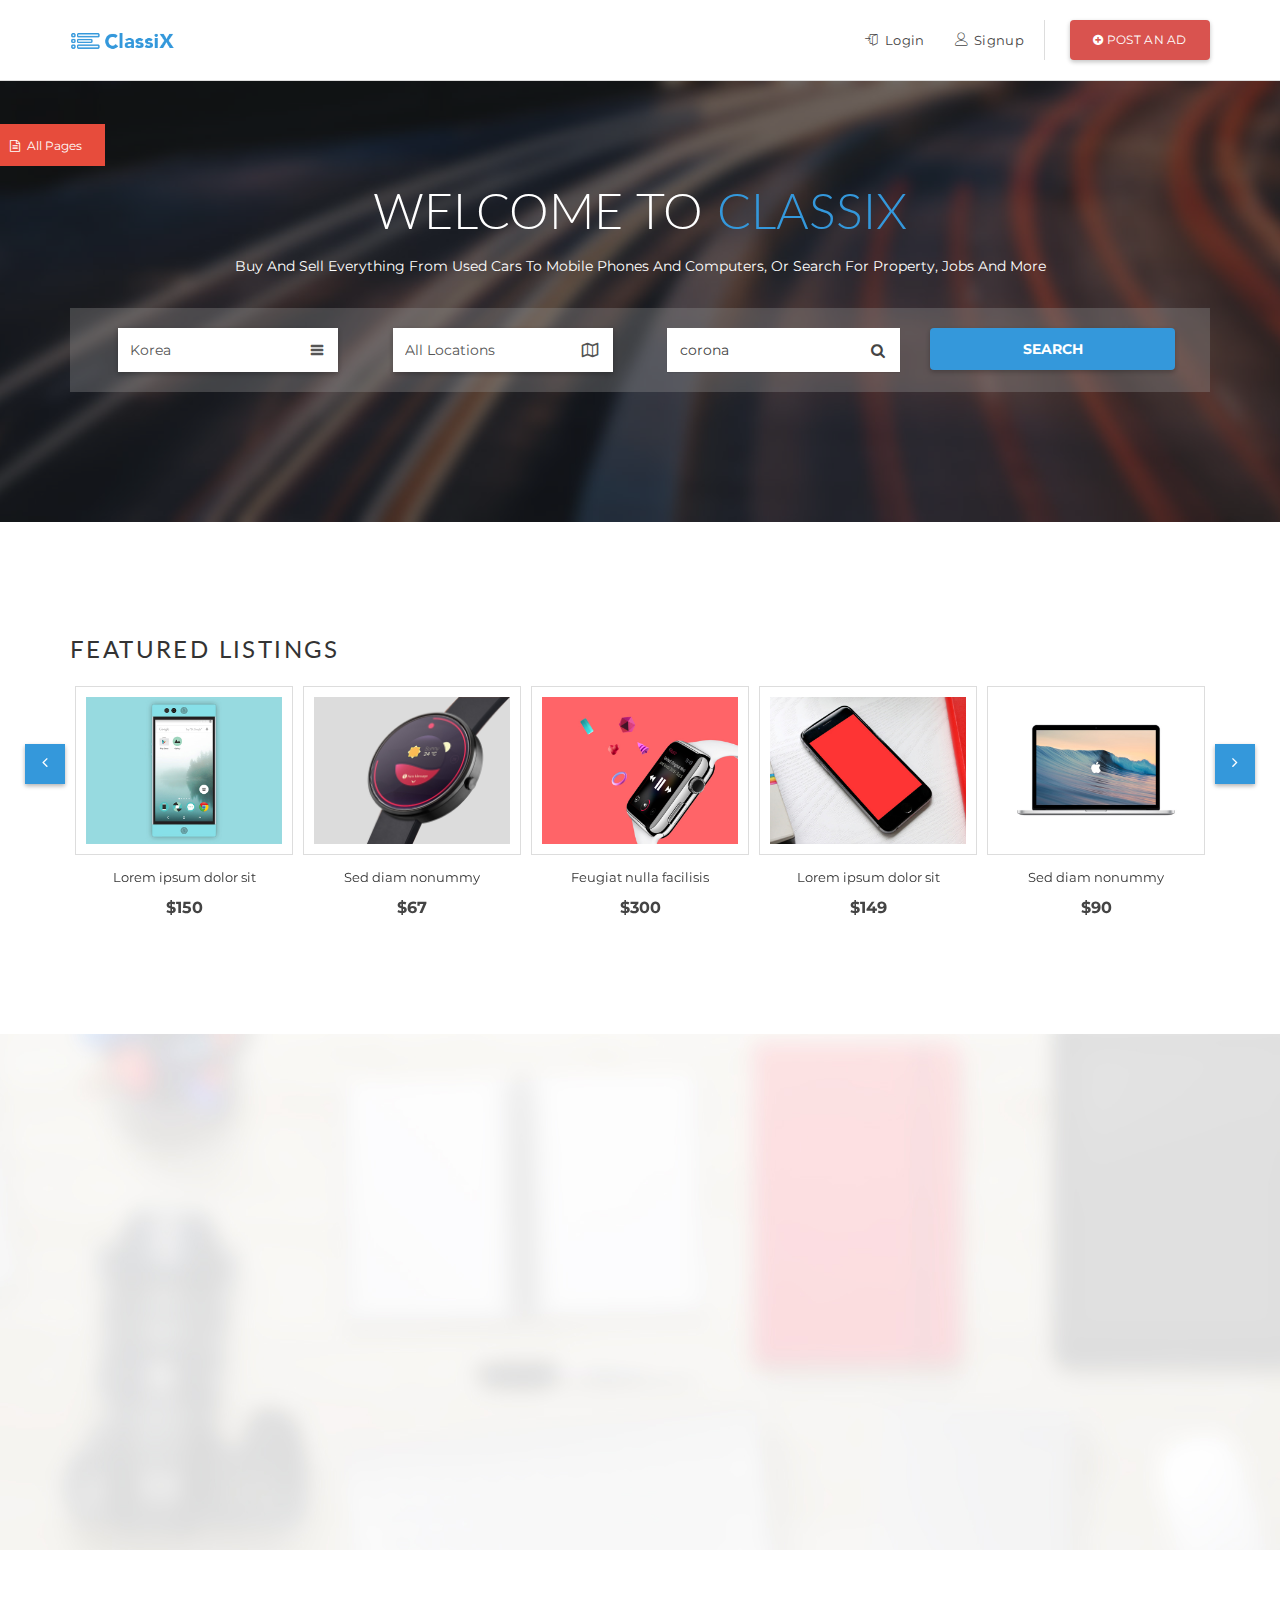
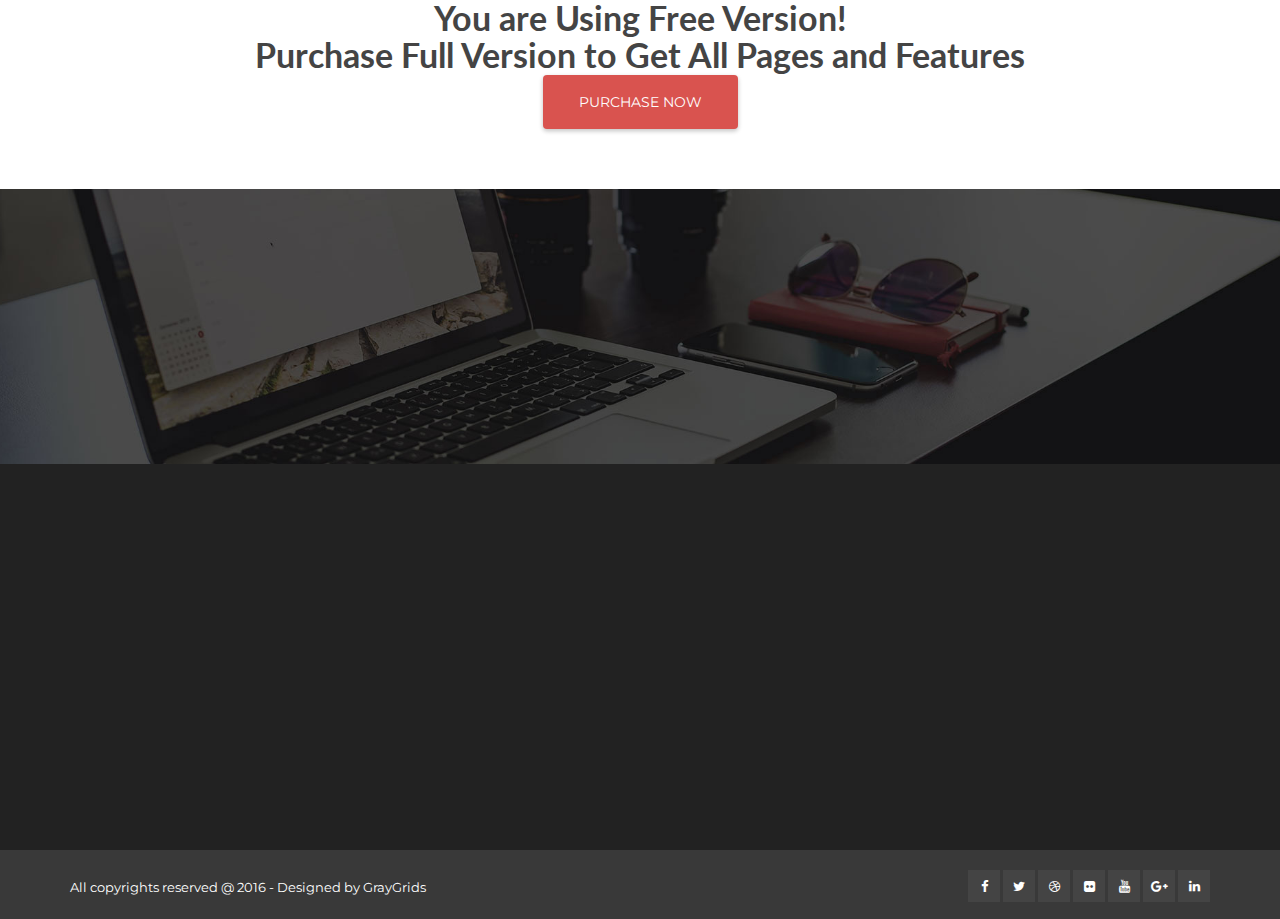
<file: classix/index.html>
<!DOCTYPE html>
<html lang="en">
  <head>
    <meta charset="UTF-8">
    <meta http-equiv="X-UA-Compatible" content="IE=edge">
    <meta name="viewport" content="width=device-width, initial-scale=1">    
    <meta http-equiv="content-type" content="text/html; charset=utf-8">
    <meta name="author" content="Clasified">
    <meta name="generator" content="Wordpress! - Open Source Content Management">
    <title>ClassiX - Bootstrap HTML5 Classified Template</title>    

    <!-- Bootstrap CSS -->
    <link rel="stylesheet" href="assets/css/bootstrap.min.css" type="text/css">    
    <link rel="stylesheet" href="assets/css/jasny-bootstrap.min.css" type="text/css">    
    <link rel="stylesheet" href="assets/css/jasny-bootstrap.min.css" type="text/css">
    <!-- Material CSS -->
    <link rel="stylesheet" href="assets/css/material-kit.css" type="text/css">
    <!-- Font Awesome CSS -->
    <link rel="stylesheet" href="assets/css/font-awesome.min.css" type="text/css">
        <!-- Line Icons CSS -->
    <link rel="stylesheet" href="assets/fonts/line-icons/line-icons.css" type="text/css">
        <!-- Line Icons CSS -->
    <link rel="stylesheet" href="assets/fonts/line-icons/line-icons.css" type="text/css">
    <!-- Main Styles -->
    <link rel="stylesheet" href="assets/css/main.css" type="text/css">
    <!-- Animate CSS -->
    <link rel="stylesheet" href="assets/extras/animate.css" type="text/css">
    <!-- Owl Carousel -->
    <link rel="stylesheet" href="assets/extras/owl.carousel.css" type="text/css">
    <link rel="stylesheet" href="assets/extras/owl.theme.css" type="text/css">    
    <!-- Responsive CSS Styles -->
    <link rel="stylesheet" href="assets/css/responsive.css" type="text/css">
    <!-- Slicknav js -->
    <link rel="stylesheet" href="assets/css/slicknav.css" type="text/css">
        <!-- Bootstrap Select -->
    <link rel="stylesheet" href="assets/css/bootstrap-select.min.css">

		<script type="text/javascript" src="assets/js/jquery-min.js"></script>      
		<script type="text/javascript" src="assets/js/data.js"></script> 
		<script>


		</script>
  </head>

  <body>  
    <!-- Header Section Start -->
    <div class="header">    
      <nav class="navbar navbar-default main-navigation" role="navigation">
        <div class="container">
          <div class="navbar-header">
            <!-- Stat Toggle Nav Link For Mobiles -->
            <button type="button" class="navbar-toggle" data-toggle="collapse" data-target=".navbar-collapse">
              <span class="sr-only">Toggle navigation</span>
              <span class="icon-bar"></span>
              <span class="icon-bar"></span>
              <span class="icon-bar"></span>
            </button>
            <!-- End Toggle Nav Link For Mobiles -->
            <a class="navbar-brand logo" href="index.html"><img src="assets/img/logo.png" alt=""></a>
          </div>
          <!-- brand and toggle menu for mobile End -->

          <!-- Navbar Start -->
          <div class="collapse navbar-collapse" id="navbar">
            <ul class="nav navbar-nav navbar-right">
              <li><a href="login.html"><i class="lnr lnr-enter"></i> Login</a></li>
              <li><a href="signup.html"><i class="lnr lnr-user"></i> Signup</a></li>
              <li class="postadd">
                <a class="btn btn-danger btn-post" href="post-ads.html"><span class="fa fa-plus-circle"></span> Post an Ad</a>
              </li>
            </ul>
          </div>
          <!-- Navbar End -->
        </div>
      </nav>
      <!-- Off Canvas Navigation -->
      <div class="navmenu navmenu-default navmenu-fixed-left offcanvas"> 
      <!--- Off Canvas Side Menu -->
        <div class="close" data-toggle="offcanvas" data-target=".navmenu">
            <i class="fa fa-close"></i>
        </div>
				<h3 class="title-menu">All Pages</h3>
				<ul class="nav navmenu-nav"> <!--- Menu -->

        </ul><!--- End Menu -->
      </div> <!--- End Off Canvas Side Menu -->
      <div class="tbtn wow pulse" id="menu" data-wow-iteration="infinite" data-wow-duration="500ms" data-toggle="offcanvas" data-target=".navmenu">
        <p><i class="fa fa-file-text-o"></i> All Pages</p>
      </div>
    </div>
    <!-- Header Section End -->

    <!-- Start intro section -->
    <section id="intro" class="section-intro">
      <div class="overlay">
        <div class="container">
          <div class="main-text">
            <h1 class="intro-title">Welcome To <span style="color: #3498DB">ClassiX</span></h1>
            <p class="sub-title">Buy and sell everything from used cars to mobile phones and computers, or search for property, jobs and more</p>

            <!-- Start Search box -->
            <div class="row search-bar">
              <div class="advanced-search">
                <form class="search-form" method="get">
                  <div class="col-md-3 col-sm-6 search-col">
                    <div class="input-group-addon search-category-container">
                      <label class="styled-select">
                        <select class="dropdown-product selectpicker" name="product-cat" >
                          <option value="0">All Categories</option>
                          <option class="subitem" value="community"> Community</option>
                          <option value="items-for-sale"> Items For Sale</option>
                          <option value="jobs"> Jobs</option>
                          <option value="personals"> Personals</option>
                          <option value="training"> Training</option>
                          <option value="real_estate"> Real Estate</option>
                          <option value="services"> Services</option>
                          <option value="vehicles"> Vehicles</option>
                        </select>                                    
                      </label>
                    </div>
                  </div>
                  <div class="col-md-3 col-sm-6 search-col">
                    <div class="input-group-addon search-category-container">
                      <label class="styled-select location-select">
                        <select class="dropdown-product selectpicker" name="product-cat" >
                          <option value="0">All Locations</option>
                          <option value="New York">New York</option>
                          <option value="California">California</option>
                          <option value="Washington">Washington</option>
                          <option value="churches">Birmingham</option>
                          <option value="Birmingham">Chicago</option>
                          <option value="Phoenix">Phoenix</option>
                        </select>                                    
                      </label>
                    </div>


                  </div>
                  <div class="col-md-3 col-sm-6 search-col">
                    <input value="corona" class="form-control keyword" name="keyword" value="" placeholder="Enter Keyword" type="text">
                    <i class="fa fa-search"></i>
                  </div>
                  <div class="col-md-3 col-sm-6 search-col">
                    <button id="btn1" class="btn btn-common btn-search btn-block"><strong>Search</strong></button>
                  </div>
                </form>
              </div>
            </div>
            <!-- End Search box -->
          </div>
        </div>
      </div>
    </section>
    <!-- end intro section -->

    <div class="wrapper">
      <!-- Featured Listings Start -->
      <section class="featured-lis" >
        <div class="container">
          <div class="row">
            <div class="col-md-12 wow fadeIn" data-wow-delay="0.5s">
              <h3 class="section-title">Featured Listings</h3>
              <div id="new-products" class="owl-carousel">
              </div>
            </div> 
          </div>
        </div>
      </section>
      <!-- Featured Listings End -->

      <!-- Start Services Section -->
      <div class="features">
        <div class="container">
          <div class="row">
            <div class="col-md-4 col-sm-6">
              <div class="features-box wow fadeInDownQuick" data-wow-delay="0.3s">
                <div class="features-icon">
                  <i class="fa fa-book">
                  </i>
                </div>
                <div class="features-content">
                  <h4>
                    Full Documented
                  </h4>
                  <p>
                    Lorem ipsum dolor sit amet, consectetur adipisicing elit. Quo aut magni perferendis repellat rerum assumenda facere. 
                  </p>
                </div>
              </div>
            </div>
            <div class="col-md-4 col-sm-6">
              <div class="features-box wow fadeInDownQuick" data-wow-delay="0.6s">
                <div class="features-icon">
                  <i class="fa fa-paper-plane"></i>
                </div>
                <div class="features-content">
                  <h4>
                    Clean & Modern Design
                  </h4>
                  <p>
                    Lorem ipsum dolor sit amet, consectetur adipisicing elit. Quo aut magni perferendis repellat rerum assumenda facere. 
                  </p>
                </div>
              </div>
            </div>
            <div class="col-md-4 col-sm-6">
              <div class="features-box wow fadeInDownQuick" data-wow-delay="0.9s">
                <div class="features-icon">
                  <i class="fa fa-map"></i>
                </div>
                <div class="features-content">
                  <h4>
                    Great Features
                  </h4>
                  <p>
                    Lorem ipsum dolor sit amet, consectetur adipisicing elit. Quo aut magni perferendis repellat rerum assumenda facere. 
                  </p>
                </div>
              </div>
            </div> 
            <div class="col-md-4 col-sm-6">
              <div class="features-box wow fadeInDownQuick" data-wow-delay="1.2s">
                <div class="features-icon">
                  <i class="fa fa-cogs"></i>
                </div>
                <div class="features-content">
                  <h4>
                    Completely Customizable
                  </h4>
                  <p>
                    Lorem ipsum dolor sit amet, consectetur adipisicing elit. Quo aut magni perferendis repellat rerum assumenda facere. 
                  </p>
                </div>
              </div>
            </div>           
            <div class="col-md-4 col-sm-6">
              <div class="features-box wow fadeInDownQuick" data-wow-delay="1.5s">
                <div class="features-icon">
                 <i class="fa fa-hourglass"></i>
                </div>
                <div class="features-content">
                  <h4>
                    100% Responsive Layout
                  </h4>
                  <p>
                    Lorem ipsum dolor sit amet, consectetur adipisicing elit. Quo aut magni perferendis repellat rerum assumenda facere. 
                  </p>
                </div>
              </div>
            </div>
            <div class="col-md-4 col-sm-6">
              <div class="features-box wow fadeInDownQuick" data-wow-delay="1.8s">
                <div class="features-icon">
                  <i class="fa fa-hashtag"></i>
                </div>
                <div class="features-content">
                  <h4>
                    User Friendly
                  </h4>
                  <p>
                    Lorem ipsum dolor sit amet, consectetur adipisicing elit. Quo aut magni perferendis repellat rerum assumenda facere. 
                  </p>
                </div>
              </div>
            </div>
            <div class="col-md-4 col-sm-6">
              <div class="features-box wow fadeInDownQuick" data-wow-delay="2.1s">
                <div class="features-icon">
                  <i class="fa fa-newspaper-o"></i>
                </div>
                <div class="features-content">
                  <h4>
                    Awesome Layout
                  </h4>
                  <p>
                    Lorem ipsum dolor sit amet, consectetur adipisicing elit. Quo aut magni perferendis repellat rerum assumenda facere. 
                  </p>
                </div>
              </div>
            </div>
            <div class="col-md-4 col-sm-6">
              <div class="features-box wow fadeInDownQuick" data-wow-delay="2.4s">
                <div class="features-icon">
                  <i class="fa fa-leaf"></i>
                </div>
                <div class="features-content">
                  <h4>
                    High Quality
                  </h4>
                  <p>
                    Lorem ipsum dolor sit amet, consectetur adipisicing elit. Quo aut magni perferendis repellat rerum assumenda facere. 
                  </p>
                </div>
              </div>
            </div>
            <div class="col-md-4 col-sm-6">
              <div class="features-box wow fadeInDownQuick" data-wow-delay="2.7s">
                <div class="features-icon">
                  <i class="fa fa-google"></i>
                </div>
                <div class="features-content">
                  <h4>
                    Free Google Fonts Use
                  </h4>
                  <p>
                    Lorem ipsum dolor sit amet, consectetur adipisicing elit. Quo aut magni perferendis repellat rerum assumenda facere. 
                  </p>
                </div>
              </div>
            </div>
          </div>
        </div>
      </div>
      <!-- End Services Section -->
     
      <!-- Location Section Start -->
      <section class="location">
        <div class="container">
          <div class="row text-center">
              <div class="error-page">
                <h2><a rel="nofollow" href="https://rebrand.ly/gg-classix-purchase/">You are Using Free Version!</br> Purchase Full Version to Get All Pages and Features</a></h2>
                <a rel="nofollow" href="https://rebrand.ly/gg-classix-purchase/" class="btn btn-danger btn-lg">Purchase Now</a>
            </div>
          </div>
        </div>
      </section>
      <!-- Location Section End -->

    </div>

    <!-- Counter Section Start -->
    <section id="counter">
      <div class="container">
        <div class="row">
          <div class="col-md-3 col-sm-6 col-xs-12">
            <div class="counting wow fadeInDownQuick" data-wow-delay=".5s">
              <div class="icon">
                <span>
                  <i class="lnr lnr-tag"></i>
                </span>
              </div>
              <div class="desc">
                <h3 class="counter">12090</h3>
                <p>Regular Ads</p>
              </div>
            </div>
          </div>
          <div class="col-md-3 col-sm-6 col-xs-12">
            <div class="counting wow fadeInDownQuick" data-wow-delay="1s">
              <div class="icon">
                <span>
                  <i class="lnr lnr-map"></i>
                </span>
              </div>
              <div class="desc">
                <h3 class="counter">350</h3>
                <p>Locations</p>
              </div>
            </div>
          </div>
          <div class="col-md-3 col-sm-6 col-xs-12">
            <div class="counting wow fadeInDownQuick" data-wow-delay="1.5s">
              <div class="icon">
                <span>
                  <i class="lnr lnr-users"></i>
                </span>
              </div>
              <div class="desc">
                <h3 class="counter">23453</h3>
                <p>Reguler Members</p>
              </div>
            </div>
          </div>
          <div class="col-md-3 col-sm-6 col-xs-12">
            <div class="counting wow fadeInDownQuick" data-wow-delay="2s">
              <div class="icon">
                <span>
                  <i class="lnr lnr-license"></i>
                </span>
              </div>
              <div class="desc">
                <h3 class="counter">150</h3>
                <p>Premium Ads</p>
              </div>
            </div>
          </div>
        </div>
      </div>
    </section>
    <!-- Counter Section End -->

    <!-- Footer Section Start -->
    <footer>
    	<!-- Footer Area Start -->
    	<section class="footer-Content">
    		<div class="container">
    			<div class="row">
    				<div class="col-md-3 col-sm-6 col-xs-12 wow fadeIn" data-wow-delay="0">
              <div class="widget">
                <h3 class="block-title">About us</h3>
                <div class="textwidget">
                  <p>Lorem ipsum dolor sit amet, consectetur adipiscing elit. Quisque lobortis tincidunt est, et euismod purus suscipit quis. Etiam euismod ornare elementum. Sed ex est, consectetur eget facilisis sed, auctor ut purus.</p>
                </div>
              </div>
            </div>
    				<div class="col-md-3 col-sm-6 col-xs-12 wow fadeIn" data-wow-delay="0.5">
    					<div class="widget">
    						<h3 class="block-title">Useful Links</h3>
  							<ul class="menu">
                  <li><a href="#">Home</a></li>
                  <li><a href="#">Categories</a></li>
                  <li><a href="#">FAQ</a></li>
                  <li><a href="#">Left Sidebar</a></li>
                  <li><a href="#">Pricing Plans</a></li>
                  <li><a href="#">About</a></li>
                  <li><a href="#">Contact</a></li>
                  <li><a href="#">Full Width Page</a></li>
                  <li><a href="#">Terms of Use</a></li>
                  <li><a href="#">Privacy Policy</a></li>
                </ul>
    					</div>
    				</div>
    				<div class="col-md-3 col-sm-6 col-xs-12 wow fadeIn" data-wow-delay="1s">
    					<div class="widget">
                <h3 class="block-title">Latest Tweets</h3>
                <div class="twitter-content clearfix">
                  <ul class="twitter-list">
                    <li class="clearfix">
                      <span>
                        Platform to Download and Submit #Bootstrap Templates via @ProductHunt @GrayGrids
                        <a href="#">http://t.co/cLo2w7rWOx</a>
                      </span>
                    </li>
                    <li class="clearfix">
                      <span>
                        Introducing Bootstrap 4 Features: What’s new, What’s gone!
                        <a href="#">http://t.co/cLo2w7rWOx</a>
                      </span>
                    </li>
                  </ul>
                </div>
              </div>
    				</div>
    				<div class="col-md-3 col-sm-6 col-xs-12 wow fadeIn" data-wow-delay="1.5s">
    					<div class="widget">
    						<h3 class="block-title">Random Ads</h3>
                <ul class="featured-list">
                  <li>
                    <img alt="" src="assets/img/featured/img1.jpg">
                    <div class="hover">
                      <a href="#"><span>$49</span></a>
                    </div>
                  </li>
                  <li>
                    <img alt="" src="assets/img/featured/img2.jpg">
                    <div class="hover">
                      <a href="#"><span>$49</span></a>
                    </div>
                  </li>
                  <li>
                    <img alt="" src="assets/img/featured/img3.jpg">
                    <div class="hover">
                      <a href="#"><span>$49</span></a>
                    </div>
                  </li>
                  <li>
                    <img alt="" src="assets/img/featured/img4.jpg">
                    <div class="hover">
                      <a href="#"><span>$49</span></a>
                    </div>
                  </li>
                  <li>
                    <img alt="" src="assets/img/featured/img5.jpg">
                    <div class="hover">
                      <a href="#"><span>$49</span></a>
                    </div>
                  </li>
                  <li>
                    <img alt="" src="assets/img/featured/img6.jpg">
                    <div class="hover">
                      <a href="#"><span>$49</span></a>
                    </div>
                  </li>
                </ul> 						
    					</div>
    				</div>
    			</div>
    		</div>
    	</section>
    	<!-- Footer area End -->
    	
    	<!-- Copyright Start  -->
    	<div id="copyright">
    		<div class="container">
    			<div class="row">
    				<div class="col-md-12">
              <div class="site-info pull-left">
                <p>All copyrights reserved @ 2016 - Designed by <a rel="nofollow" href="http://graygrids.com">GrayGrids</a></p>
              </div>    					
              <div class="bottom-social-icons social-icon pull-right">  
                <a class="facebook" target="_blank" href="https://web.facebook.com/GrayGrids"><i class="fa fa-facebook"></i></a> 
                <a class="twitter" target="_blank" href="https://twitter.com/GrayGrids"><i class="fa fa-twitter"></i></a>
                <a class="dribble" target="_blank" href="https://dribbble.com/"><i class="fa fa-dribbble"></i></a>
                <a class="flickr" target="_blank" href="https://www.flickr.com/"><i class="fa fa-flickr"></i></a>
                <a class="youtube" target="_blank" href="https://youtube.com"><i class="fa fa-youtube"></i></a>
                <a class="google-plus" target="_blank" href="https://plus.google.com"><i class="fa fa-google-plus"></i></a>
                <a class="linkedin" target="_blank" href="https://www.linkedin.com/"><i class="fa fa-linkedin"></i></a>
              </div>
    				</div>
    			</div>
    		</div>
    	</div>
    	<!-- Copyright End -->

    </footer>
    <!-- Footer Section End -->  
    
    <!-- Go To Top Link -->
    <a href="#" class="back-to-top">
      <i class="fa fa-angle-up"></i>
    </a>
<script>
const arr = [3, 10, -1, 20];
Math.a
getFeaturedList(function(ret) {
	ret.forEach(item => {
		$("#new-products").append(`
		<div class="item">
			<div class="product-item">
				<div class="carousel-thumb">
					<img src="${item.img}" alt=""> 
					<div class="overlay">
						<i class="fa fa-link"></i>
					</div> 
				</div>    
				${item['item-name']}
				<span class="price">$${item.price}</span>  
			</div>
		</div>
	`);

	})
});
</script>	

    <!-- Main JS  -->
    
    <script type="text/javascript" src="assets/js/bootstrap.min.js"></script>
    <script type="text/javascript" src="assets/js/material.min.js"></script>
    <script type="text/javascript" src="assets/js/material-kit.js"></script>
    <script type="text/javascript" src="assets/js/jquery.parallax.js"></script>
    <script type="text/javascript" src="assets/js/owl.carousel.min.js"></script>
    <script type="text/javascript" src="assets/js/wow.js"></script>
    <script type="text/javascript" src="assets/js/main.js"></script>
    <script type="text/javascript" src="assets/js/jquery.counterup.min.js"></script>
    <script type="text/javascript" src="assets/js/waypoints.min.js"></script>
    <script type="text/javascript" src="assets/js/jasny-bootstrap.min.js"></script>
        <script src="assets/js/bootstrap-select.min.js"></script>
<script>

getMenuInfos(function(ret) {
	// console.log(ret, a, b, c);
	// <ul class="nav navmenu-nav"> <!--- Menu -->
	const $obj = $("div.navmenu ul.nav");
	for(const item of ret) {
		$obj.append(`
			<li>
				<a href="${item.href}">${item.menu}</a>
			</li>
		`);
	}	
});

const infos = [
	{"name":"Korea", area : ["Seoul", "Busan"]},
  {"name":"Japan", area : ["Tokyo", "Osaka"]},
	{"name":"China", area : ["Beijing", "Shanghai"]},
];

const tmp = $("select");
console.log(tmp[1]);
const $select1 = $(tmp[0]);
const $select2 = $(tmp[1]);
$select1.html("");
infos.forEach(function(country) {
	$select1.append(`
	<option value="${country.name}">${country.name}</option>
	`);
});

$select1.on("change", function(e) {
	let obj = '';
	infos.forEach(tmp => {
		if(tmp.name == e.target.value) {
			obj = tmp;
		}
	});


	$select2.html("");
	obj.area.forEach((local) => {
		console.log(local);
		$select2.append(`
			<option value="${local}">${local}</option>
		`);
	});
});

$("#btn1").on("click", function(e) {
	e.preventDefault();
	e.stopPropagation();
	console.log($select1.val() + $select2.val() + $("input[name='keyword']").val());
});


function getRandomInt(min, max) {
  min = Math.ceil(min);
  max = Math.floor(max);
  return Math.floor(Math.random() * (max - min)) + min; //최댓값은 제외, 최솟값은 포함
}

let count = 0;
function finish() {
	console.log('done');
	count++;
	if(count == 2) {
	}
}

setTimeout(function() {
	console.log('1111');
	finish();
}, getRandomInt(0, 1000));

setTimeout(function() {
	console.log('2222');

	setTimeout(function() {
		console.log('333');
		setTimeout(function() {
			console.log('444');
			finish();
		}, getRandomInt(0, 1000));
	}, getRandomInt(0, 1000));
}, getRandomInt(0, 1000));

function fn1() {
	return new Promise(function(resolve, reject) {
		setTimeout(function() {
			console.log('2222');
			resolve();
		}, getRandomInt(0, 1000));
	});
}

function fn2() {
	return new Promise(function(resolve, reject) {
		setTimeout(function() {
			console.log('3333');
			resolve();
		}, getRandomInt(0, 1000));
	});
}
function fn3() {
	return new Promise(function(resolve, reject) {
		setTimeout(function() {
			console.log('4444');
			resolve();
		}, getRandomInt(0, 1000));
	});
}
// const p1 = fn1();
// const p2 = fn2();
// Promise.all([p1, p2]).then(function() {
// 	finish();
// });

(async function() {
	await fn1();
	await fn2();
	await fn3();
})();
</script>
    
  </body>
</html>
</file>
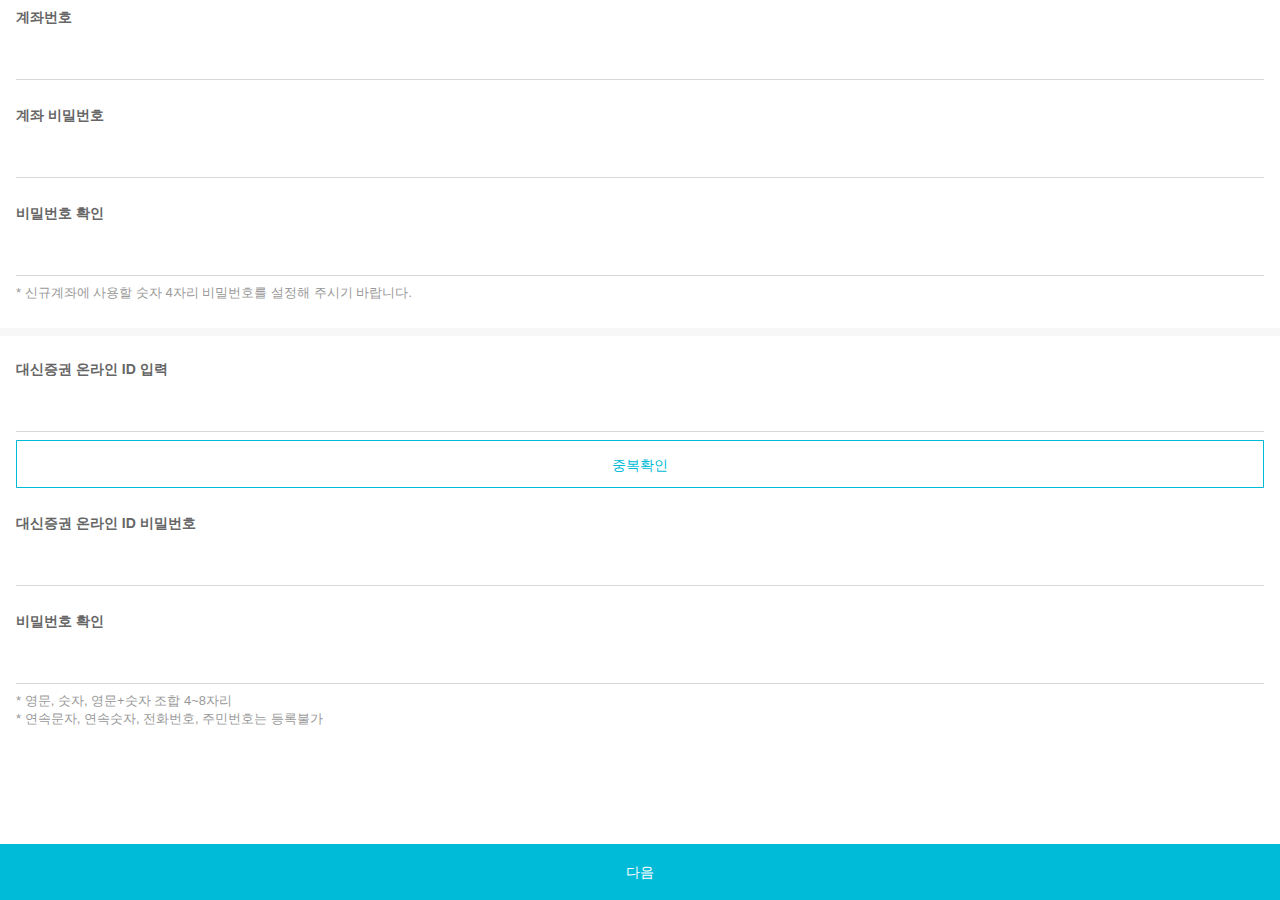
<file: regist/index.html>
<!DOCTYPE html>
<html lang="ko-KR"> 
<head>
	<meta charset="UTF-8">
	<meta name="keywords" content="">
	<meta name="description" content="">
	<meta name="author" content="">
	<meta name="format-detection" content="telephone=no">
	<meta name="viewport" content="width=device-width, initial-scale=1.0, maximum-scale=1.0, minimum-scale=1.0, user-scalable=no">

	<title></title>

	<!-- css -->
	<link rel="stylesheet" type="text/css" href="style.css" media="all" />

	<!-- js -->
	<script src="js/jquery-1.12.4.min.js"></script>
	<script src="js/all.js"></script>

</head>

<body>
	<div id="pop">
		<div id="pop-inner" class="cent">
			<p>오류 메시지</p>
			<a href="#">확인</a>
		</div>
	</div>
	<div id="wrap" class="">
		<form action="#">
			<p>
				<label>계좌번호</label>
				<input type="text" name="anumber" class="anumber">
			</p>
			<p>
				<label>계좌 비밀번호</label>
				<input type="password" name="apassword">
			</p>
			<p class="wrong-in">
				<span>비밀번호가 일치하지 않습니다.</span>
				<label>비밀번호 확인</label>
				<input type="password" name="apasswordcon">
				<span class="altext">&#42; 신규계좌에 사용할 숫자 4자리 비밀번호를 설정해 주시기 바랍니다.</span>
			</p>
			<hr>
			<p class="wrong-id">
				<span>이미 등록된 ID입니다.</span>
				<label>대신증권 온라인 ID 입력</label>
				<input type="text" name="aid" class="sinput">
				<input type="submit" value="중복확인" class="button">
			</p>
			<p>
				<label>대신증권 온라인 ID 비밀번호</label>
				<input type="password" name="aidpassword">
			</p>
			<p class="wrong-in">
				<span>비밀번호가 일치하지 않습니다.</span>
				<label>비밀번호 확인</label>
				<input type="password" name="aidpasswordcon">
				<span class="altext pop">&#42; 영문, 숫자, 영문+숫자 조합 4~8자리<br>&#42; 연속문자, 연속숫자, 전화번호, 주민번호는 등록불가</span>
			</p>
		</form>
	</div>
	<footer>
		<a href="#" class="wrong">다음</a>
	</footer>
</body>
</html>
</file>
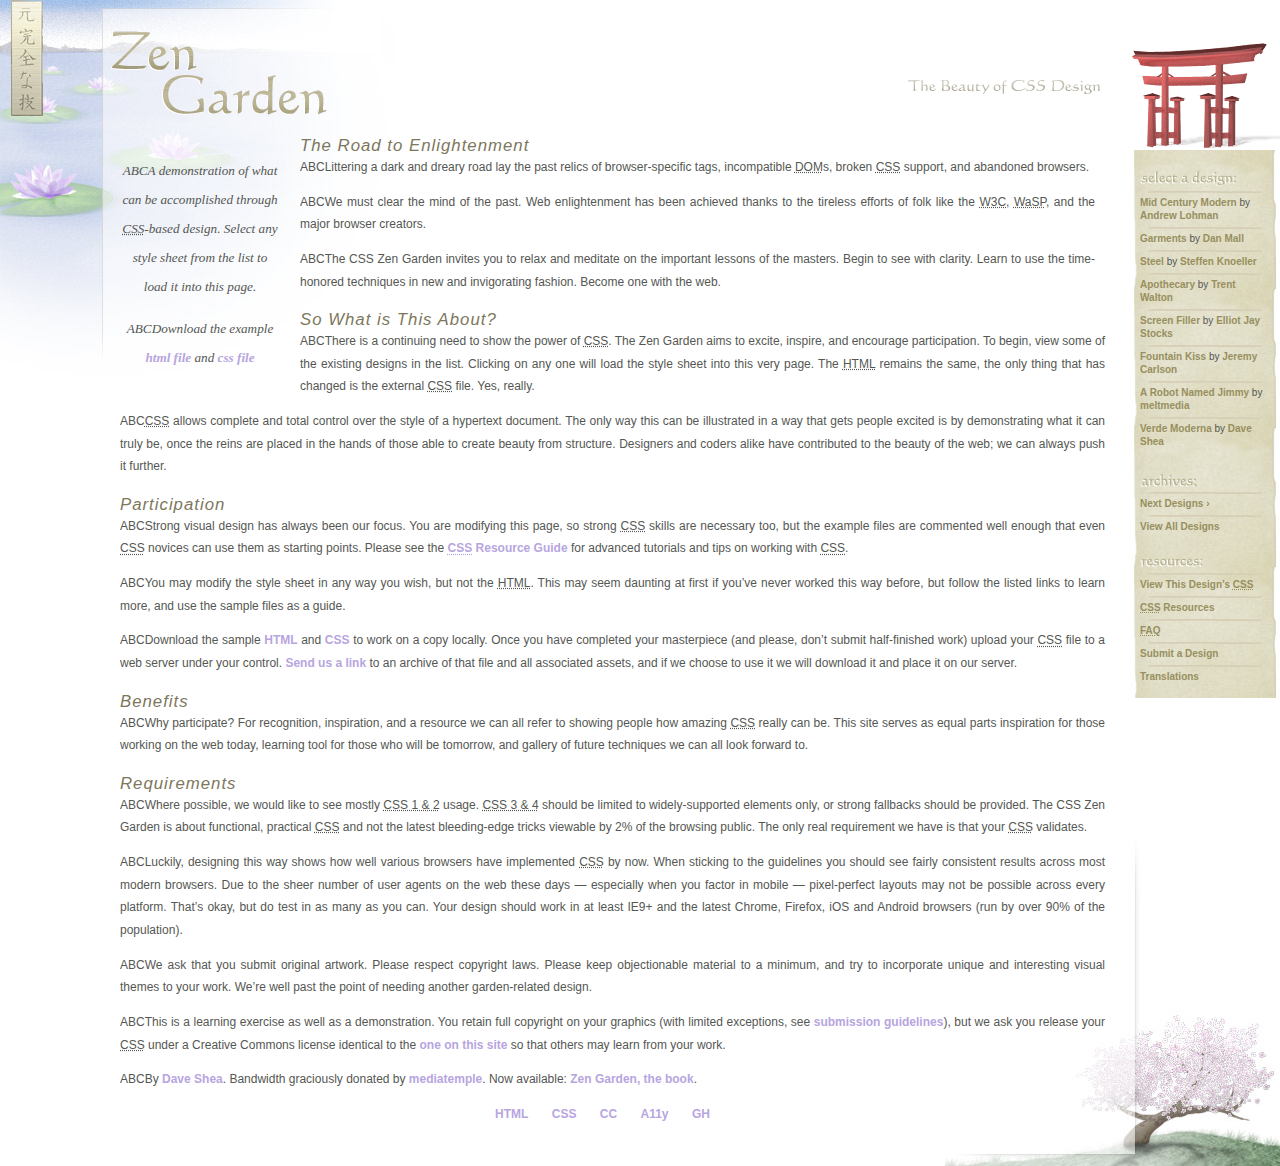
<file: zen/index.html>
<!DOCTYPE html>
<html lang="en">

<head>
	<meta charset="utf-8">
	<title>CSS Zen Garden: The Beauty of CSS Design</title>

	<link rel="stylesheet" media="screen" href="style.css?v=8may2013">
	<link rel="alternate" type="application/rss+xml" title="RSS" href="http://www.csszengarden.com/zengarden.xml">

	<meta name="viewport" content="width=device-width, initial-scale=1.0">
	<meta name="author" content="Dave Shea">
	<meta name="description" content="A demonstration of what can be accomplished visually through CSS-based design.">
	<meta name="robots" content="all">

	<script src="./jquery-3.3.1.min.js"></script>

	<!--[if lt IE 9]>
	<script src="script/html5shiv.js"></script>
	<![endif]-->

	<script>
const preambles = [
	`	<p>Littering a dark and dreary road lay the past relics of browser-specific tags, incompatible <abbr
						title="Document Object Model">DOM</abbr>s, broken <abbr title="Cascading Style Sheets">CSS</abbr> support,
					and abandoned browsers.</p>`,
	`<p>We must clear the mind of the past. Web enlightenment has been achieved thanks to the tireless efforts of
					folk like the <abbr title="World Wide Web Consortium">W3C</abbr>, <abbr
						title="Web Standards Project">WaSP</abbr>, and the major browser creators.</p>`,
	`<p>The CSS Zen Garden invites you to relax and meditate on the important lessons of the masters. Begin to see
					with clarity. Learn to use the time-honored techniques in new and invigorating fashion. Become one with the
					web.</p>`
];

const content = `
	<abbr title="Cascading Style Sheets">CSS</abbr>. The Zen
		Garden aims to excite, inspire, and encourage participation. To begin, view some of the existing designs in
		the list. Clicking on any one will load the style sheet into this very page. The <abbr
			title="HyperText Markup Language">HTML</abbr> remains the same, the only thing that has changed is the
		external <abbr title="Cascading Style Sheets">CSS</abbr>
`;

$(document).ready(function() {
	//header 태그의 앞에 '<h1>CSS Zen Garden</h1>' 요소 추가
	$('header').prepend('<h1>CSS Zen Garden</h1>');

	// //id가 zen-summary 요소의 클래스에 summary 추가
	$('#zen-summary').addClass('summary');

	//id가 css-zen-garden 요소의 바로 하위에 있는 div 객체중 0번째 요소에 'page-wrapper' 값을 클래스에 추가
	$("#css-zen-garden > div:eq(0)").addClass('page-wrapper');

	//aside 태그의 클래스에 sidebar 추가
	$('aside').addClass('sidebar');
	
	//클래스가 sidebar인 요소의 바로 하위에 있는 div객체에 'wrapper' 값을 클래스에 추가
	$('.sidebar > div').addClass('wrapper');

	//id가 zen-preamble 요소에 문자열 추가
	preambles.forEach((p) => {
		$('#zen-preamble').append(p);
	});

	//footer 태그 위치 옮기기
	$('#zen-supporting').append($('footer'));

	//id가 zen-explanation 인 요소의 하위에 h3 태그의 텍스트를 입력
	$('#zen-explanation h3').text('So What is This About?');

	//id가 zen-explanation 의 하위 p 태그중 처음에 있는 문자열에서 [[content]] 항목을 content 변수로 치환
	$('#zen-explanation p:eq(0)').html($('#zen-explanation p:eq(0)').text().replace(/\[\[content\]\]/, content));

	//모든 p 태그의 앞쪽에 ABC추가
	$('p').prepend('ABC');
});
	</script>
</head>



<body id="css-zen-garden">
	<div class="">
		<section class="intro" id="zen-intro">
			<header role="banner">
				<h2>The Beauty of <abbr title="Cascading Style Sheets">CSS</abbr> Design</h2>
			</header>

			<div class="" id="zen-summary" role="article">
				<p>A demonstration of what can be accomplished through <abbr title="Cascading Style Sheets">CSS</abbr>-based
					design. Select any style sheet from the list to load it into this page.</p>
				<p>Download the example <a href="/examples/index" title="This page's source HTML code, not to be modified.">html
						file</a> and <a href="/examples/style.css" title="This page's sample CSS, the file you may modify.">css
						file</a></p>
			</div>

			<div class="preamble" id="zen-preamble" role="article">
				<h3>The Road to Enlightenment</h3>
			
			</div>
		</section>

		<div class="main supporting" id="zen-supporting" role="main">
			<div class="explanation" id="zen-explanation" role="article">
				<h3></h3>
				<p>There is a continuing need to show the power of [[content]] file. Yes, really.</p>
				<p><abbr title="Cascading Style Sheets">CSS</abbr> allows complete and total control over the style of a
					hypertext document. The only way this can be illustrated in a way that gets people excited is by demonstrating
					what it can truly be, once the reins are placed in the hands of those able to create beauty from structure.
					Designers and coders alike have contributed to the beauty of the web; we can always push it further.</p>
			</div>

			<div class="participation" id="zen-participation" role="article">
				<h3>Participation</h3>
				<p>Strong visual design has always been our focus. You are modifying this page, so strong <abbr
						title="Cascading Style Sheets">CSS</abbr> skills are necessary too, but the example files are commented well
					enough that even <abbr title="Cascading Style Sheets">CSS</abbr> novices can use them as starting points.
					Please see the <a href="http://www.mezzoblue.com/zengarden/resources/"
						title="A listing of CSS-related resources"><abbr title="Cascading Style Sheets">CSS</abbr> Resource
						Guide</a> for advanced tutorials and tips on working with <abbr title="Cascading Style Sheets">CSS</abbr>.
				</p>
				<p>You may modify the style sheet in any way you wish, but not the <abbr
						title="HyperText Markup Language">HTML</abbr>. This may seem daunting at first if you&#8217;ve never worked
					this way before, but follow the listed links to learn more, and use the sample files as a guide.</p>
				<p>Download the sample <a href="/examples/index"
						title="This page's source HTML code, not to be modified.">HTML</a> and <a href="/examples/style.css"
						title="This page's sample CSS, the file you may modify.">CSS</a> to work on a copy locally. Once you have
					completed your masterpiece (and please, don&#8217;t submit half-finished work) upload your <abbr
						title="Cascading Style Sheets">CSS</abbr> file to a web server under your control. <a
						href="http://www.mezzoblue.com/zengarden/submit/" title="Use the contact form to send us your CSS file">Send
						us a link</a> to an archive of that file and all associated assets, and if we choose to use it we will
					download it and place it on our server.</p>
			</div>

			<div class="benefits" id="zen-benefits" role="article">
				<h3>Benefits</h3>
				<p>Why participate? For recognition, inspiration, and a resource we can all refer to showing people how amazing
					<abbr title="Cascading Style Sheets">CSS</abbr> really can be. This site serves as equal parts inspiration for
					those working on the web today, learning tool for those who will be tomorrow, and gallery of future techniques
					we can all look forward to.</p>
			</div>
			
			<footer>
				<a href="http://validator.w3.org/check/referer" title="Check the validity of this site&#8217;s HTML"
					class="zen-validate-html">HTML</a>
				<a href="http://jigsaw.w3.org/css-validator/check/referer" title="Check the validity of this site&#8217;s CSS"
					class="zen-validate-css">CSS</a>
				<a href="http://creativecommons.org/licenses/by-nc-sa/3.0/"
					title="View the Creative Commons license of this site: Attribution-NonCommercial-ShareAlike."
					class="zen-license">CC</a>
				<a href="http://mezzoblue.com/zengarden/faq/#aaa" title="Read about the accessibility of this site"
					class="zen-accessibility">A11y</a>
				<a href="https://github.com/mezzoblue/csszengarden.com" title="Fork this site on Github"
					class="zen-github">GH</a>
			</footer>

			<div class="requirements" id="zen-requirements" role="article">
				<h3>Requirements</h3>
				<p>Where possible, we would like to see mostly <abbr title="Cascading Style Sheets, levels 1 and 2">CSS 1 &amp;
						2</abbr> usage. <abbr title="Cascading Style Sheets, levels 3 and 4">CSS 3 &amp; 4</abbr> should be limited
					to widely-supported elements only, or strong fallbacks should be provided. The CSS Zen Garden is about
					functional, practical <abbr title="Cascading Style Sheets">CSS</abbr> and not the latest bleeding-edge tricks
					viewable by 2% of the browsing public. The only real requirement we have is that your <abbr
						title="Cascading Style Sheets">CSS</abbr> validates.</p>
				<p>Luckily, designing this way shows how well various browsers have implemented <abbr
						title="Cascading Style Sheets">CSS</abbr> by now. When sticking to the guidelines you should see fairly
					consistent results across most modern browsers. Due to the sheer number of user agents on the web these days
					&#8212; especially when you factor in mobile &#8212; pixel-perfect layouts may not be possible across every
					platform. That&#8217;s okay, but do test in as many as you can. Your design should work in at least IE9+ and
					the latest Chrome, Firefox, iOS and Android browsers (run by over 90% of the population).</p>
				<p>We ask that you submit original artwork. Please respect copyright laws. Please keep objectionable material to
					a minimum, and try to incorporate unique and interesting visual themes to your work. We&#8217;re well past the
					point of needing another garden-related design.</p>
				<p>This is a learning exercise as well as a demonstration. You retain full copyright on your graphics (with
					limited exceptions, see <a href="http://www.mezzoblue.com/zengarden/submit/guidelines/">submission
						guidelines</a>), but we ask you release your <abbr title="Cascading Style Sheets">CSS</abbr> under a
					Creative Commons license identical to the <a href="http://creativecommons.org/licenses/by-nc-sa/3.0/"
						title="View the Zen Garden's license information.">one on this site</a> so that others may learn from your
					work.</p>
				<p role="contentinfo">By <a href="http://www.mezzoblue.com/">Dave Shea</a>. Bandwidth graciously donated by <a
						href="http://www.mediatemple.net/">mediatemple</a>. Now available: <a
						href="http://www.amazon.com/exec/obidos/ASIN/0321303474/mezzoblue-20/">Zen Garden, the book</a>.</p>
			</div>


		</div>


		<aside class="" role="complementary">
			<div class="">

				<div class="design-selection" id="design-selection">
					<h3 class="select">Select a Design:</h3>
					<nav role="navigation">
						<ul>
							<li>
								<a href="/221/" class="design-name">Mid Century Modern</a> by <a href="http://andrewlohman.com/"
									class="designer-name">Andrew Lohman</a>
							</li>
							<li>
								<a href="/220/" class="design-name">Garments</a> by <a href="http://danielmall.com/"
									class="designer-name">Dan Mall</a>
							</li>
							<li>
								<a href="/219/" class="design-name">Steel</a> by <a href="http://steffen-knoeller.de"
									class="designer-name">Steffen Knoeller</a>
							</li>
							<li>
								<a href="/218/" class="design-name">Apothecary</a> by <a href="http://trentwalton.com"
									class="designer-name">Trent Walton</a>
							</li>
							<li>
								<a href="/217/" class="design-name">Screen Filler</a> by <a href="http://elliotjaystocks.com/"
									class="designer-name">Elliot Jay Stocks</a>
							</li>
							<li>
								<a href="/216/" class="design-name">Fountain Kiss</a> by <a href="http://jeremycarlson.com"
									class="designer-name">Jeremy Carlson</a>
							</li>
							<li>
								<a href="/215/" class="design-name">A Robot Named Jimmy</a> by <a href="http://meltmedia.com/"
									class="designer-name">meltmedia</a>
							</li>
							<li>
								<a href="/214/" class="design-name">Verde Moderna</a> by <a href="http://www.mezzoblue.com/"
									class="designer-name">Dave Shea</a>
							</li>
						</ul>
					</nav>
				</div>

				<div class="design-archives" id="design-archives">
					<h3 class="archives">Archives:</h3>
					<nav role="navigation">
						<ul>
							<li class="next">
								<a href="/214/page1">
									Next Designs <span class="indicator">&rsaquo;</span>
								</a>
							</li>
							<li class="viewall">
								<a href="http://www.mezzoblue.com/zengarden/alldesigns/"
									title="View every submission to the Zen Garden.">
									View All Designs </a>
							</li>
						</ul>
					</nav>
				</div>

				<div class="zen-resources" id="zen-resources">
					<h3 class="resources">Resources:</h3>
					<ul>
						<li class="view-css">
							<a href="style.css" title="View the source CSS file of the currently-viewed design.">
								View This Design&#8217;s <abbr title="Cascading Style Sheets">CSS</abbr> </a>
						</li>
						<li class="css-resources">
							<a href="http://www.mezzoblue.com/zengarden/resources/"
								title="Links to great sites with information on using CSS.">
								<abbr title="Cascading Style Sheets">CSS</abbr> Resources </a>
						</li>
						<li class="zen-faq">
							<a href="http://www.mezzoblue.com/zengarden/faq/"
								title="A list of Frequently Asked Questions about the Zen Garden.">
								<abbr title="Frequently Asked Questions">FAQ</abbr> </a>
						</li>
						<li class="zen-submit">
							<a href="http://www.mezzoblue.com/zengarden/submit/" title="Send in your own CSS file.">
								Submit a Design </a>
						</li>
						<li class="zen-translations">
							<a href="http://www.mezzoblue.com/zengarden/translations/" title="View translated versions of this page.">
								Translations </a>
						</li>
					</ul>
				</div>
			</div>
		</aside>


	</div>


	<div class="extra1" role="presentation"></div>
	<div class="extra2" role="presentation"></div>
	<div class="extra3" role="presentation"></div>
	<div class="extra4" role="presentation"></div>
	<div class="extra5" role="presentation"></div>
	<div class="extra6" role="presentation"></div>

</body>

</html>
</file>
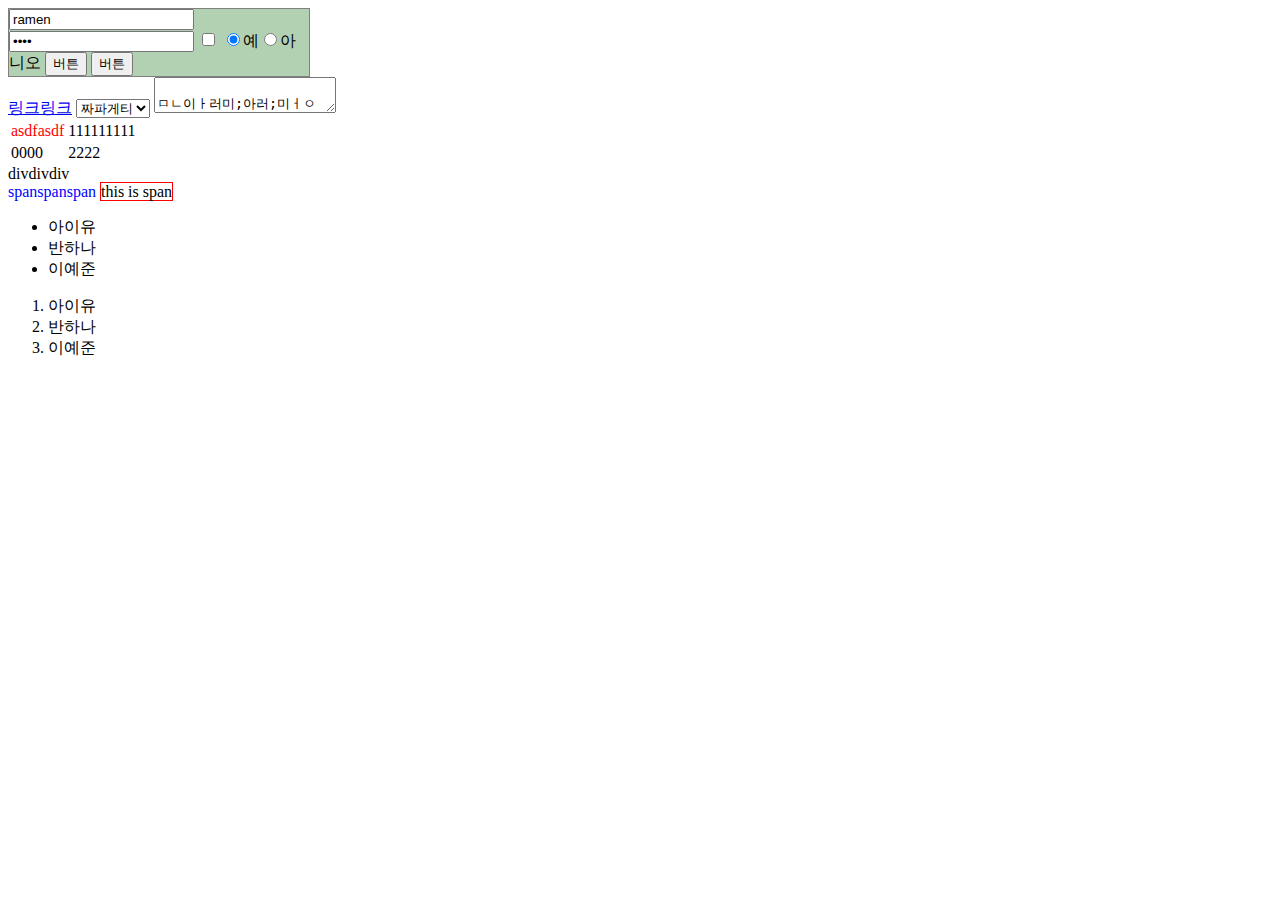
<file: base.html>
<!DOCTYPE html>
<html lang="en">
	<head>
		<meta charset="utf-8">
		<meta name="viewport" content="width=device-width, initial-scale=1">
		<script src="https://code.jquery.com/jquery-3.3.1.min.js"></script>
		<style>
/* span {color:#00F} */

.text {color:#00F}
.border {border:1px solid red}


div.top {
	width : 300px;
	border : 1px solid gray;
	background-color: rgb(0, 100, 0, 0.3);
}
		</style>
		<script>
$(document).ready(function() {	//HTML문서가 준비되어있을때 발생하는 이벤트
	// document.getElementById('text1')

	// $('셀렉터');
	console.log($('#text1').val());
	$('#text1').val('ramen');	//id방식
	$('#text1').on('keyup', function() {

	});

	$('[name="radio1"][value="YES"]').attr('checked', true);	//name방식
	$('select').val('a2');	//tag방식

	//class방식
	setTimeout(function() {
		$('span.border').removeClass('border');
	}, 1000);



});


function click1() {
	alert('클릭');
}

const obj = {
	time : new Date().getTime(),
	click : function() {
		alert('click');
	}
}

		</script>
	</head>
	<body>
		<div class="top">
			<input id="text1" name="name1" type="text" value="기본값"/>
			<input type="password" value="abcd" onkeyup=""/>
			<input type="checkbox" value="Y"/>
			<input type="radio" name="radio1" value="YES"/>예<input type="radio" name="radio1" value="NO"/>아니오
			<input type="button" value="버튼"/>
			<button onclick="obj.click()">버튼</button>
		</div>
		<a href="http://www.naver.com" onclick="click1()">링크링크</a>
		<select onchange="">
			<option value="a1">열라면</option>
			<option value="a2">짜파게티</option>
			<option value="a3">떡볶이</option>
		</select>
		<textarea>
			ㅁㄴ이ㅏ러미;아러;미ㅓㅇㄹ;ㅣ만어리;마ㅏㅣㄹㅇ밍럼로또
		</textarea>

		<table>
			<tr>
				<td><span style='color:red'>asdfasdf</span></td>
				<td>111111111</td>
			</tr>
			<tr>
				<td>0000</td>
				<td>2222</td>
			</tr>
		</table>
		<div>divdivdiv</div>
		<span class="text">spanspanspan</span>
		<span class="border">this is span</span>
		<ul>
			<li>아이유</li>
			<li>반하나</li>
			<li>이예준</li>
		</ul>

		<ol>
			<li>아이유</li>
			<li>반하나</li>
			<li>이예준</li>
		</ol>
		<script>
$('[type="button"]').on('click', function() {
	console.log('11111111111111');
});
		</script>
	</body>
</html>
</file>
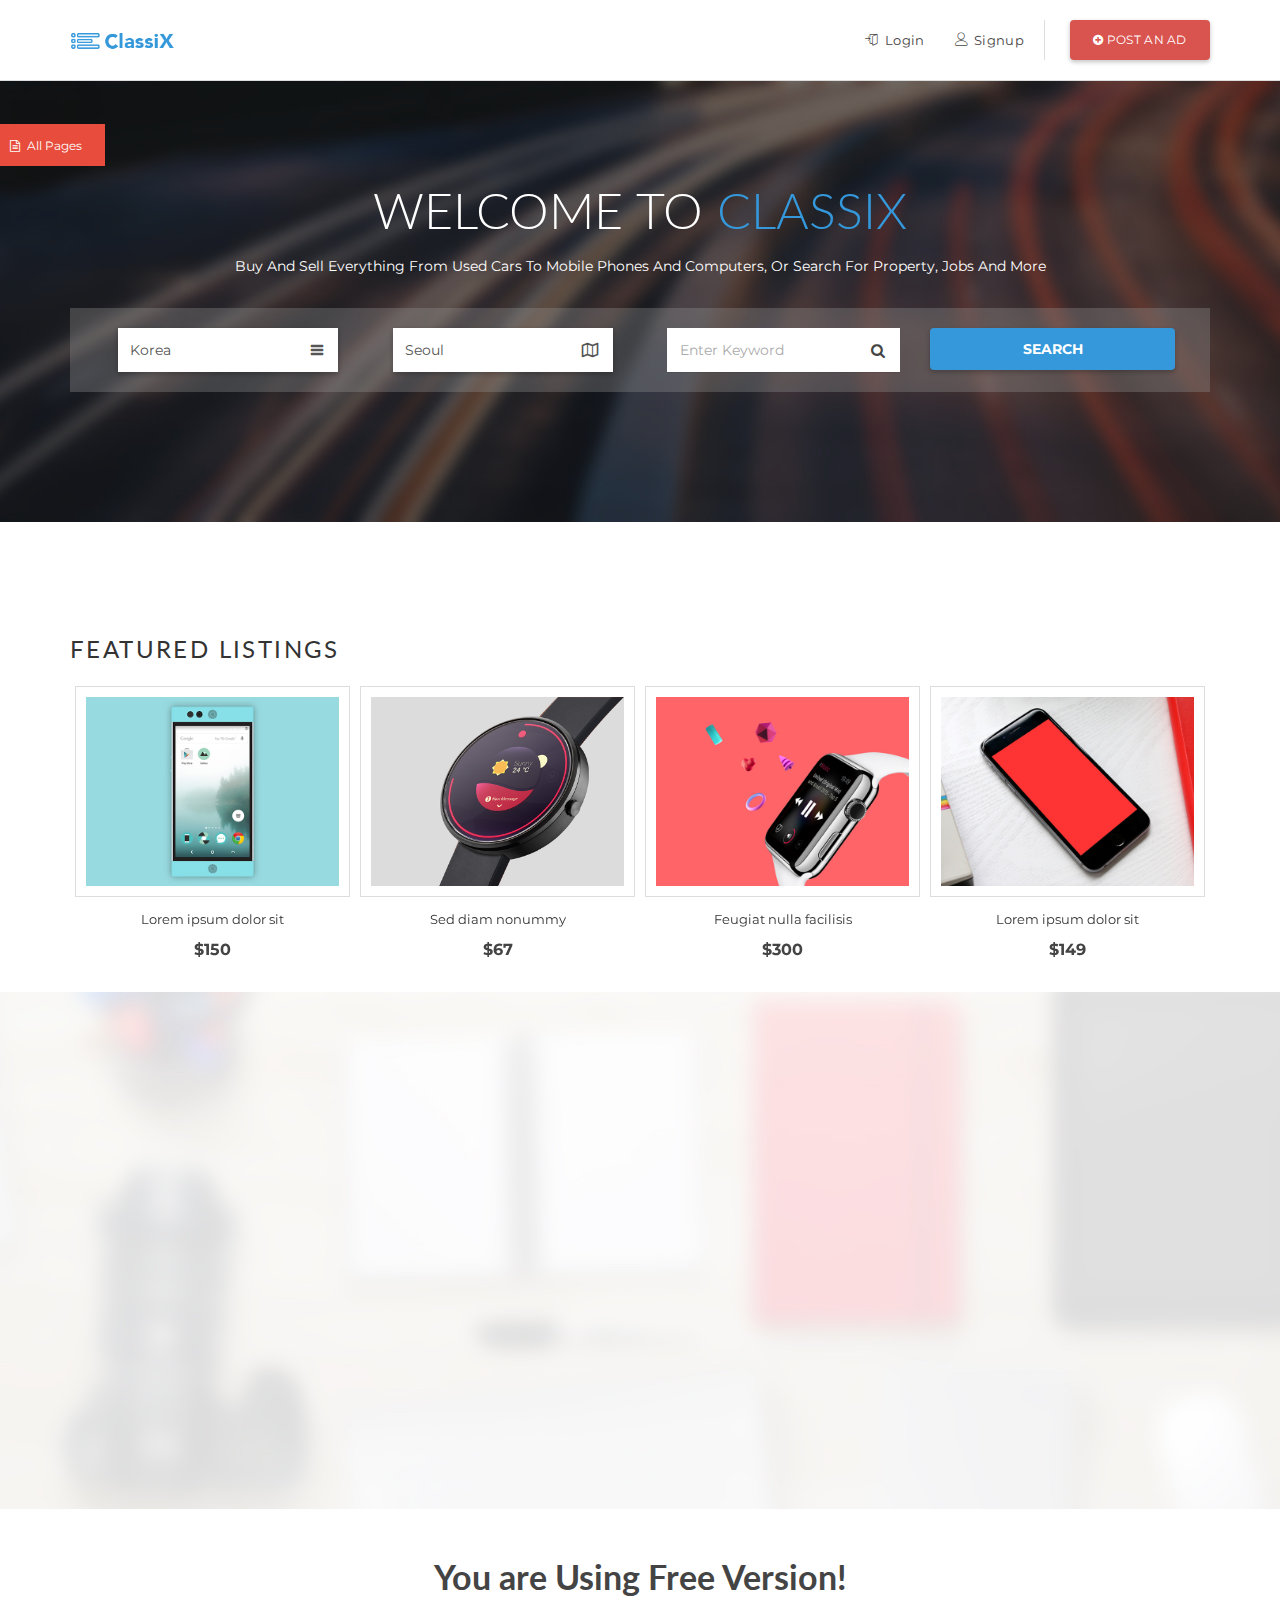
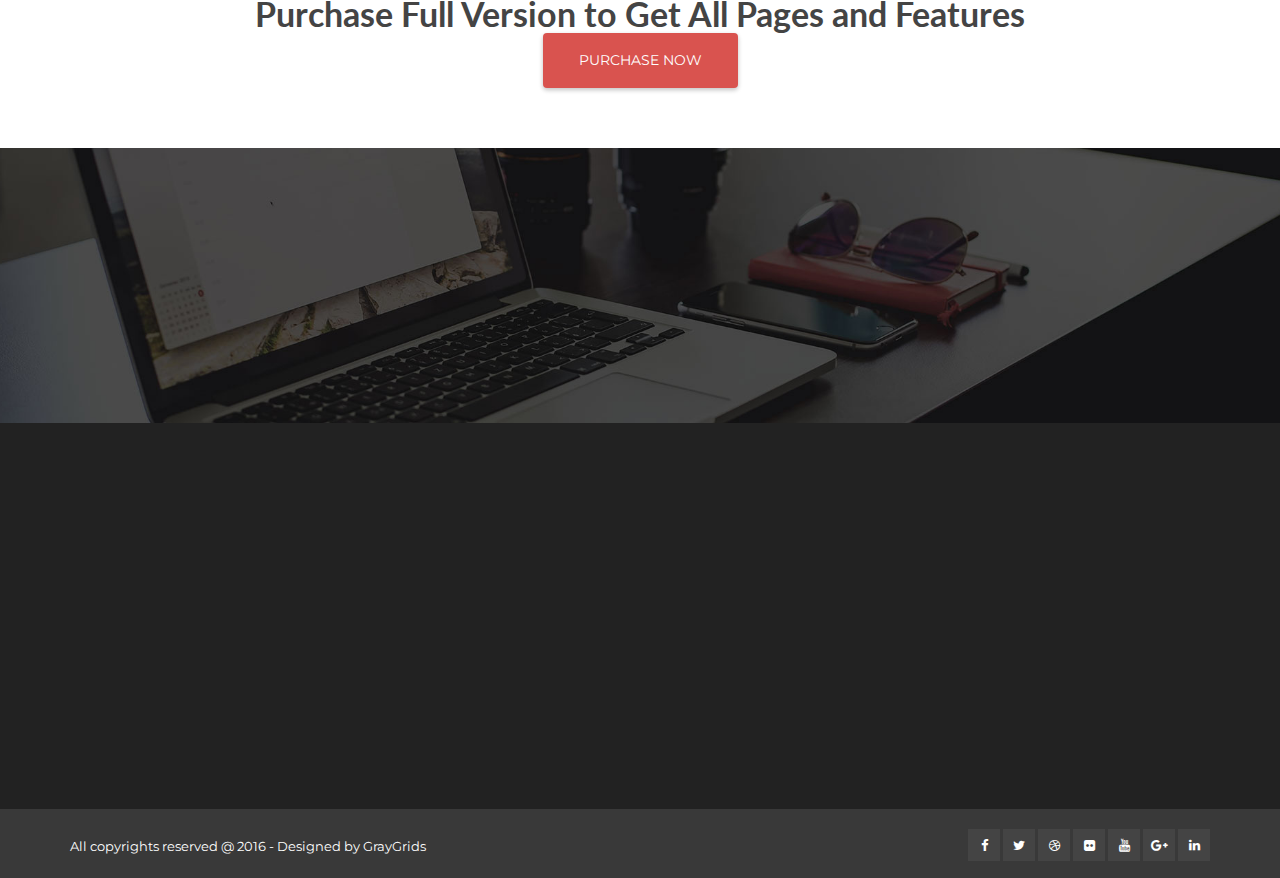
<file: classix/index_hee.html>
<!DOCTYPE html>
<html lang="en">
  <head>
    <meta charset="UTF-8">
    <meta http-equiv="X-UA-Compatible" content="IE=edge">
    <meta name="viewport" content="width=device-width, initial-scale=1">    
    <meta http-equiv="content-type" content="text/html; charset=utf-8">
    <meta name="author" content="Clasified">
    <meta name="generator" content="Wordpress! - Open Source Content Management">
    <title>ClassiX - Bootstrap HTML5 Classified Template</title>    

    <!-- Bootstrap CSS -->
    <link rel="stylesheet" href="assets/css/bootstrap.min.css" type="text/css">    
    <link rel="stylesheet" href="assets/css/jasny-bootstrap.min.css" type="text/css">    
    <link rel="stylesheet" href="assets/css/jasny-bootstrap.min.css" type="text/css">
    <!-- Material CSS -->
    <link rel="stylesheet" href="assets/css/material-kit.css" type="text/css">
    <!-- Font Awesome CSS -->
    <link rel="stylesheet" href="assets/css/font-awesome.min.css" type="text/css">
        <!-- Line Icons CSS -->
    <link rel="stylesheet" href="assets/fonts/line-icons/line-icons.css" type="text/css">
        <!-- Line Icons CSS -->
    <link rel="stylesheet" href="assets/fonts/line-icons/line-icons.css" type="text/css">
    <!-- Main Styles -->
    <link rel="stylesheet" href="assets/css/main.css" type="text/css">
    <!-- Animate CSS -->
    <link rel="stylesheet" href="assets/extras/animate.css" type="text/css">
    <!-- Owl Carousel -->
    <link rel="stylesheet" href="assets/extras/owl.carousel.css" type="text/css">
    <link rel="stylesheet" href="assets/extras/owl.theme.css" type="text/css">    
    <!-- Responsive CSS Styles -->
    <link rel="stylesheet" href="assets/css/responsive.css" type="text/css">
    <!-- Slicknav js -->
    <link rel="stylesheet" href="assets/css/slicknav.css" type="text/css">
        <!-- Bootstrap Select -->
    <link rel="stylesheet" href="assets/css/bootstrap-select.min.css">

		<script type="text/javascript" src="assets/js/jquery-min.js"></script>      
		<script type="text/javascript" src="assets/js/data.js"></script> 
		<script>

    $(document).ready(function() {
      // Button
      var menu1 = document.getElementById('menu');
      // console.log(menu1);
      // menu1.addEventListener('click', ()=>{console.log('CHECK1')})

      // list
      var menu2 = document.getElementById('nav_menu');
      // menu2.addEventListener('click', ()=>{console.log('CHECK2')})

      getMenuInfos(e => {
        e.forEach(data => {
          // console.log(data);

          // TODO: createTextNode textContent 차이
          var menuList = document.createElement('li');
          var menuHref = document.createElement('a');
          var listData = document.createTextNode(data.menu);
          var hrefData = document.createTextNode(data.href);

          // var text = document.createTextNode(data.menu)
          // menuHref.appendChild(text)

          // menuHref.textContent = data.menu;
          menuHref.setAttribute('href', data.href);

          menuHref.append(listData);
          menuList.appendChild(menuHref);
          menu2.appendChild(menuList);
        });
      });


      var prod = document.getElementById('new-products');
      prod.classList.add('owl-theme');
      prod.style.opacity = 1;
      prod.style.display = 'block';

      var outer = document.createElement('div');
      outer.classList.add('owl-wrapper-outer');
      prod.appendChild(outer);

      var owlWrap = document.createElement('div');
      owlWrap.classList.add('owl-wrapper');
      // TODO: 화면크기에 따라 style 바뀜
      owlWrap.style.width = '4560px';
      owlWrap.style.left = '0';
      owlWrap.style.display = 'block';
      owlWrap.style.transform = 'translate3d(0px, 0px, 0px)';
      owlWrap.style.transition = 'all 1000ms ease 0s';
      outer.appendChild(owlWrap);

      getFeaturedList(f => {
        // console.log(f);

        f.forEach((item, index) => {
          // console.log(item);
          // console.log(f[index].img);

          var owlItem = document.createElement('div');
          owlItem.classList.add('owl-item');
          owlItem.style.width = '285px';
          // owlWrap.appendChild(owlItem);

          

          var item = document.createElement('div');
          item.classList.add('item');
          var productItem = document.createElement('div');
          productItem.classList.add('product-item');

          var carouselThumb = document.createElement('div');
          carouselThumb.classList.add('carousel-thumb');

          var pricSpan = document.createElement('span');
          pricSpan.classList.add('price');
          pricSpan.textContent = '$'+f[index].price;



          var overlay = document.createElement('div');
          overlay.classList.add('overlay');
          var fa = document.createElement('i');
          fa.classList.add('fa', 'fa-link');
          overlay.appendChild(fa);

          var image = document.createElement('img');
          // (1)
          image.src = f[index].img;
          // image.setAttribute('src', f[index].img);
          image.alt = "";

          carouselThumb.appendChild(image);
          carouselThumb.appendChild(overlay);
          productItem.appendChild(carouselThumb);
          productItem.append(f[index]['item-name'], pricSpan);
          // productItem.innerHTML = f[index].item-name;
          // productItem.innerHTML = 'ITEM NAME';

          item.appendChild(productItem);
          owlItem.appendChild(item);
          owlWrap.appendChild(owlItem);
        })
      });




      
      // prod.appendChild(outer);
      // owl-controls clickable <class 추가>
      var owlCtrl = document.createElement('div');
      owlCtrl.classList.add('owl-controls', 'clickable');

      var owlPagination = document.createElement('div');
      owlPagination.classList.add('owl-pagination');

      var owlAct = document.createElement('div');
      owlAct.classList.add('owl-page', 'active');
      var owlSpan = document.createElement('span');
      // owlSpan.classList.add('');

      // span class 추가

      var owlPage = document.createElement('div');
      owlPage.classList.add('owl-page');
      var owlSpan2 = document.createElement('div');
      // owlSpan2.classList.add('');
      // owlPage.appendChild(owlSpan2);
      // span class 추가


      // All Categories 항목에는 Korea, Japan, China 를 추가
      // All Locations 에는 Seoul, Busan / Tokyo, Osaka / Beijing, Shanghai
      // All Categories
/*      var category = document.getElementsByClassName('dropdown-product', 'selectpicker').getElementById("dropdown-cate");
      console.log(category);
      category.options.length = 0;
      */

      // var dropDown = document.getElementsByClassName('dropdown-menu', 'inner');
      // dropDown.innerHTML = "";

      var category = document.getElementById("dropdown-cate");  // Categoriesㄴ
      category.options.length = 0;

      var location = document.getElementsByName('product-cat')[1];  // Location
      location.options.length = 0;
      

      // <ul>dropdown-menu inner, <role>menu

      var arr = new Array();
      arr = [{"name":"Korea", "data1":"Seoul", "data2":"Busan"},
             {"name":"Japan", "data1":"Tokyo", "data2":"Osaka"},
             {"name":"China", "data1":"Beijing", "data2":"Shanghai"}];

      console.log(arr);


      // var dropDown = document.getElementById('dropdown-cate'); // category
      var dropDown = document.getElementsByName('product-cat');

      for(var key in arr) {
        var cate = document.createElement('option');
        cate.id = arr[key].name;
        cate.text = arr[key].name;
        dropDown[0].add(cate);
      }
      console.log(dropDown[0].length); // 3


      // var location = document.getElementsByName('product-cat')[1];
      var loca = document.createElement('option');
      // loca.id = "Seoul";
      loca.text = "Seoul";
      dropDown[1].add(loca);
      var loca2 = document.createElement('option');
      loca2.text = "Busan";
      dropDown[1].add(loca2); 

      var count = document.getElementsByClassName('dropdown-menu inner');
      console.log(count); // 2
      
      window.addEventListener('load', function () {
        var eles = document.getElementsByClassName('dropdown-menu inner');
        // console.log(eles);
        // console.log(eles.length);
        // console.log(eles[0]);

        eles[0].addEventListener('click', () => {
          console.log(eles[0].childNodes);
          var nodeList = eles[0].childNodes;
          var country;
          // console.log(nodeList[0].classList.contains('selected'));
          // console.log(nodeList[0].classList.textContent);
          // console.log(nodeList[0].textContent);

          for (var l=0; l<nodeList.length; l++) {
            if (nodeList[l].classList.contains('selected') == true) {
              country = nodeList[l].textContent;
              // console.log(text);
            }
          }


          var dropDownCity = document.getElementsByClassName('text');

          for(var key2 in arr) {
            
            if (country == arr[key2].name) {
              console.log(arr[key2].name);

              location.options.length = 0;
              var cate2 = document.createElement('option');
              cate2.text = arr[key2].data1;
              dropDownCity[3].textContent = arr[key2].data1;
              dropDown[1].add(cate2);
              var cate3 = document.createElement('option');
              cate3.text = arr[key2].data2;
              dropDownCity[4].textContent = arr[key2].data2;
              dropDown[1].add(cate3);
            }
          }

        })





      })

    

    
    });



		</script>
  </head>

  <body>  
    <!-- Header Section Start -->
    <div class="header">    
      <nav class="navbar navbar-default main-navigation" role="navigation">
        <div class="container">
          <div class="navbar-header">
            <!-- Stat Toggle Nav Link For Mobiles -->
            <button type="button" class="navbar-toggle" data-toggle="collapse" data-target=".navbar-collapse">
              <span class="sr-only">Toggle navigation</span>
              <span class="icon-bar"></span>
              <span class="icon-bar"></span>
              <span class="icon-bar"></span>
            </button>
            <!-- End Toggle Nav Link For Mobiles -->
            <a class="navbar-brand logo" href="index.html"><img src="assets/img/logo.png" alt=""></a>
          </div>
          <!-- brand and toggle menu for mobile End -->

          <!-- Navbar Start -->
          <div class="collapse navbar-collapse" id="navbar">
            <ul class="nav navbar-nav navbar-right">
              <li><a href="login.html"><i class="lnr lnr-enter"></i> Login</a></li>
              <li><a href="signup.html"><i class="lnr lnr-user"></i> Signup</a></li>
              <li class="postadd">
                <a class="btn btn-danger btn-post" href="post-ads.html"><span class="fa fa-plus-circle"></span> Post an Ad</a>
              </li>
            </ul>
          </div>
          <!-- Navbar End -->
        </div>
      </nav>
      <!-- Off Canvas Navigation -->
      <div class="navmenu navmenu-default navmenu-fixed-left offcanvas"> 
      <!--- Off Canvas Side Menu -->
        <div class="close" data-toggle="offcanvas" data-target=".navmenu">
            <i class="fa fa-close"></i>
        </div>
        <h3 class="title-menu">All Pages</h3>
				<ul class="nav navmenu-nav" id="nav_menu"> <!--- Menu -->
        </ul><!--- End Menu -->
      </div> <!--- End Off Canvas Side Menu -->
      <div class="tbtn wow pulse" id="menu" data-wow-iteration="infinite" data-wow-duration="500ms" data-toggle="offcanvas" data-target=".navmenu">
        <p><i class="fa fa-file-text-o"></i> All Pages</p>
      </div>
    </div>
    <!-- Header Section End -->

    <!-- Start intro section -->
    <section id="intro" class="section-intro">
      <div class="overlay">
        <div class="container">
          <div class="main-text">
            <h1 class="intro-title">Welcome To <span style="color: #3498DB">ClassiX</span></h1>
            <p class="sub-title">Buy and sell everything from used cars to mobile phones and computers, or search for property, jobs and more</p>

            <!-- Start Search box -->
            <div class="row search-bar">
              <div class="advanced-search">
                <form class="search-form" method="get">
                  <div class="col-md-3 col-sm-6 search-col">
                    <div class="input-group-addon search-category-container">
                      <label class="styled-select">
                        <select class="dropdown-product selectpicker" id="dropdown-cate" name="product-cat" >
                          <option value="0">All Categories</option>
                          <option class="subitem" value="community"> Community</option>
                          <option value="items-for-sale"> Items For Sale</option>
                          <option value="jobs"> Jobs</option>
                          <option value="personals"> Personals</option>
                          <option value="training"> Training</option>
                          <option value="real_estate"> Real Estate</option>
                          <option value="services"> Services</option>
                          <option value="vehicles"> Vehicles</option>
                        </select>                                    
                      </label>
                    </div>
                  </div>
                  <div class="col-md-3 col-sm-6 search-col">
                    <div class="input-group-addon search-category-container">
                      <label class="styled-select location-select">
                        <select class="dropdown-product selectpicker" name="product-cat" >
                          <option value="0">All Locations</option>
                          <option value="New York">New York</option>
                          <option value="California">California</option>
                          <option value="Washington">Washington</option>
                          <option value="churches">Birmingham</option>
                          <option value="Birmingham">Chicago</option>
                          <option value="Phoenix">Phoenix</option>
                        </select>                                    
                      </label>
                    </div>


                  </div>
                  <div class="col-md-3 col-sm-6 search-col">
                    <input class="form-control keyword" name="keyword" value="" placeholder="Enter Keyword" type="text">
                    <i class="fa fa-search"></i>
                  </div>
                  <div class="col-md-3 col-sm-6 search-col">
                    <button class="btn btn-common btn-search btn-block"><strong>Search</strong></button>
                  </div>
                </form>
              </div>
            </div>
            <!-- End Search box -->
          </div>
        </div>
      </div>
    </section>
    <!-- end intro section -->

    <div class="wrapper">
      <!-- Featured Listings Start -->
      <section class="featured-lis" >
        <div class="container">
          <div class="row">
            <div class="col-md-12 wow fadeIn" data-wow-delay="0.5s">
              <h3 class="section-title">Featured Listings</h3>
              <div id="new-products" class="owl-carousel">
              </div>
            </div> 
          </div>
        </div>
      </section>
      <!-- Featured Listings End -->

      <!-- Start Services Section -->
      <div class="features">
        <div class="container">
          <div class="row">
            <div class="col-md-4 col-sm-6">
              <div class="features-box wow fadeInDownQuick" data-wow-delay="0.3s">
                <div class="features-icon">
                  <i class="fa fa-book">
                  </i>
                </div>
                <div class="features-content">
                  <h4>
                    Full Documented
                  </h4>
                  <p>
                    Lorem ipsum dolor sit amet, consectetur adipisicing elit. Quo aut magni perferendis repellat rerum assumenda facere. 
                  </p>
                </div>
              </div>
            </div>
            <div class="col-md-4 col-sm-6">
              <div class="features-box wow fadeInDownQuick" data-wow-delay="0.6s">
                <div class="features-icon">
                  <i class="fa fa-paper-plane"></i>
                </div>
                <div class="features-content">
                  <h4>
                    Clean & Modern Design
                  </h4>
                  <p>
                    Lorem ipsum dolor sit amet, consectetur adipisicing elit. Quo aut magni perferendis repellat rerum assumenda facere. 
                  </p>
                </div>
              </div>
            </div>
            <div class="col-md-4 col-sm-6">
              <div class="features-box wow fadeInDownQuick" data-wow-delay="0.9s">
                <div class="features-icon">
                  <i class="fa fa-map"></i>
                </div>
                <div class="features-content">
                  <h4>
                    Great Features
                  </h4>
                  <p>
                    Lorem ipsum dolor sit amet, consectetur adipisicing elit. Quo aut magni perferendis repellat rerum assumenda facere. 
                  </p>
                </div>
              </div>
            </div> 
            <div class="col-md-4 col-sm-6">
              <div class="features-box wow fadeInDownQuick" data-wow-delay="1.2s">
                <div class="features-icon">
                  <i class="fa fa-cogs"></i>
                </div>
                <div class="features-content">
                  <h4>
                    Completely Customizable
                  </h4>
                  <p>
                    Lorem ipsum dolor sit amet, consectetur adipisicing elit. Quo aut magni perferendis repellat rerum assumenda facere. 
                  </p>
                </div>
              </div>
            </div>           
            <div class="col-md-4 col-sm-6">
              <div class="features-box wow fadeInDownQuick" data-wow-delay="1.5s">
                <div class="features-icon">
                 <i class="fa fa-hourglass"></i>
                </div>
                <div class="features-content">
                  <h4>
                    100% Responsive Layout
                  </h4>
                  <p>
                    Lorem ipsum dolor sit amet, consectetur adipisicing elit. Quo aut magni perferendis repellat rerum assumenda facere. 
                  </p>
                </div>
              </div>
            </div>
            <div class="col-md-4 col-sm-6">
              <div class="features-box wow fadeInDownQuick" data-wow-delay="1.8s">
                <div class="features-icon">
                  <i class="fa fa-hashtag"></i>
                </div>
                <div class="features-content">
                  <h4>
                    User Friendly
                  </h4>
                  <p>
                    Lorem ipsum dolor sit amet, consectetur adipisicing elit. Quo aut magni perferendis repellat rerum assumenda facere. 
                  </p>
                </div>
              </div>
            </div>
            <div class="col-md-4 col-sm-6">
              <div class="features-box wow fadeInDownQuick" data-wow-delay="2.1s">
                <div class="features-icon">
                  <i class="fa fa-newspaper-o"></i>
                </div>
                <div class="features-content">
                  <h4>
                    Awesome Layout
                  </h4>
                  <p>
                    Lorem ipsum dolor sit amet, consectetur adipisicing elit. Quo aut magni perferendis repellat rerum assumenda facere. 
                  </p>
                </div>
              </div>
            </div>
            <div class="col-md-4 col-sm-6">
              <div class="features-box wow fadeInDownQuick" data-wow-delay="2.4s">
                <div class="features-icon">
                  <i class="fa fa-leaf"></i>
                </div>
                <div class="features-content">
                  <h4>
                    High Quality
                  </h4>
                  <p>
                    Lorem ipsum dolor sit amet, consectetur adipisicing elit. Quo aut magni perferendis repellat rerum assumenda facere. 
                  </p>
                </div>
              </div>
            </div>
            <div class="col-md-4 col-sm-6">
              <div class="features-box wow fadeInDownQuick" data-wow-delay="2.7s">
                <div class="features-icon">
                  <i class="fa fa-google"></i>
                </div>
                <div class="features-content">
                  <h4>
                    Free Google Fonts Use
                  </h4>
                  <p>
                    Lorem ipsum dolor sit amet, consectetur adipisicing elit. Quo aut magni perferendis repellat rerum assumenda facere. 
                  </p>
                </div>
              </div>
            </div>
          </div>
        </div>
      </div>
      <!-- End Services Section -->
     
      <!-- Location Section Start -->
      <section class="location">
        <div class="container">
          <div class="row text-center">
              <div class="error-page">
                <h2><a rel="nofollow" href="https://rebrand.ly/gg-classix-purchase/">You are Using Free Version!</br> Purchase Full Version to Get All Pages and Features</a></h2>
                <a rel="nofollow" href="https://rebrand.ly/gg-classix-purchase/" class="btn btn-danger btn-lg">Purchase Now</a>
            </div>
          </div>
        </div>
      </section>
      <!-- Location Section End -->

    </div>

    <!-- Counter Section Start -->
    <section id="counter">
      <div class="container">
        <div class="row">
          <div class="col-md-3 col-sm-6 col-xs-12">
            <div class="counting wow fadeInDownQuick" data-wow-delay=".5s">
              <div class="icon">
                <span>
                  <i class="lnr lnr-tag"></i>
                </span>
              </div>
              <div class="desc">
                <h3 class="counter">12090</h3>
                <p>Regular Ads</p>
              </div>
            </div>
          </div>
          <div class="col-md-3 col-sm-6 col-xs-12">
            <div class="counting wow fadeInDownQuick" data-wow-delay="1s">
              <div class="icon">
                <span>
                  <i class="lnr lnr-map"></i>
                </span>
              </div>
              <div class="desc">
                <h3 class="counter">350</h3>
                <p>Locations</p>
              </div>
            </div>
          </div>
          <div class="col-md-3 col-sm-6 col-xs-12">
            <div class="counting wow fadeInDownQuick" data-wow-delay="1.5s">
              <div class="icon">
                <span>
                  <i class="lnr lnr-users"></i>
                </span>
              </div>
              <div class="desc">
                <h3 class="counter">23453</h3>
                <p>Reguler Members</p>
              </div>
            </div>
          </div>
          <div class="col-md-3 col-sm-6 col-xs-12">
            <div class="counting wow fadeInDownQuick" data-wow-delay="2s">
              <div class="icon">
                <span>
                  <i class="lnr lnr-license"></i>
                </span>
              </div>
              <div class="desc">
                <h3 class="counter">150</h3>
                <p>Premium Ads</p>
              </div>
            </div>
          </div>
        </div>
      </div>
    </section>
    <!-- Counter Section End -->

    <!-- Footer Section Start -->
    <footer>
    	<!-- Footer Area Start -->
    	<section class="footer-Content">
    		<div class="container">
    			<div class="row">
    				<div class="col-md-3 col-sm-6 col-xs-12 wow fadeIn" data-wow-delay="0">
              <div class="widget">
                <h3 class="block-title">About us</h3>
                <div class="textwidget">
                  <p>Lorem ipsum dolor sit amet, consectetur adipiscing elit. Quisque lobortis tincidunt est, et euismod purus suscipit quis. Etiam euismod ornare elementum. Sed ex est, consectetur eget facilisis sed, auctor ut purus.</p>
                </div>
              </div>
            </div>
    				<div class="col-md-3 col-sm-6 col-xs-12 wow fadeIn" data-wow-delay="0.5">
    					<div class="widget">
    						<h3 class="block-title">Useful Links</h3>
  							<ul class="menu">
                  <li><a href="#">Home</a></li>
                  <li><a href="#">Categories</a></li>
                  <li><a href="#">FAQ</a></li>
                  <li><a href="#">Left Sidebar</a></li>
                  <li><a href="#">Pricing Plans</a></li>
                  <li><a href="#">About</a></li>
                  <li><a href="#">Contact</a></li>
                  <li><a href="#">Full Width Page</a></li>
                  <li><a href="#">Terms of Use</a></li>
                  <li><a href="#">Privacy Policy</a></li>
                </ul>
    					</div>
    				</div>
    				<div class="col-md-3 col-sm-6 col-xs-12 wow fadeIn" data-wow-delay="1s">
    					<div class="widget">
                <h3 class="block-title">Latest Tweets</h3>
                <div class="twitter-content clearfix">
                  <ul class="twitter-list">
                    <li class="clearfix">
                      <span>
                        Platform to Download and Submit #Bootstrap Templates via @ProductHunt @GrayGrids
                        <a href="#">http://t.co/cLo2w7rWOx</a>
                      </span>
                    </li>
                    <li class="clearfix">
                      <span>
                        Introducing Bootstrap 4 Features: What’s new, What’s gone!
                        <a href="#">http://t.co/cLo2w7rWOx</a>
                      </span>
                    </li>
                  </ul>
                </div>
              </div>
    				</div>
    				<div class="col-md-3 col-sm-6 col-xs-12 wow fadeIn" data-wow-delay="1.5s">
    					<div class="widget">
    						<h3 class="block-title">Random Ads</h3>
                <ul class="featured-list">
                  <li>
                    <img alt="" src="assets/img/featured/img1.jpg">
                    <div class="hover">
                      <a href="#"><span>$49</span></a>
                    </div>
                  </li>
                  <li>
                    <img alt="" src="assets/img/featured/img2.jpg">
                    <div class="hover">
                      <a href="#"><span>$49</span></a>
                    </div>
                  </li>
                  <li>
                    <img alt="" src="assets/img/featured/img3.jpg">
                    <div class="hover">
                      <a href="#"><span>$49</span></a>
                    </div>
                  </li>
                  <li>
                    <img alt="" src="assets/img/featured/img4.jpg">
                    <div class="hover">
                      <a href="#"><span>$49</span></a>
                    </div>
                  </li>
                  <li>
                    <img alt="" src="assets/img/featured/img5.jpg">
                    <div class="hover">
                      <a href="#"><span>$49</span></a>
                    </div>
                  </li>
                  <li>
                    <img alt="" src="assets/img/featured/img6.jpg">
                    <div class="hover">
                      <a href="#"><span>$49</span></a>
                    </div>
                  </li>
                </ul> 						
    					</div>
    				</div>
    			</div>
    		</div>
    	</section>
    	<!-- Footer area End -->
    	
    	<!-- Copyright Start  -->
    	<div id="copyright">
    		<div class="container">
    			<div class="row">
    				<div class="col-md-12">
              <div class="site-info pull-left">
                <p>All copyrights reserved @ 2016 - Designed by <a rel="nofollow" href="http://graygrids.com">GrayGrids</a></p>
              </div>    					
              <div class="bottom-social-icons social-icon pull-right">  
                <a class="facebook" target="_blank" href="https://web.facebook.com/GrayGrids"><i class="fa fa-facebook"></i></a> 
                <a class="twitter" target="_blank" href="https://twitter.com/GrayGrids"><i class="fa fa-twitter"></i></a>
                <a class="dribble" target="_blank" href="https://dribbble.com/"><i class="fa fa-dribbble"></i></a>
                <a class="flickr" target="_blank" href="https://www.flickr.com/"><i class="fa fa-flickr"></i></a>
                <a class="youtube" target="_blank" href="https://youtube.com"><i class="fa fa-youtube"></i></a>
                <a class="google-plus" target="_blank" href="https://plus.google.com"><i class="fa fa-google-plus"></i></a>
                <a class="linkedin" target="_blank" href="https://www.linkedin.com/"><i class="fa fa-linkedin"></i></a>
              </div>
    				</div>
    			</div>
    		</div>
    	</div>
    	<!-- Copyright End -->

    </footer>
    <!-- Footer Section End -->  
    
    <!-- Go To Top Link -->
    <a href="#" class="back-to-top">
      <i class="fa fa-angle-up"></i>
    </a>
			

    <!-- Main JS  -->
    
    <script type="text/javascript" src="assets/js/bootstrap.min.js"></script>
    <script type="text/javascript" src="assets/js/material.min.js"></script>
    <script type="text/javascript" src="assets/js/material-kit.js"></script>
    <script type="text/javascript" src="assets/js/jquery.parallax.js"></script>
    <script type="text/javascript" src="assets/js/owl.carousel.min.js"></script>
    <script type="text/javascript" src="assets/js/wow.js"></script>
    <script type="text/javascript" src="assets/js/main.js"></script>
    <script type="text/javascript" src="assets/js/jquery.counterup.min.js"></script>
    <script type="text/javascript" src="assets/js/waypoints.min.js"></script>
    <script type="text/javascript" src="assets/js/jasny-bootstrap.min.js"></script>
        <script src="assets/js/bootstrap-select.min.js"></script>

    
  </body>
</html>
</file>
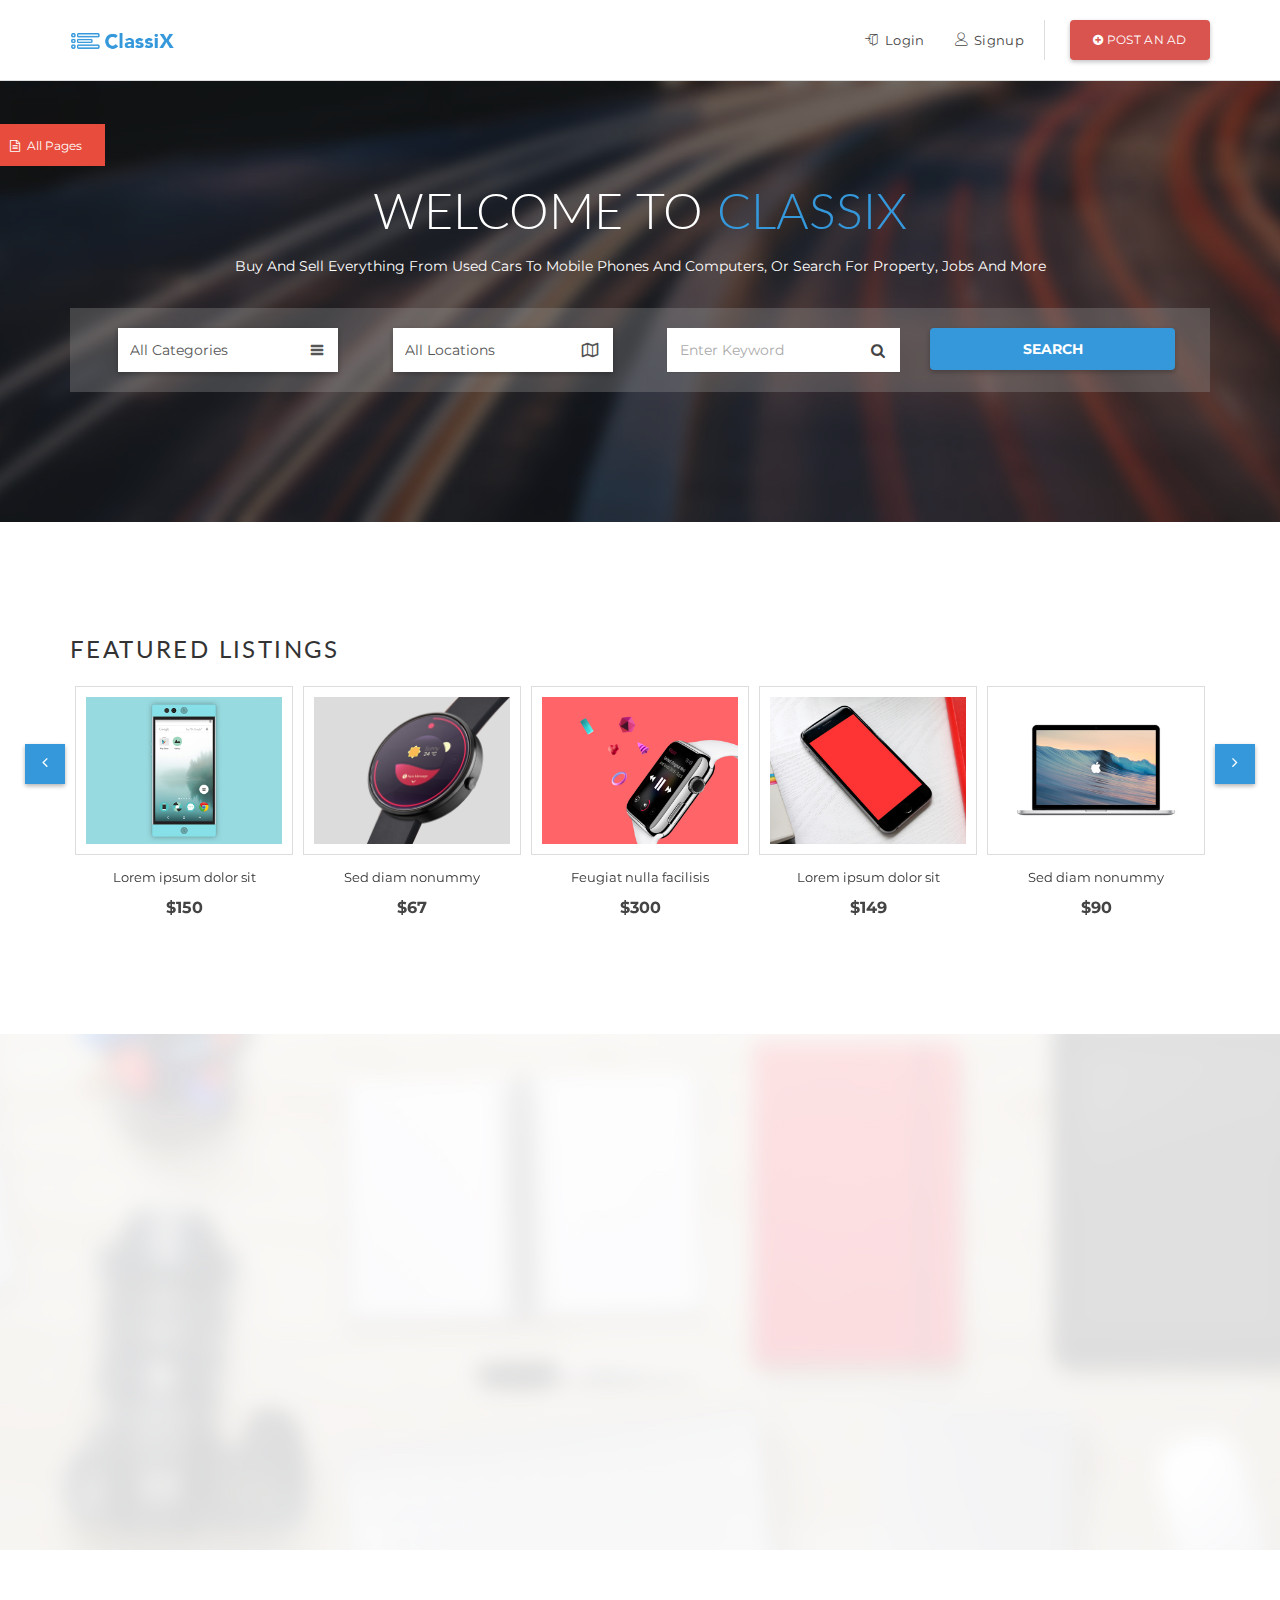
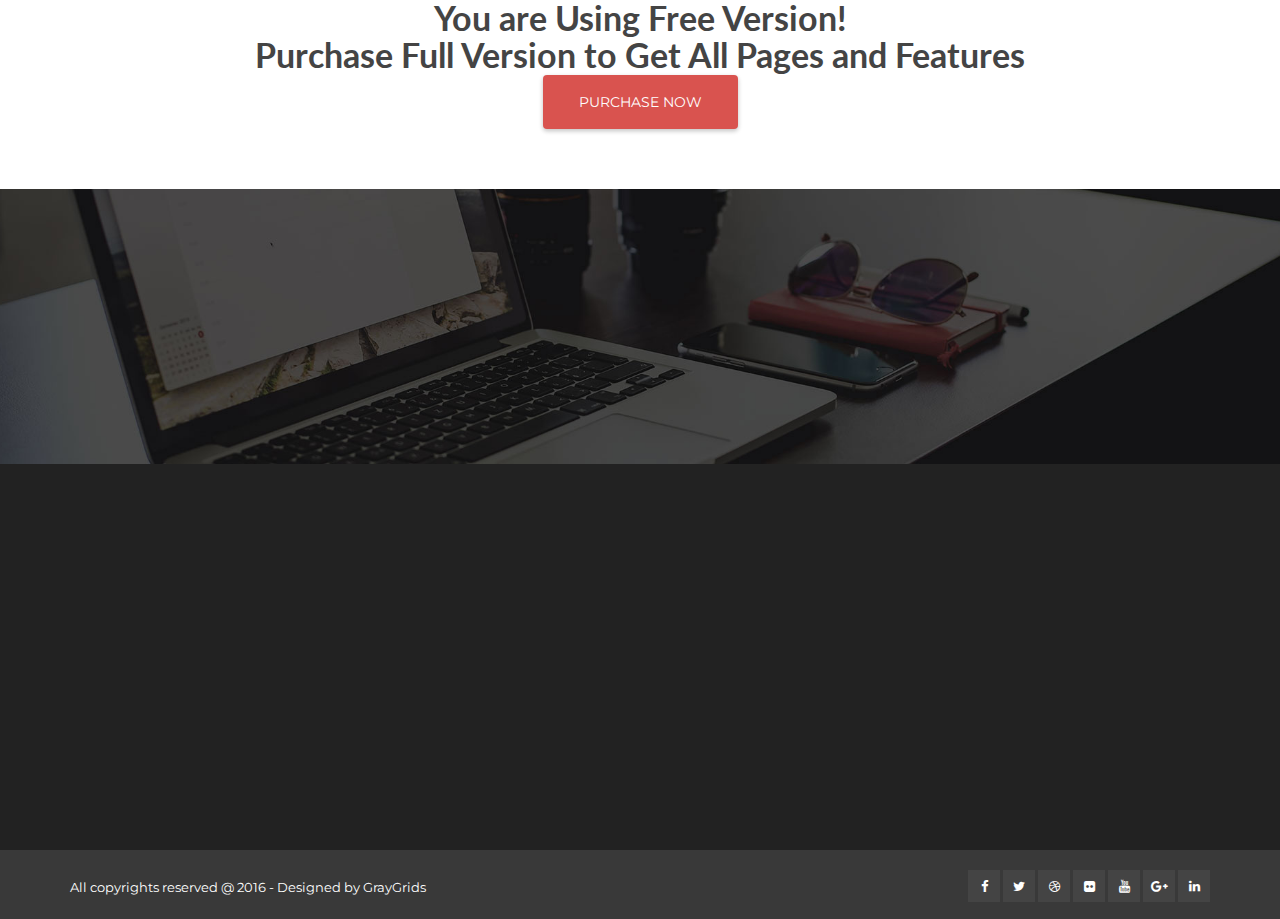
<file: classix/index_org.html>
<!DOCTYPE html>
<html lang="en">
  <head>
    <meta charset="UTF-8">
    <meta http-equiv="X-UA-Compatible" content="IE=edge">
    <meta name="viewport" content="width=device-width, initial-scale=1">    
    <meta http-equiv="content-type" content="text/html; charset=utf-8">
    <meta name="author" content="Clasified">
    <meta name="generator" content="Wordpress! - Open Source Content Management">
    <title>ClassiX - Bootstrap HTML5 Classified Template</title>    

    <!-- Bootstrap CSS -->
    <link rel="stylesheet" href="assets/css/bootstrap.min.css" type="text/css">    
    <link rel="stylesheet" href="assets/css/jasny-bootstrap.min.css" type="text/css">    
    <link rel="stylesheet" href="assets/css/jasny-bootstrap.min.css" type="text/css">
    <!-- Material CSS -->
    <link rel="stylesheet" href="assets/css/material-kit.css" type="text/css">
    <!-- Font Awesome CSS -->
    <link rel="stylesheet" href="assets/css/font-awesome.min.css" type="text/css">
        <!-- Line Icons CSS -->
    <link rel="stylesheet" href="assets/fonts/line-icons/line-icons.css" type="text/css">
        <!-- Line Icons CSS -->
    <link rel="stylesheet" href="assets/fonts/line-icons/line-icons.css" type="text/css">
    <!-- Main Styles -->
    <link rel="stylesheet" href="assets/css/main.css" type="text/css">
    <!-- Animate CSS -->
    <link rel="stylesheet" href="assets/extras/animate.css" type="text/css">
    <!-- Owl Carousel -->
    <link rel="stylesheet" href="assets/extras/owl.carousel.css" type="text/css">
    <link rel="stylesheet" href="assets/extras/owl.theme.css" type="text/css">    
    <!-- Responsive CSS Styles -->
    <link rel="stylesheet" href="assets/css/responsive.css" type="text/css">
    <!-- Slicknav js -->
    <link rel="stylesheet" href="assets/css/slicknav.css" type="text/css">
        <!-- Bootstrap Select -->
    <link rel="stylesheet" href="assets/css/bootstrap-select.min.css">

  </head>

  <body>  
    <!-- Header Section Start -->
    <div class="header">    
      <nav class="navbar navbar-default main-navigation" role="navigation">
        <div class="container">
          <div class="navbar-header">
            <!-- Stat Toggle Nav Link For Mobiles -->
            <button type="button" class="navbar-toggle" data-toggle="collapse" data-target=".navbar-collapse">
              <span class="sr-only">Toggle navigation</span>
              <span class="icon-bar"></span>
              <span class="icon-bar"></span>
              <span class="icon-bar"></span>
            </button>
            <!-- End Toggle Nav Link For Mobiles -->
            <a class="navbar-brand logo" href="index.html"><img src="assets/img/logo.png" alt=""></a>
          </div>
          <!-- brand and toggle menu for mobile End -->

          <!-- Navbar Start -->
          <div class="collapse navbar-collapse" id="navbar">
            <ul class="nav navbar-nav navbar-right">
              <li><a href="login.html"><i class="lnr lnr-enter"></i> Login</a></li>
              <li><a href="signup.html"><i class="lnr lnr-user"></i> Signup</a></li>
              <li class="postadd">
                <a class="btn btn-danger btn-post" href="post-ads.html"><span class="fa fa-plus-circle"></span> Post an Ad</a>
              </li>
            </ul>
          </div>
          <!-- Navbar End -->
        </div>
      </nav>
      <!-- Off Canvas Navigation -->
      <div class="navmenu navmenu-default navmenu-fixed-left offcanvas"> 
      <!--- Off Canvas Side Menu -->
        <div class="close" data-toggle="offcanvas" data-target=".navmenu">
            <i class="fa fa-close"></i>
        </div>
          <h3 class="title-menu">All Pages</h3>
          <ul class="nav navmenu-nav"> <!--- Menu -->
            <li><a href="index.html">Home</a></li>
            <li><a href="index-v-2.html">Home Page V2</a></li>
            <li><a href="about.html">About us</a></li>            
            <li><a href="category.html">Category</a></li>             
            <li><a href="ads-details.html">Ads details</a></li>    
            <li><a href="pricing.html">Pricing Tables</a></li>    
            <li><a href="account-archived-ads.html">Account archived</a></li>
            <li><a href="account-close.html">Account-close</a></li>
            <li><a href="account-favourite-ads.html">Favourite ads</a></li>
            <li><a href="account-home.html">Account home</a></li>
            <li><a href="account-myads.html">Account myads</a></li>
            <li><a href="account-pending-approval-ads.html">pending approval</a></li>
            <li><a href="account-saved-search.html">saved search</a></li> 
            <li><a href="post-ads.html">Post ads</a></li> 
            <li><a href="posting-success.html">Posting-success</a></li>  
            <li><a href="blog.html">Blogs</a></li>
            <li><a href="blog-details.html">Blog Details</a></li>
            <li><a href="contact.html">Contact</a></li>
            <li><a href="forgot-password.html">Forgot-password</a></li>
            <li><a href="faq.html">Faq</a></li>
            <li><a href="signup.html">Signup</a></li>
        </ul><!--- End Menu -->
      </div> <!--- End Off Canvas Side Menu -->
      <div class="tbtn wow pulse" id="menu" data-wow-iteration="infinite" data-wow-duration="500ms" data-toggle="offcanvas" data-target=".navmenu">
        <p><i class="fa fa-file-text-o"></i> All Pages</p>
      </div>
    </div>
    <!-- Header Section End -->

    <!-- Start intro section -->
    <section id="intro" class="section-intro">
      <div class="overlay">
        <div class="container">
          <div class="main-text">
            <h1 class="intro-title">Welcome To <span style="color: #3498DB">ClassiX</span></h1>
            <p class="sub-title">Buy and sell everything from used cars to mobile phones and computers, or search for property, jobs and more</p>

            <!-- Start Search box -->
            <div class="row search-bar">
              <div class="advanced-search">
                <form class="search-form" method="get">
                  <div class="col-md-3 col-sm-6 search-col">
                    <div class="input-group-addon search-category-container">
                      <label class="styled-select">
                        <select class="dropdown-product selectpicker" name="product-cat" >
                          <option value="0">All Categories</option>
                          <option class="subitem" value="community"> Community</option>
                          <option value="items-for-sale"> Items For Sale</option>
                          <option value="jobs"> Jobs</option>
                          <option value="personals"> Personals</option>
                          <option value="training"> Training</option>
                          <option value="real_estate"> Real Estate</option>
                          <option value="services"> Services</option>
                          <option value="vehicles"> Vehicles</option>
                        </select>                                    
                      </label>
                    </div>
                  </div>
                  <div class="col-md-3 col-sm-6 search-col">
                    <div class="input-group-addon search-category-container">
                      <label class="styled-select location-select">
                        <select class="dropdown-product selectpicker" name="product-cat" >
                          <option value="0">All Locations</option>
                          <option value="New York">New York</option>
                          <option value="California">California</option>
                          <option value="Washington">Washington</option>
                          <option value="churches">Birmingham</option>
                          <option value="Birmingham">Chicago</option>
                          <option value="Phoenix">Phoenix</option>
                        </select>                                    
                      </label>
                    </div>


                  </div>
                  <div class="col-md-3 col-sm-6 search-col">
                    <input class="form-control keyword" name="keyword" value="" placeholder="Enter Keyword" type="text">
                    <i class="fa fa-search"></i>
                  </div>
                  <div class="col-md-3 col-sm-6 search-col">
                    <button class="btn btn-common btn-search btn-block"><strong>Search</strong></button>
                  </div>
                </form>
              </div>
            </div>
            <!-- End Search box -->
          </div>
        </div>
      </div>
    </section>
    <!-- end intro section -->

    <div class="wrapper">
      <!-- Featured Listings Start -->
      <section class="featured-lis" >
        <div class="container">
          <div class="row">
            <div class="col-md-12 wow fadeIn" data-wow-delay="0.5s">
              <h3 class="section-title">Featured Listings</h3>
              <div id="new-products" class="owl-carousel">
                <div class="item">
                  <div class="product-item">
                    <div class="carousel-thumb">
                      <img src="assets/img/product/img1.jpg" alt=""> 
                      <div class="overlay">
                        <i class="fa fa-link"></i>
                      </div> 
                    </div>    
                    Lorem ipsum dolor sit
                    <span class="price">$150</span>  
                  </div>
                </div>
                <div class="item">
                  <div class="product-item">
                    <div class="carousel-thumb">
                      <img src="assets/img/product/img2.jpg" alt=""> 
                      <div class="overlay">
                        <i class="fa fa-link"></i>
                      </div> 
                    </div> 
                    Sed diam nonummy
                    <span class="price">$67</span> 
                  </div>
                </div>
                <div class="item">
                  <div class="product-item">
                    <div class="carousel-thumb">
                      <img src="assets/img/product/img3.jpg" alt=""> 
                      <div class="overlay">
                        <i class="fa fa-link"></i>
                      </div> 
                    </div>
                    Feugiat nulla facilisis
                    <span class="price">$300</span>  
                  </div>
                </div>
                <div class="item">
                  <div class="product-item">
                    <div class="carousel-thumb">
                      <img src="assets/img/product/img4.jpg" alt=""> 
                      <div class="overlay">
                        <i class="fa fa-link"></i>
                      </div> 
                    </div> 
                    Lorem ipsum dolor sit
                    <span class="price">$149</span> 
                  </div>
                </div>
                <div class="item">
                  <div class="product-item">
                    <div class="carousel-thumb">
                      <img src="assets/img/product/img5.jpg" alt=""> 
                      <div class="overlay">
                        <i class="fa fa-link"></i>
                      </div> 
                    </div>
                    Sed diam nonummy
                    <span class="price">$90</span> 
                  </div>
                </div>
                <div class="item">
                  <div class="product-item">
                    <div class="carousel-thumb">
                      <img src="assets/img/product/img6.jpg" alt=""> 
                      <div class="overlay">
                        <i class="fa fa-link"></i>
                      </div> 
                    </div>                     
                    Praesent luptatum zzril
                    <span class="price">$169</span> 
                  </div>
                </div>
                <div class="item">
                  <div class="product-item">
                    <div class="carousel-thumb">
                      <img src="assets/img/product/img7.jpg" alt=""> 
                      <div class="overlay">
                        <i class="fa fa-link"></i>
                      </div> 
                    </div>  
                    Lorem ipsum dolor sit
                    <span class="price">$79</span> 
                  </div>
                </div>
                <div class="item">
                  <div class="product-item">
                    <div class="carousel-thumb">
                      <img src="assets/img/product/img8.jpg" alt=""> 
                      <div class="overlay">
                        <i class="fa fa-link"></i>
                      </div> 
                    </div>
                    Sed diam nonummy
                    <span class="price">$149</span>   
                  </div>
                </div>
              </div>
            </div> 
          </div>
        </div>
      </section>
      <!-- Featured Listings End -->

      <!-- Start Services Section -->
      <div class="features">
        <div class="container">
          <div class="row">
            <div class="col-md-4 col-sm-6">
              <div class="features-box wow fadeInDownQuick" data-wow-delay="0.3s">
                <div class="features-icon">
                  <i class="fa fa-book">
                  </i>
                </div>
                <div class="features-content">
                  <h4>
                    Full Documented
                  </h4>
                  <p>
                    Lorem ipsum dolor sit amet, consectetur adipisicing elit. Quo aut magni perferendis repellat rerum assumenda facere. 
                  </p>
                </div>
              </div>
            </div>
            <div class="col-md-4 col-sm-6">
              <div class="features-box wow fadeInDownQuick" data-wow-delay="0.6s">
                <div class="features-icon">
                  <i class="fa fa-paper-plane"></i>
                </div>
                <div class="features-content">
                  <h4>
                    Clean & Modern Design
                  </h4>
                  <p>
                    Lorem ipsum dolor sit amet, consectetur adipisicing elit. Quo aut magni perferendis repellat rerum assumenda facere. 
                  </p>
                </div>
              </div>
            </div>
            <div class="col-md-4 col-sm-6">
              <div class="features-box wow fadeInDownQuick" data-wow-delay="0.9s">
                <div class="features-icon">
                  <i class="fa fa-map"></i>
                </div>
                <div class="features-content">
                  <h4>
                    Great Features
                  </h4>
                  <p>
                    Lorem ipsum dolor sit amet, consectetur adipisicing elit. Quo aut magni perferendis repellat rerum assumenda facere. 
                  </p>
                </div>
              </div>
            </div> 
            <div class="col-md-4 col-sm-6">
              <div class="features-box wow fadeInDownQuick" data-wow-delay="1.2s">
                <div class="features-icon">
                  <i class="fa fa-cogs"></i>
                </div>
                <div class="features-content">
                  <h4>
                    Completely Customizable
                  </h4>
                  <p>
                    Lorem ipsum dolor sit amet, consectetur adipisicing elit. Quo aut magni perferendis repellat rerum assumenda facere. 
                  </p>
                </div>
              </div>
            </div>           
            <div class="col-md-4 col-sm-6">
              <div class="features-box wow fadeInDownQuick" data-wow-delay="1.5s">
                <div class="features-icon">
                 <i class="fa fa-hourglass"></i>
                </div>
                <div class="features-content">
                  <h4>
                    100% Responsive Layout
                  </h4>
                  <p>
                    Lorem ipsum dolor sit amet, consectetur adipisicing elit. Quo aut magni perferendis repellat rerum assumenda facere. 
                  </p>
                </div>
              </div>
            </div>
            <div class="col-md-4 col-sm-6">
              <div class="features-box wow fadeInDownQuick" data-wow-delay="1.8s">
                <div class="features-icon">
                  <i class="fa fa-hashtag"></i>
                </div>
                <div class="features-content">
                  <h4>
                    User Friendly
                  </h4>
                  <p>
                    Lorem ipsum dolor sit amet, consectetur adipisicing elit. Quo aut magni perferendis repellat rerum assumenda facere. 
                  </p>
                </div>
              </div>
            </div>
            <div class="col-md-4 col-sm-6">
              <div class="features-box wow fadeInDownQuick" data-wow-delay="2.1s">
                <div class="features-icon">
                  <i class="fa fa-newspaper-o"></i>
                </div>
                <div class="features-content">
                  <h4>
                    Awesome Layout
                  </h4>
                  <p>
                    Lorem ipsum dolor sit amet, consectetur adipisicing elit. Quo aut magni perferendis repellat rerum assumenda facere. 
                  </p>
                </div>
              </div>
            </div>
            <div class="col-md-4 col-sm-6">
              <div class="features-box wow fadeInDownQuick" data-wow-delay="2.4s">
                <div class="features-icon">
                  <i class="fa fa-leaf"></i>
                </div>
                <div class="features-content">
                  <h4>
                    High Quality
                  </h4>
                  <p>
                    Lorem ipsum dolor sit amet, consectetur adipisicing elit. Quo aut magni perferendis repellat rerum assumenda facere. 
                  </p>
                </div>
              </div>
            </div>
            <div class="col-md-4 col-sm-6">
              <div class="features-box wow fadeInDownQuick" data-wow-delay="2.7s">
                <div class="features-icon">
                  <i class="fa fa-google"></i>
                </div>
                <div class="features-content">
                  <h4>
                    Free Google Fonts Use
                  </h4>
                  <p>
                    Lorem ipsum dolor sit amet, consectetur adipisicing elit. Quo aut magni perferendis repellat rerum assumenda facere. 
                  </p>
                </div>
              </div>
            </div>
          </div>
        </div>
      </div>
      <!-- End Services Section -->
     
      <!-- Location Section Start -->
      <section class="location">
        <div class="container">
          <div class="row text-center">
              <div class="error-page">
                <h2><a rel="nofollow" href="https://rebrand.ly/gg-classix-purchase/">You are Using Free Version!</br> Purchase Full Version to Get All Pages and Features</a></h2>
                <a rel="nofollow" href="https://rebrand.ly/gg-classix-purchase/" class="btn btn-danger btn-lg">Purchase Now</a>
            </div>
          </div>
        </div>
      </section>
      <!-- Location Section End -->

    </div>

    <!-- Counter Section Start -->
    <section id="counter">
      <div class="container">
        <div class="row">
          <div class="col-md-3 col-sm-6 col-xs-12">
            <div class="counting wow fadeInDownQuick" data-wow-delay=".5s">
              <div class="icon">
                <span>
                  <i class="lnr lnr-tag"></i>
                </span>
              </div>
              <div class="desc">
                <h3 class="counter">12090</h3>
                <p>Regular Ads</p>
              </div>
            </div>
          </div>
          <div class="col-md-3 col-sm-6 col-xs-12">
            <div class="counting wow fadeInDownQuick" data-wow-delay="1s">
              <div class="icon">
                <span>
                  <i class="lnr lnr-map"></i>
                </span>
              </div>
              <div class="desc">
                <h3 class="counter">350</h3>
                <p>Locations</p>
              </div>
            </div>
          </div>
          <div class="col-md-3 col-sm-6 col-xs-12">
            <div class="counting wow fadeInDownQuick" data-wow-delay="1.5s">
              <div class="icon">
                <span>
                  <i class="lnr lnr-users"></i>
                </span>
              </div>
              <div class="desc">
                <h3 class="counter">23453</h3>
                <p>Reguler Members</p>
              </div>
            </div>
          </div>
          <div class="col-md-3 col-sm-6 col-xs-12">
            <div class="counting wow fadeInDownQuick" data-wow-delay="2s">
              <div class="icon">
                <span>
                  <i class="lnr lnr-license"></i>
                </span>
              </div>
              <div class="desc">
                <h3 class="counter">150</h3>
                <p>Premium Ads</p>
              </div>
            </div>
          </div>
        </div>
      </div>
    </section>
    <!-- Counter Section End -->

    <!-- Footer Section Start -->
    <footer>
    	<!-- Footer Area Start -->
    	<section class="footer-Content">
    		<div class="container">
    			<div class="row">
    				<div class="col-md-3 col-sm-6 col-xs-12 wow fadeIn" data-wow-delay="0">
              <div class="widget">
                <h3 class="block-title">About us</h3>
                <div class="textwidget">
                  <p>Lorem ipsum dolor sit amet, consectetur adipiscing elit. Quisque lobortis tincidunt est, et euismod purus suscipit quis. Etiam euismod ornare elementum. Sed ex est, consectetur eget facilisis sed, auctor ut purus.</p>
                </div>
              </div>
            </div>
    				<div class="col-md-3 col-sm-6 col-xs-12 wow fadeIn" data-wow-delay="0.5">
    					<div class="widget">
    						<h3 class="block-title">Useful Links</h3>
  							<ul class="menu">
                  <li><a href="#">Home</a></li>
                  <li><a href="#">Categories</a></li>
                  <li><a href="#">FAQ</a></li>
                  <li><a href="#">Left Sidebar</a></li>
                  <li><a href="#">Pricing Plans</a></li>
                  <li><a href="#">About</a></li>
                  <li><a href="#">Contact</a></li>
                  <li><a href="#">Full Width Page</a></li>
                  <li><a href="#">Terms of Use</a></li>
                  <li><a href="#">Privacy Policy</a></li>
                </ul>
    					</div>
    				</div>
    				<div class="col-md-3 col-sm-6 col-xs-12 wow fadeIn" data-wow-delay="1s">
    					<div class="widget">
                <h3 class="block-title">Latest Tweets</h3>
                <div class="twitter-content clearfix">
                  <ul class="twitter-list">
                    <li class="clearfix">
                      <span>
                        Platform to Download and Submit #Bootstrap Templates via @ProductHunt @GrayGrids
                        <a href="#">http://t.co/cLo2w7rWOx</a>
                      </span>
                    </li>
                    <li class="clearfix">
                      <span>
                        Introducing Bootstrap 4 Features: What’s new, What’s gone!
                        <a href="#">http://t.co/cLo2w7rWOx</a>
                      </span>
                    </li>
                  </ul>
                </div>
              </div>
    				</div>
    				<div class="col-md-3 col-sm-6 col-xs-12 wow fadeIn" data-wow-delay="1.5s">
    					<div class="widget">
    						<h3 class="block-title">Random Ads</h3>
                <ul class="featured-list">
                  <li>
                    <img alt="" src="assets/img/featured/img1.jpg">
                    <div class="hover">
                      <a href="#"><span>$49</span></a>
                    </div>
                  </li>
                  <li>
                    <img alt="" src="assets/img/featured/img2.jpg">
                    <div class="hover">
                      <a href="#"><span>$49</span></a>
                    </div>
                  </li>
                  <li>
                    <img alt="" src="assets/img/featured/img3.jpg">
                    <div class="hover">
                      <a href="#"><span>$49</span></a>
                    </div>
                  </li>
                  <li>
                    <img alt="" src="assets/img/featured/img4.jpg">
                    <div class="hover">
                      <a href="#"><span>$49</span></a>
                    </div>
                  </li>
                  <li>
                    <img alt="" src="assets/img/featured/img5.jpg">
                    <div class="hover">
                      <a href="#"><span>$49</span></a>
                    </div>
                  </li>
                  <li>
                    <img alt="" src="assets/img/featured/img6.jpg">
                    <div class="hover">
                      <a href="#"><span>$49</span></a>
                    </div>
                  </li>
                </ul> 						
    					</div>
    				</div>
    			</div>
    		</div>
    	</section>
    	<!-- Footer area End -->
    	
    	<!-- Copyright Start  -->
    	<div id="copyright">
    		<div class="container">
    			<div class="row">
    				<div class="col-md-12">
              <div class="site-info pull-left">
                <p>All copyrights reserved @ 2016 - Designed by <a rel="nofollow" href="http://graygrids.com">GrayGrids</a></p>
              </div>    					
              <div class="bottom-social-icons social-icon pull-right">  
                <a class="facebook" target="_blank" href="https://web.facebook.com/GrayGrids"><i class="fa fa-facebook"></i></a> 
                <a class="twitter" target="_blank" href="https://twitter.com/GrayGrids"><i class="fa fa-twitter"></i></a>
                <a class="dribble" target="_blank" href="https://dribbble.com/"><i class="fa fa-dribbble"></i></a>
                <a class="flickr" target="_blank" href="https://www.flickr.com/"><i class="fa fa-flickr"></i></a>
                <a class="youtube" target="_blank" href="https://youtube.com"><i class="fa fa-youtube"></i></a>
                <a class="google-plus" target="_blank" href="https://plus.google.com"><i class="fa fa-google-plus"></i></a>
                <a class="linkedin" target="_blank" href="https://www.linkedin.com/"><i class="fa fa-linkedin"></i></a>
              </div>
    				</div>
    			</div>
    		</div>
    	</div>
    	<!-- Copyright End -->

    </footer>
    <!-- Footer Section End -->  
    
    <!-- Go To Top Link -->
    <a href="#" class="back-to-top">
      <i class="fa fa-angle-up"></i>
    </a>
      
    <!-- Main JS  -->
    <script type="text/javascript" src="assets/js/jquery-min.js"></script>      
    <script type="text/javascript" src="assets/js/bootstrap.min.js"></script>
    <script type="text/javascript" src="assets/js/material.min.js"></script>
    <script type="text/javascript" src="assets/js/material-kit.js"></script>
    <script type="text/javascript" src="assets/js/jquery.parallax.js"></script>
    <script type="text/javascript" src="assets/js/owl.carousel.min.js"></script>
    <script type="text/javascript" src="assets/js/wow.js"></script>
    <script type="text/javascript" src="assets/js/main.js"></script>
    <script type="text/javascript" src="assets/js/jquery.counterup.min.js"></script>
    <script type="text/javascript" src="assets/js/waypoints.min.js"></script>
    <script type="text/javascript" src="assets/js/jasny-bootstrap.min.js"></script>
        <script src="assets/js/bootstrap-select.min.js"></script>

    
  </body>
</html>
</file>
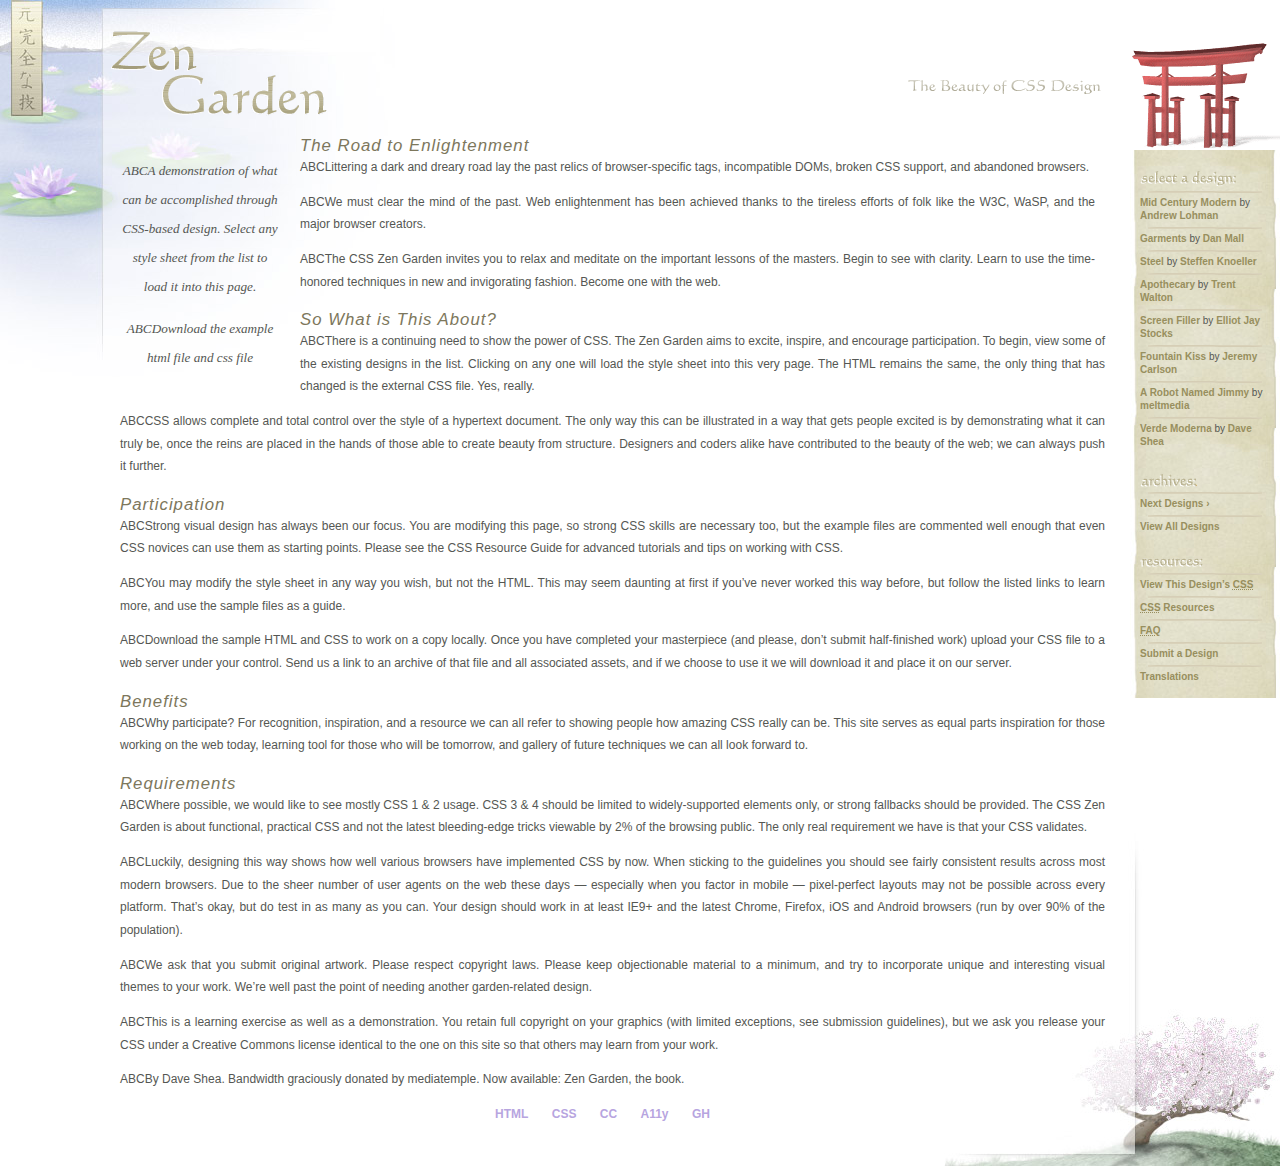
<file: zen/index-psw.html>
<!DOCTYPE html>
<html lang="en">

<head>
	<meta charset="utf-8">
	<title>CSS Zen Garden: The Beauty of CSS Design</title>

	<link rel="stylesheet" media="screen" href="style.css?v=8may2013">
	<link rel="alternate" type="application/rss+xml" title="RSS" href="http://www.csszengarden.com/zengarden.xml">

	<meta name="viewport" content="width=device-width, initial-scale=1.0">
	<meta name="author" content="Dave Shea">
	<meta name="description" content="A demonstration of what can be accomplished visually through CSS-based design.">
	<meta name="robots" content="all">

	<script src="./jquery-3.3.1.min.js"></script>

	<!--[if lt IE 9]>
	<script src="script/html5shiv.js"></script>
	<![endif]-->

	<script>
const preambles = [
	`	<p>Littering a dark and dreary road lay the past relics of browser-specific tags, incompatible <abbr
						title="Document Object Model">DOM</abbr>s, broken <abbr title="Cascading Style Sheets">CSS</abbr> support,
					and abandoned browsers.</p>`,
	`<p>We must clear the mind of the past. Web enlightenment has been achieved thanks to the tireless efforts of
					folk like the <abbr title="World Wide Web Consortium">W3C</abbr>, <abbr
						title="Web Standards Project">WaSP</abbr>, and the major browser creators.</p>`,
	`<p>The CSS Zen Garden invites you to relax and meditate on the important lessons of the masters. Begin to see
					with clarity. Learn to use the time-honored techniques in new and invigorating fashion. Become one with the
					web.</p>`
];

const content = `
	<abbr title="Cascading Style Sheets">CSS</abbr>. The Zen
		Garden aims to excite, inspire, and encourage participation. To begin, view some of the existing designs in
		the list. Clicking on any one will load the style sheet into this very page. The <abbr
			title="HyperText Markup Language">HTML</abbr> remains the same, the only thing that has changed is the
		external <abbr title="Cascading Style Sheets">CSS</abbr>
`;

$(document).ready(function() {
	//header 태그의 앞에 '<h1>CSS Zen Garden</h1>' 요소 추가
	$('header').prepend('<h1>CSS Zen Garden</h1>');

	// //id가 zen-summary 요소의 클래스에 summary 추가
	$('#zen-summary').addClass('summary');

	//여기에 소스추가
    // $('#css-zen-garden').children()[0].addClass('page-wrapper');
    $('#css-zen-garden').find('div:first').addClass('page-wrapper');

    // console.log($('aside').add('div').addClass('wrapper'));
    // console.log($('#css-zen-garden').children().addClass('page-wrapper').children().addClass(sidebar));

    $('.page-wrapper').children('aside').addClass('sidebar');
    // console.log( $('#page-wrapper').children('aside').addClass('sidebar'));

    // console.log( $('#page-wrapper').children().('aside').addClass('sidebar') );
    $('.sidebar').children().addClass('wrapper');
    $('#design-selection').addClass('design-selection');
    $('#design-archives').addClass('design-archives');
    $('#zen-resources').addClass('zen-resources');

    $('#zen-preamble').append("<p>Littering a dark and dreary road lay the past relics of browser-specific tags, incompatible <abbr title='Document Object Model'>DOM</abbr>s, broken <abbr title='Cascading Style Sheets'>CSS</abbr> support, and abandoned browsers.</p>");
    $('#zen-preamble').append("<p>We must clear the mind of the past. Web enlightenment has been achieved thanks to the tireless efforts of folk like the <abbr title='World Wide Web Consortium'>W3C</abbr>, <abbr                     title='Web Standards Project'>WaSP</abbr>, and the major browser creators.</p>");
    $('#zen-preamble').append("<p>The CSS Zen Garden invites you to relax and meditate on the important lessons of the masters. Begin to see with clarity. Learn to use the time-honored techniques in new and invigorating fashion. Become one with the                    web.</p>");

	$('#zen-explanation').find('h3').remove();
	$('#zen-explanation').find('p:first').remove();
	$('#zen-explanation').find('p:first').remove();
	// $('#zen-explanation').append("<div class='explanation' id='zen-explanation' role='article'> ");
	
	// $('#zen-explanation').('h3')remove();
	$('#zen-explanation').prepend("<h3>So What is This About?</h3>");
	$('#zen-explanation').append("<p>There is a continuing need to show the power of <abbr title='Cascading Style Sheets'>CSS</abbr>. The Zen					Garden aims to excite, inspire, and encourage participation. To begin, view some of the existing designs in					the list. Clicking on any one will load the style sheet into this very page. The <abbr						title='HyperText Markup Language'>HTML</abbr> remains the same, the only thing that has changed is the					external <abbr title='Cascading Style Sheets'>CSS</abbr> file. Yes, really.</p>");
	$('#zen-explanation').append("<p><abbr title='Cascading Style Sheets'>CSS</abbr> allows complete and total control over the style of a					hypertext document. The only way this can be illustrated in a way that gets people excited is by demonstrating					what it can truly be, once the reins are placed in the hands of those able to create beauty from structure.					Designers and coders alike have contributed to the beauty of the web; we can always push it further.</p>");

	$('#zen-supporting').find('footer').insertAfter('#zen-requirements');

    /////////////////////////////////////////////////////////////////////
    // let getTag = $('p').html();


    // $(document).each(function() {
    //     var text = $(this).html();
    //     console.log(" ~~~~~~~~~~~~~~ ");
    //     $(this).html(text.replace('<p>', '<p>ABC'));
    // });

	// console.log($('html').find('p').text('ABC'));
    // $('htnml').find('p').prepend('ABC');
	// $('htnml').find('p').append('ABC');

	// console.log($('html').find('p'));
	// let target = $('html').find('p').toArray();
	// console.log(target)

	// target.forEach(e => {
	// 	console.log(e)
	// 	let text = e.innerHTML
	// 	text = 'ABC'+ text
	// 	e.innerHTML= text
	// })

	$('p').each(function(){
		// console.log($(this).text());
		let text = $(this).text();
		text = 'ABC' + text;
		$(this).text(text);
	});


});
	</script>
</head>



<body id="css-zen-garden">
	<div class="">
		<section class="intro" id="zen-intro">
			<header role="banner">
				<h2>The Beauty of <abbr title="Cascading Style Sheets">CSS</abbr> Design</h2>
			</header>

			<div class="" id="zen-summary" role="article">
				<p>A demonstration of what can be accomplished through <abbr title="Cascading Style Sheets">CSS</abbr>-based
					design. Select any style sheet from the list to load it into this page.</p>
				<p>Download the example <a href="/examples/index" title="This page's source HTML code, not to be modified.">html
						file</a> and <a href="/examples/style.css" title="This page's sample CSS, the file you may modify.">css
						file</a></p>
			</div>

			<div class="preamble" id="zen-preamble" role="article">
				<h3>The Road to Enlightenment</h3>
			
			</div>
		</section>

		<div class="main supporting" id="zen-supporting" role="main">
			<div class="explanation" id="zen-explanation" role="article">
				<h3></h3>
				<p>There is a continuing need to show the power of [[content]] file. Yes, really.</p>
				<p><abbr title="Cascading Style Sheets">CSS</abbr> allows complete and total control over the style of a
					hypertext document. The only way this can be illustrated in a way that gets people excited is by demonstrating
					what it can truly be, once the reins are placed in the hands of those able to create beauty from structure.
					Designers and coders alike have contributed to the beauty of the web; we can always push it further.</p>
			</div>

			<div class="participation" id="zen-participation" role="article">
				<h3>Participation</h3>
				<p>Strong visual design has always been our focus. You are modifying this page, so strong <abbr
						title="Cascading Style Sheets">CSS</abbr> skills are necessary too, but the example files are commented well
					enough that even <abbr title="Cascading Style Sheets">CSS</abbr> novices can use them as starting points.
					Please see the <a href="http://www.mezzoblue.com/zengarden/resources/"
						title="A listing of CSS-related resources"><abbr title="Cascading Style Sheets">CSS</abbr> Resource
						Guide</a> for advanced tutorials and tips on working with <abbr title="Cascading Style Sheets">CSS</abbr>.
				</p>
				<p>You may modify the style sheet in any way you wish, but not the <abbr
						title="HyperText Markup Language">HTML</abbr>. This may seem daunting at first if you&#8217;ve never worked
					this way before, but follow the listed links to learn more, and use the sample files as a guide.</p>
				<p>Download the sample <a href="/examples/index"
						title="This page's source HTML code, not to be modified.">HTML</a> and <a href="/examples/style.css"
						title="This page's sample CSS, the file you may modify.">CSS</a> to work on a copy locally. Once you have
					completed your masterpiece (and please, don&#8217;t submit half-finished work) upload your <abbr
						title="Cascading Style Sheets">CSS</abbr> file to a web server under your control. <a
						href="http://www.mezzoblue.com/zengarden/submit/" title="Use the contact form to send us your CSS file">Send
						us a link</a> to an archive of that file and all associated assets, and if we choose to use it we will
					download it and place it on our server.</p>
			</div>

			<div class="benefits" id="zen-benefits" role="article">
				<h3>Benefits</h3>
				<p>Why participate? For recognition, inspiration, and a resource we can all refer to showing people how amazing
					<abbr title="Cascading Style Sheets">CSS</abbr> really can be. This site serves as equal parts inspiration for
					those working on the web today, learning tool for those who will be tomorrow, and gallery of future techniques
					we can all look forward to.</p>
			</div>
			
			<footer>
				<a href="http://validator.w3.org/check/referer" title="Check the validity of this site&#8217;s HTML"
					class="zen-validate-html">HTML</a>
				<a href="http://jigsaw.w3.org/css-validator/check/referer" title="Check the validity of this site&#8217;s CSS"
					class="zen-validate-css">CSS</a>
				<a href="http://creativecommons.org/licenses/by-nc-sa/3.0/"
					title="View the Creative Commons license of this site: Attribution-NonCommercial-ShareAlike."
					class="zen-license">CC</a>
				<a href="http://mezzoblue.com/zengarden/faq/#aaa" title="Read about the accessibility of this site"
					class="zen-accessibility">A11y</a>
				<a href="https://github.com/mezzoblue/csszengarden.com" title="Fork this site on Github"
					class="zen-github">GH</a>
			</footer>

			<div class="requirements" id="zen-requirements" role="article">
				<h3>Requirements</h3>
				<p>Where possible, we would like to see mostly <abbr title="Cascading Style Sheets, levels 1 and 2">CSS 1 &amp;
						2</abbr> usage. <abbr title="Cascading Style Sheets, levels 3 and 4">CSS 3 &amp; 4</abbr> should be limited
					to widely-supported elements only, or strong fallbacks should be provided. The CSS Zen Garden is about
					functional, practical <abbr title="Cascading Style Sheets">CSS</abbr> and not the latest bleeding-edge tricks
					viewable by 2% of the browsing public. The only real requirement we have is that your <abbr
						title="Cascading Style Sheets">CSS</abbr> validates.</p>
				<p>Luckily, designing this way shows how well various browsers have implemented <abbr
						title="Cascading Style Sheets">CSS</abbr> by now. When sticking to the guidelines you should see fairly
					consistent results across most modern browsers. Due to the sheer number of user agents on the web these days
					&#8212; especially when you factor in mobile &#8212; pixel-perfect layouts may not be possible across every
					platform. That&#8217;s okay, but do test in as many as you can. Your design should work in at least IE9+ and
					the latest Chrome, Firefox, iOS and Android browsers (run by over 90% of the population).</p>
				<p>We ask that you submit original artwork. Please respect copyright laws. Please keep objectionable material to
					a minimum, and try to incorporate unique and interesting visual themes to your work. We&#8217;re well past the
					point of needing another garden-related design.</p>
				<p>This is a learning exercise as well as a demonstration. You retain full copyright on your graphics (with
					limited exceptions, see <a href="http://www.mezzoblue.com/zengarden/submit/guidelines/">submission
						guidelines</a>), but we ask you release your <abbr title="Cascading Style Sheets">CSS</abbr> under a
					Creative Commons license identical to the <a href="http://creativecommons.org/licenses/by-nc-sa/3.0/"
						title="View the Zen Garden's license information.">one on this site</a> so that others may learn from your
					work.</p>
				<p role="contentinfo">By <a href="http://www.mezzoblue.com/">Dave Shea</a>. Bandwidth graciously donated by <a
						href="http://www.mediatemple.net/">mediatemple</a>. Now available: <a
						href="http://www.amazon.com/exec/obidos/ASIN/0321303474/mezzoblue-20/">Zen Garden, the book</a>.</p>
			</div>


		</div>


		<aside class="" role="complementary">
			<div class="">

				<div class="design-selection" id="design-selection">
					<h3 class="select">Select a Design:</h3>
					<nav role="navigation">
						<ul>
							<li>
								<a href="/221/" class="design-name">Mid Century Modern</a> by <a href="http://andrewlohman.com/"
									class="designer-name">Andrew Lohman</a>
							</li>
							<li>
								<a href="/220/" class="design-name">Garments</a> by <a href="http://danielmall.com/"
									class="designer-name">Dan Mall</a>
							</li>
							<li>
								<a href="/219/" class="design-name">Steel</a> by <a href="http://steffen-knoeller.de"
									class="designer-name">Steffen Knoeller</a>
							</li>
							<li>
								<a href="/218/" class="design-name">Apothecary</a> by <a href="http://trentwalton.com"
									class="designer-name">Trent Walton</a>
							</li>
							<li>
								<a href="/217/" class="design-name">Screen Filler</a> by <a href="http://elliotjaystocks.com/"
									class="designer-name">Elliot Jay Stocks</a>
							</li>
							<li>
								<a href="/216/" class="design-name">Fountain Kiss</a> by <a href="http://jeremycarlson.com"
									class="designer-name">Jeremy Carlson</a>
							</li>
							<li>
								<a href="/215/" class="design-name">A Robot Named Jimmy</a> by <a href="http://meltmedia.com/"
									class="designer-name">meltmedia</a>
							</li>
							<li>
								<a href="/214/" class="design-name">Verde Moderna</a> by <a href="http://www.mezzoblue.com/"
									class="designer-name">Dave Shea</a>
							</li>
						</ul>
					</nav>
				</div>

				<div class="design-archives" id="design-archives">
					<h3 class="archives">Archives:</h3>
					<nav role="navigation">
						<ul>
							<li class="next">
								<a href="/214/page1">
									Next Designs <span class="indicator">&rsaquo;</span>
								</a>
							</li>
							<li class="viewall">
								<a href="http://www.mezzoblue.com/zengarden/alldesigns/"
									title="View every submission to the Zen Garden.">
									View All Designs </a>
							</li>
						</ul>
					</nav>
				</div>

				<div class="zen-resources" id="zen-resources">
					<h3 class="resources">Resources:</h3>
					<ul>
						<li class="view-css">
							<a href="style.css" title="View the source CSS file of the currently-viewed design.">
								View This Design&#8217;s <abbr title="Cascading Style Sheets">CSS</abbr> </a>
						</li>
						<li class="css-resources">
							<a href="http://www.mezzoblue.com/zengarden/resources/"
								title="Links to great sites with information on using CSS.">
								<abbr title="Cascading Style Sheets">CSS</abbr> Resources </a>
						</li>
						<li class="zen-faq">
							<a href="http://www.mezzoblue.com/zengarden/faq/"
								title="A list of Frequently Asked Questions about the Zen Garden.">
								<abbr title="Frequently Asked Questions">FAQ</abbr> </a>
						</li>
						<li class="zen-submit">
							<a href="http://www.mezzoblue.com/zengarden/submit/" title="Send in your own CSS file.">
								Submit a Design </a>
						</li>
						<li class="zen-translations">
							<a href="http://www.mezzoblue.com/zengarden/translations/" title="View translated versions of this page.">
								Translations </a>
						</li>
					</ul>
				</div>
			</div>
		</aside>


	</div>


	<div class="extra1" role="presentation"></div>
	<div class="extra2" role="presentation"></div>
	<div class="extra3" role="presentation"></div>
	<div class="extra4" role="presentation"></div>
	<div class="extra5" role="presentation"></div>
	<div class="extra6" role="presentation"></div>

</body>

</html>
</file>
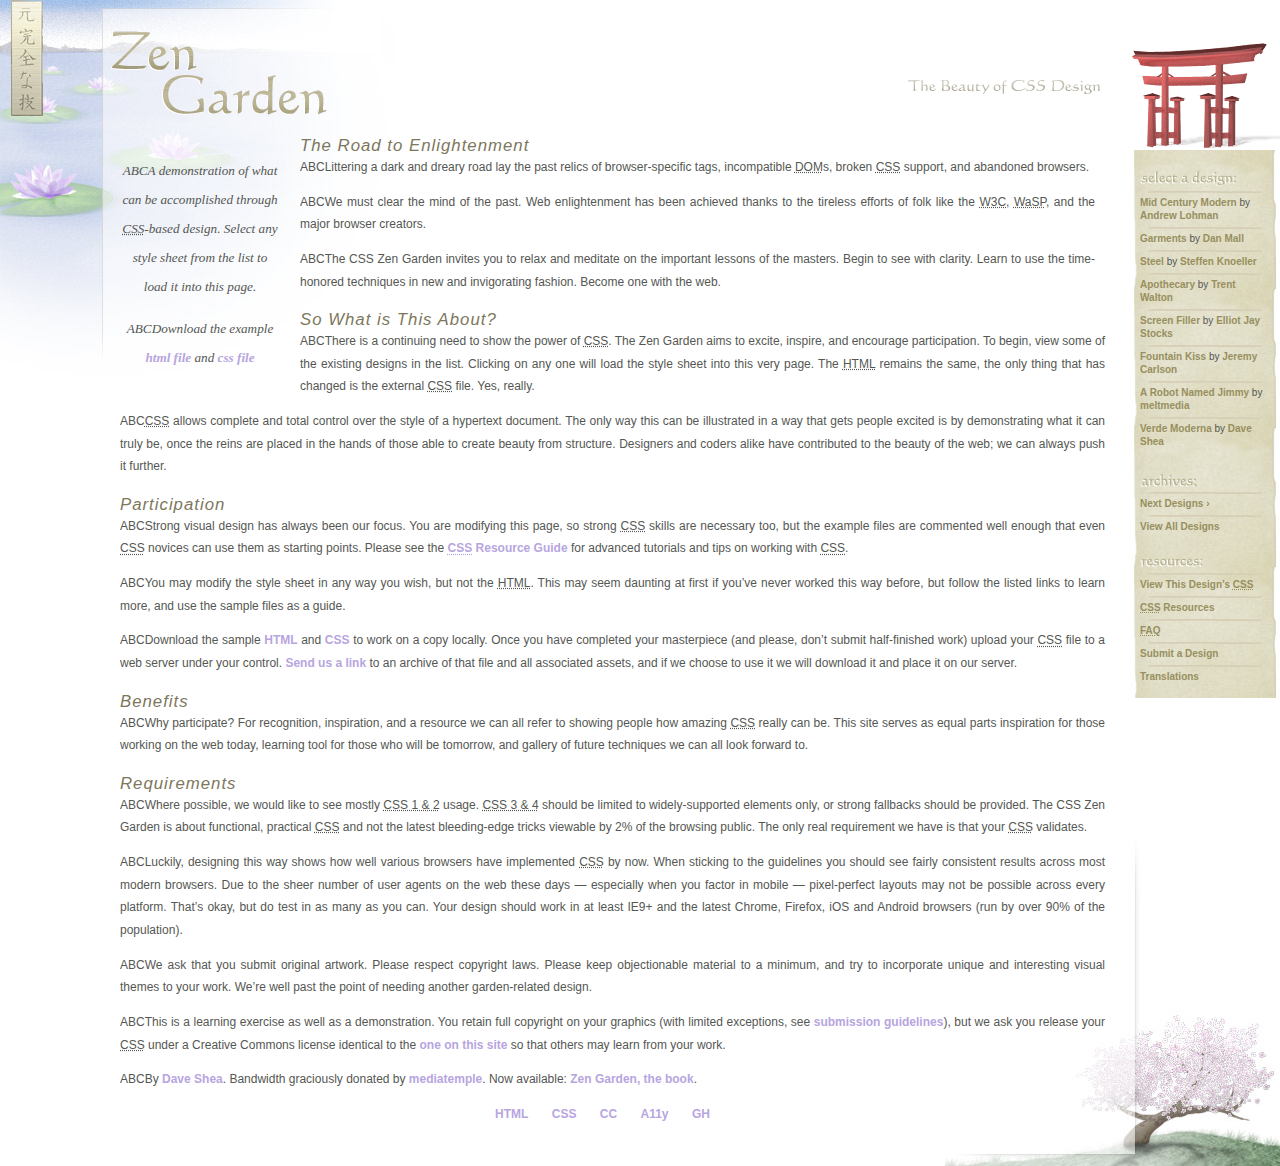
<file: zen/index_hee.html>
<!DOCTYPE html>
<html lang="en">

<head>
	<meta charset="utf-8">
	<title>CSS Zen Garden: The Beauty of CSS Design</title>

	<link rel="stylesheet" media="screen" href="style.css?v=8may2013">
	<link rel="alternate" type="application/rss+xml" title="RSS" href="http://www.csszengarden.com/zengarden.xml">

	<meta name="viewport" content="width=device-width, initial-scale=1.0">
	<meta name="author" content="Dave Shea">
	<meta name="description" content="A demonstration of what can be accomplished visually through CSS-based design.">
	<meta name="robots" content="all">

	<script src="./jquery-3.3.1.min.js"></script>

	<!--[if lt IE 9]>
	<script src="script/html5shiv.js"></script>
	<![endif]-->

	<script>
const preambles = [
	`	<p>Littering a dark and dreary road lay the past relics of browser-specific tags, incompatible <abbr
						title="Document Object Model">DOM</abbr>s, broken <abbr title="Cascading Style Sheets">CSS</abbr> support,
					and abandoned browsers.</p>`,
	`<p>We must clear the mind of the past. Web enlightenment has been achieved thanks to the tireless efforts of
					folk like the <abbr title="World Wide Web Consortium">W3C</abbr>, <abbr
						title="Web Standards Project">WaSP</abbr>, and the major browser creators.</p>`,
	`<p>The CSS Zen Garden invites you to relax and meditate on the important lessons of the masters. Begin to see
					with clarity. Learn to use the time-honored techniques in new and invigorating fashion. Become one with the
					web.</p>`
];

const content = `
	<abbr title="Cascading Style Sheets">CSS</abbr>. The Zen
		Garden aims to excite, inspire, and encourage participation. To begin, view some of the existing designs in
		the list. Clicking on any one will load the style sheet into this very page. The <abbr
			title="HyperText Markup Language">HTML</abbr> remains the same, the only thing that has changed is the
		external <abbr title="Cascading Style Sheets">CSS</abbr>
`;

$(document).ready(function() {
	// header 태그의 앞에 '<h1>CSS Zen Garden</h1>' 요소 추가
	$('header').prepend('<h1>CSS Zen Garden</h1>');

	// //id가 zen-summary 요소의 클래스에 summary 추가
	$('#zen-summary').addClass('summary');

	/* <1> */
	// 배경화면 style 추가
	$('#css-zen-garden').find("div:first").addClass('page-wrapper');
	$('#css-zen-garden').addClass('body');
	
	// <div class="preamble" id="zen-preamble" role="article" >
	// <h3> 뒤에 문단 추가
	$("<p>Littering a dark and dreary road lay the past relics of browser-specific tags, incompatible <abbr title='Document Object Model'>DOM</abbr>s, broken <abbr title='Cascading Style Sheets'>CSS</abbr> support, and abandoned browsers.</p><p>We must clear the mind of the past. Web enlightenment has been achieved thanks to the tireless efforts of folk like the <abbr title='World Wide Web Consortium'>W3C</abbr>, <abbr title='Web Standards Project'>WaSP</abbr>, and the major browser creators.</p><p>The CSS Zen Garden invites you to relax and meditate on the important lessons of the masters. Begin to see with clarity. Learn to use the time-honored techniques in new and invigorating fashion. Become one with the web.</p>").appendTo('#zen-preamble');

	// <div class="main supporting" id="zen-supporting" role="main">
		// <div class="explanation" id="zen-explanation" role="article">
			// <h3>에 소제목 추가
	$("#zen-supporting").find("#zen-explanation").find("h3").text('So What is This About?');
            
			// <p>에 [[content]] replace
	var replace_text = ' <abbr title="Cascading Style Sheets">CSS</abbr>. The Zen Garden aims to excite, inspire, and encourage participation. To begin, view some of the existing designs in the list. Clicking on any one will load the style sheet into this very page. The <abbr title="HyperText Markup Language">HTML</abbr> remains the same, the only thing that has changed is the external <abbr title="Cascading Style Sheets">CSS</abbr> ';
	console.log(replace_text);

	var target = $("#zen-explanation")
	var p = target.find("p:first");
	var p_text = target.find("p:first").html();
	console.log(p);

	var idx = p_text.indexOf("[");
	console.log(idx); // 48

	var idx2 = p_text.lastIndexOf("]");
	console.log(idx2); // 58

	var content = p_text.substring(idx, idx2+1);
	console.log(content);

	// p.html(p_text.replace('[[content]]', replace_text));	// 인덱스 없이 바로 replace
	p.html(p_text.replace(content, replace_text));
	console.log(p);

	// footer 위치 아래로 변경
	$('footer').appendTo('#zen-supporting');

	// side bar 추가
	$('aside').addClass('sidebar');
    $('aside').find('div:first').addClass('wrapper');
    
	/* <2> */
	$("<span>ABC</span>").prependTo($('p'));
	// $("<span>ABC</span>").prependTo($('.summary').find("p"));
    // $("<span>ABC</span>").prependTo($('.preamble').find("p"));
    
	// $("'ABC'").prependTo($(".summary").find("p"));	// 적용 안됨
});
	</script>
</head>



<body id="css-zen-garden">
	<div class="">
		<section class="intro" id="zen-intro">
			<header role="banner">
				<h2>The Beauty of <abbr title="Cascading Style Sheets">CSS</abbr> Design</h2>
			</header>

			<div class="" id="zen-summary" role="article">
				<p>A demonstration of what can be accomplished through <abbr title="Cascading Style Sheets">CSS</abbr>-based
					design. Select any style sheet from the list to load it into this page.</p>
				<p>Download the example <a href="/examples/index" title="This page's source HTML code, not to be modified.">html
						file</a> and <a href="/examples/style.css" title="This page's sample CSS, the file you may modify.">css
						file</a></p>
			</div>

			<div class="preamble" id="zen-preamble" role="article">
				<h3>The Road to Enlightenment</h3>
			
			</div>
		</section>

		<div class="main supporting" id="zen-supporting" role="main">
			<div class="explanation" id="zen-explanation" role="article">
				<h3></h3>
				<p>There is a continuing need to show the power of [[content]] file. Yes, really.</p>
				<p><abbr title="Cascading Style Sheets">CSS</abbr> allows complete and total control over the style of a
					hypertext document. The only way this can be illustrated in a way that gets people excited is by demonstrating
					what it can truly be, once the reins are placed in the hands of those able to create beauty from structure.
					Designers and coders alike have contributed to the beauty of the web; we can always push it further.</p>
			</div>

			<div class="participation" id="zen-participation" role="article">
				<h3>Participation</h3>
				<p>Strong visual design has always been our focus. You are modifying this page, so strong <abbr
						title="Cascading Style Sheets">CSS</abbr> skills are necessary too, but the example files are commented well
					enough that even <abbr title="Cascading Style Sheets">CSS</abbr> novices can use them as starting points.
					Please see the <a href="http://www.mezzoblue.com/zengarden/resources/"
						title="A listing of CSS-related resources"><abbr title="Cascading Style Sheets">CSS</abbr> Resource
						Guide</a> for advanced tutorials and tips on working with <abbr title="Cascading Style Sheets">CSS</abbr>.
				</p>
				<p>You may modify the style sheet in any way you wish, but not the <abbr
						title="HyperText Markup Language">HTML</abbr>. This may seem daunting at first if you&#8217;ve never worked
					this way before, but follow the listed links to learn more, and use the sample files as a guide.</p>
				<p>Download the sample <a href="/examples/index"
						title="This page's source HTML code, not to be modified.">HTML</a> and <a href="/examples/style.css"
						title="This page's sample CSS, the file you may modify.">CSS</a> to work on a copy locally. Once you have
					completed your masterpiece (and please, don&#8217;t submit half-finished work) upload your <abbr
						title="Cascading Style Sheets">CSS</abbr> file to a web server under your control. <a
						href="http://www.mezzoblue.com/zengarden/submit/" title="Use the contact form to send us your CSS file">Send
						us a link</a> to an archive of that file and all associated assets, and if we choose to use it we will
					download it and place it on our server.</p>
			</div>

			<div class="benefits" id="zen-benefits" role="article">
				<h3>Benefits</h3>
				<p>Why participate? For recognition, inspiration, and a resource we can all refer to showing people how amazing
					<abbr title="Cascading Style Sheets">CSS</abbr> really can be. This site serves as equal parts inspiration for
					those working on the web today, learning tool for those who will be tomorrow, and gallery of future techniques
					we can all look forward to.</p>
			</div>
			
			<footer>
				<a href="http://validator.w3.org/check/referer" title="Check the validity of this site&#8217;s HTML"
					class="zen-validate-html">HTML</a>
				<a href="http://jigsaw.w3.org/css-validator/check/referer" title="Check the validity of this site&#8217;s CSS"
					class="zen-validate-css">CSS</a>
				<a href="http://creativecommons.org/licenses/by-nc-sa/3.0/"
					title="View the Creative Commons license of this site: Attribution-NonCommercial-ShareAlike."
					class="zen-license">CC</a>
				<a href="http://mezzoblue.com/zengarden/faq/#aaa" title="Read about the accessibility of this site"
					class="zen-accessibility">A11y</a>
				<a href="https://github.com/mezzoblue/csszengarden.com" title="Fork this site on Github"
					class="zen-github">GH</a>
			</footer>

			<div class="requirements" id="zen-requirements" role="article">
				<h3>Requirements</h3>
				<p>Where possible, we would like to see mostly <abbr title="Cascading Style Sheets, levels 1 and 2">CSS 1 &amp;
						2</abbr> usage. <abbr title="Cascading Style Sheets, levels 3 and 4">CSS 3 &amp; 4</abbr> should be limited
					to widely-supported elements only, or strong fallbacks should be provided. The CSS Zen Garden is about
					functional, practical <abbr title="Cascading Style Sheets">CSS</abbr> and not the latest bleeding-edge tricks
					viewable by 2% of the browsing public. The only real requirement we have is that your <abbr
						title="Cascading Style Sheets">CSS</abbr> validates.</p>
				<p>Luckily, designing this way shows how well various browsers have implemented <abbr
						title="Cascading Style Sheets">CSS</abbr> by now. When sticking to the guidelines you should see fairly
					consistent results across most modern browsers. Due to the sheer number of user agents on the web these days
					&#8212; especially when you factor in mobile &#8212; pixel-perfect layouts may not be possible across every
					platform. That&#8217;s okay, but do test in as many as you can. Your design should work in at least IE9+ and
					the latest Chrome, Firefox, iOS and Android browsers (run by over 90% of the population).</p>
				<p>We ask that you submit original artwork. Please respect copyright laws. Please keep objectionable material to
					a minimum, and try to incorporate unique and interesting visual themes to your work. We&#8217;re well past the
					point of needing another garden-related design.</p>
				<p>This is a learning exercise as well as a demonstration. You retain full copyright on your graphics (with
					limited exceptions, see <a href="http://www.mezzoblue.com/zengarden/submit/guidelines/">submission
						guidelines</a>), but we ask you release your <abbr title="Cascading Style Sheets">CSS</abbr> under a
					Creative Commons license identical to the <a href="http://creativecommons.org/licenses/by-nc-sa/3.0/"
						title="View the Zen Garden's license information.">one on this site</a> so that others may learn from your
					work.</p>
				<p role="contentinfo">By <a href="http://www.mezzoblue.com/">Dave Shea</a>. Bandwidth graciously donated by <a
						href="http://www.mediatemple.net/">mediatemple</a>. Now available: <a
						href="http://www.amazon.com/exec/obidos/ASIN/0321303474/mezzoblue-20/">Zen Garden, the book</a>.</p>
			</div>


		</div>


		<aside class="" role="complementary">
			<div class="">

				<div class="design-selection" id="design-selection">
					<h3 class="select">Select a Design:</h3>
					<nav role="navigation">
						<ul>
							<li>
								<a href="/221/" class="design-name">Mid Century Modern</a> by <a href="http://andrewlohman.com/"
									class="designer-name">Andrew Lohman</a>
							</li>
							<li>
								<a href="/220/" class="design-name">Garments</a> by <a href="http://danielmall.com/"
									class="designer-name">Dan Mall</a>
							</li>
							<li>
								<a href="/219/" class="design-name">Steel</a> by <a href="http://steffen-knoeller.de"
									class="designer-name">Steffen Knoeller</a>
							</li>
							<li>
								<a href="/218/" class="design-name">Apothecary</a> by <a href="http://trentwalton.com"
									class="designer-name">Trent Walton</a>
							</li>
							<li>
								<a href="/217/" class="design-name">Screen Filler</a> by <a href="http://elliotjaystocks.com/"
									class="designer-name">Elliot Jay Stocks</a>
							</li>
							<li>
								<a href="/216/" class="design-name">Fountain Kiss</a> by <a href="http://jeremycarlson.com"
									class="designer-name">Jeremy Carlson</a>
							</li>
							<li>
								<a href="/215/" class="design-name">A Robot Named Jimmy</a> by <a href="http://meltmedia.com/"
									class="designer-name">meltmedia</a>
							</li>
							<li>
								<a href="/214/" class="design-name">Verde Moderna</a> by <a href="http://www.mezzoblue.com/"
									class="designer-name">Dave Shea</a>
							</li>
						</ul>
					</nav>
				</div>

				<div class="design-archives" id="design-archives">
					<h3 class="archives">Archives:</h3>
					<nav role="navigation">
						<ul>
							<li class="next">
								<a href="/214/page1">
									Next Designs <span class="indicator">&rsaquo;</span>
								</a>
							</li>
							<li class="viewall">
								<a href="http://www.mezzoblue.com/zengarden/alldesigns/"
									title="View every submission to the Zen Garden.">
									View All Designs </a>
							</li>
						</ul>
					</nav>
				</div>

				<div class="zen-resources" id="zen-resources">
					<h3 class="resources">Resources:</h3>
					<ul>
						<li class="view-css">
							<a href="style.css" title="View the source CSS file of the currently-viewed design.">
								View This Design&#8217;s <abbr title="Cascading Style Sheets">CSS</abbr> </a>
						</li>
						<li class="css-resources">
							<a href="http://www.mezzoblue.com/zengarden/resources/"
								title="Links to great sites with information on using CSS.">
								<abbr title="Cascading Style Sheets">CSS</abbr> Resources </a>
						</li>
						<li class="zen-faq">
							<a href="http://www.mezzoblue.com/zengarden/faq/"
								title="A list of Frequently Asked Questions about the Zen Garden.">
								<abbr title="Frequently Asked Questions">FAQ</abbr> </a>
						</li>
						<li class="zen-submit">
							<a href="http://www.mezzoblue.com/zengarden/submit/" title="Send in your own CSS file.">
								Submit a Design </a>
						</li>
						<li class="zen-translations">
							<a href="http://www.mezzoblue.com/zengarden/translations/" title="View translated versions of this page.">
								Translations </a>
						</li>
					</ul>
				</div>
			</div>
		</aside>


	</div>


	<div class="extra1" role="presentation"></div>
	<div class="extra2" role="presentation"></div>
	<div class="extra3" role="presentation"></div>
	<div class="extra4" role="presentation"></div>
	<div class="extra5" role="presentation"></div>
	<div class="extra6" role="presentation"></div>

</body>

</html>
</file>
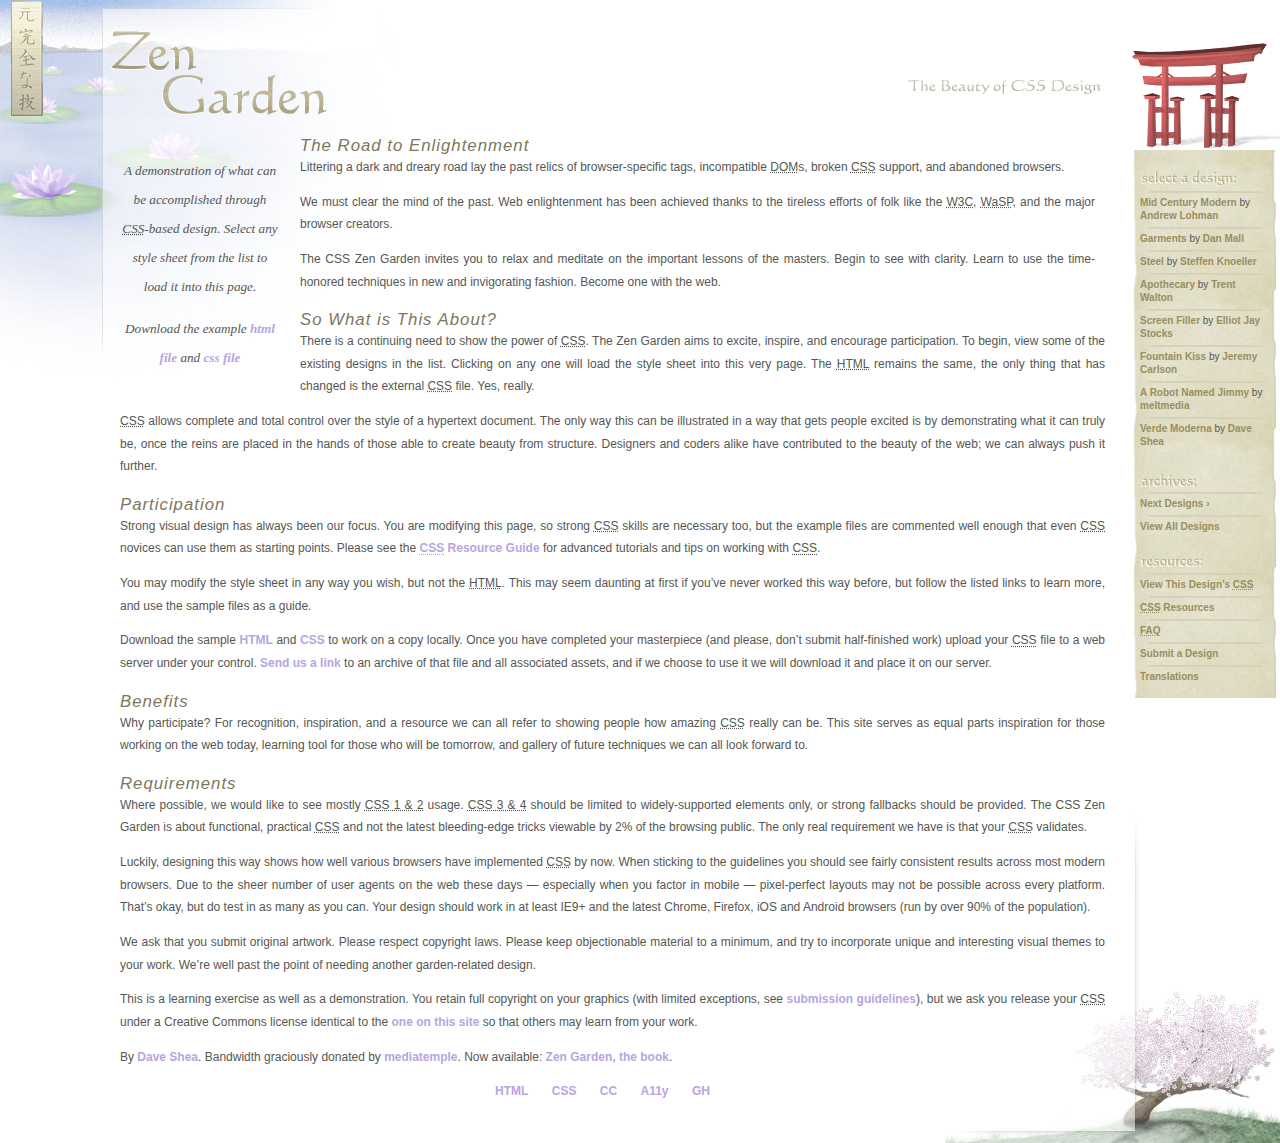
<file: zen/index_org.html>
<!DOCTYPE html>
<html lang="en">

<head>
	<meta charset="utf-8">
	<title>CSS Zen Garden: The Beauty of CSS Design</title>

	<link rel="stylesheet" media="screen" href="style.css?v=8may2013">
	<link rel="alternate" type="application/rss+xml" title="RSS" href="http://www.csszengarden.com/zengarden.xml">

	<meta name="viewport" content="width=device-width, initial-scale=1.0">
	<meta name="author" content="Dave Shea">
	<meta name="description" content="A demonstration of what can be accomplished visually through CSS-based design.">
	<meta name="robots" content="all">


	<!--[if lt IE 9]>
	<script src="script/html5shiv.js"></script>
	<![endif]-->
</head>



<body id="css-zen-garden">
	<div class="page-wrapper">

		<section class="intro" id="zen-intro">
			<header role="banner">
				<h1>CSS Zen Garden</h1>
				<h2>The Beauty of <abbr title="Cascading Style Sheets">CSS</abbr> Design</h2>
			</header>

			<div class="summary" id="zen-summary" role="article">
				<p>A demonstration of what can be accomplished through <abbr title="Cascading Style Sheets">CSS</abbr>-based
					design. Select any style sheet from the list to load it into this page.</p>
				<p>Download the example <a href="/examples/index" title="This page's source HTML code, not to be modified.">html
						file</a> and <a href="/examples/style.css" title="This page's sample CSS, the file you may modify.">css
						file</a></p>
			</div>

			<div class="preamble" id="zen-preamble" role="article">
				<h3>The Road to Enlightenment</h3>
				<p>Littering a dark and dreary road lay the past relics of browser-specific tags, incompatible <abbr
						title="Document Object Model">DOM</abbr>s, broken <abbr title="Cascading Style Sheets">CSS</abbr> support,
					and abandoned browsers.</p>
				<p>We must clear the mind of the past. Web enlightenment has been achieved thanks to the tireless efforts of
					folk like the <abbr title="World Wide Web Consortium">W3C</abbr>, <abbr
						title="Web Standards Project">WaSP</abbr>, and the major browser creators.</p>
				<p>The CSS Zen Garden invites you to relax and meditate on the important lessons of the masters. Begin to see
					with clarity. Learn to use the time-honored techniques in new and invigorating fashion. Become one with the
					web.</p>
			</div>
		</section>

		<div class="main supporting" id="zen-supporting" role="main">
			<div class="explanation" id="zen-explanation" role="article">
				<h3>So What is This About?</h3>
				<p>There is a continuing need to show the power of <abbr title="Cascading Style Sheets">CSS</abbr>. The Zen
					Garden aims to excite, inspire, and encourage participation. To begin, view some of the existing designs in
					the list. Clicking on any one will load the style sheet into this very page. The <abbr
						title="HyperText Markup Language">HTML</abbr> remains the same, the only thing that has changed is the
					external <abbr title="Cascading Style Sheets">CSS</abbr> file. Yes, really.</p>
				<p><abbr title="Cascading Style Sheets">CSS</abbr> allows complete and total control over the style of a
					hypertext document. The only way this can be illustrated in a way that gets people excited is by demonstrating
					what it can truly be, once the reins are placed in the hands of those able to create beauty from structure.
					Designers and coders alike have contributed to the beauty of the web; we can always push it further.</p>
			</div>

			<div class="participation" id="zen-participation" role="article">
				<h3>Participation</h3>
				<p>Strong visual design has always been our focus. You are modifying this page, so strong <abbr
						title="Cascading Style Sheets">CSS</abbr> skills are necessary too, but the example files are commented well
					enough that even <abbr title="Cascading Style Sheets">CSS</abbr> novices can use them as starting points.
					Please see the <a href="http://www.mezzoblue.com/zengarden/resources/"
						title="A listing of CSS-related resources"><abbr title="Cascading Style Sheets">CSS</abbr> Resource
						Guide</a> for advanced tutorials and tips on working with <abbr title="Cascading Style Sheets">CSS</abbr>.
				</p>
				<p>You may modify the style sheet in any way you wish, but not the <abbr
						title="HyperText Markup Language">HTML</abbr>. This may seem daunting at first if you&#8217;ve never worked
					this way before, but follow the listed links to learn more, and use the sample files as a guide.</p>
				<p>Download the sample <a href="/examples/index"
						title="This page's source HTML code, not to be modified.">HTML</a> and <a href="/examples/style.css"
						title="This page's sample CSS, the file you may modify.">CSS</a> to work on a copy locally. Once you have
					completed your masterpiece (and please, don&#8217;t submit half-finished work) upload your <abbr
						title="Cascading Style Sheets">CSS</abbr> file to a web server under your control. <a
						href="http://www.mezzoblue.com/zengarden/submit/" title="Use the contact form to send us your CSS file">Send
						us a link</a> to an archive of that file and all associated assets, and if we choose to use it we will
					download it and place it on our server.</p>
			</div>

			<div class="benefits" id="zen-benefits" role="article">
				<h3>Benefits</h3>
				<p>Why participate? For recognition, inspiration, and a resource we can all refer to showing people how amazing
					<abbr title="Cascading Style Sheets">CSS</abbr> really can be. This site serves as equal parts inspiration for
					those working on the web today, learning tool for those who will be tomorrow, and gallery of future techniques
					we can all look forward to.</p>
			</div>

			<div class="requirements" id="zen-requirements" role="article">
				<h3>Requirements</h3>
				<p>Where possible, we would like to see mostly <abbr title="Cascading Style Sheets, levels 1 and 2">CSS 1 &amp;
						2</abbr> usage. <abbr title="Cascading Style Sheets, levels 3 and 4">CSS 3 &amp; 4</abbr> should be limited
					to widely-supported elements only, or strong fallbacks should be provided. The CSS Zen Garden is about
					functional, practical <abbr title="Cascading Style Sheets">CSS</abbr> and not the latest bleeding-edge tricks
					viewable by 2% of the browsing public. The only real requirement we have is that your <abbr
						title="Cascading Style Sheets">CSS</abbr> validates.</p>
				<p>Luckily, designing this way shows how well various browsers have implemented <abbr
						title="Cascading Style Sheets">CSS</abbr> by now. When sticking to the guidelines you should see fairly
					consistent results across most modern browsers. Due to the sheer number of user agents on the web these days
					&#8212; especially when you factor in mobile &#8212; pixel-perfect layouts may not be possible across every
					platform. That&#8217;s okay, but do test in as many as you can. Your design should work in at least IE9+ and
					the latest Chrome, Firefox, iOS and Android browsers (run by over 90% of the population).</p>
				<p>We ask that you submit original artwork. Please respect copyright laws. Please keep objectionable material to
					a minimum, and try to incorporate unique and interesting visual themes to your work. We&#8217;re well past the
					point of needing another garden-related design.</p>
				<p>This is a learning exercise as well as a demonstration. You retain full copyright on your graphics (with
					limited exceptions, see <a href="http://www.mezzoblue.com/zengarden/submit/guidelines/">submission
						guidelines</a>), but we ask you release your <abbr title="Cascading Style Sheets">CSS</abbr> under a
					Creative Commons license identical to the <a href="http://creativecommons.org/licenses/by-nc-sa/3.0/"
						title="View the Zen Garden's license information.">one on this site</a> so that others may learn from your
					work.</p>
				<p role="contentinfo">By <a href="http://www.mezzoblue.com/">Dave Shea</a>. Bandwidth graciously donated by <a
						href="http://www.mediatemple.net/">mediatemple</a>. Now available: <a
						href="http://www.amazon.com/exec/obidos/ASIN/0321303474/mezzoblue-20/">Zen Garden, the book</a>.</p>
			</div>

			<footer>
				<a href="http://validator.w3.org/check/referer" title="Check the validity of this site&#8217;s HTML"
					class="zen-validate-html">HTML</a>
				<a href="http://jigsaw.w3.org/css-validator/check/referer" title="Check the validity of this site&#8217;s CSS"
					class="zen-validate-css">CSS</a>
				<a href="http://creativecommons.org/licenses/by-nc-sa/3.0/"
					title="View the Creative Commons license of this site: Attribution-NonCommercial-ShareAlike."
					class="zen-license">CC</a>
				<a href="http://mezzoblue.com/zengarden/faq/#aaa" title="Read about the accessibility of this site"
					class="zen-accessibility">A11y</a>
				<a href="https://github.com/mezzoblue/csszengarden.com" title="Fork this site on Github"
					class="zen-github">GH</a>
			</footer>

		</div>


		<aside class="sidebar" role="complementary">
			<div class="wrapper">

				<div class="design-selection" id="design-selection">
					<h3 class="select">Select a Design:</h3>
					<nav role="navigation">
						<ul>
							<li>
								<a href="/221/" class="design-name">Mid Century Modern</a> by <a href="http://andrewlohman.com/"
									class="designer-name">Andrew Lohman</a>
							</li>
							<li>
								<a href="/220/" class="design-name">Garments</a> by <a href="http://danielmall.com/"
									class="designer-name">Dan Mall</a>
							</li>
							<li>
								<a href="/219/" class="design-name">Steel</a> by <a href="http://steffen-knoeller.de"
									class="designer-name">Steffen Knoeller</a>
							</li>
							<li>
								<a href="/218/" class="design-name">Apothecary</a> by <a href="http://trentwalton.com"
									class="designer-name">Trent Walton</a>
							</li>
							<li>
								<a href="/217/" class="design-name">Screen Filler</a> by <a href="http://elliotjaystocks.com/"
									class="designer-name">Elliot Jay Stocks</a>
							</li>
							<li>
								<a href="/216/" class="design-name">Fountain Kiss</a> by <a href="http://jeremycarlson.com"
									class="designer-name">Jeremy Carlson</a>
							</li>
							<li>
								<a href="/215/" class="design-name">A Robot Named Jimmy</a> by <a href="http://meltmedia.com/"
									class="designer-name">meltmedia</a>
							</li>
							<li>
								<a href="/214/" class="design-name">Verde Moderna</a> by <a href="http://www.mezzoblue.com/"
									class="designer-name">Dave Shea</a>
							</li>
						</ul>
					</nav>
				</div>

				<div class="design-archives" id="design-archives">
					<h3 class="archives">Archives:</h3>
					<nav role="navigation">
						<ul>
							<li class="next">
								<a href="/214/page1">
									Next Designs <span class="indicator">&rsaquo;</span>
								</a>
							</li>
							<li class="viewall">
								<a href="http://www.mezzoblue.com/zengarden/alldesigns/"
									title="View every submission to the Zen Garden.">
									View All Designs </a>
							</li>
						</ul>
					</nav>
				</div>

				<div class="zen-resources" id="zen-resources">
					<h3 class="resources">Resources:</h3>
					<ul>
						<li class="view-css">
							<a href="style.css" title="View the source CSS file of the currently-viewed design.">
								View This Design&#8217;s <abbr title="Cascading Style Sheets">CSS</abbr> </a>
						</li>
						<li class="css-resources">
							<a href="http://www.mezzoblue.com/zengarden/resources/"
								title="Links to great sites with information on using CSS.">
								<abbr title="Cascading Style Sheets">CSS</abbr> Resources </a>
						</li>
						<li class="zen-faq">
							<a href="http://www.mezzoblue.com/zengarden/faq/"
								title="A list of Frequently Asked Questions about the Zen Garden.">
								<abbr title="Frequently Asked Questions">FAQ</abbr> </a>
						</li>
						<li class="zen-submit">
							<a href="http://www.mezzoblue.com/zengarden/submit/" title="Send in your own CSS file.">
								Submit a Design </a>
						</li>
						<li class="zen-translations">
							<a href="http://www.mezzoblue.com/zengarden/translations/" title="View translated versions of this page.">
								Translations </a>
						</li>
					</ul>
				</div>
			</div>
		</aside>


	</div>


	<div class="extra1" role="presentation"></div>
	<div class="extra2" role="presentation"></div>
	<div class="extra3" role="presentation"></div>
	<div class="extra4" role="presentation"></div>
	<div class="extra5" role="presentation"></div>
	<div class="extra6" role="presentation"></div>

</body>

</html>
</file>
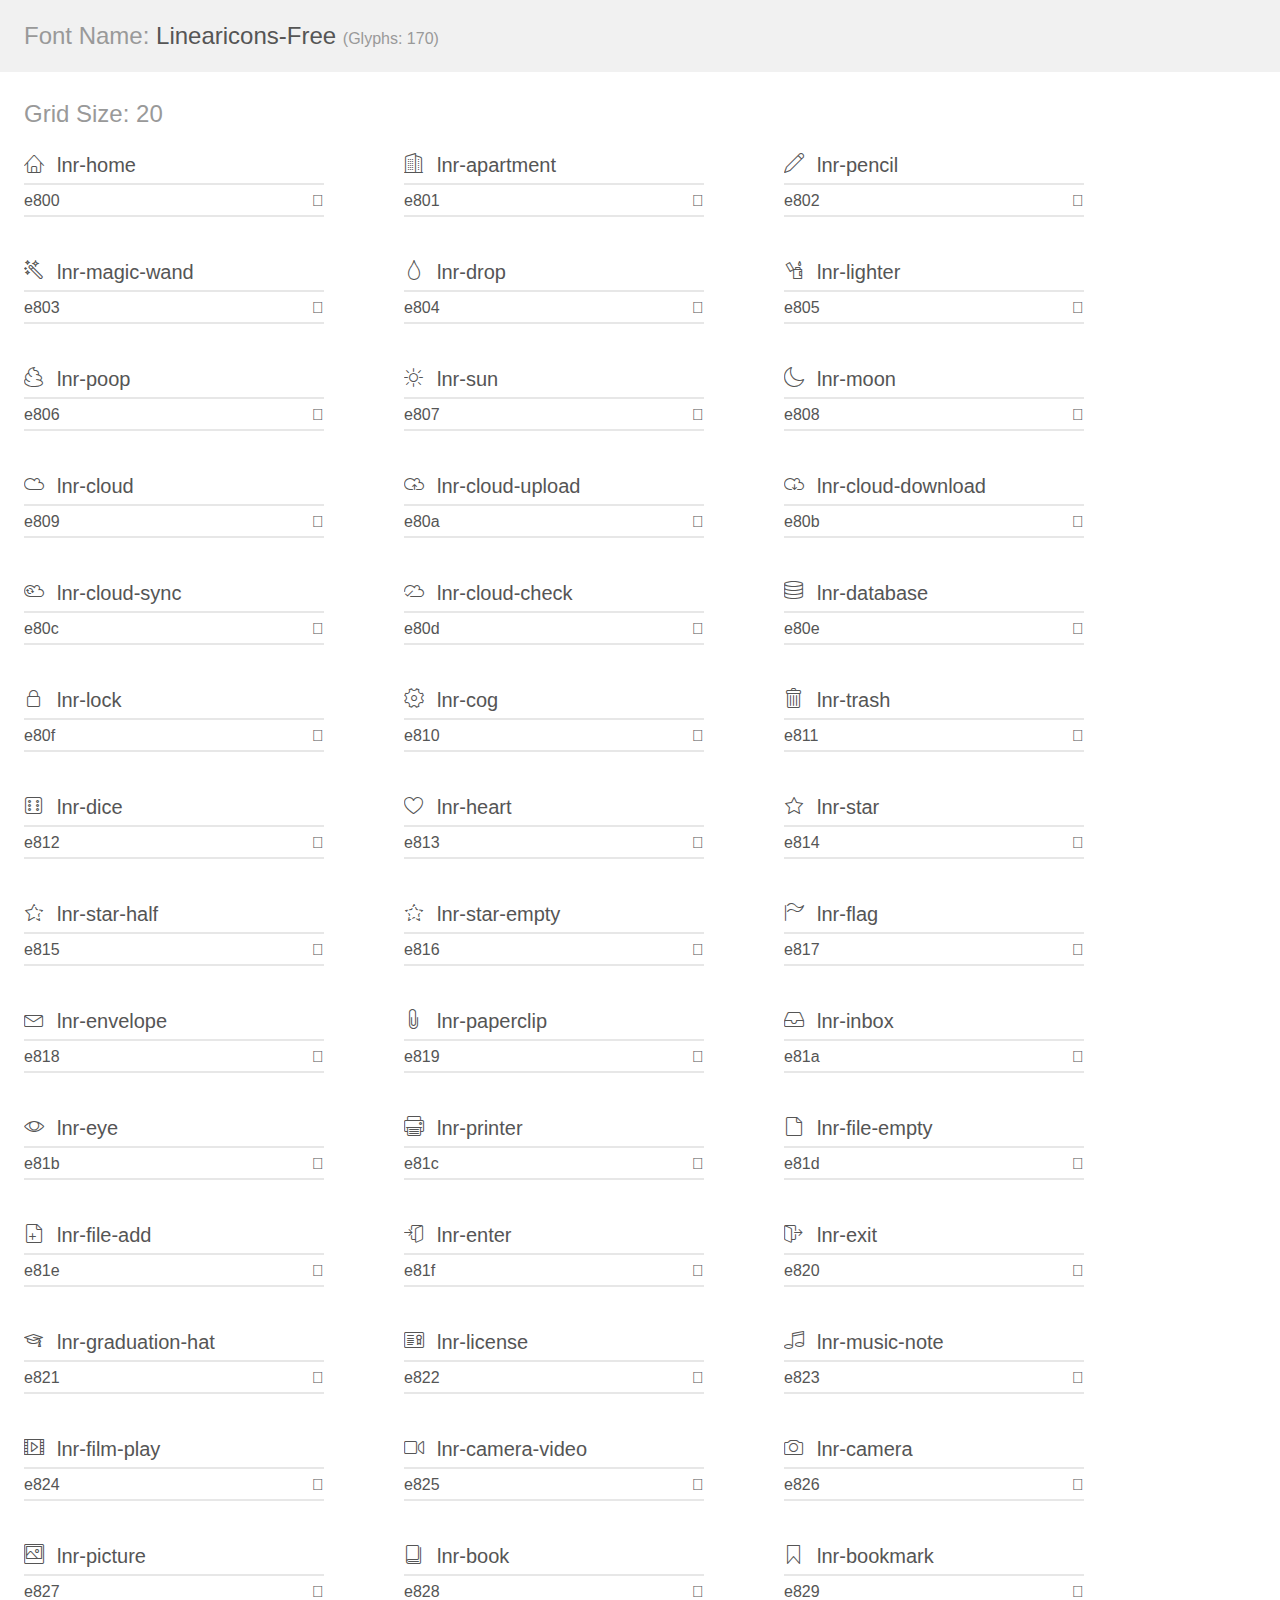
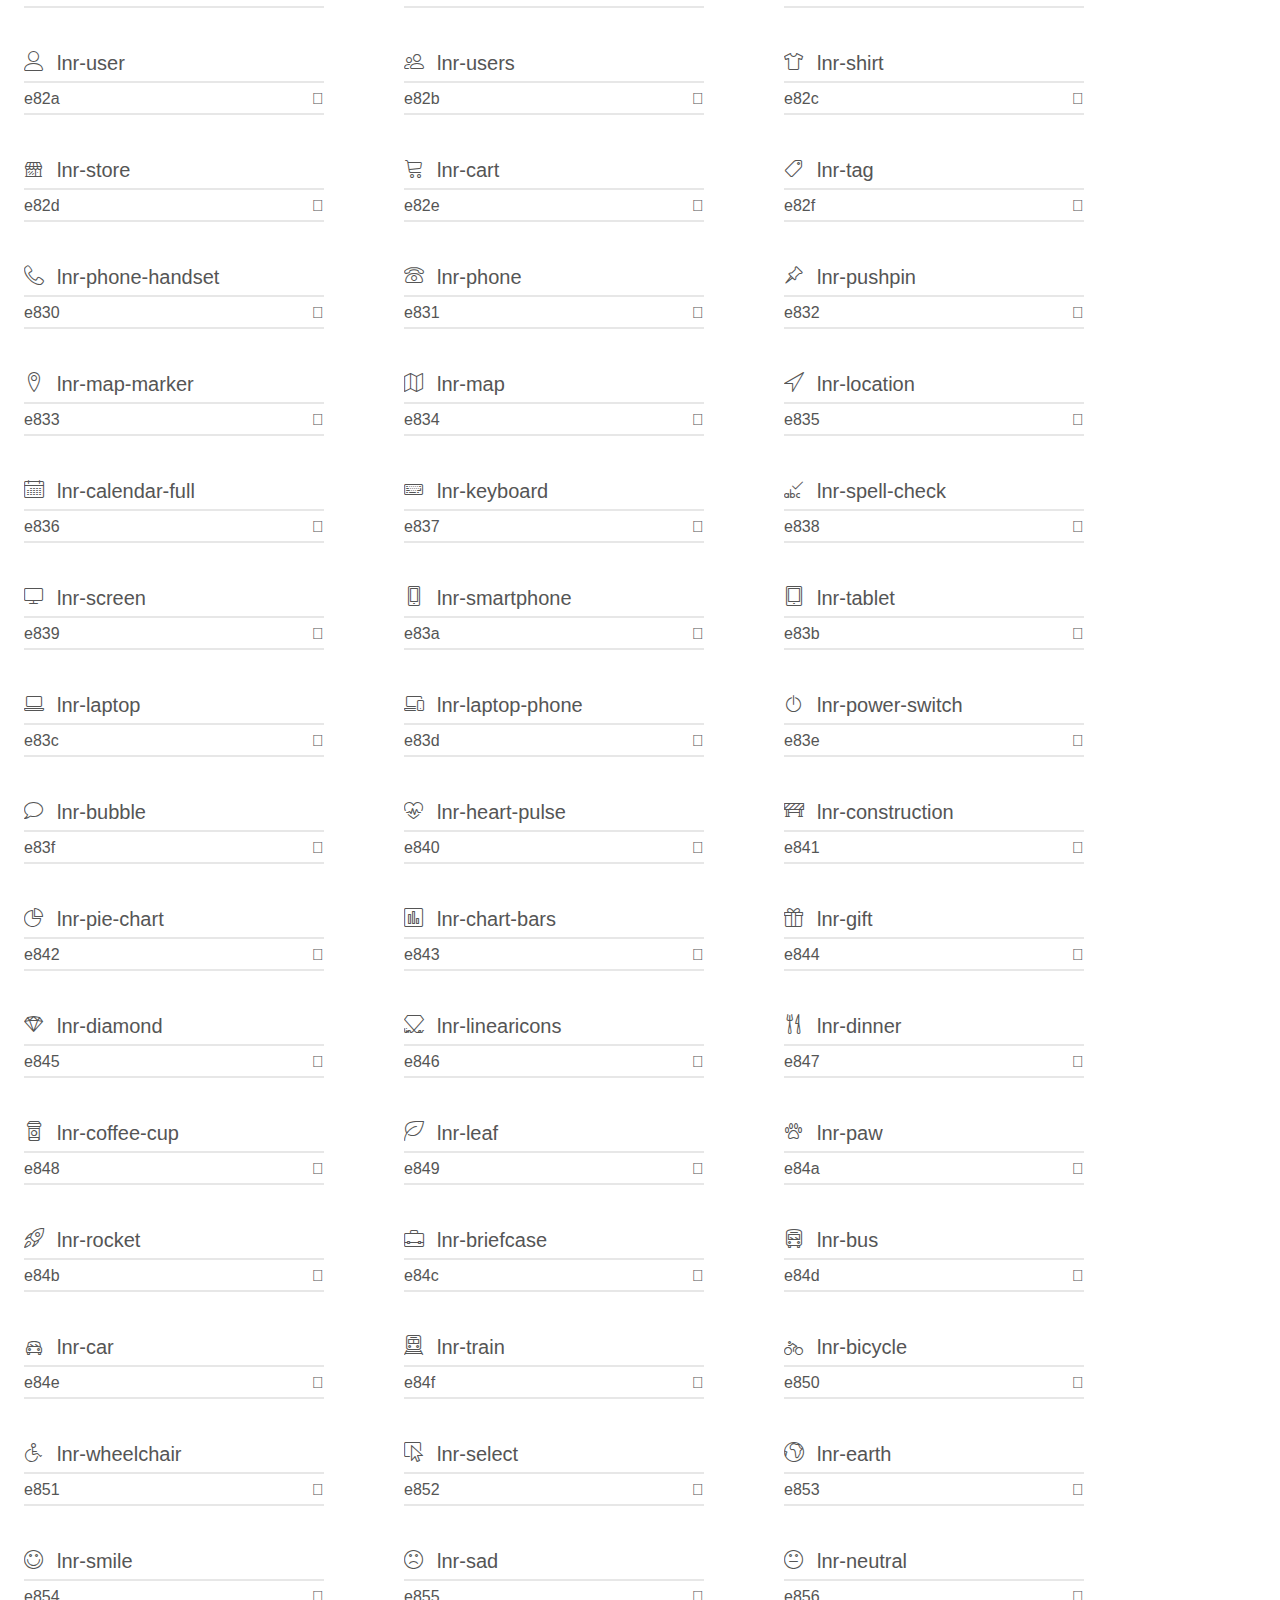
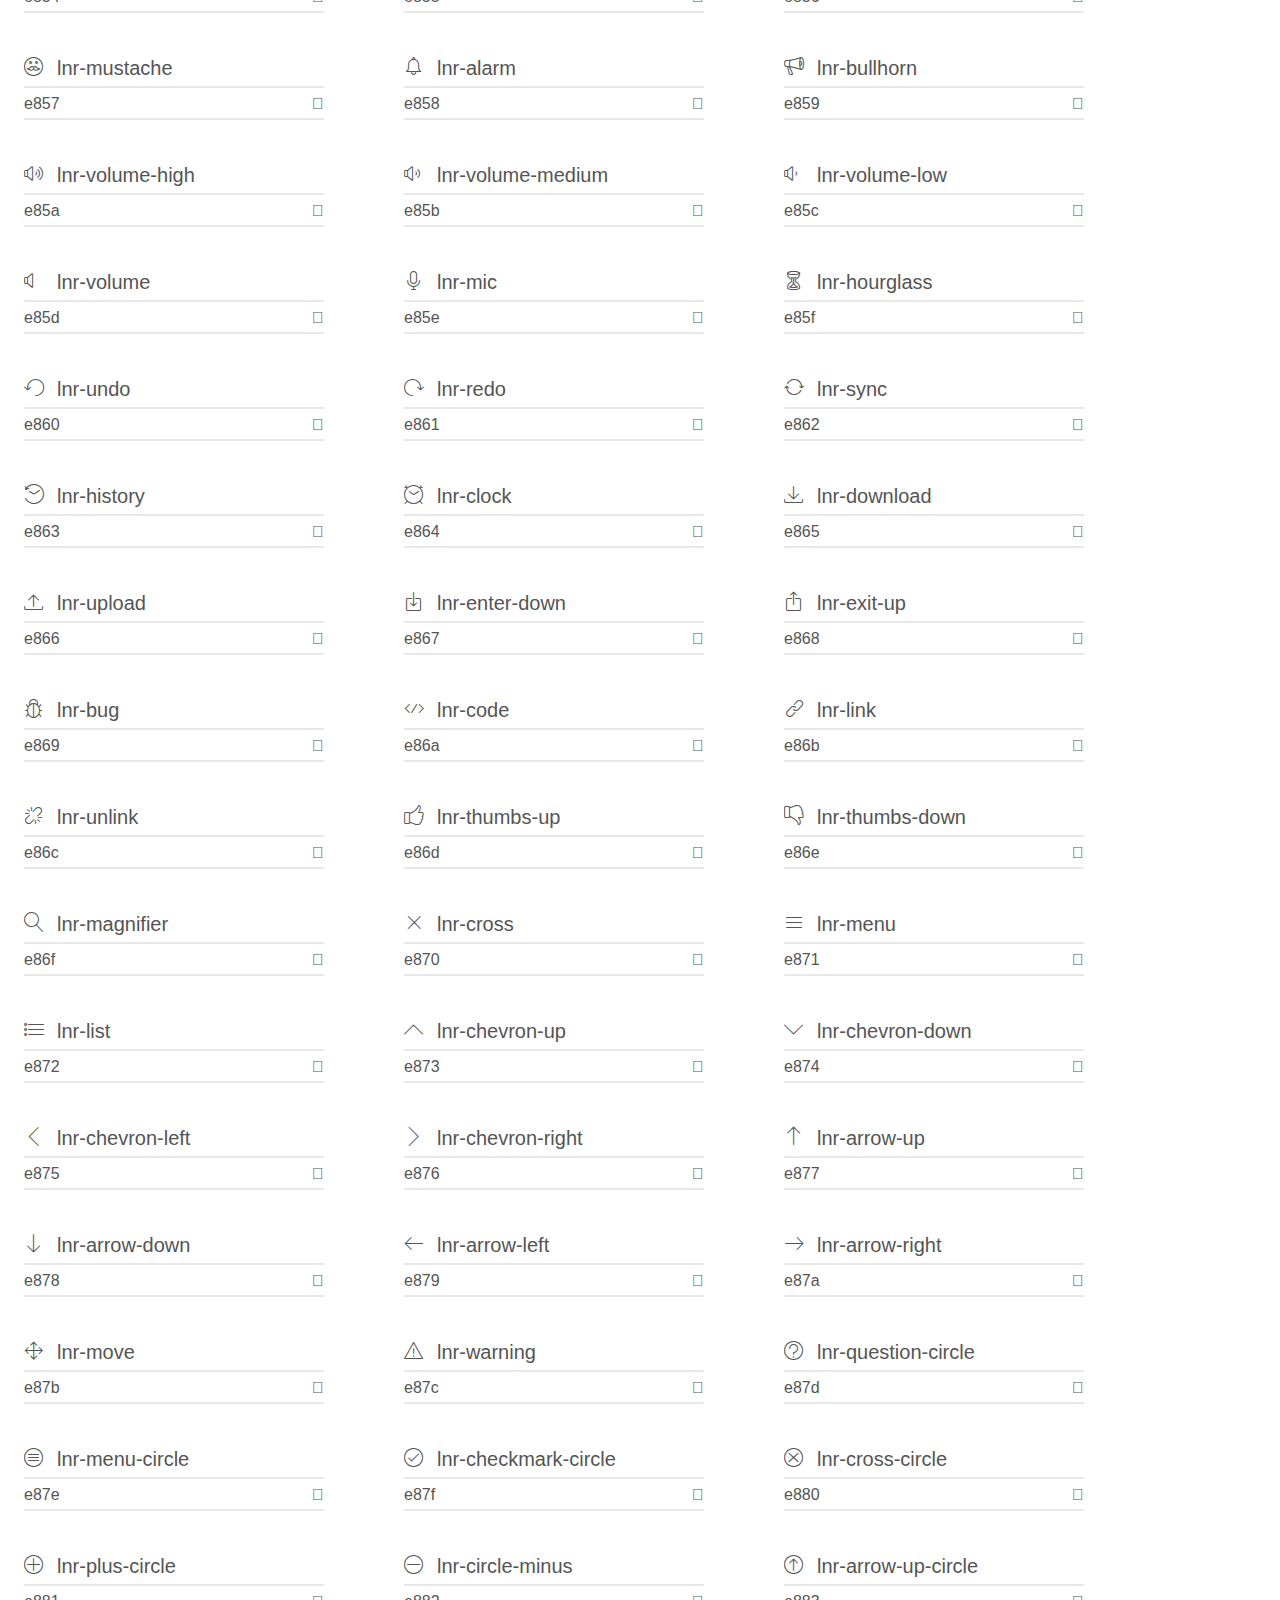
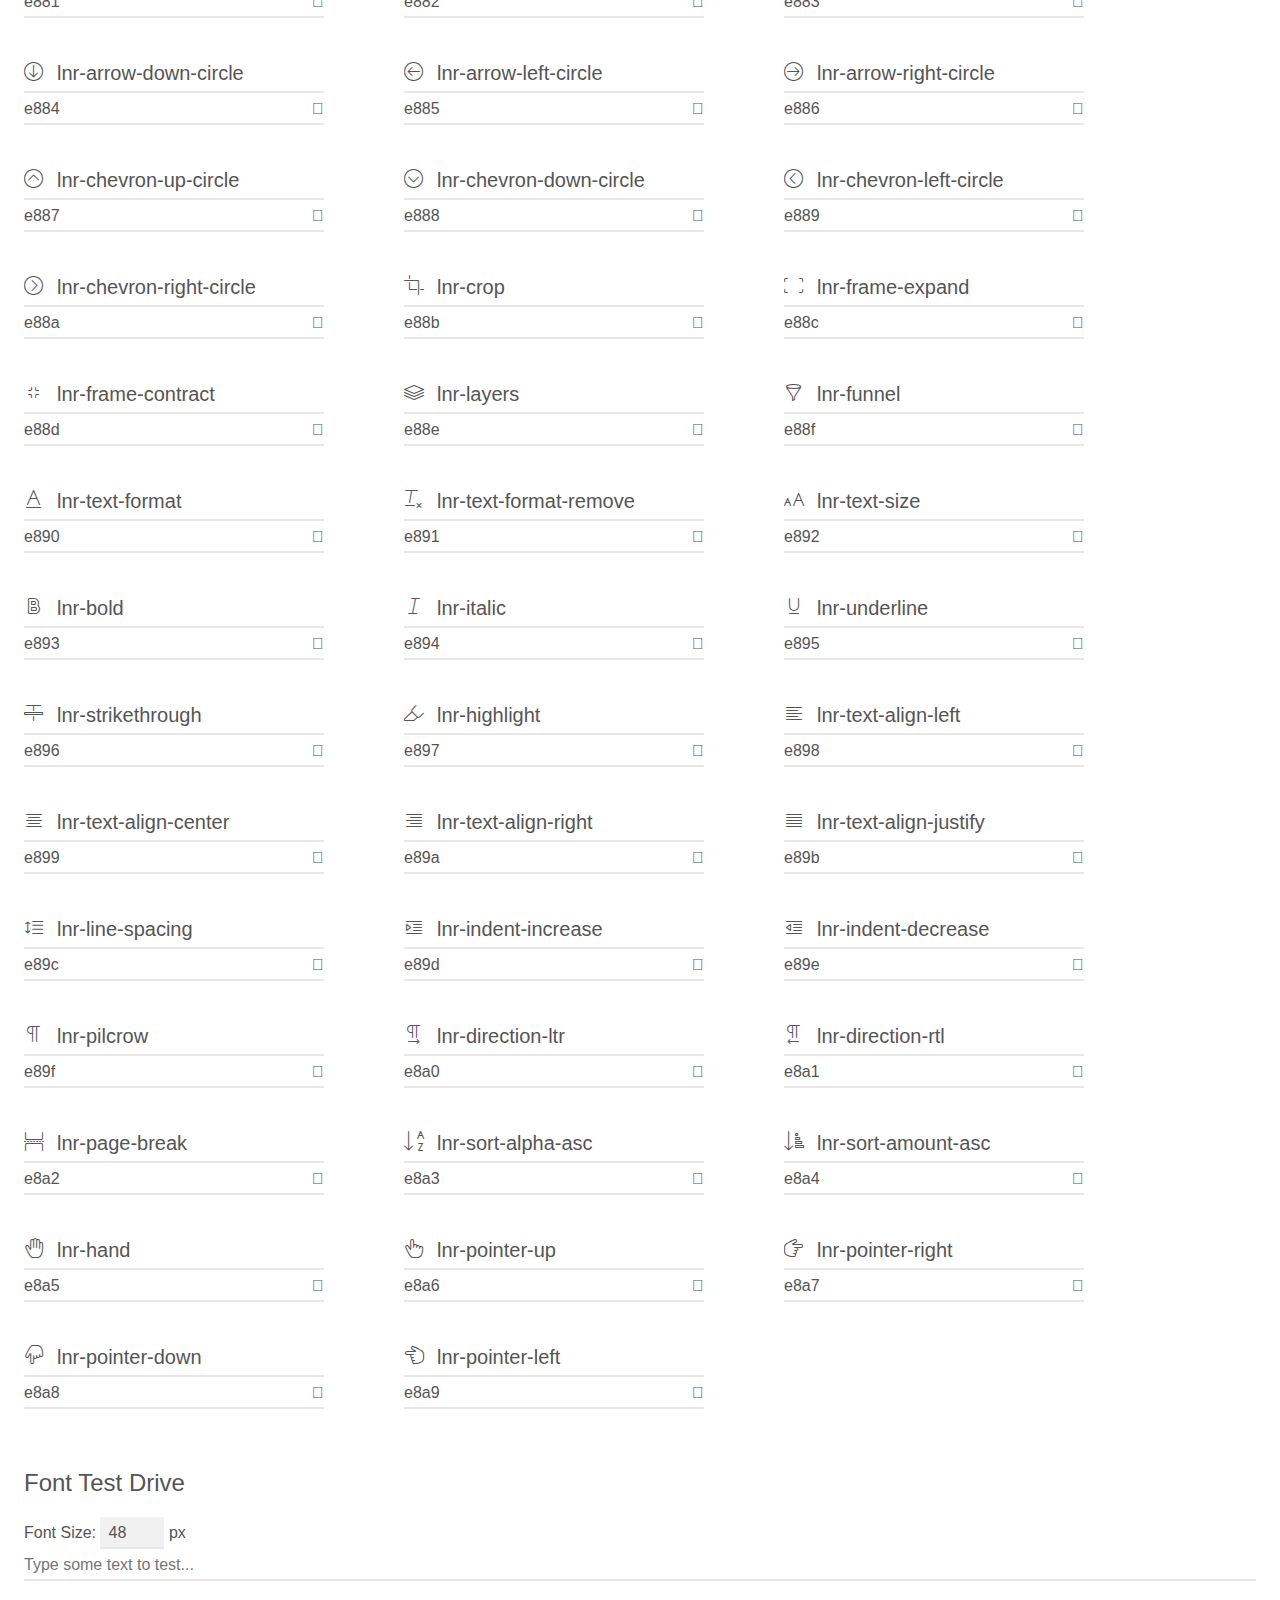
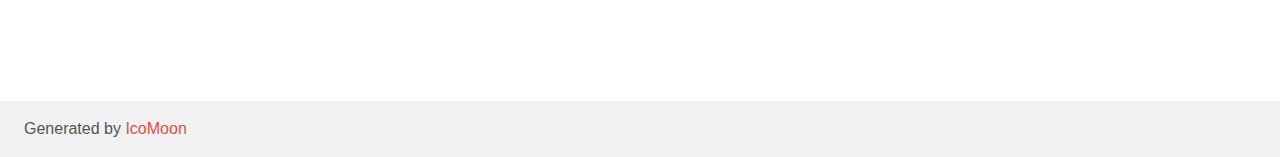
<file: classix/assets/fonts/line-icons/demo.html>
<!doctype html>
<html>
<head>
	<meta charset="utf-8">
	<title>IcoMoon Demo</title>
	<meta name="description" content="An Icon Font Generated By IcoMoon.io">
	<meta name="viewport" content="width=device-width">
	<link rel="stylesheet" href="demo-files/demo.css">
	<link rel="stylesheet" href="line-icons.css"></head>
<body>
	<div class="bgc1 clearfix">
		<h1 class="mhmm mvm"><span class="fgc1">Font Name:</span> Linearicons-Free <small class="fgc1">(Glyphs:&nbsp;170)</small></h1>
	</div>
	<div class="clearfix mhl ptl">
		<h1 class="mvm mtn fgc1">Grid Size: 20</h1>
		<div class="glyph fs1">
			<div class="clearfix bshadow0 pbs">
				<span class="lnr lnr-home">
				
				</span>
				<span class="mls"> lnr-home</span>
			</div>
			<fieldset class="fs0 size1of1 clearfix hidden-false">
				<input type="text" readonly value="e800" class="unit size1of2" />
				<input type="text" maxlength="1" readonly value="&#xe800;" class="unitRight size1of2 talign-right" />
			</fieldset>
			<div class="fs0 bshadow0 clearfix hidden-true">
				<span class="unit pvs fgc1">liga: </span>
				<input type="text" readonly value="home, building" class="liga unitRight" />
			</div>
		</div>
		<div class="glyph fs1">
			<div class="clearfix bshadow0 pbs">
				<span class="lnr lnr-apartment">
				
				</span>
				<span class="mls"> lnr-apartment</span>
			</div>
			<fieldset class="fs0 size1of1 clearfix hidden-false">
				<input type="text" readonly value="e801" class="unit size1of2" />
				<input type="text" maxlength="1" readonly value="&#xe801;" class="unitRight size1of2 talign-right" />
			</fieldset>
			<div class="fs0 bshadow0 clearfix hidden-true">
				<span class="unit pvs fgc1">liga: </span>
				<input type="text" readonly value="apartment, building2" class="liga unitRight" />
			</div>
		</div>
		<div class="glyph fs1">
			<div class="clearfix bshadow0 pbs">
				<span class="lnr lnr-pencil">
				
				</span>
				<span class="mls"> lnr-pencil</span>
			</div>
			<fieldset class="fs0 size1of1 clearfix hidden-false">
				<input type="text" readonly value="e802" class="unit size1of2" />
				<input type="text" maxlength="1" readonly value="&#xe802;" class="unitRight size1of2 talign-right" />
			</fieldset>
			<div class="fs0 bshadow0 clearfix hidden-true">
				<span class="unit pvs fgc1">liga: </span>
				<input type="text" readonly value="pencil, write" class="liga unitRight" />
			</div>
		</div>
		<div class="glyph fs1">
			<div class="clearfix bshadow0 pbs">
				<span class="lnr lnr-magic-wand">
				
				</span>
				<span class="mls"> lnr-magic-wand</span>
			</div>
			<fieldset class="fs0 size1of1 clearfix hidden-false">
				<input type="text" readonly value="e803" class="unit size1of2" />
				<input type="text" maxlength="1" readonly value="&#xe803;" class="unitRight size1of2 talign-right" />
			</fieldset>
			<div class="fs0 bshadow0 clearfix hidden-true">
				<span class="unit pvs fgc1">liga: </span>
				<input type="text" readonly value="magic-wand, tool" class="liga unitRight" />
			</div>
		</div>
		<div class="glyph fs1">
			<div class="clearfix bshadow0 pbs">
				<span class="lnr lnr-drop">
				
				</span>
				<span class="mls"> lnr-drop</span>
			</div>
			<fieldset class="fs0 size1of1 clearfix hidden-false">
				<input type="text" readonly value="e804" class="unit size1of2" />
				<input type="text" maxlength="1" readonly value="&#xe804;" class="unitRight size1of2 talign-right" />
			</fieldset>
			<div class="fs0 bshadow0 clearfix hidden-true">
				<span class="unit pvs fgc1">liga: </span>
				<input type="text" readonly value="drop, droplet" class="liga unitRight" />
			</div>
		</div>
		<div class="glyph fs1">
			<div class="clearfix bshadow0 pbs">
				<span class="lnr lnr-lighter">
				
				</span>
				<span class="mls"> lnr-lighter</span>
			</div>
			<fieldset class="fs0 size1of1 clearfix hidden-false">
				<input type="text" readonly value="e805" class="unit size1of2" />
				<input type="text" maxlength="1" readonly value="&#xe805;" class="unitRight size1of2 talign-right" />
			</fieldset>
			<div class="fs0 bshadow0 clearfix hidden-true">
				<span class="unit pvs fgc1">liga: </span>
				<input type="text" readonly value="lighter, fire" class="liga unitRight" />
			</div>
		</div>
		<div class="glyph fs1">
			<div class="clearfix bshadow0 pbs">
				<span class="lnr lnr-poop">
				
				</span>
				<span class="mls"> lnr-poop</span>
			</div>
			<fieldset class="fs0 size1of1 clearfix hidden-false">
				<input type="text" readonly value="e806" class="unit size1of2" />
				<input type="text" maxlength="1" readonly value="&#xe806;" class="unitRight size1of2 talign-right" />
			</fieldset>
			<div class="fs0 bshadow0 clearfix hidden-true">
				<span class="unit pvs fgc1">liga: </span>
				<input type="text" readonly value="poop, toilet" class="liga unitRight" />
			</div>
		</div>
		<div class="glyph fs1">
			<div class="clearfix bshadow0 pbs">
				<span class="lnr lnr-sun">
				
				</span>
				<span class="mls"> lnr-sun</span>
			</div>
			<fieldset class="fs0 size1of1 clearfix hidden-false">
				<input type="text" readonly value="e807" class="unit size1of2" />
				<input type="text" maxlength="1" readonly value="&#xe807;" class="unitRight size1of2 talign-right" />
			</fieldset>
			<div class="fs0 bshadow0 clearfix hidden-true">
				<span class="unit pvs fgc1">liga: </span>
				<input type="text" readonly value="sun, brightness" class="liga unitRight" />
			</div>
		</div>
		<div class="glyph fs1">
			<div class="clearfix bshadow0 pbs">
				<span class="lnr lnr-moon">
				
				</span>
				<span class="mls"> lnr-moon</span>
			</div>
			<fieldset class="fs0 size1of1 clearfix hidden-false">
				<input type="text" readonly value="e808" class="unit size1of2" />
				<input type="text" maxlength="1" readonly value="&#xe808;" class="unitRight size1of2 talign-right" />
			</fieldset>
			<div class="fs0 bshadow0 clearfix hidden-true">
				<span class="unit pvs fgc1">liga: </span>
				<input type="text" readonly value="moon, night" class="liga unitRight" />
			</div>
		</div>
		<div class="glyph fs1">
			<div class="clearfix bshadow0 pbs">
				<span class="lnr lnr-cloud">
				
				</span>
				<span class="mls"> lnr-cloud</span>
			</div>
			<fieldset class="fs0 size1of1 clearfix hidden-false">
				<input type="text" readonly value="e809" class="unit size1of2" />
				<input type="text" maxlength="1" readonly value="&#xe809;" class="unitRight size1of2 talign-right" />
			</fieldset>
			<div class="fs0 bshadow0 clearfix hidden-true">
				<span class="unit pvs fgc1">liga: </span>
				<input type="text" readonly value="cloud, weather" class="liga unitRight" />
			</div>
		</div>
		<div class="glyph fs1">
			<div class="clearfix bshadow0 pbs">
				<span class="lnr lnr-cloud-upload">
				
				</span>
				<span class="mls"> lnr-cloud-upload</span>
			</div>
			<fieldset class="fs0 size1of1 clearfix hidden-false">
				<input type="text" readonly value="e80a" class="unit size1of2" />
				<input type="text" maxlength="1" readonly value="&#xe80a;" class="unitRight size1of2 talign-right" />
			</fieldset>
			<div class="fs0 bshadow0 clearfix hidden-true">
				<span class="unit pvs fgc1">liga: </span>
				<input type="text" readonly value="cloud-upload, cloud2" class="liga unitRight" />
			</div>
		</div>
		<div class="glyph fs1">
			<div class="clearfix bshadow0 pbs">
				<span class="lnr lnr-cloud-download">
				
				</span>
				<span class="mls"> lnr-cloud-download</span>
			</div>
			<fieldset class="fs0 size1of1 clearfix hidden-false">
				<input type="text" readonly value="e80b" class="unit size1of2" />
				<input type="text" maxlength="1" readonly value="&#xe80b;" class="unitRight size1of2 talign-right" />
			</fieldset>
			<div class="fs0 bshadow0 clearfix hidden-true">
				<span class="unit pvs fgc1">liga: </span>
				<input type="text" readonly value="cloud-download, cloud3" class="liga unitRight" />
			</div>
		</div>
		<div class="glyph fs1">
			<div class="clearfix bshadow0 pbs">
				<span class="lnr lnr-cloud-sync">
				
				</span>
				<span class="mls"> lnr-cloud-sync</span>
			</div>
			<fieldset class="fs0 size1of1 clearfix hidden-false">
				<input type="text" readonly value="e80c" class="unit size1of2" />
				<input type="text" maxlength="1" readonly value="&#xe80c;" class="unitRight size1of2 talign-right" />
			</fieldset>
			<div class="fs0 bshadow0 clearfix hidden-true">
				<span class="unit pvs fgc1">liga: </span>
				<input type="text" readonly value="cloud-sync, cloud4" class="liga unitRight" />
			</div>
		</div>
		<div class="glyph fs1">
			<div class="clearfix bshadow0 pbs">
				<span class="lnr lnr-cloud-check">
				
				</span>
				<span class="mls"> lnr-cloud-check</span>
			</div>
			<fieldset class="fs0 size1of1 clearfix hidden-false">
				<input type="text" readonly value="e80d" class="unit size1of2" />
				<input type="text" maxlength="1" readonly value="&#xe80d;" class="unitRight size1of2 talign-right" />
			</fieldset>
			<div class="fs0 bshadow0 clearfix hidden-true">
				<span class="unit pvs fgc1">liga: </span>
				<input type="text" readonly value="cloud-check, cloud5" class="liga unitRight" />
			</div>
		</div>
		<div class="glyph fs1">
			<div class="clearfix bshadow0 pbs">
				<span class="lnr lnr-database">
				
				</span>
				<span class="mls"> lnr-database</span>
			</div>
			<fieldset class="fs0 size1of1 clearfix hidden-false">
				<input type="text" readonly value="e80e" class="unit size1of2" />
				<input type="text" maxlength="1" readonly value="&#xe80e;" class="unitRight size1of2 talign-right" />
			</fieldset>
			<div class="fs0 bshadow0 clearfix hidden-true">
				<span class="unit pvs fgc1">liga: </span>
				<input type="text" readonly value="database, storage" class="liga unitRight" />
			</div>
		</div>
		<div class="glyph fs1">
			<div class="clearfix bshadow0 pbs">
				<span class="lnr lnr-lock">
				
				</span>
				<span class="mls"> lnr-lock</span>
			</div>
			<fieldset class="fs0 size1of1 clearfix hidden-false">
				<input type="text" readonly value="e80f" class="unit size1of2" />
				<input type="text" maxlength="1" readonly value="&#xe80f;" class="unitRight size1of2 talign-right" />
			</fieldset>
			<div class="fs0 bshadow0 clearfix hidden-true">
				<span class="unit pvs fgc1">liga: </span>
				<input type="text" readonly value="lock, privacy" class="liga unitRight" />
			</div>
		</div>
		<div class="glyph fs1">
			<div class="clearfix bshadow0 pbs">
				<span class="lnr lnr-cog">
				
				</span>
				<span class="mls"> lnr-cog</span>
			</div>
			<fieldset class="fs0 size1of1 clearfix hidden-false">
				<input type="text" readonly value="e810" class="unit size1of2" />
				<input type="text" maxlength="1" readonly value="&#xe810;" class="unitRight size1of2 talign-right" />
			</fieldset>
			<div class="fs0 bshadow0 clearfix hidden-true">
				<span class="unit pvs fgc1">liga: </span>
				<input type="text" readonly value="cog, gear" class="liga unitRight" />
			</div>
		</div>
		<div class="glyph fs1">
			<div class="clearfix bshadow0 pbs">
				<span class="lnr lnr-trash">
				
				</span>
				<span class="mls"> lnr-trash</span>
			</div>
			<fieldset class="fs0 size1of1 clearfix hidden-false">
				<input type="text" readonly value="e811" class="unit size1of2" />
				<input type="text" maxlength="1" readonly value="&#xe811;" class="unitRight size1of2 talign-right" />
			</fieldset>
			<div class="fs0 bshadow0 clearfix hidden-true">
				<span class="unit pvs fgc1">liga: </span>
				<input type="text" readonly value="trash, bin" class="liga unitRight" />
			</div>
		</div>
		<div class="glyph fs1">
			<div class="clearfix bshadow0 pbs">
				<span class="lnr lnr-dice">
				
				</span>
				<span class="mls"> lnr-dice</span>
			</div>
			<fieldset class="fs0 size1of1 clearfix hidden-false">
				<input type="text" readonly value="e812" class="unit size1of2" />
				<input type="text" maxlength="1" readonly value="&#xe812;" class="unitRight size1of2 talign-right" />
			</fieldset>
			<div class="fs0 bshadow0 clearfix hidden-true">
				<span class="unit pvs fgc1">liga: </span>
				<input type="text" readonly value="dice, game" class="liga unitRight" />
			</div>
		</div>
		<div class="glyph fs1">
			<div class="clearfix bshadow0 pbs">
				<span class="lnr lnr-heart">
				
				</span>
				<span class="mls"> lnr-heart</span>
			</div>
			<fieldset class="fs0 size1of1 clearfix hidden-false">
				<input type="text" readonly value="e813" class="unit size1of2" />
				<input type="text" maxlength="1" readonly value="&#xe813;" class="unitRight size1of2 talign-right" />
			</fieldset>
			<div class="fs0 bshadow0 clearfix hidden-true">
				<span class="unit pvs fgc1">liga: </span>
				<input type="text" readonly value="heart, love" class="liga unitRight" />
			</div>
		</div>
		<div class="glyph fs1">
			<div class="clearfix bshadow0 pbs">
				<span class="lnr lnr-star">
				
				</span>
				<span class="mls"> lnr-star</span>
			</div>
			<fieldset class="fs0 size1of1 clearfix hidden-false">
				<input type="text" readonly value="e814" class="unit size1of2" />
				<input type="text" maxlength="1" readonly value="&#xe814;" class="unitRight size1of2 talign-right" />
			</fieldset>
			<div class="fs0 bshadow0 clearfix hidden-true">
				<span class="unit pvs fgc1">liga: </span>
				<input type="text" readonly value="star, rating" class="liga unitRight" />
			</div>
		</div>
		<div class="glyph fs1">
			<div class="clearfix bshadow0 pbs">
				<span class="lnr lnr-star-half">
				
				</span>
				<span class="mls"> lnr-star-half</span>
			</div>
			<fieldset class="fs0 size1of1 clearfix hidden-false">
				<input type="text" readonly value="e815" class="unit size1of2" />
				<input type="text" maxlength="1" readonly value="&#xe815;" class="unitRight size1of2 talign-right" />
			</fieldset>
			<div class="fs0 bshadow0 clearfix hidden-true">
				<span class="unit pvs fgc1">liga: </span>
				<input type="text" readonly value="star-half, rating2" class="liga unitRight" />
			</div>
		</div>
		<div class="glyph fs1">
			<div class="clearfix bshadow0 pbs">
				<span class="lnr lnr-star-empty">
				
				</span>
				<span class="mls"> lnr-star-empty</span>
			</div>
			<fieldset class="fs0 size1of1 clearfix hidden-false">
				<input type="text" readonly value="e816" class="unit size1of2" />
				<input type="text" maxlength="1" readonly value="&#xe816;" class="unitRight size1of2 talign-right" />
			</fieldset>
			<div class="fs0 bshadow0 clearfix hidden-true">
				<span class="unit pvs fgc1">liga: </span>
				<input type="text" readonly value="star-empty, rating3" class="liga unitRight" />
			</div>
		</div>
		<div class="glyph fs1">
			<div class="clearfix bshadow0 pbs">
				<span class="lnr lnr-flag">
				
				</span>
				<span class="mls"> lnr-flag</span>
			</div>
			<fieldset class="fs0 size1of1 clearfix hidden-false">
				<input type="text" readonly value="e817" class="unit size1of2" />
				<input type="text" maxlength="1" readonly value="&#xe817;" class="unitRight size1of2 talign-right" />
			</fieldset>
			<div class="fs0 bshadow0 clearfix hidden-true">
				<span class="unit pvs fgc1">liga: </span>
				<input type="text" readonly value="flag, report" class="liga unitRight" />
			</div>
		</div>
		<div class="glyph fs1">
			<div class="clearfix bshadow0 pbs">
				<span class="lnr lnr-envelope">
				
				</span>
				<span class="mls"> lnr-envelope</span>
			</div>
			<fieldset class="fs0 size1of1 clearfix hidden-false">
				<input type="text" readonly value="e818" class="unit size1of2" />
				<input type="text" maxlength="1" readonly value="&#xe818;" class="unitRight size1of2 talign-right" />
			</fieldset>
			<div class="fs0 bshadow0 clearfix hidden-true">
				<span class="unit pvs fgc1">liga: </span>
				<input type="text" readonly value="envelope, mail" class="liga unitRight" />
			</div>
		</div>
		<div class="glyph fs1">
			<div class="clearfix bshadow0 pbs">
				<span class="lnr lnr-paperclip">
				
				</span>
				<span class="mls"> lnr-paperclip</span>
			</div>
			<fieldset class="fs0 size1of1 clearfix hidden-false">
				<input type="text" readonly value="e819" class="unit size1of2" />
				<input type="text" maxlength="1" readonly value="&#xe819;" class="unitRight size1of2 talign-right" />
			</fieldset>
			<div class="fs0 bshadow0 clearfix hidden-true">
				<span class="unit pvs fgc1">liga: </span>
				<input type="text" readonly value="paperclip, attachment" class="liga unitRight" />
			</div>
		</div>
		<div class="glyph fs1">
			<div class="clearfix bshadow0 pbs">
				<span class="lnr lnr-inbox">
				
				</span>
				<span class="mls"> lnr-inbox</span>
			</div>
			<fieldset class="fs0 size1of1 clearfix hidden-false">
				<input type="text" readonly value="e81a" class="unit size1of2" />
				<input type="text" maxlength="1" readonly value="&#xe81a;" class="unitRight size1of2 talign-right" />
			</fieldset>
			<div class="fs0 bshadow0 clearfix hidden-true">
				<span class="unit pvs fgc1">liga: </span>
				<input type="text" readonly value="inbox, drawer" class="liga unitRight" />
			</div>
		</div>
		<div class="glyph fs1">
			<div class="clearfix bshadow0 pbs">
				<span class="lnr lnr-eye">
				
				</span>
				<span class="mls"> lnr-eye</span>
			</div>
			<fieldset class="fs0 size1of1 clearfix hidden-false">
				<input type="text" readonly value="e81b" class="unit size1of2" />
				<input type="text" maxlength="1" readonly value="&#xe81b;" class="unitRight size1of2 talign-right" />
			</fieldset>
			<div class="fs0 bshadow0 clearfix hidden-true">
				<span class="unit pvs fgc1">liga: </span>
				<input type="text" readonly value="eye, vision" class="liga unitRight" />
			</div>
		</div>
		<div class="glyph fs1">
			<div class="clearfix bshadow0 pbs">
				<span class="lnr lnr-printer">
				
				</span>
				<span class="mls"> lnr-printer</span>
			</div>
			<fieldset class="fs0 size1of1 clearfix hidden-false">
				<input type="text" readonly value="e81c" class="unit size1of2" />
				<input type="text" maxlength="1" readonly value="&#xe81c;" class="unitRight size1of2 talign-right" />
			</fieldset>
			<div class="fs0 bshadow0 clearfix hidden-true">
				<span class="unit pvs fgc1">liga: </span>
				<input type="text" readonly value="printer, print" class="liga unitRight" />
			</div>
		</div>
		<div class="glyph fs1">
			<div class="clearfix bshadow0 pbs">
				<span class="lnr lnr-file-empty">
				
				</span>
				<span class="mls"> lnr-file-empty</span>
			</div>
			<fieldset class="fs0 size1of1 clearfix hidden-false">
				<input type="text" readonly value="e81d" class="unit size1of2" />
				<input type="text" maxlength="1" readonly value="&#xe81d;" class="unitRight size1of2 talign-right" />
			</fieldset>
			<div class="fs0 bshadow0 clearfix hidden-true">
				<span class="unit pvs fgc1">liga: </span>
				<input type="text" readonly value="file-empty, file" class="liga unitRight" />
			</div>
		</div>
		<div class="glyph fs1">
			<div class="clearfix bshadow0 pbs">
				<span class="lnr lnr-file-add">
				
				</span>
				<span class="mls"> lnr-file-add</span>
			</div>
			<fieldset class="fs0 size1of1 clearfix hidden-false">
				<input type="text" readonly value="e81e" class="unit size1of2" />
				<input type="text" maxlength="1" readonly value="&#xe81e;" class="unitRight size1of2 talign-right" />
			</fieldset>
			<div class="fs0 bshadow0 clearfix hidden-true">
				<span class="unit pvs fgc1">liga: </span>
				<input type="text" readonly value="file-add, file2" class="liga unitRight" />
			</div>
		</div>
		<div class="glyph fs1">
			<div class="clearfix bshadow0 pbs">
				<span class="lnr lnr-enter">
				
				</span>
				<span class="mls"> lnr-enter</span>
			</div>
			<fieldset class="fs0 size1of1 clearfix hidden-false">
				<input type="text" readonly value="e81f" class="unit size1of2" />
				<input type="text" maxlength="1" readonly value="&#xe81f;" class="unitRight size1of2 talign-right" />
			</fieldset>
			<div class="fs0 bshadow0 clearfix hidden-true">
				<span class="unit pvs fgc1">liga: </span>
				<input type="text" readonly value="enter, door" class="liga unitRight" />
			</div>
		</div>
		<div class="glyph fs1">
			<div class="clearfix bshadow0 pbs">
				<span class="lnr lnr-exit">
				
				</span>
				<span class="mls"> lnr-exit</span>
			</div>
			<fieldset class="fs0 size1of1 clearfix hidden-false">
				<input type="text" readonly value="e820" class="unit size1of2" />
				<input type="text" maxlength="1" readonly value="&#xe820;" class="unitRight size1of2 talign-right" />
			</fieldset>
			<div class="fs0 bshadow0 clearfix hidden-true">
				<span class="unit pvs fgc1">liga: </span>
				<input type="text" readonly value="exit, door2" class="liga unitRight" />
			</div>
		</div>
		<div class="glyph fs1">
			<div class="clearfix bshadow0 pbs">
				<span class="lnr lnr-graduation-hat">
				
				</span>
				<span class="mls"> lnr-graduation-hat</span>
			</div>
			<fieldset class="fs0 size1of1 clearfix hidden-false">
				<input type="text" readonly value="e821" class="unit size1of2" />
				<input type="text" maxlength="1" readonly value="&#xe821;" class="unitRight size1of2 talign-right" />
			</fieldset>
			<div class="fs0 bshadow0 clearfix hidden-true">
				<span class="unit pvs fgc1">liga: </span>
				<input type="text" readonly value="graduation-hat, education" class="liga unitRight" />
			</div>
		</div>
		<div class="glyph fs1">
			<div class="clearfix bshadow0 pbs">
				<span class="lnr lnr-license">
				
				</span>
				<span class="mls"> lnr-license</span>
			</div>
			<fieldset class="fs0 size1of1 clearfix hidden-false">
				<input type="text" readonly value="e822" class="unit size1of2" />
				<input type="text" maxlength="1" readonly value="&#xe822;" class="unitRight size1of2 talign-right" />
			</fieldset>
			<div class="fs0 bshadow0 clearfix hidden-true">
				<span class="unit pvs fgc1">liga: </span>
				<input type="text" readonly value="license, certificate" class="liga unitRight" />
			</div>
		</div>
		<div class="glyph fs1">
			<div class="clearfix bshadow0 pbs">
				<span class="lnr lnr-music-note">
				
				</span>
				<span class="mls"> lnr-music-note</span>
			</div>
			<fieldset class="fs0 size1of1 clearfix hidden-false">
				<input type="text" readonly value="e823" class="unit size1of2" />
				<input type="text" maxlength="1" readonly value="&#xe823;" class="unitRight size1of2 talign-right" />
			</fieldset>
			<div class="fs0 bshadow0 clearfix hidden-true">
				<span class="unit pvs fgc1">liga: </span>
				<input type="text" readonly value="music-note, music" class="liga unitRight" />
			</div>
		</div>
		<div class="glyph fs1">
			<div class="clearfix bshadow0 pbs">
				<span class="lnr lnr-film-play">
				
				</span>
				<span class="mls"> lnr-film-play</span>
			</div>
			<fieldset class="fs0 size1of1 clearfix hidden-false">
				<input type="text" readonly value="e824" class="unit size1of2" />
				<input type="text" maxlength="1" readonly value="&#xe824;" class="unitRight size1of2 talign-right" />
			</fieldset>
			<div class="fs0 bshadow0 clearfix hidden-true">
				<span class="unit pvs fgc1">liga: </span>
				<input type="text" readonly value="film-play, video" class="liga unitRight" />
			</div>
		</div>
		<div class="glyph fs1">
			<div class="clearfix bshadow0 pbs">
				<span class="lnr lnr-camera-video">
				
				</span>
				<span class="mls"> lnr-camera-video</span>
			</div>
			<fieldset class="fs0 size1of1 clearfix hidden-false">
				<input type="text" readonly value="e825" class="unit size1of2" />
				<input type="text" maxlength="1" readonly value="&#xe825;" class="unitRight size1of2 talign-right" />
			</fieldset>
			<div class="fs0 bshadow0 clearfix hidden-true">
				<span class="unit pvs fgc1">liga: </span>
				<input type="text" readonly value="camera-video, video2" class="liga unitRight" />
			</div>
		</div>
		<div class="glyph fs1">
			<div class="clearfix bshadow0 pbs">
				<span class="lnr lnr-camera">
				
				</span>
				<span class="mls"> lnr-camera</span>
			</div>
			<fieldset class="fs0 size1of1 clearfix hidden-false">
				<input type="text" readonly value="e826" class="unit size1of2" />
				<input type="text" maxlength="1" readonly value="&#xe826;" class="unitRight size1of2 talign-right" />
			</fieldset>
			<div class="fs0 bshadow0 clearfix hidden-true">
				<span class="unit pvs fgc1">liga: </span>
				<input type="text" readonly value="camera, photo" class="liga unitRight" />
			</div>
		</div>
		<div class="glyph fs1">
			<div class="clearfix bshadow0 pbs">
				<span class="lnr lnr-picture">
				
				</span>
				<span class="mls"> lnr-picture</span>
			</div>
			<fieldset class="fs0 size1of1 clearfix hidden-false">
				<input type="text" readonly value="e827" class="unit size1of2" />
				<input type="text" maxlength="1" readonly value="&#xe827;" class="unitRight size1of2 talign-right" />
			</fieldset>
			<div class="fs0 bshadow0 clearfix hidden-true">
				<span class="unit pvs fgc1">liga: </span>
				<input type="text" readonly value="picture, photo2" class="liga unitRight" />
			</div>
		</div>
		<div class="glyph fs1">
			<div class="clearfix bshadow0 pbs">
				<span class="lnr lnr-book">
				
				</span>
				<span class="mls"> lnr-book</span>
			</div>
			<fieldset class="fs0 size1of1 clearfix hidden-false">
				<input type="text" readonly value="e828" class="unit size1of2" />
				<input type="text" maxlength="1" readonly value="&#xe828;" class="unitRight size1of2 talign-right" />
			</fieldset>
			<div class="fs0 bshadow0 clearfix hidden-true">
				<span class="unit pvs fgc1">liga: </span>
				<input type="text" readonly value="book, read" class="liga unitRight" />
			</div>
		</div>
		<div class="glyph fs1">
			<div class="clearfix bshadow0 pbs">
				<span class="lnr lnr-bookmark">
				
				</span>
				<span class="mls"> lnr-bookmark</span>
			</div>
			<fieldset class="fs0 size1of1 clearfix hidden-false">
				<input type="text" readonly value="e829" class="unit size1of2" />
				<input type="text" maxlength="1" readonly value="&#xe829;" class="unitRight size1of2 talign-right" />
			</fieldset>
			<div class="fs0 bshadow0 clearfix hidden-true">
				<span class="unit pvs fgc1">liga: </span>
				<input type="text" readonly value="bookmark, ribbon" class="liga unitRight" />
			</div>
		</div>
		<div class="glyph fs1">
			<div class="clearfix bshadow0 pbs">
				<span class="lnr lnr-user">
				
				</span>
				<span class="mls"> lnr-user</span>
			</div>
			<fieldset class="fs0 size1of1 clearfix hidden-false">
				<input type="text" readonly value="e82a" class="unit size1of2" />
				<input type="text" maxlength="1" readonly value="&#xe82a;" class="unitRight size1of2 talign-right" />
			</fieldset>
			<div class="fs0 bshadow0 clearfix hidden-true">
				<span class="unit pvs fgc1">liga: </span>
				<input type="text" readonly value="user, persona" class="liga unitRight" />
			</div>
		</div>
		<div class="glyph fs1">
			<div class="clearfix bshadow0 pbs">
				<span class="lnr lnr-users">
				
				</span>
				<span class="mls"> lnr-users</span>
			</div>
			<fieldset class="fs0 size1of1 clearfix hidden-false">
				<input type="text" readonly value="e82b" class="unit size1of2" />
				<input type="text" maxlength="1" readonly value="&#xe82b;" class="unitRight size1of2 talign-right" />
			</fieldset>
			<div class="fs0 bshadow0 clearfix hidden-true">
				<span class="unit pvs fgc1">liga: </span>
				<input type="text" readonly value="users, group" class="liga unitRight" />
			</div>
		</div>
		<div class="glyph fs1">
			<div class="clearfix bshadow0 pbs">
				<span class="lnr lnr-shirt">
				
				</span>
				<span class="mls"> lnr-shirt</span>
			</div>
			<fieldset class="fs0 size1of1 clearfix hidden-false">
				<input type="text" readonly value="e82c" class="unit size1of2" />
				<input type="text" maxlength="1" readonly value="&#xe82c;" class="unitRight size1of2 talign-right" />
			</fieldset>
			<div class="fs0 bshadow0 clearfix hidden-true">
				<span class="unit pvs fgc1">liga: </span>
				<input type="text" readonly value="shirt, clothing" class="liga unitRight" />
			</div>
		</div>
		<div class="glyph fs1">
			<div class="clearfix bshadow0 pbs">
				<span class="lnr lnr-store">
				
				</span>
				<span class="mls"> lnr-store</span>
			</div>
			<fieldset class="fs0 size1of1 clearfix hidden-false">
				<input type="text" readonly value="e82d" class="unit size1of2" />
				<input type="text" maxlength="1" readonly value="&#xe82d;" class="unitRight size1of2 talign-right" />
			</fieldset>
			<div class="fs0 bshadow0 clearfix hidden-true">
				<span class="unit pvs fgc1">liga: </span>
				<input type="text" readonly value="store, shop" class="liga unitRight" />
			</div>
		</div>
		<div class="glyph fs1">
			<div class="clearfix bshadow0 pbs">
				<span class="lnr lnr-cart">
				
				</span>
				<span class="mls"> lnr-cart</span>
			</div>
			<fieldset class="fs0 size1of1 clearfix hidden-false">
				<input type="text" readonly value="e82e" class="unit size1of2" />
				<input type="text" maxlength="1" readonly value="&#xe82e;" class="unitRight size1of2 talign-right" />
			</fieldset>
			<div class="fs0 bshadow0 clearfix hidden-true">
				<span class="unit pvs fgc1">liga: </span>
				<input type="text" readonly value="cart, shop2" class="liga unitRight" />
			</div>
		</div>
		<div class="glyph fs1">
			<div class="clearfix bshadow0 pbs">
				<span class="lnr lnr-tag">
				
				</span>
				<span class="mls"> lnr-tag</span>
			</div>
			<fieldset class="fs0 size1of1 clearfix hidden-false">
				<input type="text" readonly value="e82f" class="unit size1of2" />
				<input type="text" maxlength="1" readonly value="&#xe82f;" class="unitRight size1of2 talign-right" />
			</fieldset>
			<div class="fs0 bshadow0 clearfix hidden-true">
				<span class="unit pvs fgc1">liga: </span>
				<input type="text" readonly value="tag, price" class="liga unitRight" />
			</div>
		</div>
		<div class="glyph fs1">
			<div class="clearfix bshadow0 pbs">
				<span class="lnr lnr-phone-handset">
				
				</span>
				<span class="mls"> lnr-phone-handset</span>
			</div>
			<fieldset class="fs0 size1of1 clearfix hidden-false">
				<input type="text" readonly value="e830" class="unit size1of2" />
				<input type="text" maxlength="1" readonly value="&#xe830;" class="unitRight size1of2 talign-right" />
			</fieldset>
			<div class="fs0 bshadow0 clearfix hidden-true">
				<span class="unit pvs fgc1">liga: </span>
				<input type="text" readonly value="phone-handset, telephone" class="liga unitRight" />
			</div>
		</div>
		<div class="glyph fs1">
			<div class="clearfix bshadow0 pbs">
				<span class="lnr lnr-phone">
				
				</span>
				<span class="mls"> lnr-phone</span>
			</div>
			<fieldset class="fs0 size1of1 clearfix hidden-false">
				<input type="text" readonly value="e831" class="unit size1of2" />
				<input type="text" maxlength="1" readonly value="&#xe831;" class="unitRight size1of2 talign-right" />
			</fieldset>
			<div class="fs0 bshadow0 clearfix hidden-true">
				<span class="unit pvs fgc1">liga: </span>
				<input type="text" readonly value="phone, telephone2" class="liga unitRight" />
			</div>
		</div>
		<div class="glyph fs1">
			<div class="clearfix bshadow0 pbs">
				<span class="lnr lnr-pushpin">
				
				</span>
				<span class="mls"> lnr-pushpin</span>
			</div>
			<fieldset class="fs0 size1of1 clearfix hidden-false">
				<input type="text" readonly value="e832" class="unit size1of2" />
				<input type="text" maxlength="1" readonly value="&#xe832;" class="unitRight size1of2 talign-right" />
			</fieldset>
			<div class="fs0 bshadow0 clearfix hidden-true">
				<span class="unit pvs fgc1">liga: </span>
				<input type="text" readonly value="pushpin, pin" class="liga unitRight" />
			</div>
		</div>
		<div class="glyph fs1">
			<div class="clearfix bshadow0 pbs">
				<span class="lnr lnr-map-marker">
				
				</span>
				<span class="mls"> lnr-map-marker</span>
			</div>
			<fieldset class="fs0 size1of1 clearfix hidden-false">
				<input type="text" readonly value="e833" class="unit size1of2" />
				<input type="text" maxlength="1" readonly value="&#xe833;" class="unitRight size1of2 talign-right" />
			</fieldset>
			<div class="fs0 bshadow0 clearfix hidden-true">
				<span class="unit pvs fgc1">liga: </span>
				<input type="text" readonly value="map-marker, pin2" class="liga unitRight" />
			</div>
		</div>
		<div class="glyph fs1">
			<div class="clearfix bshadow0 pbs">
				<span class="lnr lnr-map">
				
				</span>
				<span class="mls"> lnr-map</span>
			</div>
			<fieldset class="fs0 size1of1 clearfix hidden-false">
				<input type="text" readonly value="e834" class="unit size1of2" />
				<input type="text" maxlength="1" readonly value="&#xe834;" class="unitRight size1of2 talign-right" />
			</fieldset>
			<div class="fs0 bshadow0 clearfix hidden-true">
				<span class="unit pvs fgc1">liga: </span>
				<input type="text" readonly value="map, guide" class="liga unitRight" />
			</div>
		</div>
		<div class="glyph fs1">
			<div class="clearfix bshadow0 pbs">
				<span class="lnr lnr-location">
				
				</span>
				<span class="mls"> lnr-location</span>
			</div>
			<fieldset class="fs0 size1of1 clearfix hidden-false">
				<input type="text" readonly value="e835" class="unit size1of2" />
				<input type="text" maxlength="1" readonly value="&#xe835;" class="unitRight size1of2 talign-right" />
			</fieldset>
			<div class="fs0 bshadow0 clearfix hidden-true">
				<span class="unit pvs fgc1">liga: </span>
				<input type="text" readonly value="location, compass" class="liga unitRight" />
			</div>
		</div>
		<div class="glyph fs1">
			<div class="clearfix bshadow0 pbs">
				<span class="lnr lnr-calendar-full">
				
				</span>
				<span class="mls"> lnr-calendar-full</span>
			</div>
			<fieldset class="fs0 size1of1 clearfix hidden-false">
				<input type="text" readonly value="e836" class="unit size1of2" />
				<input type="text" maxlength="1" readonly value="&#xe836;" class="unitRight size1of2 talign-right" />
			</fieldset>
			<div class="fs0 bshadow0 clearfix hidden-true">
				<span class="unit pvs fgc1">liga: </span>
				<input type="text" readonly value="calendar-full, calendar" class="liga unitRight" />
			</div>
		</div>
		<div class="glyph fs1">
			<div class="clearfix bshadow0 pbs">
				<span class="lnr lnr-keyboard">
				
				</span>
				<span class="mls"> lnr-keyboard</span>
			</div>
			<fieldset class="fs0 size1of1 clearfix hidden-false">
				<input type="text" readonly value="e837" class="unit size1of2" />
				<input type="text" maxlength="1" readonly value="&#xe837;" class="unitRight size1of2 talign-right" />
			</fieldset>
			<div class="fs0 bshadow0 clearfix hidden-true">
				<span class="unit pvs fgc1">liga: </span>
				<input type="text" readonly value="keyboard, type" class="liga unitRight" />
			</div>
		</div>
		<div class="glyph fs1">
			<div class="clearfix bshadow0 pbs">
				<span class="lnr lnr-spell-check">
				
				</span>
				<span class="mls"> lnr-spell-check</span>
			</div>
			<fieldset class="fs0 size1of1 clearfix hidden-false">
				<input type="text" readonly value="e838" class="unit size1of2" />
				<input type="text" maxlength="1" readonly value="&#xe838;" class="unitRight size1of2 talign-right" />
			</fieldset>
			<div class="fs0 bshadow0 clearfix hidden-true">
				<span class="unit pvs fgc1">liga: </span>
				<input type="text" readonly value="spell-check, spelling" class="liga unitRight" />
			</div>
		</div>
		<div class="glyph fs1">
			<div class="clearfix bshadow0 pbs">
				<span class="lnr lnr-screen">
				
				</span>
				<span class="mls"> lnr-screen</span>
			</div>
			<fieldset class="fs0 size1of1 clearfix hidden-false">
				<input type="text" readonly value="e839" class="unit size1of2" />
				<input type="text" maxlength="1" readonly value="&#xe839;" class="unitRight size1of2 talign-right" />
			</fieldset>
			<div class="fs0 bshadow0 clearfix hidden-true">
				<span class="unit pvs fgc1">liga: </span>
				<input type="text" readonly value="screen, monitor" class="liga unitRight" />
			</div>
		</div>
		<div class="glyph fs1">
			<div class="clearfix bshadow0 pbs">
				<span class="lnr lnr-smartphone">
				
				</span>
				<span class="mls"> lnr-smartphone</span>
			</div>
			<fieldset class="fs0 size1of1 clearfix hidden-false">
				<input type="text" readonly value="e83a" class="unit size1of2" />
				<input type="text" maxlength="1" readonly value="&#xe83a;" class="unitRight size1of2 talign-right" />
			</fieldset>
			<div class="fs0 bshadow0 clearfix hidden-true">
				<span class="unit pvs fgc1">liga: </span>
				<input type="text" readonly value="smartphone, mobile" class="liga unitRight" />
			</div>
		</div>
		<div class="glyph fs1">
			<div class="clearfix bshadow0 pbs">
				<span class="lnr lnr-tablet">
				
				</span>
				<span class="mls"> lnr-tablet</span>
			</div>
			<fieldset class="fs0 size1of1 clearfix hidden-false">
				<input type="text" readonly value="e83b" class="unit size1of2" />
				<input type="text" maxlength="1" readonly value="&#xe83b;" class="unitRight size1of2 talign-right" />
			</fieldset>
			<div class="fs0 bshadow0 clearfix hidden-true">
				<span class="unit pvs fgc1">liga: </span>
				<input type="text" readonly value="tablet, mobile2" class="liga unitRight" />
			</div>
		</div>
		<div class="glyph fs1">
			<div class="clearfix bshadow0 pbs">
				<span class="lnr lnr-laptop">
				
				</span>
				<span class="mls"> lnr-laptop</span>
			</div>
			<fieldset class="fs0 size1of1 clearfix hidden-false">
				<input type="text" readonly value="e83c" class="unit size1of2" />
				<input type="text" maxlength="1" readonly value="&#xe83c;" class="unitRight size1of2 talign-right" />
			</fieldset>
			<div class="fs0 bshadow0 clearfix hidden-true">
				<span class="unit pvs fgc1">liga: </span>
				<input type="text" readonly value="laptop, computer" class="liga unitRight" />
			</div>
		</div>
		<div class="glyph fs1">
			<div class="clearfix bshadow0 pbs">
				<span class="lnr lnr-laptop-phone">
				
				</span>
				<span class="mls"> lnr-laptop-phone</span>
			</div>
			<fieldset class="fs0 size1of1 clearfix hidden-false">
				<input type="text" readonly value="e83d" class="unit size1of2" />
				<input type="text" maxlength="1" readonly value="&#xe83d;" class="unitRight size1of2 talign-right" />
			</fieldset>
			<div class="fs0 bshadow0 clearfix hidden-true">
				<span class="unit pvs fgc1">liga: </span>
				<input type="text" readonly value="laptop-phone, devices" class="liga unitRight" />
			</div>
		</div>
		<div class="glyph fs1">
			<div class="clearfix bshadow0 pbs">
				<span class="lnr lnr-power-switch">
				
				</span>
				<span class="mls"> lnr-power-switch</span>
			</div>
			<fieldset class="fs0 size1of1 clearfix hidden-false">
				<input type="text" readonly value="e83e" class="unit size1of2" />
				<input type="text" maxlength="1" readonly value="&#xe83e;" class="unitRight size1of2 talign-right" />
			</fieldset>
			<div class="fs0 bshadow0 clearfix hidden-true">
				<span class="unit pvs fgc1">liga: </span>
				<input type="text" readonly value="power-switch, toggle" class="liga unitRight" />
			</div>
		</div>
		<div class="glyph fs1">
			<div class="clearfix bshadow0 pbs">
				<span class="lnr lnr-bubble">
				
				</span>
				<span class="mls"> lnr-bubble</span>
			</div>
			<fieldset class="fs0 size1of1 clearfix hidden-false">
				<input type="text" readonly value="e83f" class="unit size1of2" />
				<input type="text" maxlength="1" readonly value="&#xe83f;" class="unitRight size1of2 talign-right" />
			</fieldset>
			<div class="fs0 bshadow0 clearfix hidden-true">
				<span class="unit pvs fgc1">liga: </span>
				<input type="text" readonly value="bubble, chat" class="liga unitRight" />
			</div>
		</div>
		<div class="glyph fs1">
			<div class="clearfix bshadow0 pbs">
				<span class="lnr lnr-heart-pulse">
				
				</span>
				<span class="mls"> lnr-heart-pulse</span>
			</div>
			<fieldset class="fs0 size1of1 clearfix hidden-false">
				<input type="text" readonly value="e840" class="unit size1of2" />
				<input type="text" maxlength="1" readonly value="&#xe840;" class="unitRight size1of2 talign-right" />
			</fieldset>
			<div class="fs0 bshadow0 clearfix hidden-true">
				<span class="unit pvs fgc1">liga: </span>
				<input type="text" readonly value="heart-pulse, health" class="liga unitRight" />
			</div>
		</div>
		<div class="glyph fs1">
			<div class="clearfix bshadow0 pbs">
				<span class="lnr lnr-construction">
				
				</span>
				<span class="mls"> lnr-construction</span>
			</div>
			<fieldset class="fs0 size1of1 clearfix hidden-false">
				<input type="text" readonly value="e841" class="unit size1of2" />
				<input type="text" maxlength="1" readonly value="&#xe841;" class="unitRight size1of2 talign-right" />
			</fieldset>
			<div class="fs0 bshadow0 clearfix hidden-true">
				<span class="unit pvs fgc1">liga: </span>
				<input type="text" readonly value="construction, road-sign" class="liga unitRight" />
			</div>
		</div>
		<div class="glyph fs1">
			<div class="clearfix bshadow0 pbs">
				<span class="lnr lnr-pie-chart">
				
				</span>
				<span class="mls"> lnr-pie-chart</span>
			</div>
			<fieldset class="fs0 size1of1 clearfix hidden-false">
				<input type="text" readonly value="e842" class="unit size1of2" />
				<input type="text" maxlength="1" readonly value="&#xe842;" class="unitRight size1of2 talign-right" />
			</fieldset>
			<div class="fs0 bshadow0 clearfix hidden-true">
				<span class="unit pvs fgc1">liga: </span>
				<input type="text" readonly value="pie-chart, chart" class="liga unitRight" />
			</div>
		</div>
		<div class="glyph fs1">
			<div class="clearfix bshadow0 pbs">
				<span class="lnr lnr-chart-bars">
				
				</span>
				<span class="mls"> lnr-chart-bars</span>
			</div>
			<fieldset class="fs0 size1of1 clearfix hidden-false">
				<input type="text" readonly value="e843" class="unit size1of2" />
				<input type="text" maxlength="1" readonly value="&#xe843;" class="unitRight size1of2 talign-right" />
			</fieldset>
			<div class="fs0 bshadow0 clearfix hidden-true">
				<span class="unit pvs fgc1">liga: </span>
				<input type="text" readonly value="chart-bars, chart2" class="liga unitRight" />
			</div>
		</div>
		<div class="glyph fs1">
			<div class="clearfix bshadow0 pbs">
				<span class="lnr lnr-gift">
				
				</span>
				<span class="mls"> lnr-gift</span>
			</div>
			<fieldset class="fs0 size1of1 clearfix hidden-false">
				<input type="text" readonly value="e844" class="unit size1of2" />
				<input type="text" maxlength="1" readonly value="&#xe844;" class="unitRight size1of2 talign-right" />
			</fieldset>
			<div class="fs0 bshadow0 clearfix hidden-true">
				<span class="unit pvs fgc1">liga: </span>
				<input type="text" readonly value="gift, birthday" class="liga unitRight" />
			</div>
		</div>
		<div class="glyph fs1">
			<div class="clearfix bshadow0 pbs">
				<span class="lnr lnr-diamond">
				
				</span>
				<span class="mls"> lnr-diamond</span>
			</div>
			<fieldset class="fs0 size1of1 clearfix hidden-false">
				<input type="text" readonly value="e845" class="unit size1of2" />
				<input type="text" maxlength="1" readonly value="&#xe845;" class="unitRight size1of2 talign-right" />
			</fieldset>
			<div class="fs0 bshadow0 clearfix hidden-true">
				<span class="unit pvs fgc1">liga: </span>
				<input type="text" readonly value="diamond, jewelry" class="liga unitRight" />
			</div>
		</div>
		<div class="glyph fs1">
			<div class="clearfix bshadow0 pbs">
				<span class="lnr lnr-linearicons">
				
				</span>
				<span class="mls"> lnr-linearicons</span>
			</div>
			<fieldset class="fs0 size1of1 clearfix hidden-false">
				<input type="text" readonly value="e846" class="unit size1of2" />
				<input type="text" maxlength="1" readonly value="&#xe846;" class="unitRight size1of2 talign-right" />
			</fieldset>
			<div class="fs0 bshadow0 clearfix hidden-true">
				<span class="unit pvs fgc1">liga: </span>
				<input type="text" readonly value="linearicons, perxis" class="liga unitRight" />
			</div>
		</div>
		<div class="glyph fs1">
			<div class="clearfix bshadow0 pbs">
				<span class="lnr lnr-dinner">
				
				</span>
				<span class="mls"> lnr-dinner</span>
			</div>
			<fieldset class="fs0 size1of1 clearfix hidden-false">
				<input type="text" readonly value="e847" class="unit size1of2" />
				<input type="text" maxlength="1" readonly value="&#xe847;" class="unitRight size1of2 talign-right" />
			</fieldset>
			<div class="fs0 bshadow0 clearfix hidden-true">
				<span class="unit pvs fgc1">liga: </span>
				<input type="text" readonly value="dinner, food" class="liga unitRight" />
			</div>
		</div>
		<div class="glyph fs1">
			<div class="clearfix bshadow0 pbs">
				<span class="lnr lnr-coffee-cup">
				
				</span>
				<span class="mls"> lnr-coffee-cup</span>
			</div>
			<fieldset class="fs0 size1of1 clearfix hidden-false">
				<input type="text" readonly value="e848" class="unit size1of2" />
				<input type="text" maxlength="1" readonly value="&#xe848;" class="unitRight size1of2 talign-right" />
			</fieldset>
			<div class="fs0 bshadow0 clearfix hidden-true">
				<span class="unit pvs fgc1">liga: </span>
				<input type="text" readonly value="coffee-cup, drink" class="liga unitRight" />
			</div>
		</div>
		<div class="glyph fs1">
			<div class="clearfix bshadow0 pbs">
				<span class="lnr lnr-leaf">
				
				</span>
				<span class="mls"> lnr-leaf</span>
			</div>
			<fieldset class="fs0 size1of1 clearfix hidden-false">
				<input type="text" readonly value="e849" class="unit size1of2" />
				<input type="text" maxlength="1" readonly value="&#xe849;" class="unitRight size1of2 talign-right" />
			</fieldset>
			<div class="fs0 bshadow0 clearfix hidden-true">
				<span class="unit pvs fgc1">liga: </span>
				<input type="text" readonly value="leaf, nature" class="liga unitRight" />
			</div>
		</div>
		<div class="glyph fs1">
			<div class="clearfix bshadow0 pbs">
				<span class="lnr lnr-paw">
				
				</span>
				<span class="mls"> lnr-paw</span>
			</div>
			<fieldset class="fs0 size1of1 clearfix hidden-false">
				<input type="text" readonly value="e84a" class="unit size1of2" />
				<input type="text" maxlength="1" readonly value="&#xe84a;" class="unitRight size1of2 talign-right" />
			</fieldset>
			<div class="fs0 bshadow0 clearfix hidden-true">
				<span class="unit pvs fgc1">liga: </span>
				<input type="text" readonly value="paw, pet" class="liga unitRight" />
			</div>
		</div>
		<div class="glyph fs1">
			<div class="clearfix bshadow0 pbs">
				<span class="lnr lnr-rocket">
				
				</span>
				<span class="mls"> lnr-rocket</span>
			</div>
			<fieldset class="fs0 size1of1 clearfix hidden-false">
				<input type="text" readonly value="e84b" class="unit size1of2" />
				<input type="text" maxlength="1" readonly value="&#xe84b;" class="unitRight size1of2 talign-right" />
			</fieldset>
			<div class="fs0 bshadow0 clearfix hidden-true">
				<span class="unit pvs fgc1">liga: </span>
				<input type="text" readonly value="rocket, spaceship" class="liga unitRight" />
			</div>
		</div>
		<div class="glyph fs1">
			<div class="clearfix bshadow0 pbs">
				<span class="lnr lnr-briefcase">
				
				</span>
				<span class="mls"> lnr-briefcase</span>
			</div>
			<fieldset class="fs0 size1of1 clearfix hidden-false">
				<input type="text" readonly value="e84c" class="unit size1of2" />
				<input type="text" maxlength="1" readonly value="&#xe84c;" class="unitRight size1of2 talign-right" />
			</fieldset>
			<div class="fs0 bshadow0 clearfix hidden-true">
				<span class="unit pvs fgc1">liga: </span>
				<input type="text" readonly value="briefcase, suitcase" class="liga unitRight" />
			</div>
		</div>
		<div class="glyph fs1">
			<div class="clearfix bshadow0 pbs">
				<span class="lnr lnr-bus">
				
				</span>
				<span class="mls"> lnr-bus</span>
			</div>
			<fieldset class="fs0 size1of1 clearfix hidden-false">
				<input type="text" readonly value="e84d" class="unit size1of2" />
				<input type="text" maxlength="1" readonly value="&#xe84d;" class="unitRight size1of2 talign-right" />
			</fieldset>
			<div class="fs0 bshadow0 clearfix hidden-true">
				<span class="unit pvs fgc1">liga: </span>
				<input type="text" readonly value="bus, travel" class="liga unitRight" />
			</div>
		</div>
		<div class="glyph fs1">
			<div class="clearfix bshadow0 pbs">
				<span class="lnr lnr-car">
				
				</span>
				<span class="mls"> lnr-car</span>
			</div>
			<fieldset class="fs0 size1of1 clearfix hidden-false">
				<input type="text" readonly value="e84e" class="unit size1of2" />
				<input type="text" maxlength="1" readonly value="&#xe84e;" class="unitRight size1of2 talign-right" />
			</fieldset>
			<div class="fs0 bshadow0 clearfix hidden-true">
				<span class="unit pvs fgc1">liga: </span>
				<input type="text" readonly value="car, travel2" class="liga unitRight" />
			</div>
		</div>
		<div class="glyph fs1">
			<div class="clearfix bshadow0 pbs">
				<span class="lnr lnr-train">
				
				</span>
				<span class="mls"> lnr-train</span>
			</div>
			<fieldset class="fs0 size1of1 clearfix hidden-false">
				<input type="text" readonly value="e84f" class="unit size1of2" />
				<input type="text" maxlength="1" readonly value="&#xe84f;" class="unitRight size1of2 talign-right" />
			</fieldset>
			<div class="fs0 bshadow0 clearfix hidden-true">
				<span class="unit pvs fgc1">liga: </span>
				<input type="text" readonly value="train, travel3" class="liga unitRight" />
			</div>
		</div>
		<div class="glyph fs1">
			<div class="clearfix bshadow0 pbs">
				<span class="lnr lnr-bicycle">
				
				</span>
				<span class="mls"> lnr-bicycle</span>
			</div>
			<fieldset class="fs0 size1of1 clearfix hidden-false">
				<input type="text" readonly value="e850" class="unit size1of2" />
				<input type="text" maxlength="1" readonly value="&#xe850;" class="unitRight size1of2 talign-right" />
			</fieldset>
			<div class="fs0 bshadow0 clearfix hidden-true">
				<span class="unit pvs fgc1">liga: </span>
				<input type="text" readonly value="bicycle, exercise" class="liga unitRight" />
			</div>
		</div>
		<div class="glyph fs1">
			<div class="clearfix bshadow0 pbs">
				<span class="lnr lnr-wheelchair">
				
				</span>
				<span class="mls"> lnr-wheelchair</span>
			</div>
			<fieldset class="fs0 size1of1 clearfix hidden-false">
				<input type="text" readonly value="e851" class="unit size1of2" />
				<input type="text" maxlength="1" readonly value="&#xe851;" class="unitRight size1of2 talign-right" />
			</fieldset>
			<div class="fs0 bshadow0 clearfix hidden-true">
				<span class="unit pvs fgc1">liga: </span>
				<input type="text" readonly value="wheelchair, disabled" class="liga unitRight" />
			</div>
		</div>
		<div class="glyph fs1">
			<div class="clearfix bshadow0 pbs">
				<span class="lnr lnr-select">
				
				</span>
				<span class="mls"> lnr-select</span>
			</div>
			<fieldset class="fs0 size1of1 clearfix hidden-false">
				<input type="text" readonly value="e852" class="unit size1of2" />
				<input type="text" maxlength="1" readonly value="&#xe852;" class="unitRight size1of2 talign-right" />
			</fieldset>
			<div class="fs0 bshadow0 clearfix hidden-true">
				<span class="unit pvs fgc1">liga: </span>
				<input type="text" readonly value="select, cursor" class="liga unitRight" />
			</div>
		</div>
		<div class="glyph fs1">
			<div class="clearfix bshadow0 pbs">
				<span class="lnr lnr-earth">
				
				</span>
				<span class="mls"> lnr-earth</span>
			</div>
			<fieldset class="fs0 size1of1 clearfix hidden-false">
				<input type="text" readonly value="e853" class="unit size1of2" />
				<input type="text" maxlength="1" readonly value="&#xe853;" class="unitRight size1of2 talign-right" />
			</fieldset>
			<div class="fs0 bshadow0 clearfix hidden-true">
				<span class="unit pvs fgc1">liga: </span>
				<input type="text" readonly value="earth, globe" class="liga unitRight" />
			</div>
		</div>
		<div class="glyph fs1">
			<div class="clearfix bshadow0 pbs">
				<span class="lnr lnr-smile">
				
				</span>
				<span class="mls"> lnr-smile</span>
			</div>
			<fieldset class="fs0 size1of1 clearfix hidden-false">
				<input type="text" readonly value="e854" class="unit size1of2" />
				<input type="text" maxlength="1" readonly value="&#xe854;" class="unitRight size1of2 talign-right" />
			</fieldset>
			<div class="fs0 bshadow0 clearfix hidden-true">
				<span class="unit pvs fgc1">liga: </span>
				<input type="text" readonly value="smile, emoticon" class="liga unitRight" />
			</div>
		</div>
		<div class="glyph fs1">
			<div class="clearfix bshadow0 pbs">
				<span class="lnr lnr-sad">
				
				</span>
				<span class="mls"> lnr-sad</span>
			</div>
			<fieldset class="fs0 size1of1 clearfix hidden-false">
				<input type="text" readonly value="e855" class="unit size1of2" />
				<input type="text" maxlength="1" readonly value="&#xe855;" class="unitRight size1of2 talign-right" />
			</fieldset>
			<div class="fs0 bshadow0 clearfix hidden-true">
				<span class="unit pvs fgc1">liga: </span>
				<input type="text" readonly value="sad, emoticon2" class="liga unitRight" />
			</div>
		</div>
		<div class="glyph fs1">
			<div class="clearfix bshadow0 pbs">
				<span class="lnr lnr-neutral">
				
				</span>
				<span class="mls"> lnr-neutral</span>
			</div>
			<fieldset class="fs0 size1of1 clearfix hidden-false">
				<input type="text" readonly value="e856" class="unit size1of2" />
				<input type="text" maxlength="1" readonly value="&#xe856;" class="unitRight size1of2 talign-right" />
			</fieldset>
			<div class="fs0 bshadow0 clearfix hidden-true">
				<span class="unit pvs fgc1">liga: </span>
				<input type="text" readonly value="neutral, emoticon3" class="liga unitRight" />
			</div>
		</div>
		<div class="glyph fs1">
			<div class="clearfix bshadow0 pbs">
				<span class="lnr lnr-mustache">
				
				</span>
				<span class="mls"> lnr-mustache</span>
			</div>
			<fieldset class="fs0 size1of1 clearfix hidden-false">
				<input type="text" readonly value="e857" class="unit size1of2" />
				<input type="text" maxlength="1" readonly value="&#xe857;" class="unitRight size1of2 talign-right" />
			</fieldset>
			<div class="fs0 bshadow0 clearfix hidden-true">
				<span class="unit pvs fgc1">liga: </span>
				<input type="text" readonly value="mustache, emoticon4" class="liga unitRight" />
			</div>
		</div>
		<div class="glyph fs1">
			<div class="clearfix bshadow0 pbs">
				<span class="lnr lnr-alarm">
				
				</span>
				<span class="mls"> lnr-alarm</span>
			</div>
			<fieldset class="fs0 size1of1 clearfix hidden-false">
				<input type="text" readonly value="e858" class="unit size1of2" />
				<input type="text" maxlength="1" readonly value="&#xe858;" class="unitRight size1of2 talign-right" />
			</fieldset>
			<div class="fs0 bshadow0 clearfix hidden-true">
				<span class="unit pvs fgc1">liga: </span>
				<input type="text" readonly value="alarm, bell" class="liga unitRight" />
			</div>
		</div>
		<div class="glyph fs1">
			<div class="clearfix bshadow0 pbs">
				<span class="lnr lnr-bullhorn">
				
				</span>
				<span class="mls"> lnr-bullhorn</span>
			</div>
			<fieldset class="fs0 size1of1 clearfix hidden-false">
				<input type="text" readonly value="e859" class="unit size1of2" />
				<input type="text" maxlength="1" readonly value="&#xe859;" class="unitRight size1of2 talign-right" />
			</fieldset>
			<div class="fs0 bshadow0 clearfix hidden-true">
				<span class="unit pvs fgc1">liga: </span>
				<input type="text" readonly value="bullhorn, megaphone" class="liga unitRight" />
			</div>
		</div>
		<div class="glyph fs1">
			<div class="clearfix bshadow0 pbs">
				<span class="lnr lnr-volume-high">
				
				</span>
				<span class="mls"> lnr-volume-high</span>
			</div>
			<fieldset class="fs0 size1of1 clearfix hidden-false">
				<input type="text" readonly value="e85a" class="unit size1of2" />
				<input type="text" maxlength="1" readonly value="&#xe85a;" class="unitRight size1of2 talign-right" />
			</fieldset>
			<div class="fs0 bshadow0 clearfix hidden-true">
				<span class="unit pvs fgc1">liga: </span>
				<input type="text" readonly value="volume-high, speaker" class="liga unitRight" />
			</div>
		</div>
		<div class="glyph fs1">
			<div class="clearfix bshadow0 pbs">
				<span class="lnr lnr-volume-medium">
				
				</span>
				<span class="mls"> lnr-volume-medium</span>
			</div>
			<fieldset class="fs0 size1of1 clearfix hidden-false">
				<input type="text" readonly value="e85b" class="unit size1of2" />
				<input type="text" maxlength="1" readonly value="&#xe85b;" class="unitRight size1of2 talign-right" />
			</fieldset>
			<div class="fs0 bshadow0 clearfix hidden-true">
				<span class="unit pvs fgc1">liga: </span>
				<input type="text" readonly value="volume-medium, speaker2" class="liga unitRight" />
			</div>
		</div>
		<div class="glyph fs1">
			<div class="clearfix bshadow0 pbs">
				<span class="lnr lnr-volume-low">
				
				</span>
				<span class="mls"> lnr-volume-low</span>
			</div>
			<fieldset class="fs0 size1of1 clearfix hidden-false">
				<input type="text" readonly value="e85c" class="unit size1of2" />
				<input type="text" maxlength="1" readonly value="&#xe85c;" class="unitRight size1of2 talign-right" />
			</fieldset>
			<div class="fs0 bshadow0 clearfix hidden-true">
				<span class="unit pvs fgc1">liga: </span>
				<input type="text" readonly value="volume-low, speaker3" class="liga unitRight" />
			</div>
		</div>
		<div class="glyph fs1">
			<div class="clearfix bshadow0 pbs">
				<span class="lnr lnr-volume">
				
				</span>
				<span class="mls"> lnr-volume</span>
			</div>
			<fieldset class="fs0 size1of1 clearfix hidden-false">
				<input type="text" readonly value="e85d" class="unit size1of2" />
				<input type="text" maxlength="1" readonly value="&#xe85d;" class="unitRight size1of2 talign-right" />
			</fieldset>
			<div class="fs0 bshadow0 clearfix hidden-true">
				<span class="unit pvs fgc1">liga: </span>
				<input type="text" readonly value="volume, speaker4" class="liga unitRight" />
			</div>
		</div>
		<div class="glyph fs1">
			<div class="clearfix bshadow0 pbs">
				<span class="lnr lnr-mic">
				
				</span>
				<span class="mls"> lnr-mic</span>
			</div>
			<fieldset class="fs0 size1of1 clearfix hidden-false">
				<input type="text" readonly value="e85e" class="unit size1of2" />
				<input type="text" maxlength="1" readonly value="&#xe85e;" class="unitRight size1of2 talign-right" />
			</fieldset>
			<div class="fs0 bshadow0 clearfix hidden-true">
				<span class="unit pvs fgc1">liga: </span>
				<input type="text" readonly value="mic, voice" class="liga unitRight" />
			</div>
		</div>
		<div class="glyph fs1">
			<div class="clearfix bshadow0 pbs">
				<span class="lnr lnr-hourglass">
				
				</span>
				<span class="mls"> lnr-hourglass</span>
			</div>
			<fieldset class="fs0 size1of1 clearfix hidden-false">
				<input type="text" readonly value="e85f" class="unit size1of2" />
				<input type="text" maxlength="1" readonly value="&#xe85f;" class="unitRight size1of2 talign-right" />
			</fieldset>
			<div class="fs0 bshadow0 clearfix hidden-true">
				<span class="unit pvs fgc1">liga: </span>
				<input type="text" readonly value="hourglass, loading" class="liga unitRight" />
			</div>
		</div>
		<div class="glyph fs1">
			<div class="clearfix bshadow0 pbs">
				<span class="lnr lnr-undo">
				
				</span>
				<span class="mls"> lnr-undo</span>
			</div>
			<fieldset class="fs0 size1of1 clearfix hidden-false">
				<input type="text" readonly value="e860" class="unit size1of2" />
				<input type="text" maxlength="1" readonly value="&#xe860;" class="unitRight size1of2 talign-right" />
			</fieldset>
			<div class="fs0 bshadow0 clearfix hidden-true">
				<span class="unit pvs fgc1">liga: </span>
				<input type="text" readonly value="undo, ccw" class="liga unitRight" />
			</div>
		</div>
		<div class="glyph fs1">
			<div class="clearfix bshadow0 pbs">
				<span class="lnr lnr-redo">
				
				</span>
				<span class="mls"> lnr-redo</span>
			</div>
			<fieldset class="fs0 size1of1 clearfix hidden-false">
				<input type="text" readonly value="e861" class="unit size1of2" />
				<input type="text" maxlength="1" readonly value="&#xe861;" class="unitRight size1of2 talign-right" />
			</fieldset>
			<div class="fs0 bshadow0 clearfix hidden-true">
				<span class="unit pvs fgc1">liga: </span>
				<input type="text" readonly value="redo, cw" class="liga unitRight" />
			</div>
		</div>
		<div class="glyph fs1">
			<div class="clearfix bshadow0 pbs">
				<span class="lnr lnr-sync">
				
				</span>
				<span class="mls"> lnr-sync</span>
			</div>
			<fieldset class="fs0 size1of1 clearfix hidden-false">
				<input type="text" readonly value="e862" class="unit size1of2" />
				<input type="text" maxlength="1" readonly value="&#xe862;" class="unitRight size1of2 talign-right" />
			</fieldset>
			<div class="fs0 bshadow0 clearfix hidden-true">
				<span class="unit pvs fgc1">liga: </span>
				<input type="text" readonly value="sync, spinner" class="liga unitRight" />
			</div>
		</div>
		<div class="glyph fs1">
			<div class="clearfix bshadow0 pbs">
				<span class="lnr lnr-history">
				
				</span>
				<span class="mls"> lnr-history</span>
			</div>
			<fieldset class="fs0 size1of1 clearfix hidden-false">
				<input type="text" readonly value="e863" class="unit size1of2" />
				<input type="text" maxlength="1" readonly value="&#xe863;" class="unitRight size1of2 talign-right" />
			</fieldset>
			<div class="fs0 bshadow0 clearfix hidden-true">
				<span class="unit pvs fgc1">liga: </span>
				<input type="text" readonly value="history, archive" class="liga unitRight" />
			</div>
		</div>
		<div class="glyph fs1">
			<div class="clearfix bshadow0 pbs">
				<span class="lnr lnr-clock">
				
				</span>
				<span class="mls"> lnr-clock</span>
			</div>
			<fieldset class="fs0 size1of1 clearfix hidden-false">
				<input type="text" readonly value="e864" class="unit size1of2" />
				<input type="text" maxlength="1" readonly value="&#xe864;" class="unitRight size1of2 talign-right" />
			</fieldset>
			<div class="fs0 bshadow0 clearfix hidden-true">
				<span class="unit pvs fgc1">liga: </span>
				<input type="text" readonly value="clock, time" class="liga unitRight" />
			</div>
		</div>
		<div class="glyph fs1">
			<div class="clearfix bshadow0 pbs">
				<span class="lnr lnr-download">
				
				</span>
				<span class="mls"> lnr-download</span>
			</div>
			<fieldset class="fs0 size1of1 clearfix hidden-false">
				<input type="text" readonly value="e865" class="unit size1of2" />
				<input type="text" maxlength="1" readonly value="&#xe865;" class="unitRight size1of2 talign-right" />
			</fieldset>
			<div class="fs0 bshadow0 clearfix hidden-true">
				<span class="unit pvs fgc1">liga: </span>
				<input type="text" readonly value="download, down" class="liga unitRight" />
			</div>
		</div>
		<div class="glyph fs1">
			<div class="clearfix bshadow0 pbs">
				<span class="lnr lnr-upload">
				
				</span>
				<span class="mls"> lnr-upload</span>
			</div>
			<fieldset class="fs0 size1of1 clearfix hidden-false">
				<input type="text" readonly value="e866" class="unit size1of2" />
				<input type="text" maxlength="1" readonly value="&#xe866;" class="unitRight size1of2 talign-right" />
			</fieldset>
			<div class="fs0 bshadow0 clearfix hidden-true">
				<span class="unit pvs fgc1">liga: </span>
				<input type="text" readonly value="upload, up" class="liga unitRight" />
			</div>
		</div>
		<div class="glyph fs1">
			<div class="clearfix bshadow0 pbs">
				<span class="lnr lnr-enter-down">
				
				</span>
				<span class="mls"> lnr-enter-down</span>
			</div>
			<fieldset class="fs0 size1of1 clearfix hidden-false">
				<input type="text" readonly value="e867" class="unit size1of2" />
				<input type="text" maxlength="1" readonly value="&#xe867;" class="unitRight size1of2 talign-right" />
			</fieldset>
			<div class="fs0 bshadow0 clearfix hidden-true">
				<span class="unit pvs fgc1">liga: </span>
				<input type="text" readonly value="enter-down, down2" class="liga unitRight" />
			</div>
		</div>
		<div class="glyph fs1">
			<div class="clearfix bshadow0 pbs">
				<span class="lnr lnr-exit-up">
				
				</span>
				<span class="mls"> lnr-exit-up</span>
			</div>
			<fieldset class="fs0 size1of1 clearfix hidden-false">
				<input type="text" readonly value="e868" class="unit size1of2" />
				<input type="text" maxlength="1" readonly value="&#xe868;" class="unitRight size1of2 talign-right" />
			</fieldset>
			<div class="fs0 bshadow0 clearfix hidden-true">
				<span class="unit pvs fgc1">liga: </span>
				<input type="text" readonly value="exit-up, up2" class="liga unitRight" />
			</div>
		</div>
		<div class="glyph fs1">
			<div class="clearfix bshadow0 pbs">
				<span class="lnr lnr-bug">
				
				</span>
				<span class="mls"> lnr-bug</span>
			</div>
			<fieldset class="fs0 size1of1 clearfix hidden-false">
				<input type="text" readonly value="e869" class="unit size1of2" />
				<input type="text" maxlength="1" readonly value="&#xe869;" class="unitRight size1of2 talign-right" />
			</fieldset>
			<div class="fs0 bshadow0 clearfix hidden-true">
				<span class="unit pvs fgc1">liga: </span>
				<input type="text" readonly value="bug, insect" class="liga unitRight" />
			</div>
		</div>
		<div class="glyph fs1">
			<div class="clearfix bshadow0 pbs">
				<span class="lnr lnr-code">
				
				</span>
				<span class="mls"> lnr-code</span>
			</div>
			<fieldset class="fs0 size1of1 clearfix hidden-false">
				<input type="text" readonly value="e86a" class="unit size1of2" />
				<input type="text" maxlength="1" readonly value="&#xe86a;" class="unitRight size1of2 talign-right" />
			</fieldset>
			<div class="fs0 bshadow0 clearfix hidden-true">
				<span class="unit pvs fgc1">liga: </span>
				<input type="text" readonly value="code, embed" class="liga unitRight" />
			</div>
		</div>
		<div class="glyph fs1">
			<div class="clearfix bshadow0 pbs">
				<span class="lnr lnr-link">
				
				</span>
				<span class="mls"> lnr-link</span>
			</div>
			<fieldset class="fs0 size1of1 clearfix hidden-false">
				<input type="text" readonly value="e86b" class="unit size1of2" />
				<input type="text" maxlength="1" readonly value="&#xe86b;" class="unitRight size1of2 talign-right" />
			</fieldset>
			<div class="fs0 bshadow0 clearfix hidden-true">
				<span class="unit pvs fgc1">liga: </span>
				<input type="text" readonly value="link, url" class="liga unitRight" />
			</div>
		</div>
		<div class="glyph fs1">
			<div class="clearfix bshadow0 pbs">
				<span class="lnr lnr-unlink">
				
				</span>
				<span class="mls"> lnr-unlink</span>
			</div>
			<fieldset class="fs0 size1of1 clearfix hidden-false">
				<input type="text" readonly value="e86c" class="unit size1of2" />
				<input type="text" maxlength="1" readonly value="&#xe86c;" class="unitRight size1of2 talign-right" />
			</fieldset>
			<div class="fs0 bshadow0 clearfix hidden-true">
				<span class="unit pvs fgc1">liga: </span>
				<input type="text" readonly value="unlink, url2" class="liga unitRight" />
			</div>
		</div>
		<div class="glyph fs1">
			<div class="clearfix bshadow0 pbs">
				<span class="lnr lnr-thumbs-up">
				
				</span>
				<span class="mls"> lnr-thumbs-up</span>
			</div>
			<fieldset class="fs0 size1of1 clearfix hidden-false">
				<input type="text" readonly value="e86d" class="unit size1of2" />
				<input type="text" maxlength="1" readonly value="&#xe86d;" class="unitRight size1of2 talign-right" />
			</fieldset>
			<div class="fs0 bshadow0 clearfix hidden-true">
				<span class="unit pvs fgc1">liga: </span>
				<input type="text" readonly value="thumbs-up, like" class="liga unitRight" />
			</div>
		</div>
		<div class="glyph fs1">
			<div class="clearfix bshadow0 pbs">
				<span class="lnr lnr-thumbs-down">
				
				</span>
				<span class="mls"> lnr-thumbs-down</span>
			</div>
			<fieldset class="fs0 size1of1 clearfix hidden-false">
				<input type="text" readonly value="e86e" class="unit size1of2" />
				<input type="text" maxlength="1" readonly value="&#xe86e;" class="unitRight size1of2 talign-right" />
			</fieldset>
			<div class="fs0 bshadow0 clearfix hidden-true">
				<span class="unit pvs fgc1">liga: </span>
				<input type="text" readonly value="thumbs-down, dislike" class="liga unitRight" />
			</div>
		</div>
		<div class="glyph fs1">
			<div class="clearfix bshadow0 pbs">
				<span class="lnr lnr-magnifier">
				
				</span>
				<span class="mls"> lnr-magnifier</span>
			</div>
			<fieldset class="fs0 size1of1 clearfix hidden-false">
				<input type="text" readonly value="e86f" class="unit size1of2" />
				<input type="text" maxlength="1" readonly value="&#xe86f;" class="unitRight size1of2 talign-right" />
			</fieldset>
			<div class="fs0 bshadow0 clearfix hidden-true">
				<span class="unit pvs fgc1">liga: </span>
				<input type="text" readonly value="magnifier, search" class="liga unitRight" />
			</div>
		</div>
		<div class="glyph fs1">
			<div class="clearfix bshadow0 pbs">
				<span class="lnr lnr-cross">
				
				</span>
				<span class="mls"> lnr-cross</span>
			</div>
			<fieldset class="fs0 size1of1 clearfix hidden-false">
				<input type="text" readonly value="e870" class="unit size1of2" />
				<input type="text" maxlength="1" readonly value="&#xe870;" class="unitRight size1of2 talign-right" />
			</fieldset>
			<div class="fs0 bshadow0 clearfix hidden-true">
				<span class="unit pvs fgc1">liga: </span>
				<input type="text" readonly value="cross, cancel" class="liga unitRight" />
			</div>
		</div>
		<div class="glyph fs1">
			<div class="clearfix bshadow0 pbs">
				<span class="lnr lnr-menu">
				
				</span>
				<span class="mls"> lnr-menu</span>
			</div>
			<fieldset class="fs0 size1of1 clearfix hidden-false">
				<input type="text" readonly value="e871" class="unit size1of2" />
				<input type="text" maxlength="1" readonly value="&#xe871;" class="unitRight size1of2 talign-right" />
			</fieldset>
			<div class="fs0 bshadow0 clearfix hidden-true">
				<span class="unit pvs fgc1">liga: </span>
				<input type="text" readonly value="menu, options" class="liga unitRight" />
			</div>
		</div>
		<div class="glyph fs1">
			<div class="clearfix bshadow0 pbs">
				<span class="lnr lnr-list">
				
				</span>
				<span class="mls"> lnr-list</span>
			</div>
			<fieldset class="fs0 size1of1 clearfix hidden-false">
				<input type="text" readonly value="e872" class="unit size1of2" />
				<input type="text" maxlength="1" readonly value="&#xe872;" class="unitRight size1of2 talign-right" />
			</fieldset>
			<div class="fs0 bshadow0 clearfix hidden-true">
				<span class="unit pvs fgc1">liga: </span>
				<input type="text" readonly value="list, options2" class="liga unitRight" />
			</div>
		</div>
		<div class="glyph fs1">
			<div class="clearfix bshadow0 pbs">
				<span class="lnr lnr-chevron-up">
				
				</span>
				<span class="mls"> lnr-chevron-up</span>
			</div>
			<fieldset class="fs0 size1of1 clearfix hidden-false">
				<input type="text" readonly value="e873" class="unit size1of2" />
				<input type="text" maxlength="1" readonly value="&#xe873;" class="unitRight size1of2 talign-right" />
			</fieldset>
			<div class="fs0 bshadow0 clearfix hidden-true">
				<span class="unit pvs fgc1">liga: </span>
				<input type="text" readonly value="chevron-up, up3" class="liga unitRight" />
			</div>
		</div>
		<div class="glyph fs1">
			<div class="clearfix bshadow0 pbs">
				<span class="lnr lnr-chevron-down">
				
				</span>
				<span class="mls"> lnr-chevron-down</span>
			</div>
			<fieldset class="fs0 size1of1 clearfix hidden-false">
				<input type="text" readonly value="e874" class="unit size1of2" />
				<input type="text" maxlength="1" readonly value="&#xe874;" class="unitRight size1of2 talign-right" />
			</fieldset>
			<div class="fs0 bshadow0 clearfix hidden-true">
				<span class="unit pvs fgc1">liga: </span>
				<input type="text" readonly value="chevron-down, down3" class="liga unitRight" />
			</div>
		</div>
		<div class="glyph fs1">
			<div class="clearfix bshadow0 pbs">
				<span class="lnr lnr-chevron-left">
				
				</span>
				<span class="mls"> lnr-chevron-left</span>
			</div>
			<fieldset class="fs0 size1of1 clearfix hidden-false">
				<input type="text" readonly value="e875" class="unit size1of2" />
				<input type="text" maxlength="1" readonly value="&#xe875;" class="unitRight size1of2 talign-right" />
			</fieldset>
			<div class="fs0 bshadow0 clearfix hidden-true">
				<span class="unit pvs fgc1">liga: </span>
				<input type="text" readonly value="chevron-left, left" class="liga unitRight" />
			</div>
		</div>
		<div class="glyph fs1">
			<div class="clearfix bshadow0 pbs">
				<span class="lnr lnr-chevron-right">
				
				</span>
				<span class="mls"> lnr-chevron-right</span>
			</div>
			<fieldset class="fs0 size1of1 clearfix hidden-false">
				<input type="text" readonly value="e876" class="unit size1of2" />
				<input type="text" maxlength="1" readonly value="&#xe876;" class="unitRight size1of2 talign-right" />
			</fieldset>
			<div class="fs0 bshadow0 clearfix hidden-true">
				<span class="unit pvs fgc1">liga: </span>
				<input type="text" readonly value="chevron-right, right" class="liga unitRight" />
			</div>
		</div>
		<div class="glyph fs1">
			<div class="clearfix bshadow0 pbs">
				<span class="lnr lnr-arrow-up">
				
				</span>
				<span class="mls"> lnr-arrow-up</span>
			</div>
			<fieldset class="fs0 size1of1 clearfix hidden-false">
				<input type="text" readonly value="e877" class="unit size1of2" />
				<input type="text" maxlength="1" readonly value="&#xe877;" class="unitRight size1of2 talign-right" />
			</fieldset>
			<div class="fs0 bshadow0 clearfix hidden-true">
				<span class="unit pvs fgc1">liga: </span>
				<input type="text" readonly value="arrow-up, up4" class="liga unitRight" />
			</div>
		</div>
		<div class="glyph fs1">
			<div class="clearfix bshadow0 pbs">
				<span class="lnr lnr-arrow-down">
				
				</span>
				<span class="mls"> lnr-arrow-down</span>
			</div>
			<fieldset class="fs0 size1of1 clearfix hidden-false">
				<input type="text" readonly value="e878" class="unit size1of2" />
				<input type="text" maxlength="1" readonly value="&#xe878;" class="unitRight size1of2 talign-right" />
			</fieldset>
			<div class="fs0 bshadow0 clearfix hidden-true">
				<span class="unit pvs fgc1">liga: </span>
				<input type="text" readonly value="arrow-down, down4" class="liga unitRight" />
			</div>
		</div>
		<div class="glyph fs1">
			<div class="clearfix bshadow0 pbs">
				<span class="lnr lnr-arrow-left">
				
				</span>
				<span class="mls"> lnr-arrow-left</span>
			</div>
			<fieldset class="fs0 size1of1 clearfix hidden-false">
				<input type="text" readonly value="e879" class="unit size1of2" />
				<input type="text" maxlength="1" readonly value="&#xe879;" class="unitRight size1of2 talign-right" />
			</fieldset>
			<div class="fs0 bshadow0 clearfix hidden-true">
				<span class="unit pvs fgc1">liga: </span>
				<input type="text" readonly value="arrow-left, left2" class="liga unitRight" />
			</div>
		</div>
		<div class="glyph fs1">
			<div class="clearfix bshadow0 pbs">
				<span class="lnr lnr-arrow-right">
				
				</span>
				<span class="mls"> lnr-arrow-right</span>
			</div>
			<fieldset class="fs0 size1of1 clearfix hidden-false">
				<input type="text" readonly value="e87a" class="unit size1of2" />
				<input type="text" maxlength="1" readonly value="&#xe87a;" class="unitRight size1of2 talign-right" />
			</fieldset>
			<div class="fs0 bshadow0 clearfix hidden-true">
				<span class="unit pvs fgc1">liga: </span>
				<input type="text" readonly value="arrow-right, right2" class="liga unitRight" />
			</div>
		</div>
		<div class="glyph fs1">
			<div class="clearfix bshadow0 pbs">
				<span class="lnr lnr-move">
				
				</span>
				<span class="mls"> lnr-move</span>
			</div>
			<fieldset class="fs0 size1of1 clearfix hidden-false">
				<input type="text" readonly value="e87b" class="unit size1of2" />
				<input type="text" maxlength="1" readonly value="&#xe87b;" class="unitRight size1of2 talign-right" />
			</fieldset>
			<div class="fs0 bshadow0 clearfix hidden-true">
				<span class="unit pvs fgc1">liga: </span>
				<input type="text" readonly value="move, arrows" class="liga unitRight" />
			</div>
		</div>
		<div class="glyph fs1">
			<div class="clearfix bshadow0 pbs">
				<span class="lnr lnr-warning">
				
				</span>
				<span class="mls"> lnr-warning</span>
			</div>
			<fieldset class="fs0 size1of1 clearfix hidden-false">
				<input type="text" readonly value="e87c" class="unit size1of2" />
				<input type="text" maxlength="1" readonly value="&#xe87c;" class="unitRight size1of2 talign-right" />
			</fieldset>
			<div class="fs0 bshadow0 clearfix hidden-true">
				<span class="unit pvs fgc1">liga: </span>
				<input type="text" readonly value="warning, alert" class="liga unitRight" />
			</div>
		</div>
		<div class="glyph fs1">
			<div class="clearfix bshadow0 pbs">
				<span class="lnr lnr-question-circle">
				
				</span>
				<span class="mls"> lnr-question-circle</span>
			</div>
			<fieldset class="fs0 size1of1 clearfix hidden-false">
				<input type="text" readonly value="e87d" class="unit size1of2" />
				<input type="text" maxlength="1" readonly value="&#xe87d;" class="unitRight size1of2 talign-right" />
			</fieldset>
			<div class="fs0 bshadow0 clearfix hidden-true">
				<span class="unit pvs fgc1">liga: </span>
				<input type="text" readonly value="question-circle, help" class="liga unitRight" />
			</div>
		</div>
		<div class="glyph fs1">
			<div class="clearfix bshadow0 pbs">
				<span class="lnr lnr-menu-circle">
				
				</span>
				<span class="mls"> lnr-menu-circle</span>
			</div>
			<fieldset class="fs0 size1of1 clearfix hidden-false">
				<input type="text" readonly value="e87e" class="unit size1of2" />
				<input type="text" maxlength="1" readonly value="&#xe87e;" class="unitRight size1of2 talign-right" />
			</fieldset>
			<div class="fs0 bshadow0 clearfix hidden-true">
				<span class="unit pvs fgc1">liga: </span>
				<input type="text" readonly value="menu-circle, menu2" class="liga unitRight" />
			</div>
		</div>
		<div class="glyph fs1">
			<div class="clearfix bshadow0 pbs">
				<span class="lnr lnr-checkmark-circle">
				
				</span>
				<span class="mls"> lnr-checkmark-circle</span>
			</div>
			<fieldset class="fs0 size1of1 clearfix hidden-false">
				<input type="text" readonly value="e87f" class="unit size1of2" />
				<input type="text" maxlength="1" readonly value="&#xe87f;" class="unitRight size1of2 talign-right" />
			</fieldset>
			<div class="fs0 bshadow0 clearfix hidden-true">
				<span class="unit pvs fgc1">liga: </span>
				<input type="text" readonly value="checkmark-circle, checkmark" class="liga unitRight" />
			</div>
		</div>
		<div class="glyph fs1">
			<div class="clearfix bshadow0 pbs">
				<span class="lnr lnr-cross-circle">
				
				</span>
				<span class="mls"> lnr-cross-circle</span>
			</div>
			<fieldset class="fs0 size1of1 clearfix hidden-false">
				<input type="text" readonly value="e880" class="unit size1of2" />
				<input type="text" maxlength="1" readonly value="&#xe880;" class="unitRight size1of2 talign-right" />
			</fieldset>
			<div class="fs0 bshadow0 clearfix hidden-true">
				<span class="unit pvs fgc1">liga: </span>
				<input type="text" readonly value="cross-circle, cross2" class="liga unitRight" />
			</div>
		</div>
		<div class="glyph fs1">
			<div class="clearfix bshadow0 pbs">
				<span class="lnr lnr-plus-circle">
				
				</span>
				<span class="mls"> lnr-plus-circle</span>
			</div>
			<fieldset class="fs0 size1of1 clearfix hidden-false">
				<input type="text" readonly value="e881" class="unit size1of2" />
				<input type="text" maxlength="1" readonly value="&#xe881;" class="unitRight size1of2 talign-right" />
			</fieldset>
			<div class="fs0 bshadow0 clearfix hidden-true">
				<span class="unit pvs fgc1">liga: </span>
				<input type="text" readonly value="plus-circle, plus" class="liga unitRight" />
			</div>
		</div>
		<div class="glyph fs1">
			<div class="clearfix bshadow0 pbs">
				<span class="lnr lnr-circle-minus">
				
				</span>
				<span class="mls"> lnr-circle-minus</span>
			</div>
			<fieldset class="fs0 size1of1 clearfix hidden-false">
				<input type="text" readonly value="e882" class="unit size1of2" />
				<input type="text" maxlength="1" readonly value="&#xe882;" class="unitRight size1of2 talign-right" />
			</fieldset>
			<div class="fs0 bshadow0 clearfix hidden-true">
				<span class="unit pvs fgc1">liga: </span>
				<input type="text" readonly value="circle-minus, minus" class="liga unitRight" />
			</div>
		</div>
		<div class="glyph fs1">
			<div class="clearfix bshadow0 pbs">
				<span class="lnr lnr-arrow-up-circle">
				
				</span>
				<span class="mls"> lnr-arrow-up-circle</span>
			</div>
			<fieldset class="fs0 size1of1 clearfix hidden-false">
				<input type="text" readonly value="e883" class="unit size1of2" />
				<input type="text" maxlength="1" readonly value="&#xe883;" class="unitRight size1of2 talign-right" />
			</fieldset>
			<div class="fs0 bshadow0 clearfix hidden-true">
				<span class="unit pvs fgc1">liga: </span>
				<input type="text" readonly value="arrow-up-circle, up5" class="liga unitRight" />
			</div>
		</div>
		<div class="glyph fs1">
			<div class="clearfix bshadow0 pbs">
				<span class="lnr lnr-arrow-down-circle">
				
				</span>
				<span class="mls"> lnr-arrow-down-circle</span>
			</div>
			<fieldset class="fs0 size1of1 clearfix hidden-false">
				<input type="text" readonly value="e884" class="unit size1of2" />
				<input type="text" maxlength="1" readonly value="&#xe884;" class="unitRight size1of2 talign-right" />
			</fieldset>
			<div class="fs0 bshadow0 clearfix hidden-true">
				<span class="unit pvs fgc1">liga: </span>
				<input type="text" readonly value="arrow-down-circle, down5" class="liga unitRight" />
			</div>
		</div>
		<div class="glyph fs1">
			<div class="clearfix bshadow0 pbs">
				<span class="lnr lnr-arrow-left-circle">
				
				</span>
				<span class="mls"> lnr-arrow-left-circle</span>
			</div>
			<fieldset class="fs0 size1of1 clearfix hidden-false">
				<input type="text" readonly value="e885" class="unit size1of2" />
				<input type="text" maxlength="1" readonly value="&#xe885;" class="unitRight size1of2 talign-right" />
			</fieldset>
			<div class="fs0 bshadow0 clearfix hidden-true">
				<span class="unit pvs fgc1">liga: </span>
				<input type="text" readonly value="arrow-left-circle, left3" class="liga unitRight" />
			</div>
		</div>
		<div class="glyph fs1">
			<div class="clearfix bshadow0 pbs">
				<span class="lnr lnr-arrow-right-circle">
				
				</span>
				<span class="mls"> lnr-arrow-right-circle</span>
			</div>
			<fieldset class="fs0 size1of1 clearfix hidden-false">
				<input type="text" readonly value="e886" class="unit size1of2" />
				<input type="text" maxlength="1" readonly value="&#xe886;" class="unitRight size1of2 talign-right" />
			</fieldset>
			<div class="fs0 bshadow0 clearfix hidden-true">
				<span class="unit pvs fgc1">liga: </span>
				<input type="text" readonly value="arrow-right-circle, right3" class="liga unitRight" />
			</div>
		</div>
		<div class="glyph fs1">
			<div class="clearfix bshadow0 pbs">
				<span class="lnr lnr-chevron-up-circle">
				
				</span>
				<span class="mls"> lnr-chevron-up-circle</span>
			</div>
			<fieldset class="fs0 size1of1 clearfix hidden-false">
				<input type="text" readonly value="e887" class="unit size1of2" />
				<input type="text" maxlength="1" readonly value="&#xe887;" class="unitRight size1of2 talign-right" />
			</fieldset>
			<div class="fs0 bshadow0 clearfix hidden-true">
				<span class="unit pvs fgc1">liga: </span>
				<input type="text" readonly value="chevron-up-circle, up6" class="liga unitRight" />
			</div>
		</div>
		<div class="glyph fs1">
			<div class="clearfix bshadow0 pbs">
				<span class="lnr lnr-chevron-down-circle">
				
				</span>
				<span class="mls"> lnr-chevron-down-circle</span>
			</div>
			<fieldset class="fs0 size1of1 clearfix hidden-false">
				<input type="text" readonly value="e888" class="unit size1of2" />
				<input type="text" maxlength="1" readonly value="&#xe888;" class="unitRight size1of2 talign-right" />
			</fieldset>
			<div class="fs0 bshadow0 clearfix hidden-true">
				<span class="unit pvs fgc1">liga: </span>
				<input type="text" readonly value="chevron-down-circle, down6" class="liga unitRight" />
			</div>
		</div>
		<div class="glyph fs1">
			<div class="clearfix bshadow0 pbs">
				<span class="lnr lnr-chevron-left-circle">
				
				</span>
				<span class="mls"> lnr-chevron-left-circle</span>
			</div>
			<fieldset class="fs0 size1of1 clearfix hidden-false">
				<input type="text" readonly value="e889" class="unit size1of2" />
				<input type="text" maxlength="1" readonly value="&#xe889;" class="unitRight size1of2 talign-right" />
			</fieldset>
			<div class="fs0 bshadow0 clearfix hidden-true">
				<span class="unit pvs fgc1">liga: </span>
				<input type="text" readonly value="chevron-left-circle, left4" class="liga unitRight" />
			</div>
		</div>
		<div class="glyph fs1">
			<div class="clearfix bshadow0 pbs">
				<span class="lnr lnr-chevron-right-circle">
				
				</span>
				<span class="mls"> lnr-chevron-right-circle</span>
			</div>
			<fieldset class="fs0 size1of1 clearfix hidden-false">
				<input type="text" readonly value="e88a" class="unit size1of2" />
				<input type="text" maxlength="1" readonly value="&#xe88a;" class="unitRight size1of2 talign-right" />
			</fieldset>
			<div class="fs0 bshadow0 clearfix hidden-true">
				<span class="unit pvs fgc1">liga: </span>
				<input type="text" readonly value="chevron-right-circle, right4" class="liga unitRight" />
			</div>
		</div>
		<div class="glyph fs1">
			<div class="clearfix bshadow0 pbs">
				<span class="lnr lnr-crop">
				
				</span>
				<span class="mls"> lnr-crop</span>
			</div>
			<fieldset class="fs0 size1of1 clearfix hidden-false">
				<input type="text" readonly value="e88b" class="unit size1of2" />
				<input type="text" maxlength="1" readonly value="&#xe88b;" class="unitRight size1of2 talign-right" />
			</fieldset>
			<div class="fs0 bshadow0 clearfix hidden-true">
				<span class="unit pvs fgc1">liga: </span>
				<input type="text" readonly value="crop, cut" class="liga unitRight" />
			</div>
		</div>
		<div class="glyph fs1">
			<div class="clearfix bshadow0 pbs">
				<span class="lnr lnr-frame-expand">
				
				</span>
				<span class="mls"> lnr-frame-expand</span>
			</div>
			<fieldset class="fs0 size1of1 clearfix hidden-false">
				<input type="text" readonly value="e88c" class="unit size1of2" />
				<input type="text" maxlength="1" readonly value="&#xe88c;" class="unitRight size1of2 talign-right" />
			</fieldset>
			<div class="fs0 bshadow0 clearfix hidden-true">
				<span class="unit pvs fgc1">liga: </span>
				<input type="text" readonly value="frame-expand, maximize" class="liga unitRight" />
			</div>
		</div>
		<div class="glyph fs1">
			<div class="clearfix bshadow0 pbs">
				<span class="lnr lnr-frame-contract">
				
				</span>
				<span class="mls"> lnr-frame-contract</span>
			</div>
			<fieldset class="fs0 size1of1 clearfix hidden-false">
				<input type="text" readonly value="e88d" class="unit size1of2" />
				<input type="text" maxlength="1" readonly value="&#xe88d;" class="unitRight size1of2 talign-right" />
			</fieldset>
			<div class="fs0 bshadow0 clearfix hidden-true">
				<span class="unit pvs fgc1">liga: </span>
				<input type="text" readonly value="frame-contract, minimize" class="liga unitRight" />
			</div>
		</div>
		<div class="glyph fs1">
			<div class="clearfix bshadow0 pbs">
				<span class="lnr lnr-layers">
				
				</span>
				<span class="mls"> lnr-layers</span>
			</div>
			<fieldset class="fs0 size1of1 clearfix hidden-false">
				<input type="text" readonly value="e88e" class="unit size1of2" />
				<input type="text" maxlength="1" readonly value="&#xe88e;" class="unitRight size1of2 talign-right" />
			</fieldset>
			<div class="fs0 bshadow0 clearfix hidden-true">
				<span class="unit pvs fgc1">liga: </span>
				<input type="text" readonly value="layers, stack" class="liga unitRight" />
			</div>
		</div>
		<div class="glyph fs1">
			<div class="clearfix bshadow0 pbs">
				<span class="lnr lnr-funnel">
				
				</span>
				<span class="mls"> lnr-funnel</span>
			</div>
			<fieldset class="fs0 size1of1 clearfix hidden-false">
				<input type="text" readonly value="e88f" class="unit size1of2" />
				<input type="text" maxlength="1" readonly value="&#xe88f;" class="unitRight size1of2 talign-right" />
			</fieldset>
			<div class="fs0 bshadow0 clearfix hidden-true">
				<span class="unit pvs fgc1">liga: </span>
				<input type="text" readonly value="funnel, filter" class="liga unitRight" />
			</div>
		</div>
		<div class="glyph fs1">
			<div class="clearfix bshadow0 pbs">
				<span class="lnr lnr-text-format">
				
				</span>
				<span class="mls"> lnr-text-format</span>
			</div>
			<fieldset class="fs0 size1of1 clearfix hidden-false">
				<input type="text" readonly value="e890" class="unit size1of2" />
				<input type="text" maxlength="1" readonly value="&#xe890;" class="unitRight size1of2 talign-right" />
			</fieldset>
			<div class="fs0 bshadow0 clearfix hidden-true">
				<span class="unit pvs fgc1">liga: </span>
				<input type="text" readonly value="text-format, typography" class="liga unitRight" />
			</div>
		</div>
		<div class="glyph fs1">
			<div class="clearfix bshadow0 pbs">
				<span class="lnr lnr-text-format-remove">
				
				</span>
				<span class="mls"> lnr-text-format-remove</span>
			</div>
			<fieldset class="fs0 size1of1 clearfix hidden-false">
				<input type="text" readonly value="e891" class="unit size1of2" />
				<input type="text" maxlength="1" readonly value="&#xe891;" class="unitRight size1of2 talign-right" />
			</fieldset>
			<div class="fs0 bshadow0 clearfix hidden-true">
				<span class="unit pvs fgc1">liga: </span>
				<input type="text" readonly value="text-format-remove, typography2" class="liga unitRight" />
			</div>
		</div>
		<div class="glyph fs1">
			<div class="clearfix bshadow0 pbs">
				<span class="lnr lnr-text-size">
				
				</span>
				<span class="mls"> lnr-text-size</span>
			</div>
			<fieldset class="fs0 size1of1 clearfix hidden-false">
				<input type="text" readonly value="e892" class="unit size1of2" />
				<input type="text" maxlength="1" readonly value="&#xe892;" class="unitRight size1of2 talign-right" />
			</fieldset>
			<div class="fs0 bshadow0 clearfix hidden-true">
				<span class="unit pvs fgc1">liga: </span>
				<input type="text" readonly value="text-size, typography3" class="liga unitRight" />
			</div>
		</div>
		<div class="glyph fs1">
			<div class="clearfix bshadow0 pbs">
				<span class="lnr lnr-bold">
				
				</span>
				<span class="mls"> lnr-bold</span>
			</div>
			<fieldset class="fs0 size1of1 clearfix hidden-false">
				<input type="text" readonly value="e893" class="unit size1of2" />
				<input type="text" maxlength="1" readonly value="&#xe893;" class="unitRight size1of2 talign-right" />
			</fieldset>
			<div class="fs0 bshadow0 clearfix hidden-true">
				<span class="unit pvs fgc1">liga: </span>
				<input type="text" readonly value="bold, typography4" class="liga unitRight" />
			</div>
		</div>
		<div class="glyph fs1">
			<div class="clearfix bshadow0 pbs">
				<span class="lnr lnr-italic">
				
				</span>
				<span class="mls"> lnr-italic</span>
			</div>
			<fieldset class="fs0 size1of1 clearfix hidden-false">
				<input type="text" readonly value="e894" class="unit size1of2" />
				<input type="text" maxlength="1" readonly value="&#xe894;" class="unitRight size1of2 talign-right" />
			</fieldset>
			<div class="fs0 bshadow0 clearfix hidden-true">
				<span class="unit pvs fgc1">liga: </span>
				<input type="text" readonly value="italic, typography5" class="liga unitRight" />
			</div>
		</div>
		<div class="glyph fs1">
			<div class="clearfix bshadow0 pbs">
				<span class="lnr lnr-underline">
				
				</span>
				<span class="mls"> lnr-underline</span>
			</div>
			<fieldset class="fs0 size1of1 clearfix hidden-false">
				<input type="text" readonly value="e895" class="unit size1of2" />
				<input type="text" maxlength="1" readonly value="&#xe895;" class="unitRight size1of2 talign-right" />
			</fieldset>
			<div class="fs0 bshadow0 clearfix hidden-true">
				<span class="unit pvs fgc1">liga: </span>
				<input type="text" readonly value="underline, typography6" class="liga unitRight" />
			</div>
		</div>
		<div class="glyph fs1">
			<div class="clearfix bshadow0 pbs">
				<span class="lnr lnr-strikethrough">
				
				</span>
				<span class="mls"> lnr-strikethrough</span>
			</div>
			<fieldset class="fs0 size1of1 clearfix hidden-false">
				<input type="text" readonly value="e896" class="unit size1of2" />
				<input type="text" maxlength="1" readonly value="&#xe896;" class="unitRight size1of2 talign-right" />
			</fieldset>
			<div class="fs0 bshadow0 clearfix hidden-true">
				<span class="unit pvs fgc1">liga: </span>
				<input type="text" readonly value="strikethrough, typography7" class="liga unitRight" />
			</div>
		</div>
		<div class="glyph fs1">
			<div class="clearfix bshadow0 pbs">
				<span class="lnr lnr-highlight">
				
				</span>
				<span class="mls"> lnr-highlight</span>
			</div>
			<fieldset class="fs0 size1of1 clearfix hidden-false">
				<input type="text" readonly value="e897" class="unit size1of2" />
				<input type="text" maxlength="1" readonly value="&#xe897;" class="unitRight size1of2 talign-right" />
			</fieldset>
			<div class="fs0 bshadow0 clearfix hidden-true">
				<span class="unit pvs fgc1">liga: </span>
				<input type="text" readonly value="highlight, magic-marker" class="liga unitRight" />
			</div>
		</div>
		<div class="glyph fs1">
			<div class="clearfix bshadow0 pbs">
				<span class="lnr lnr-text-align-left">
				
				</span>
				<span class="mls"> lnr-text-align-left</span>
			</div>
			<fieldset class="fs0 size1of1 clearfix hidden-false">
				<input type="text" readonly value="e898" class="unit size1of2" />
				<input type="text" maxlength="1" readonly value="&#xe898;" class="unitRight size1of2 talign-right" />
			</fieldset>
			<div class="fs0 bshadow0 clearfix hidden-true">
				<span class="unit pvs fgc1">liga: </span>
				<input type="text" readonly value="text-align-left, typography8" class="liga unitRight" />
			</div>
		</div>
		<div class="glyph fs1">
			<div class="clearfix bshadow0 pbs">
				<span class="lnr lnr-text-align-center">
				
				</span>
				<span class="mls"> lnr-text-align-center</span>
			</div>
			<fieldset class="fs0 size1of1 clearfix hidden-false">
				<input type="text" readonly value="e899" class="unit size1of2" />
				<input type="text" maxlength="1" readonly value="&#xe899;" class="unitRight size1of2 talign-right" />
			</fieldset>
			<div class="fs0 bshadow0 clearfix hidden-true">
				<span class="unit pvs fgc1">liga: </span>
				<input type="text" readonly value="text-align-center, typography9" class="liga unitRight" />
			</div>
		</div>
		<div class="glyph fs1">
			<div class="clearfix bshadow0 pbs">
				<span class="lnr lnr-text-align-right">
				
				</span>
				<span class="mls"> lnr-text-align-right</span>
			</div>
			<fieldset class="fs0 size1of1 clearfix hidden-false">
				<input type="text" readonly value="e89a" class="unit size1of2" />
				<input type="text" maxlength="1" readonly value="&#xe89a;" class="unitRight size1of2 talign-right" />
			</fieldset>
			<div class="fs0 bshadow0 clearfix hidden-true">
				<span class="unit pvs fgc1">liga: </span>
				<input type="text" readonly value="text-align-right, typography10" class="liga unitRight" />
			</div>
		</div>
		<div class="glyph fs1">
			<div class="clearfix bshadow0 pbs">
				<span class="lnr lnr-text-align-justify">
				
				</span>
				<span class="mls"> lnr-text-align-justify</span>
			</div>
			<fieldset class="fs0 size1of1 clearfix hidden-false">
				<input type="text" readonly value="e89b" class="unit size1of2" />
				<input type="text" maxlength="1" readonly value="&#xe89b;" class="unitRight size1of2 talign-right" />
			</fieldset>
			<div class="fs0 bshadow0 clearfix hidden-true">
				<span class="unit pvs fgc1">liga: </span>
				<input type="text" readonly value="text-align-justify, typography11" class="liga unitRight" />
			</div>
		</div>
		<div class="glyph fs1">
			<div class="clearfix bshadow0 pbs">
				<span class="lnr lnr-line-spacing">
				
				</span>
				<span class="mls"> lnr-line-spacing</span>
			</div>
			<fieldset class="fs0 size1of1 clearfix hidden-false">
				<input type="text" readonly value="e89c" class="unit size1of2" />
				<input type="text" maxlength="1" readonly value="&#xe89c;" class="unitRight size1of2 talign-right" />
			</fieldset>
			<div class="fs0 bshadow0 clearfix hidden-true">
				<span class="unit pvs fgc1">liga: </span>
				<input type="text" readonly value="line-spacing, typography12" class="liga unitRight" />
			</div>
		</div>
		<div class="glyph fs1">
			<div class="clearfix bshadow0 pbs">
				<span class="lnr lnr-indent-increase">
				
				</span>
				<span class="mls"> lnr-indent-increase</span>
			</div>
			<fieldset class="fs0 size1of1 clearfix hidden-false">
				<input type="text" readonly value="e89d" class="unit size1of2" />
				<input type="text" maxlength="1" readonly value="&#xe89d;" class="unitRight size1of2 talign-right" />
			</fieldset>
			<div class="fs0 bshadow0 clearfix hidden-true">
				<span class="unit pvs fgc1">liga: </span>
				<input type="text" readonly value="indent-increase, typography13" class="liga unitRight" />
			</div>
		</div>
		<div class="glyph fs1">
			<div class="clearfix bshadow0 pbs">
				<span class="lnr lnr-indent-decrease">
				
				</span>
				<span class="mls"> lnr-indent-decrease</span>
			</div>
			<fieldset class="fs0 size1of1 clearfix hidden-false">
				<input type="text" readonly value="e89e" class="unit size1of2" />
				<input type="text" maxlength="1" readonly value="&#xe89e;" class="unitRight size1of2 talign-right" />
			</fieldset>
			<div class="fs0 bshadow0 clearfix hidden-true">
				<span class="unit pvs fgc1">liga: </span>
				<input type="text" readonly value="indent-decrease, typography14" class="liga unitRight" />
			</div>
		</div>
		<div class="glyph fs1">
			<div class="clearfix bshadow0 pbs">
				<span class="lnr lnr-pilcrow">
				
				</span>
				<span class="mls"> lnr-pilcrow</span>
			</div>
			<fieldset class="fs0 size1of1 clearfix hidden-false">
				<input type="text" readonly value="e89f" class="unit size1of2" />
				<input type="text" maxlength="1" readonly value="&#xe89f;" class="unitRight size1of2 talign-right" />
			</fieldset>
			<div class="fs0 bshadow0 clearfix hidden-true">
				<span class="unit pvs fgc1">liga: </span>
				<input type="text" readonly value="pilcrow, typography15" class="liga unitRight" />
			</div>
		</div>
		<div class="glyph fs1">
			<div class="clearfix bshadow0 pbs">
				<span class="lnr lnr-direction-ltr">
				
				</span>
				<span class="mls"> lnr-direction-ltr</span>
			</div>
			<fieldset class="fs0 size1of1 clearfix hidden-false">
				<input type="text" readonly value="e8a0" class="unit size1of2" />
				<input type="text" maxlength="1" readonly value="&#xe8a0;" class="unitRight size1of2 talign-right" />
			</fieldset>
			<div class="fs0 bshadow0 clearfix hidden-true">
				<span class="unit pvs fgc1">liga: </span>
				<input type="text" readonly value="direction-ltr, typography16" class="liga unitRight" />
			</div>
		</div>
		<div class="glyph fs1">
			<div class="clearfix bshadow0 pbs">
				<span class="lnr lnr-direction-rtl">
				
				</span>
				<span class="mls"> lnr-direction-rtl</span>
			</div>
			<fieldset class="fs0 size1of1 clearfix hidden-false">
				<input type="text" readonly value="e8a1" class="unit size1of2" />
				<input type="text" maxlength="1" readonly value="&#xe8a1;" class="unitRight size1of2 talign-right" />
			</fieldset>
			<div class="fs0 bshadow0 clearfix hidden-true">
				<span class="unit pvs fgc1">liga: </span>
				<input type="text" readonly value="direction-rtl, typography17" class="liga unitRight" />
			</div>
		</div>
		<div class="glyph fs1">
			<div class="clearfix bshadow0 pbs">
				<span class="lnr lnr-page-break">
				
				</span>
				<span class="mls"> lnr-page-break</span>
			</div>
			<fieldset class="fs0 size1of1 clearfix hidden-false">
				<input type="text" readonly value="e8a2" class="unit size1of2" />
				<input type="text" maxlength="1" readonly value="&#xe8a2;" class="unitRight size1of2 talign-right" />
			</fieldset>
			<div class="fs0 bshadow0 clearfix hidden-true">
				<span class="unit pvs fgc1">liga: </span>
				<input type="text" readonly value="page-break" class="liga unitRight" />
			</div>
		</div>
		<div class="glyph fs1">
			<div class="clearfix bshadow0 pbs">
				<span class="lnr lnr-sort-alpha-asc">
				
				</span>
				<span class="mls"> lnr-sort-alpha-asc</span>
			</div>
			<fieldset class="fs0 size1of1 clearfix hidden-false">
				<input type="text" readonly value="e8a3" class="unit size1of2" />
				<input type="text" maxlength="1" readonly value="&#xe8a3;" class="unitRight size1of2 talign-right" />
			</fieldset>
			<div class="fs0 bshadow0 clearfix hidden-true">
				<span class="unit pvs fgc1">liga: </span>
				<input type="text" readonly value="sort-alpha-asc, sort" class="liga unitRight" />
			</div>
		</div>
		<div class="glyph fs1">
			<div class="clearfix bshadow0 pbs">
				<span class="lnr lnr-sort-amount-asc">
				
				</span>
				<span class="mls"> lnr-sort-amount-asc</span>
			</div>
			<fieldset class="fs0 size1of1 clearfix hidden-false">
				<input type="text" readonly value="e8a4" class="unit size1of2" />
				<input type="text" maxlength="1" readonly value="&#xe8a4;" class="unitRight size1of2 talign-right" />
			</fieldset>
			<div class="fs0 bshadow0 clearfix hidden-true">
				<span class="unit pvs fgc1">liga: </span>
				<input type="text" readonly value="sort-amount-asc, sort2" class="liga unitRight" />
			</div>
		</div>
		<div class="glyph fs1">
			<div class="clearfix bshadow0 pbs">
				<span class="lnr lnr-hand">
				
				</span>
				<span class="mls"> lnr-hand</span>
			</div>
			<fieldset class="fs0 size1of1 clearfix hidden-false">
				<input type="text" readonly value="e8a5" class="unit size1of2" />
				<input type="text" maxlength="1" readonly value="&#xe8a5;" class="unitRight size1of2 talign-right" />
			</fieldset>
			<div class="fs0 bshadow0 clearfix hidden-true">
				<span class="unit pvs fgc1">liga: </span>
				<input type="text" readonly value="hand, drag" class="liga unitRight" />
			</div>
		</div>
		<div class="glyph fs1">
			<div class="clearfix bshadow0 pbs">
				<span class="lnr lnr-pointer-up">
				
				</span>
				<span class="mls"> lnr-pointer-up</span>
			</div>
			<fieldset class="fs0 size1of1 clearfix hidden-false">
				<input type="text" readonly value="e8a6" class="unit size1of2" />
				<input type="text" maxlength="1" readonly value="&#xe8a6;" class="unitRight size1of2 talign-right" />
			</fieldset>
			<div class="fs0 bshadow0 clearfix hidden-true">
				<span class="unit pvs fgc1">liga: </span>
				<input type="text" readonly value="pointer-up, hand2" class="liga unitRight" />
			</div>
		</div>
		<div class="glyph fs1">
			<div class="clearfix bshadow0 pbs">
				<span class="lnr lnr-pointer-right">
				
				</span>
				<span class="mls"> lnr-pointer-right</span>
			</div>
			<fieldset class="fs0 size1of1 clearfix hidden-false">
				<input type="text" readonly value="e8a7" class="unit size1of2" />
				<input type="text" maxlength="1" readonly value="&#xe8a7;" class="unitRight size1of2 talign-right" />
			</fieldset>
			<div class="fs0 bshadow0 clearfix hidden-true">
				<span class="unit pvs fgc1">liga: </span>
				<input type="text" readonly value="pointer-right, hand3" class="liga unitRight" />
			</div>
		</div>
		<div class="glyph fs1">
			<div class="clearfix bshadow0 pbs">
				<span class="lnr lnr-pointer-down">
				
				</span>
				<span class="mls"> lnr-pointer-down</span>
			</div>
			<fieldset class="fs0 size1of1 clearfix hidden-false">
				<input type="text" readonly value="e8a8" class="unit size1of2" />
				<input type="text" maxlength="1" readonly value="&#xe8a8;" class="unitRight size1of2 talign-right" />
			</fieldset>
			<div class="fs0 bshadow0 clearfix hidden-true">
				<span class="unit pvs fgc1">liga: </span>
				<input type="text" readonly value="pointer-down, hand4" class="liga unitRight" />
			</div>
		</div>
		<div class="glyph fs1">
			<div class="clearfix bshadow0 pbs">
				<span class="lnr lnr-pointer-left">
				
				</span>
				<span class="mls"> lnr-pointer-left</span>
			</div>
			<fieldset class="fs0 size1of1 clearfix hidden-false">
				<input type="text" readonly value="e8a9" class="unit size1of2" />
				<input type="text" maxlength="1" readonly value="&#xe8a9;" class="unitRight size1of2 talign-right" />
			</fieldset>
			<div class="fs0 bshadow0 clearfix hidden-true">
				<span class="unit pvs fgc1">liga: </span>
				<input type="text" readonly value="pointer-left, hand5" class="liga unitRight" />
			</div>
		</div>
	</div>

	<!--[if gt IE 8]><!-->
	<div class="mhl clearfix mbl">
		<h1>Font Test Drive</h1>
		<label>
			Font Size: <input id="fontSize" type="number" class="textbox0 mbm"
			min="8" value="48" />
			px
		</label>
		<input id="testText" type="text" class="phl size1of1 mvl"
		placeholder="Type some text to test..." value=""/>
		</label>
		<div id="testDrive" class="lnr">&nbsp;
		</div>
	</div>
	<!--<![endif]-->
	<div class="bgc1 clearfix">
		<p class="mhl">Generated by <a href="https://icomoon.io/app">IcoMoon</a></p>
	</div>

	<script src="demo-files/demo.js"></script>
</body>
</html>
</file>
<file: classix/assets/css/material-kit.css>
/* ANIMATION */
/* SHADOWS */
/* Shadows (from mdl http://www.getmdl.io/) */
body.inverse {
  background: #333333;
}
body.inverse, body.inverse .form-control {
  color: #ffffff;
}
body.inverse .modal,
body.inverse .modal .form-control,
body.inverse .panel-default,
body.inverse .panel-default .form-control,
body.inverse .card,
body.inverse .card .form-control {
  background-color: initial;
  color: initial;
}

.life-of-material-kit {
  background: #FFFFFF;
}

body, h1, h2, h3, h4, h5, h6, .h1, .h2, .h3, .h4 {
  font-family: 'Open Sans', sans-serif;
  font-weight: 400;
}
a .material-icons, a:hover .material-icons, a:focus .material-icons {
  vertical-align: middle;
}

/*           Animations              */
.animation-transition-general, .carousel .carousel-indicators li {
  -webkit-transition: all 300ms linear;
  -moz-transition: all 300ms linear;
  -o-transition: all 300ms linear;
  -ms-transition: all 300ms linear;
  transition: all 300ms linear;
}

.animation-transition-slow {
  -webkit-transition: all 370ms linear;
  -moz-transition: all 370ms linear;
  -o-transition: all 370ms linear;
  -ms-transition: all 370ms linear;
  transition: all 370ms linear;
}

.animation-transition-fast, .navbar {
  -webkit-transition: all 150ms ease 0s;
  -moz-transition: all 150ms ease 0s;
  -o-transition: all 150ms ease 0s;
  -ms-transition: all 150ms ease 0s;
  transition: all 150ms ease 0s;
}

.form-horizontal .radio,
.form-horizontal .checkbox,
.form-horizontal .radio-inline,
.form-horizontal .checkbox-inline {
  padding-top: 0;
}
.form-horizontal .radio {
  margin-bottom: 10px;
}
.form-horizontal label {
  text-align: right;
}
.form-horizontal label.control-label {
  margin: 0;
}
.btn::-moz-focus-inner,
.input-group-btn .btn::-moz-focus-inner {
  border: 0;
}
.btn:focus, .btn:active, .btn:active:focus,
.input-group-btn .btn:focus,
.input-group-btn .btn:active,
.input-group-btn .btn:active:focus {
  outline: 0;
}
.btn.btn-raised, .btn.btn-raised.btn-default, .btn.btn-fab, .btn.btn-fab.btn-default, .btn-group-raised .btn, .btn-group-raised .btn.btn-default,
.input-group-btn .btn.btn-raised,
.input-group-btn .btn.btn-raised.btn-default,
.input-group-btn .btn.btn-fab,
.input-group-btn .btn.btn-fab.btn-default, .btn-group-raised
.input-group-btn .btn, .btn-group-raised
.input-group-btn .btn.btn-default {
  background-color: #EEEEEE;
  color: rgba(0,0,0, 0.87);
}
.btn.btn-raised.btn-inverse, .btn.btn-fab.btn-inverse, .btn-group-raised .btn.btn-inverse,
.input-group-btn .btn.btn-raised.btn-inverse,
.input-group-btn .btn.btn-fab.btn-inverse, .btn-group-raised
.input-group-btn .btn.btn-inverse {
  background-color: #3f51b5;
  color: contrast-color(#3f51b5, #000000, #ffffff);
}
.btn.btn-raised.btn-primary, .btn.btn-fab.btn-primary, .btn-group-raised .btn.btn-primary,
.input-group-btn .btn.btn-raised.btn-primary,
.input-group-btn .btn.btn-fab.btn-primary, .btn-group-raised
.input-group-btn .btn.btn-primary {
  background-color: #9c27b0;
  color: #ffffff;
}
.btn.btn-raised.btn-success, .btn.btn-fab.btn-success, .btn-group-raised .btn.btn-success,
.input-group-btn .btn.btn-raised.btn-success,
.input-group-btn .btn.btn-fab.btn-success, .btn-group-raised
.input-group-btn .btn.btn-success {
  background-color: #4caf50;
  color: #ffffff;
}
.btn.btn-raised.btn-info, .btn.btn-fab.btn-info, .btn-group-raised .btn.btn-info,
.input-group-btn .btn.btn-raised.btn-info,
.input-group-btn .btn.btn-fab.btn-info, .btn-group-raised
.input-group-btn .btn.btn-info {
  background-color: #03a9f4;
  color: #ffffff;
}
.btn.btn-raised.btn-warning, .btn.btn-fab.btn-warning, .btn-group-raised .btn.btn-warning,
.input-group-btn .btn.btn-raised.btn-warning,
.input-group-btn .btn.btn-fab.btn-warning, .btn-group-raised
.input-group-btn .btn.btn-warning {
  background-color: #fbc02d;
  color: #ffffff;
}
.btn.btn-raised.btn-danger, .btn.btn-fab.btn-danger, .btn-group-raised .btn.btn-danger,
.input-group-btn .btn.btn-raised.btn-danger,
.input-group-btn .btn.btn-fab.btn-danger, .btn-group-raised
.input-group-btn .btn.btn-danger {
  background-color: #f44336;
  color: #ffffff;
}
.btn.btn-raised:not(.btn-link), .btn-group-raised .btn:not(.btn-link),
.input-group-btn .btn.btn-raised:not(.btn-link), .btn-group-raised
.input-group-btn .btn:not(.btn-link) {
  box-shadow: 0 2px 2px 0 rgba(0, 0, 0, 0.14), 0 3px 1px -2px rgba(0, 0, 0, 0.2), 0 1px 5px 0 rgba(0, 0, 0, 0.12);
}
.btn.btn-raised:not(.btn-link):hover, .btn.btn-raised:not(.btn-link):focus, .btn.btn-raised:not(.btn-link).active, .btn.btn-raised:not(.btn-link):active, .btn-group-raised .btn:not(.btn-link):hover, .btn-group-raised .btn:not(.btn-link):focus, .btn-group-raised .btn:not(.btn-link).active, .btn-group-raised .btn:not(.btn-link):active,
.input-group-btn .btn.btn-raised:not(.btn-link):hover,
.input-group-btn .btn.btn-raised:not(.btn-link):focus,
.input-group-btn .btn.btn-raised:not(.btn-link).active,
.input-group-btn .btn.btn-raised:not(.btn-link):active, .btn-group-raised
.input-group-btn .btn:not(.btn-link):hover, .btn-group-raised
.input-group-btn .btn:not(.btn-link):focus, .btn-group-raised
.input-group-btn .btn:not(.btn-link).active, .btn-group-raised
.input-group-btn .btn:not(.btn-link):active {
  outline: 0;
}
.btn.btn-raised:not(.btn-link):hover, .btn.btn-raised:not(.btn-link):hover.btn-default, .btn.btn-raised:not(.btn-link):focus, .btn.btn-raised:not(.btn-link):focus.btn-default, .btn.btn-raised:not(.btn-link).active, .btn.btn-raised:not(.btn-link).active.btn-default, .btn.btn-raised:not(.btn-link):active, .btn.btn-raised:not(.btn-link):active.btn-default, .btn-group-raised .btn:not(.btn-link):hover, .btn-group-raised .btn:not(.btn-link):hover.btn-default, .btn-group-raised .btn:not(.btn-link):focus, .btn-group-raised .btn:not(.btn-link):focus.btn-default, .btn-group-raised .btn:not(.btn-link).active, .btn-group-raised .btn:not(.btn-link).active.btn-default, .btn-group-raised .btn:not(.btn-link):active, .btn-group-raised .btn:not(.btn-link):active.btn-default,
.input-group-btn .btn.btn-raised:not(.btn-link):hover,
.input-group-btn .btn.btn-raised:not(.btn-link):hover.btn-default,
.input-group-btn .btn.btn-raised:not(.btn-link):focus,
.input-group-btn .btn.btn-raised:not(.btn-link):focus.btn-default,
.input-group-btn .btn.btn-raised:not(.btn-link).active,
.input-group-btn .btn.btn-raised:not(.btn-link).active.btn-default,
.input-group-btn .btn.btn-raised:not(.btn-link):active,
.input-group-btn .btn.btn-raised:not(.btn-link):active.btn-default, .btn-group-raised
.input-group-btn .btn:not(.btn-link):hover, .btn-group-raised
.input-group-btn .btn:not(.btn-link):hover.btn-default, .btn-group-raised
.input-group-btn .btn:not(.btn-link):focus, .btn-group-raised
.input-group-btn .btn:not(.btn-link):focus.btn-default, .btn-group-raised
.input-group-btn .btn:not(.btn-link).active, .btn-group-raised
.input-group-btn .btn:not(.btn-link).active.btn-default, .btn-group-raised
.input-group-btn .btn:not(.btn-link):active, .btn-group-raised
.input-group-btn .btn:not(.btn-link):active.btn-default {
  background-color: contrast-color(#EEEEEE, #e4e4e4, #f8f8f8);
}
.btn.btn-raised:not(.btn-link):hover.btn-inverse, .btn.btn-raised:not(.btn-link):focus.btn-inverse, .btn.btn-raised:not(.btn-link).active.btn-inverse, .btn.btn-raised:not(.btn-link):active.btn-inverse, .btn-group-raised .btn:not(.btn-link):hover.btn-inverse, .btn-group-raised .btn:not(.btn-link):focus.btn-inverse, .btn-group-raised .btn:not(.btn-link).active.btn-inverse, .btn-group-raised .btn:not(.btn-link):active.btn-inverse,
.input-group-btn .btn.btn-raised:not(.btn-link):hover.btn-inverse,
.input-group-btn .btn.btn-raised:not(.btn-link):focus.btn-inverse,
.input-group-btn .btn.btn-raised:not(.btn-link).active.btn-inverse,
.input-group-btn .btn.btn-raised:not(.btn-link):active.btn-inverse, .btn-group-raised
.input-group-btn .btn:not(.btn-link):hover.btn-inverse, .btn-group-raised
.input-group-btn .btn:not(.btn-link):focus.btn-inverse, .btn-group-raised
.input-group-btn .btn:not(.btn-link).active.btn-inverse, .btn-group-raised
.input-group-btn .btn:not(.btn-link):active.btn-inverse {
  background-color: contrast-color(#3f51b5, #3a4aa6, #495bc0);
}
.btn.btn-raised:not(.btn-link):hover.btn-primary, .btn.btn-raised:not(.btn-link):focus.btn-primary, .btn.btn-raised:not(.btn-link).active.btn-primary, .btn.btn-raised:not(.btn-link):active.btn-primary, .btn-group-raised .btn:not(.btn-link):hover.btn-primary, .btn-group-raised .btn:not(.btn-link):focus.btn-primary, .btn-group-raised .btn:not(.btn-link).active.btn-primary, .btn-group-raised .btn:not(.btn-link):active.btn-primary,
.input-group-btn .btn.btn-raised:not(.btn-link):hover.btn-primary,
.input-group-btn .btn.btn-raised:not(.btn-link):focus.btn-primary,
.input-group-btn .btn.btn-raised:not(.btn-link).active.btn-primary,
.input-group-btn .btn.btn-raised:not(.btn-link):active.btn-primary, .btn-group-raised
.input-group-btn .btn:not(.btn-link):hover.btn-primary, .btn-group-raised
.input-group-btn .btn:not(.btn-link):focus.btn-primary, .btn-group-raised
.input-group-btn .btn:not(.btn-link).active.btn-primary, .btn-group-raised
.input-group-btn .btn:not(.btn-link):active.btn-primary {
  background-color: contrast-color(#9c27b0, #8d239f, #ab2bc1);
}
.btn.btn-raised:not(.btn-link):hover.btn-success, .btn.btn-raised:not(.btn-link):focus.btn-success, .btn.btn-raised:not(.btn-link).active.btn-success, .btn.btn-raised:not(.btn-link):active.btn-success, .btn-group-raised .btn:not(.btn-link):hover.btn-success, .btn-group-raised .btn:not(.btn-link):focus.btn-success, .btn-group-raised .btn:not(.btn-link).active.btn-success, .btn-group-raised .btn:not(.btn-link):active.btn-success,
.input-group-btn .btn.btn-raised:not(.btn-link):hover.btn-success,
.input-group-btn .btn.btn-raised:not(.btn-link):focus.btn-success,
.input-group-btn .btn.btn-raised:not(.btn-link).active.btn-success,
.input-group-btn .btn.btn-raised:not(.btn-link):active.btn-success, .btn-group-raised
.input-group-btn .btn:not(.btn-link):hover.btn-success, .btn-group-raised
.input-group-btn .btn:not(.btn-link):focus.btn-success, .btn-group-raised
.input-group-btn .btn:not(.btn-link).active.btn-success, .btn-group-raised
.input-group-btn .btn:not(.btn-link):active.btn-success {
  background-color: contrast-color(#4caf50, #46a149, #59b75c);
}
.btn.btn-raised:not(.btn-link):hover.btn-info, .btn.btn-raised:not(.btn-link):focus.btn-info, .btn.btn-raised:not(.btn-link).active.btn-info, .btn.btn-raised:not(.btn-link):active.btn-info, .btn-group-raised .btn:not(.btn-link):hover.btn-info, .btn-group-raised .btn:not(.btn-link):focus.btn-info, .btn-group-raised .btn:not(.btn-link).active.btn-info, .btn-group-raised .btn:not(.btn-link):active.btn-info,
.input-group-btn .btn.btn-raised:not(.btn-link):hover.btn-info,
.input-group-btn .btn.btn-raised:not(.btn-link):focus.btn-info,
.input-group-btn .btn.btn-raised:not(.btn-link).active.btn-info,
.input-group-btn .btn.btn-raised:not(.btn-link):active.btn-info, .btn-group-raised
.input-group-btn .btn:not(.btn-link):hover.btn-info, .btn-group-raised
.input-group-btn .btn:not(.btn-link):focus.btn-info, .btn-group-raised
.input-group-btn .btn:not(.btn-link).active.btn-info, .btn-group-raised
.input-group-btn .btn:not(.btn-link):active.btn-info {
  background-color: contrast-color(#03a9f4, #039be0, #0fb2fc);
}
.btn.btn-raised:not(.btn-link):hover.btn-warning, .btn.btn-raised:not(.btn-link):focus.btn-warning, .btn.btn-raised:not(.btn-link).active.btn-warning, .btn.btn-raised:not(.btn-link):active.btn-warning, .btn-group-raised .btn:not(.btn-link):hover.btn-warning, .btn-group-raised .btn:not(.btn-link):focus.btn-warning, .btn-group-raised .btn:not(.btn-link).active.btn-warning, .btn-group-raised .btn:not(.btn-link):active.btn-warning,
.input-group-btn .btn.btn-raised:not(.btn-link):hover.btn-warning,
.input-group-btn .btn.btn-raised:not(.btn-link):focus.btn-warning,
.input-group-btn .btn.btn-raised:not(.btn-link).active.btn-warning,
.input-group-btn .btn.btn-raised:not(.btn-link):active.btn-warning, .btn-group-raised
.input-group-btn .btn:not(.btn-link):hover.btn-warning, .btn-group-raised
.input-group-btn .btn:not(.btn-link):focus.btn-warning, .btn-group-raised
.input-group-btn .btn:not(.btn-link).active.btn-warning, .btn-group-raised
.input-group-btn .btn:not(.btn-link):active.btn-warning {
  background-color: contrast-color(#fbc02d, #fbba19, #fbc641);
}
.btn.btn-raised:not(.btn-link):hover.btn-danger, .btn.btn-raised:not(.btn-link):focus.btn-danger, .btn.btn-raised:not(.btn-link).active.btn-danger, .btn.btn-raised:not(.btn-link):active.btn-danger, .btn-group-raised .btn:not(.btn-link):hover.btn-danger, .btn-group-raised .btn:not(.btn-link):focus.btn-danger, .btn-group-raised .btn:not(.btn-link).active.btn-danger, .btn-group-raised .btn:not(.btn-link):active.btn-danger,
.input-group-btn .btn.btn-raised:not(.btn-link):hover.btn-danger,
.input-group-btn .btn.btn-raised:not(.btn-link):focus.btn-danger,
.input-group-btn .btn.btn-raised:not(.btn-link).active.btn-danger,
.input-group-btn .btn.btn-raised:not(.btn-link):active.btn-danger, .btn-group-raised
.input-group-btn .btn:not(.btn-link):hover.btn-danger, .btn-group-raised
.input-group-btn .btn:not(.btn-link):focus.btn-danger, .btn-group-raised
.input-group-btn .btn:not(.btn-link).active.btn-danger, .btn-group-raised
.input-group-btn .btn:not(.btn-link):active.btn-danger {
  background-color: contrast-color(#f44336, #f33123, #f55549);
}
.btn.btn-raised:not(.btn-link):hover, .btn.btn-raised:not(.btn-link):hover:focus, .btn.btn-raised:not(.btn-link):hover.active, .btn.btn-raised:not(.btn-link):hover.active:focus, .btn.btn-raised:not(.btn-link):hover:active, .btn.btn-raised:not(.btn-link):hover:active:focus, .btn-group-raised .btn:not(.btn-link):hover, .btn-group-raised .btn:not(.btn-link):hover:focus, .btn-group-raised .btn:not(.btn-link):hover.active, .btn-group-raised .btn:not(.btn-link):hover.active:focus, .btn-group-raised .btn:not(.btn-link):hover:active, .btn-group-raised .btn:not(.btn-link):hover:active:focus,
.input-group-btn .btn.btn-raised:not(.btn-link):hover,
.input-group-btn .btn.btn-raised:not(.btn-link):hover:focus,
.input-group-btn .btn.btn-raised:not(.btn-link):hover.active,
.input-group-btn .btn.btn-raised:not(.btn-link):hover.active:focus,
.input-group-btn .btn.btn-raised:not(.btn-link):hover:active,
.input-group-btn .btn.btn-raised:not(.btn-link):hover:active:focus, .btn-group-raised
.input-group-btn .btn:not(.btn-link):hover, .btn-group-raised
.input-group-btn .btn:not(.btn-link):hover:focus, .btn-group-raised
.input-group-btn .btn:not(.btn-link):hover.active, .btn-group-raised
.input-group-btn .btn:not(.btn-link):hover.active:focus, .btn-group-raised
.input-group-btn .btn:not(.btn-link):hover:active, .btn-group-raised
.input-group-btn .btn:not(.btn-link):hover:active:focus {
  box-shadow: 0 0 8px rgba(0, 0, 0, 0.18), 0 8px 16px rgba(0, 0, 0, 0.36);
}
.btn.btn-round,
.input-group-btn .btn.btn-round {
  border-radius: 30px;
}
.btn i.material-icons,
.input-group-btn .btn i.material-icons {
  vertical-align: middle;
  font-size: 17px;
  top: -1px;
  position: relative;
}
.btn.btn-fab,
.input-group-btn .btn.btn-fab {
  border-radius: 50%;
  font-size: 24px;
  height: 56px;
  margin: auto;
  min-width: 56px;
  width: 56px;
  padding: 0;
  overflow: hidden;
  box-shadow: 0 1px 1.5px 0 rgba(0, 0, 0, 0.12), 0 1px 1px 0 rgba(0, 0, 0, 0.24);
  position: relative;
  line-height: normal;
}
.btn.btn-fab .ripple-container,
.input-group-btn .btn.btn-fab .ripple-container {
  border-radius: 50%;
}
.btn.btn-fab.btn-fab-mini, .btn-group-sm .btn.btn-fab,
.input-group-btn .btn.btn-fab.btn-fab-mini, .btn-group-sm
.input-group-btn .btn.btn-fab {
  height: 40px;
  min-width: 40px;
  width: 40px;
}
.btn.btn-fab.btn-fab-mini.material-icons, .btn-group-sm .btn.btn-fab.material-icons,
.input-group-btn .btn.btn-fab.btn-fab-mini.material-icons, .btn-group-sm
.input-group-btn .btn.btn-fab.material-icons {
  top: -3.5px;
  left: -3.5px;
}
.btn.btn-fab.btn-fab-mini .material-icons, .btn-group-sm .btn.btn-fab .material-icons,
.input-group-btn .btn.btn-fab.btn-fab-mini .material-icons, .btn-group-sm
.input-group-btn .btn.btn-fab .material-icons {
  font-size: 17px;
}
.btn.btn-fab i.material-icons,
.input-group-btn .btn.btn-fab i.material-icons {
  position: absolute;
  top: 50%;
  left: 50%;
  transform: translate(-12px, -12px);
  line-height: 24px;
  width: 24px;
  font-size: 24px;
}
.btn.btn-lg, .btn-group-lg .btn,
.input-group-btn .btn.btn-lg, .btn-group-lg
.input-group-btn .btn {
  font-size: 14px;
  padding: 18px 36px;
}
.btn.btn-sm, .btn-group-sm .btn,
.input-group-btn .btn.btn-sm, .btn-group-sm
.input-group-btn .btn {
  padding: 5px 20px;
  font-size: 11px;
}
.btn.btn-xs, .btn-group-xs .btn,
.input-group-btn .btn.btn-xs, .btn-group-xs
.input-group-btn .btn {
  padding: 4px 15px;
  font-size: 10px;
}

.btn-just-icon {
  font-size: 20px;
  padding: 6px 11px;
}

.theme-dark fieldset[disabled][disabled] .btn, .theme-dark .btn.disabled, .theme-dark .btn:disabled, .theme-dark .btn[disabled][disabled], .theme-dark fieldset[disabled][disabled]
.input-group-btn .btn, .theme-dark
.input-group-btn .btn.disabled, .theme-dark
.input-group-btn .btn:disabled, .theme-dark
.input-group-btn .btn[disabled][disabled], .theme-dark fieldset[disabled][disabled]
.btn-group, .theme-dark
.btn-group.disabled, .theme-dark
.btn-group:disabled, .theme-dark
.btn-group[disabled][disabled], .theme-dark fieldset[disabled][disabled]
.btn-group-vertical, .theme-dark
.btn-group-vertical.disabled, .theme-dark
.btn-group-vertical:disabled, .theme-dark
.btn-group-vertical[disabled][disabled] {
  color: rgba(255, 255, 255, 0.3);
}
fieldset[disabled][disabled] .btn.btn-raised, fieldset[disabled][disabled] .btn.btn-raised.active, fieldset[disabled][disabled] .btn.btn-raised:active, fieldset[disabled][disabled] .btn.btn-raised:focus:not(:active), fieldset[disabled][disabled] .btn.btn-group-raised, fieldset[disabled][disabled] .btn.btn-group-raised.active, fieldset[disabled][disabled] .btn.btn-group-raised:active, fieldset[disabled][disabled] .btn.btn-group-raised:focus:not(:active), .btn.disabled.btn-raised, .btn.disabled.btn-raised.active, .btn.disabled.btn-raised:active, .btn.disabled.btn-raised:focus:not(:active), .btn.disabled.btn-group-raised, .btn.disabled.btn-group-raised.active, .btn.disabled.btn-group-raised:active, .btn.disabled.btn-group-raised:focus:not(:active), .btn:disabled.btn-raised, .btn:disabled.btn-raised.active, .btn:disabled.btn-raised:active, .btn:disabled.btn-raised:focus:not(:active), .btn:disabled.btn-group-raised, .btn:disabled.btn-group-raised.active, .btn:disabled.btn-group-raised:active, .btn:disabled.btn-group-raised:focus:not(:active), .btn[disabled][disabled].btn-raised, .btn[disabled][disabled].btn-raised.active, .btn[disabled][disabled].btn-raised:active, .btn[disabled][disabled].btn-raised:focus:not(:active), .btn[disabled][disabled].btn-group-raised, .btn[disabled][disabled].btn-group-raised.active, .btn[disabled][disabled].btn-group-raised:active, .btn[disabled][disabled].btn-group-raised:focus:not(:active), fieldset[disabled][disabled]
.input-group-btn .btn.btn-raised, fieldset[disabled][disabled]
.input-group-btn .btn.btn-raised.active, fieldset[disabled][disabled]
.input-group-btn .btn.btn-raised:active, fieldset[disabled][disabled]
.input-group-btn .btn.btn-raised:focus:not(:active), fieldset[disabled][disabled]
.input-group-btn .btn.btn-group-raised, fieldset[disabled][disabled]
.input-group-btn .btn.btn-group-raised.active, fieldset[disabled][disabled]
.input-group-btn .btn.btn-group-raised:active, fieldset[disabled][disabled]
.input-group-btn .btn.btn-group-raised:focus:not(:active),
.input-group-btn .btn.disabled.btn-raised,
.input-group-btn .btn.disabled.btn-raised.active,
.input-group-btn .btn.disabled.btn-raised:active,
.input-group-btn .btn.disabled.btn-raised:focus:not(:active),
.input-group-btn .btn.disabled.btn-group-raised,
.input-group-btn .btn.disabled.btn-group-raised.active,
.input-group-btn .btn.disabled.btn-group-raised:active,
.input-group-btn .btn.disabled.btn-group-raised:focus:not(:active),
.input-group-btn .btn:disabled.btn-raised,
.input-group-btn .btn:disabled.btn-raised.active,
.input-group-btn .btn:disabled.btn-raised:active,
.input-group-btn .btn:disabled.btn-raised:focus:not(:active),
.input-group-btn .btn:disabled.btn-group-raised,
.input-group-btn .btn:disabled.btn-group-raised.active,
.input-group-btn .btn:disabled.btn-group-raised:active,
.input-group-btn .btn:disabled.btn-group-raised:focus:not(:active),
.input-group-btn .btn[disabled][disabled].btn-raised,
.input-group-btn .btn[disabled][disabled].btn-raised.active,
.input-group-btn .btn[disabled][disabled].btn-raised:active,
.input-group-btn .btn[disabled][disabled].btn-raised:focus:not(:active),
.input-group-btn .btn[disabled][disabled].btn-group-raised,
.input-group-btn .btn[disabled][disabled].btn-group-raised.active,
.input-group-btn .btn[disabled][disabled].btn-group-raised:active,
.input-group-btn .btn[disabled][disabled].btn-group-raised:focus:not(:active), fieldset[disabled][disabled]
.btn-group.btn-raised, fieldset[disabled][disabled]
.btn-group.btn-raised.active, fieldset[disabled][disabled]
.btn-group.btn-raised:active, fieldset[disabled][disabled]
.btn-group.btn-raised:focus:not(:active), fieldset[disabled][disabled]
.btn-group.btn-group-raised, fieldset[disabled][disabled]
.btn-group.btn-group-raised.active, fieldset[disabled][disabled]
.btn-group.btn-group-raised:active, fieldset[disabled][disabled]
.btn-group.btn-group-raised:focus:not(:active),
.btn-group.disabled.btn-raised,
.btn-group.disabled.btn-raised.active,
.btn-group.disabled.btn-raised:active,
.btn-group.disabled.btn-raised:focus:not(:active),
.btn-group.disabled.btn-group-raised,
.btn-group.disabled.btn-group-raised.active,
.btn-group.disabled.btn-group-raised:active,
.btn-group.disabled.btn-group-raised:focus:not(:active),
.btn-group:disabled.btn-raised,
.btn-group:disabled.btn-raised.active,
.btn-group:disabled.btn-raised:active,
.btn-group:disabled.btn-raised:focus:not(:active),
.btn-group:disabled.btn-group-raised,
.btn-group:disabled.btn-group-raised.active,
.btn-group:disabled.btn-group-raised:active,
.btn-group:disabled.btn-group-raised:focus:not(:active),
.btn-group[disabled][disabled].btn-raised,
.btn-group[disabled][disabled].btn-raised.active,
.btn-group[disabled][disabled].btn-raised:active,
.btn-group[disabled][disabled].btn-raised:focus:not(:active),
.btn-group[disabled][disabled].btn-group-raised,
.btn-group[disabled][disabled].btn-group-raised.active,
.btn-group[disabled][disabled].btn-group-raised:active,
.btn-group[disabled][disabled].btn-group-raised:focus:not(:active), fieldset[disabled][disabled]
.btn-group-vertical.btn-raised, fieldset[disabled][disabled]
.btn-group-vertical.btn-raised.active, fieldset[disabled][disabled]
.btn-group-vertical.btn-raised:active, fieldset[disabled][disabled]
.btn-group-vertical.btn-raised:focus:not(:active), fieldset[disabled][disabled]
.btn-group-vertical.btn-group-raised, fieldset[disabled][disabled]
.btn-group-vertical.btn-group-raised.active, fieldset[disabled][disabled]
.btn-group-vertical.btn-group-raised:active, fieldset[disabled][disabled]
.btn-group-vertical.btn-group-raised:focus:not(:active),
.btn-group-vertical.disabled.btn-raised,
.btn-group-vertical.disabled.btn-raised.active,
.btn-group-vertical.disabled.btn-raised:active,
.btn-group-vertical.disabled.btn-raised:focus:not(:active),
.btn-group-vertical.disabled.btn-group-raised,
.btn-group-vertical.disabled.btn-group-raised.active,
.btn-group-vertical.disabled.btn-group-raised:active,
.btn-group-vertical.disabled.btn-group-raised:focus:not(:active),
.btn-group-vertical:disabled.btn-raised,
.btn-group-vertical:disabled.btn-raised.active,
.btn-group-vertical:disabled.btn-raised:active,
.btn-group-vertical:disabled.btn-raised:focus:not(:active),
.btn-group-vertical:disabled.btn-group-raised,
.btn-group-vertical:disabled.btn-group-raised.active,
.btn-group-vertical:disabled.btn-group-raised:active,
.btn-group-vertical:disabled.btn-group-raised:focus:not(:active),
.btn-group-vertical[disabled][disabled].btn-raised,
.btn-group-vertical[disabled][disabled].btn-raised.active,
.btn-group-vertical[disabled][disabled].btn-raised:active,
.btn-group-vertical[disabled][disabled].btn-raised:focus:not(:active),
.btn-group-vertical[disabled][disabled].btn-group-raised,
.btn-group-vertical[disabled][disabled].btn-group-raised.active,
.btn-group-vertical[disabled][disabled].btn-group-raised:active,
.btn-group-vertical[disabled][disabled].btn-group-raised:focus:not(:active) {
  box-shadow: none;
}

.btn-group,
.btn-group-vertical {
  position: relative;
  margin: 10px 1px;
}
.btn-group.open > .dropdown-toggle.btn, .btn-group.open > .dropdown-toggle.btn.btn-default,
.btn-group-vertical.open > .dropdown-toggle.btn,
.btn-group-vertical.open > .dropdown-toggle.btn.btn-default {
  background-color: #EEEEEE;
}
.btn-group.open > .dropdown-toggle.btn.btn-inverse,
.btn-group-vertical.open > .dropdown-toggle.btn.btn-inverse {
  background-color: #3f51b5;
}
.btn-group.open > .dropdown-toggle.btn.btn-primary,
.btn-group-vertical.open > .dropdown-toggle.btn.btn-primary {
  background-color: #9c27b0;
}
.btn-group.open > .dropdown-toggle.btn.btn-success,
.btn-group-vertical.open > .dropdown-toggle.btn.btn-success {
  background-color: #4caf50;
}
.btn-group.open > .dropdown-toggle.btn.btn-info,
.btn-group-vertical.open > .dropdown-toggle.btn.btn-info {
  background-color: #03a9f4;
}
.btn-group.open > .dropdown-toggle.btn.btn-warning,
.btn-group-vertical.open > .dropdown-toggle.btn.btn-warning {
  background-color: #fbc02d;
}
.btn-group.open > .dropdown-toggle.btn.btn-danger,
.btn-group-vertical.open > .dropdown-toggle.btn.btn-danger {
  background-color: #f44336;
}
.btn-group .dropdown-menu,
.btn-group-vertical .dropdown-menu {
  border-radius: 0 0 3px 3px;
}
.btn-group.btn-group-raised,
.btn-group-vertical.btn-group-raised {
  box-shadow: 0 2px 2px 0 rgba(0, 0, 0, 0.14), 0 3px 1px -2px rgba(0, 0, 0, 0.2), 0 1px 5px 0 rgba(0, 0, 0, 0.12);
}
.btn-group .btn + .btn,
.btn-group .btn,
.btn-group .btn:active,
.btn-group .btn-group,
.btn-group-vertical .btn + .btn,
.btn-group-vertical .btn,
.btn-group-vertical .btn:active,
.btn-group-vertical .btn-group {
  margin: 0;
}

.close {
  font-size: inherit;
  color: #FFFFFF;
  opacity: .9;
  text-shadow: none;
}
.close:hover, .close:focus {
  opacity: 1;
  color: #FFFFFF;
}
.close i {
  font-size: 20px;
}

.checkbox label {
  cursor: pointer;
  padding-left: 0;
}
.form-group.is-focused .checkbox label {
  color: rgba(0,0,0, 0.26);
}
.form-group.is-focused .checkbox label:hover, .form-group.is-focused .checkbox label:focus {
  color: rgba(0,0,0, .54);
}
fieldset[disabled] .form-group.is-focused .checkbox label {
  color: rgba(0,0,0, 0.26);
}
.checkbox input[type=checkbox] {
  opacity: 0;
  position: absolute;
  margin: 0;
  z-index: -1;
  width: 0;
  height: 0;
  overflow: hidden;
  left: 0;
  pointer-events: none;
}
.checkbox .checkbox-material {
  vertical-align: middle;
  position: relative;
  top: 3px;
  padding-right: 5px;
}
.checkbox .checkbox-material .check {
  position: relative;
  display: inline-block;
  width: 20px;
  height: 20px;
  border: 1px solid rgba(0,0,0, .54);
  overflow: hidden;
  z-index: 1;
  border-radius: 3px;
}
.checkbox .checkbox-material .check:before {
  position: absolute;
  content: "";
  transform: rotate(45deg);
  display: block;
  margin-top: -3px;
  margin-left: 7px;
  width: 0;
  height: 0;
  background: red;
  box-shadow: 0 0 0 0, 0 0 0 0, 0 0 0 0, 0 0 0 0, 0 0 0 0, 0 0 0 0, 0 0 0 0 inset;
  animation: checkbox-off 0.3s forwards;
}
.checkbox input[type=checkbox]:focus + .checkbox-material .check:after {
  opacity: 0.2;
}
.checkbox input[type=checkbox]:checked + .checkbox-material .check {
  background: #3498db;
}
.checkbox input[type=checkbox]:checked + .checkbox-material .check:before {
  color: #FFFFFF;
  box-shadow: 0 0 0 10px, 10px -10px 0 10px, 32px 0 0 20px, 0px 32px 0 20px, -5px 5px 0 10px, 20px -12px 0 11px;
  animation: checkbox-on 0.3s forwards;
}
.checkbox input[type=checkbox]:checked + .checkbox-material:before {
  animation: rippleOn 500ms;
}
.checkbox input[type=checkbox]:checked + .checkbox-material .check:after {
  animation: rippleOn 500ms forwards;
}
.checkbox input[type=checkbox]:not(:checked) + .checkbox-material:before {
  animation: rippleOff 500ms;
}
.checkbox input[type=checkbox]:not(:checked) + .checkbox-material .check:after {
  animation: rippleOff 500ms;
}
fieldset[disabled] .checkbox, fieldset[disabled] .checkbox input[type=checkbox],
.checkbox input[type=checkbox][disabled] ~ .checkbox-material .check,
.checkbox input[type=checkbox][disabled] + .circle {
  opacity: 0.5;
}
.checkbox input[type=checkbox][disabled] ~ .checkbox-material .check {
  border-color: #000000;
  opacity: .26;
}
.checkbox input[type=checkbox][disabled] + .checkbox-material .check:after {
  background-color: rgba(0,0,0, 0.87);
  transform: rotate(-45deg);
}

@keyframes checkbox-on {
  0% {
    box-shadow: 0 0 0 10px, 10px -10px 0 10px, 32px 0 0 20px, 0px 32px 0 20px, -5px 5px 0 10px, 15px 2px 0 11px;
  }
  50% {
    box-shadow: 0 0 0 10px, 10px -10px 0 10px, 32px 0 0 20px, 0px 32px 0 20px, -5px 5px 0 10px, 20px 2px 0 11px;
  }
  100% {
    box-shadow: 0 0 0 10px, 10px -10px 0 10px, 32px 0 0 20px, 0px 32px 0 20px, -5px 5px 0 10px, 20px -12px 0 11px;
  }
}
@keyframes rippleOn {
  0% {
    opacity: 0;
  }
  50% {
    opacity: 0.2;
  }
  100% {
    opacity: 0;
  }
}
@keyframes rippleOff {
  0% {
    opacity: 0;
  }
  50% {
    opacity: 0.2;
  }
  100% {
    opacity: 0;
  }
}
.togglebutton {
  vertical-align: middle;
}
.togglebutton, .togglebutton label, .togglebutton input, .togglebutton .toggle {
  user-select: none;
}
.togglebutton label {
  cursor: pointer;
  color: rgba(0,0,0, 0.26);
}
.form-group.is-focused .togglebutton label {
  color: rgba(0,0,0, 0.26);
}
.form-group.is-focused .togglebutton label:hover, .form-group.is-focused .togglebutton label:focus {
  color: rgba(0,0,0, .54);
}
fieldset[disabled] .form-group.is-focused .togglebutton label {
  color: rgba(0,0,0, 0.26);
}
.togglebutton label input[type=checkbox] {
  opacity: 0;
  width: 0;
  height: 0;
}
.togglebutton label .toggle {
  text-align: left;
  margin-left: 5px;
}
.togglebutton label .toggle,
.togglebutton label input[type=checkbox][disabled] + .toggle {
  content: "";
  display: inline-block;
  width: 30px;
  height: 15px;
  background-color: rgba(80, 80, 80, 0.7);
  border-radius: 15px;
  margin-right: 15px;
  transition: background 0.3s ease;
  vertical-align: middle;
}
.togglebutton label .toggle:after {
  content: "";
  display: inline-block;
  width: 20px;
  height: 20px;
  background-color: #FFFFFF;
  border-radius: 20px;
  position: relative;
  box-shadow: 0 1px 3px 1px rgba(0, 0, 0, 0.4);
  left: -5px;
  top: -3px;
  border: 1px solid rgba(0,0,0, .54);
  transition: left 0.3s ease, background 0.3s ease, box-shadow 0.1s ease;
}
.togglebutton label input[type=checkbox][disabled] + .toggle:after, .togglebutton label input[type=checkbox][disabled]:checked + .toggle:after {
  background-color: #BDBDBD;
}
.togglebutton label input[type=checkbox] + .toggle:active:after, .togglebutton label input[type=checkbox][disabled] + .toggle:active:after {
  box-shadow: 0 1px 3px 1px rgba(0, 0, 0, 0.4), 0 0 0 15px rgba(0, 0, 0, 0.1);
}
.togglebutton label input[type=checkbox]:checked + .toggle:after {
  left: 15px;
}
.togglebutton label input[type=checkbox]:checked + .toggle {
  background-color: rgba(156, 39, 176, 0.7);
}
.togglebutton label input[type=checkbox]:checked + .toggle:after {
  border-color: #3498db;
}
.togglebutton label input[type=checkbox]:checked + .toggle:active:after {
  box-shadow: 0 1px 3px 1px rgba(0, 0, 0, 0.4), 0 0 0 15px rgba(156, 39, 176, 0.1);
}

.radio label {
  cursor: pointer;
  padding-left: 35px;
  position: relative;
  color: rgba(0,0,0, 0.26);
}
.form-group.is-focused .radio label {
  color: rgba(0,0,0, 0.26);
}
.form-group.is-focused .radio label:hover, .form-group.is-focused .radio label:focus {
  color: rgba(0,0,0, .54);
}
fieldset[disabled] .form-group.is-focused .radio label {
  color: rgba(0,0,0, 0.26);
}
.radio label span {
  display: block;
  position: absolute;
  left: 10px;
  top: 2px;
  transition-duration: 0.2s;
}
.radio label .circle {
  border: 1px solid rgba(0,0,0, .54);
  height: 15px;
  width: 15px;
  border-radius: 100%;
}
.radio label .check {
  height: 15px;
  width: 15px;
  border-radius: 100%;
  background-color: #3498db;
  transform: scale3d(0, 0, 0);
}
.radio label .check:after {
  display: block;
  position: absolute;
  content: "";
  background-color: rgba(0,0,0, 0.87);
  left: -18px;
  top: -18px;
  height: 50px;
  width: 50px;
  border-radius: 100%;
  z-index: 1;
  opacity: 0;
  margin: 0;
  transform: scale3d(1.5, 1.5, 1);
}
.radio label input[type=radio]:not(:checked) ~ .check:after {
  animation: rippleOff 500ms;
}
.radio label input[type=radio]:checked ~ .check:after {
  animation: rippleOn 500ms;
}
.radio input[type=radio] {
  opacity: 0;
  height: 0;
  width: 0;
  overflow: hidden;
}
.radio input[type=radio]:checked ~ .check, .radio input[type=radio]:checked ~ .circle {
  opacity: 1;
}
.radio input[type=radio]:checked ~ .check {
  background-color: #3498db;
}
.radio input[type=radio]:checked ~ .circle {
  border-color: #3498db;
}
.radio input[type=radio]:checked ~ .check {
  transform: scale3d(0.65, 0.65, 1);
}
.radio input[type=radio][disabled] ~ .check, .radio input[type=radio][disabled] ~ .circle {
  opacity: 0.26;
}
.radio input[type=radio][disabled] ~ .check {
  background-color: #000000;
}
.radio input[type=radio][disabled] ~ .circle {
  border-color: #000000;
}

@keyframes rippleOn {
  0% {
    opacity: 0;
  }
  50% {
    opacity: 0.2;
  }
  100% {
    opacity: 0;
  }
}
@keyframes rippleOff {
  0% {
    opacity: 0;
  }
  50% {
    opacity: 0.2;
  }
  100% {
    opacity: 0;
  }
}
legend {
  margin-bottom: 20px;
  font-size: 21px;
}

output {
  padding-top: 8px;
  font-size: 14px;
  line-height: 1.42857;
}
.radio label,
.checkbox label {
  min-height: 20px;
}

.form-control-static {
  padding-top: 8px;
  padding-bottom: 8px;
  min-height: 34px;
}

.input-sm .input-sm {
  height: 24px;
  padding: 3px 0;
  font-size: 11px;
  line-height: 1.5;
  border-radius: 0;
}
.input-sm select.input-sm {
  height: 24px;
  line-height: 24px;
}
.input-sm textarea.input-sm,
.input-sm select[multiple].input-sm {
  height: auto;
}

.form-group-sm .form-control {
  height: 24px;
  padding: 3px 0;
  font-size: 11px;
  line-height: 1.5;
}
.form-group-sm select.form-control {
  height: 24px;
  line-height: 24px;
}
.form-group-sm textarea.form-control,
.form-group-sm select[multiple].form-control {
  height: auto;
}
.form-group-sm .form-control-static {
  height: 24px;
  min-height: 31px;
  padding: 4px 0;
  font-size: 11px;
  line-height: 1.5;
}

.input-lg .input-lg {
  height: 44px;
  padding: 9px 0;
  font-size: 18px;
  line-height: 1.33333;
  border-radius: 0;
}
.input-lg select.input-lg {
  height: 44px;
  line-height: 44px;
}
.input-lg textarea.input-lg,
.input-lg select[multiple].input-lg {
  height: auto;
}

.form-group-lg .form-control {
  height: 44px;
  padding: 9px 0;
  font-size: 18px;
  line-height: 1.33333;
}
.form-group-lg select.form-control {
  height: 44px;
  line-height: 44px;
}
.form-group-lg textarea.form-control,
.form-group-lg select[multiple].form-control {
  height: auto;
}
.form-group-lg .form-control-static {
  height: 44px;
  min-height: 38px;
  padding: 10px 0;
  font-size: 18px;
  line-height: 1.33333;
}

.form-horizontal .radio,
.form-horizontal .checkbox,
.form-horizontal .radio-inline,
.form-horizontal .checkbox-inline {
  padding-top: 8px;
}
.form-horizontal .radio,
.form-horizontal .checkbox {
  min-height: 28px;
}
@media (min-width: 768px) {
  .form-horizontal .control-label {
    padding-top: 8px;
  }
}
@media (min-width: 768px) {
  .form-horizontal .form-group-lg .control-label {
    padding-top: 13.0px;
    font-size: 18px;
  }
}
@media (min-width: 768px) {
  .form-horizontal .form-group-sm .control-label {
    padding-top: 4px;
    font-size: 11px;
  }
}

.label {
  border-radius: 2px;
}
.label, .label.label-default {
  background-color: #9e9e9e;
}
.label.label-inverse {
  background-color: #3f51b5;
}
.label.label-primary {
  background-color: #3498db;
}
.label.label-success {
  background-color: #4caf50;
}
.label.label-info {
  background-color: #03a9f4;
}
.label.label-warning {
  background-color: #fbc02d;
}
.label.label-danger {
  background-color: #f44336;
}

.form-group {
  position: relative;
}
.form-group.label-static label.control-label, .form-group.label-placeholder label.control-label, .form-group.label-floating label.control-label {
  position: absolute;
  pointer-events: none;
  transition: 0.3s ease all;
}
.form-group.label-floating label.control-label {
  will-change: left, top, contents;
}
.form-group.label-placeholder:not(.is-empty) label.control-label {
  display: none;
}
.form-group .help-block {
  position: absolute;
  display: none;
}
.form-group.is-focused.label-placeholder label,
.form-group.is-focused.label-placeholder label.control-label {
  color: #AAAAAA;
}
.form-group.is-focused .help-block {
  display: block;
}
.form-group.has-warning .form-control {
  box-shadow: none;
}
.form-group.has-warning.is-focused .form-control {
  background-image: linear-gradient(#fbc02d, #fbc02d), linear-gradient(#D2D2D2, #D2D2D2);
}
.form-group.has-warning label.control-label,
.form-group.has-warning .help-block {
  color: #fbc02d;
}
.form-group.has-success label.control-label,
.form-group.has-success .help-block {
  color: #4caf50;
}
.form-group.has-info .form-control {
  box-shadow: none;
}
.form-group.has-info.is-focused .form-control {
  background-image: linear-gradient(#03a9f4, #03a9f4), linear-gradient(#D2D2D2, #D2D2D2);
}
.form-group.has-info label.control-label,
.form-group.has-info .help-block {
  color: #03a9f4;
}
.form-group textarea {
  resize: none;
}
.form-group textarea ~ .form-control-highlight {
  margin-top: -11px;
}
.form-group select {
  appearance: none;
}
.form-group select ~ .material-input:after {
  display: none;
}

.help-block {
  margin-top: 0;
  font-size: 11px;
}

.form-group .form-control:-ms-input-placeholder {
  font-size: 14px;
  line-height: 1.42857;
  color: #AAAAAA;
  font-weight: 400;
}
.form-group .form-control::-webkit-input-placeholder {
  font-size: 14px;
  line-height: 1.42857;
  color: #AAAAAA;
  font-weight: 400;
}
.form-group .help-block {
  margin-top:-5px;
  font-size: 11px;
}
.form-group.label-floating input.form-control:-webkit-autofill ~ label.control-label label.control-label {
  top: -28px;
  left: 0;
  font-size: 11px;
  line-height: 1.07143;
}
.form-group.form-group-sm {
  padding-bottom: 3px;
  margin: 21px 0 0 0;
}
.form-group.form-group-sm .form-control {
  margin-bottom: 3px;
}
.form-group.form-group-sm .form-control::-moz-placeholder {
  font-size: 11px;
  line-height: 1.5;
  color: #AAAAAA;
  font-weight: 400;
}
.form-group.form-group-sm .form-control:-ms-input-placeholder {
  font-size: 11px;
  line-height: 1.5;
  color: #AAAAAA;
  font-weight: 400;
}
.form-group.form-group-sm .form-control::-webkit-input-placeholder {
  font-size: 11px;
  line-height: 1.5;
  color: #AAAAAA;
  font-weight: 400;
}
.form-group.form-group-sm .checkbox label,
.form-group.form-group-sm .radio label,
.form-group.form-group-sm label {
  font-size: 11px;
  line-height: 1.5;
  color: #AAAAAA;
  font-weight: 400;
}
.form-group.form-group-sm label.control-label {
  font-size: 9px;
  line-height: 1.125;
  color: #AAAAAA;
  font-weight: 400;
  margin: 16px 0 0 0;
}
.form-group.form-group-sm .help-block {
  margin-top: 0;
  font-size: 9px;
}
.form-group.form-group-sm.label-floating label.control-label, .form-group.form-group-sm.label-placeholder label.control-label {
  top: -11px;
  font-size: 11px;
  line-height: 1.5;
}
.form-group.form-group-sm.label-static label.control-label, .form-group.form-group-sm.label-floating.is-focused label.control-label, .form-group.form-group-sm.label-floating:not(.is-empty) label.control-label {
  top: -25px;
  left: 0;
  font-size: 9px;
  line-height: 1.125;
}
.form-group.form-group-sm.label-floating input.form-control:-webkit-autofill ~ label.control-label label.control-label {
  top: -25px;
  left: 0;
  font-size: 9px;
  line-height: 1.125;
}

.form-group.form-group-lg {
  padding-bottom: 9px;
  margin: 30px 0 0 0;
}
.form-group.form-group-lg .form-control {
  margin-bottom: 9px;
}
.form-group.form-group-lg .form-control::-moz-placeholder {
  font-size: 18px;
  line-height: 1.33333;
  color: #AAAAAA;
  font-weight: 400;
}
.form-group.form-group-lg .form-control:-ms-input-placeholder {
  font-size: 18px;
  line-height: 1.33333;
  color: #AAAAAA;
  font-weight: 400;
}
.form-group.form-group-lg .form-control::-webkit-input-placeholder {
  font-size: 18px;
  line-height: 1.33333;
  color: #AAAAAA;
  font-weight: 400;
}
.form-group.form-group-lg .checkbox label,
.form-group.form-group-lg .radio label,
.form-group.form-group-lg label {
  font-size: 18px;
  line-height: 1.33333;
  color: #AAAAAA;
  font-weight: 400;
}
.form-group.form-group-lg label.control-label {
  font-size: 14px;
  line-height: 1.0;
  color: #AAAAAA;
  font-weight: 400;
  margin: 16px 0 0 0;
}
.form-group.form-group-lg .help-block {
  margin-top: 0;
  font-size: 14px;
}
.form-group.form-group-lg.label-floating label.control-label, .form-group.form-group-lg.label-placeholder label.control-label {
  top: -5px;
  font-size: 18px;
  line-height: 1.33333;
}
.form-group.form-group-lg.label-static label.control-label, .form-group.form-group-lg.label-floating.is-focused label.control-label, .form-group.form-group-lg.label-floating:not(.is-empty) label.control-label {
  top: -32px;
  left: 0;
  font-size: 14px;
  line-height: 1.0;
}
.form-group.form-group-lg.label-floating input.form-control:-webkit-autofill ~ label.control-label label.control-label {
  top: -32px;
  left: 0;
  font-size: 14px;
  line-height: 1.0;
}
.form-group.is-focused select.form-control {
  box-shadow: none;
  border-color: #D2D2D2;
}
select.form-control[multiple], .form-group.is-focused select.form-control[multiple] {
  height: 85px;
}

.input-group-btn .btn {
  margin: 0 0 7px 0;
}

.form-group.form-group-sm .input-group-btn .btn {
  margin: 0 0 3px 0;
}
.form-group.form-group-lg .input-group-btn .btn {
  margin: 0 0 9px 0;
}

.input-group .input-group-btn {
  padding: 0 12px;
}
.input-group .input-group-addon {
  border: 0;
  background: transparent;
  padding: 12px 15px 0px;
}

.form-group input[type=file] {
  opacity: 0;
  position: absolute;
  top: 0;
  right: 0;
  bottom: 0;
  left: 0;
  width: 100%;
  height: 100%;
  z-index: 100;
}

.form-control-feedback {
  opacity: 0;
}
.has-success .form-control-feedback {
  color: #4caf50;
  opacity: 1;
}

.pagination > li > a,
.pagination > li > span {
  border: 0;
  border-radius: 30px !important;
  transition: all .3s;
  padding: 0px 11px;
  margin: 0 3px;
  min-width: 30px;
  height: 30px;
  line-height: 30px;
  color: #999999;
  font-weight: 400;
  font-size: 12px;
  text-transform: uppercase;
  background: transparent;
}
.pagination > li > a:hover, .pagination > li > a:focus,
.pagination > li > span:hover,
.pagination > li > span:focus {
  color: #999999;
}
.pagination > .active > a,
.pagination > .active > span {
  color: #999999;
}
.pagination > .active > a, .pagination > .active > a:focus, .pagination > .active > a:hover,
.pagination > .active > span,
.pagination > .active > span:focus,
.pagination > .active > span:hover {
  background-color: #3498db;
  border-color: #3498db;
  color: #FFFFFF;
  box-shadow: 0 4px 5px 0 rgba(0, 0, 0, 0.14), 0 1px 10px 0 rgba(0, 0, 0, 0.12), 0 2px 4px -1px rgba(0, 0, 0, 0.2);
}
.pagination.pagination-info > .active > a, .pagination.pagination-info > .active > a:focus, .pagination.pagination-info > .active > a:hover,
.pagination.pagination-info > .active > span,
.pagination.pagination-info > .active > span:focus,
.pagination.pagination-info > .active > span:hover {
  background-color: #03a9f4;
  border-color: #03a9f4;
}
.pagination.pagination-success > .active > a, .pagination.pagination-success > .active > a:focus, .pagination.pagination-success > .active > a:hover,
.pagination.pagination-success > .active > span,
.pagination.pagination-success > .active > span:focus,
.pagination.pagination-success > .active > span:hover {
  background-color: #4caf50;
  border-color: #4caf50;
}
.pagination.pagination-warning > .active > a, .pagination.pagination-warning > .active > a:focus, .pagination.pagination-warning > .active > a:hover,
.pagination.pagination-warning > .active > span,
.pagination.pagination-warning > .active > span:focus,
.pagination.pagination-warning > .active > span:hover {
  background-color: #fbc02d;
  border-color: #fbc02d;
}
.pagination.pagination-danger > .active > a, .pagination.pagination-danger > .active > a:focus, .pagination.pagination-danger > .active > a:hover,
.pagination.pagination-danger > .active > span,
.pagination.pagination-danger > .active > span:focus,
.pagination.pagination-danger > .active > span:hover {
  background-color: #f44336;
  border-color: #f44336;
}

.label {
  border-radius: 3px;
  padding: 5px 12px;
  text-transform: uppercase;
  font-size: 10px;
}

.nav-pills > li > a {
  line-height: 24px;
  text-transform: uppercase;
  font-size: 12px;
  font-weight: 500;
  min-width: 100px;
  text-align: center;
  color: #555555;
  transition: all .3s;
}
.nav-pills > li i {
  display: block;
  font-size: 30px;
  padding: 15px 0;
}
.nav-pills > li.active > a, .nav-pills > li.active > a:focus, .nav-pills > li.active > a:hover {
  background-color: #9c27b0;
  color: #FFFFFF;
  box-shadow: 0 16px 38px -12px rgba(0, 0, 0, 0.56), 0 4px 25px 0px rgba(0, 0, 0, 0.12), 0 8px 10px -5px rgba(0, 0, 0, 0.2);
}
.nav-pills.nav-pills-info > li.active > a, .nav-pills.nav-pills-info > li.active > a:focus, .nav-pills.nav-pills-info > li.active > a:hover {
  background-color: #03a9f4;
}
.nav-pills.nav-pills-success > li.active > a, .nav-pills.nav-pills-success > li.active > a:focus, .nav-pills.nav-pills-success > li.active > a:hover {
  background-color: #4caf50;
}
.nav-pills.nav-pills-warning > li.active > a, .nav-pills.nav-pills-warning > li.active > a:focus, .nav-pills.nav-pills-warning > li.active > a:hover {
  background-color: #fbc02d;
}
.nav-pills.nav-pills-danger > li.active > a, .nav-pills.nav-pills-danger > li.active > a:focus, .nav-pills.nav-pills-danger > li.active > a:hover {
  background-color: #f44336;
}
legend {
  border-bottom: 0;
  box-shadow: 0 16px 38px -12px rgba(0, 0, 0, 0.56), 0 4px 25px 0px rgba(0, 0, 0, 0.12), 0 8px 10px -5px rgba(0, 0, 0, 0.2);
}

.navbar {
  border: 0;  
}
.navbar .navbar-nav > li > a:hover, .navbar .navbar-nav > li > a:focus {
  color: inherit;}
.navbar .navbar-nav > li > .dropdown-menu {
  margin-top: -20px;
}
.navbar .navbar-nav > li.open > .dropdown-menu {
  margin-top: 0;
}
.navbar .navbar-nav > .active > a, .navbar .navbar-nav > .active > a:hover, .navbar .navbar-nav > .active > a:focus {
  color: inherit;
  background-color: rgba(255, 255, 255, 0.1);
}
.navbar .navbar-nav > .disabled > a, .navbar .navbar-nav > .disabled > a:hover, .navbar .navbar-nav > .disabled > a:focus {
  color: inherit;
  background-color: transparent;
  opacity: 0.9;
}
.navbar .navbar-toggle {
  border: 0;
}
.navbar .navbar-toggle:hover, .navbar .navbar-toggle:focus {
  background-color: transparent;
}
.navbar .navbar-toggle .icon-bar {
  background-color: inherit;
  border: 1px solid;
}
.navbar .navbar-default .navbar-toggle,
.navbar .navbar-inverse .navbar-toggle {
  border-color: transparent;
}
.navbar .navbar-collapse,
.navbar .navbar-form {
  border-top: none;
  box-shadow: none;
}
.navbar .navbar-nav > .open > a, .navbar .navbar-nav > .open > a:hover, .navbar .navbar-nav > .open > a:focus {
  background-color: transparent;
  color: inherit;
}
@media (max-width: 767px) {
  .navbar .navbar-nav .navbar-text {
    color: inherit;
    margin-top: 15px;
    margin-bottom: 15px;
  }
  .navbar .navbar-nav .open .dropdown-menu > .dropdown-header {
    border: 0;
    color: inherit;
  }
  .navbar .navbar-nav .open .dropdown-menu .divider {
    border-bottom: 1px solid;
    opacity: 0.08;
  }
  .navbar .navbar-nav .open .dropdown-menu > li > a {
    color: inherit;
  }
  .navbar .navbar-nav .open .dropdown-menu > li > a:hover, .navbar .navbar-nav .open .dropdown-menu > li > a:focus {
    color: inherit;
    background-color: transparent;
  }
  .navbar .navbar-nav .open .dropdown-menu > .active > a, .navbar .navbar-nav .open .dropdown-menu > .active > a:hover, .navbar .navbar-nav .open .dropdown-menu > .active > a:focus {
    color: inherit;
    background-color: transparent;
  }
  .navbar .navbar-nav .open .dropdown-menu > .disabled > a, .navbar .navbar-nav .open .dropdown-menu > .disabled > a:hover, .navbar .navbar-nav .open .dropdown-menu > .disabled > a:focus {
    color: inherit;
    background-color: transparent;
  }
}
.navbar .navbar-link {
  color: inherit;
}
.navbar .navbar-link:hover {
  color: inherit;
}
.navbar .btn {
  margin-top: 0;
  margin-bottom: 0;
}
.navbar .btn-link {
  color: inherit;
}
.navbar .btn-link:hover, .navbar .btn-link:focus {
  color: inherit;
}
.navbar .btn-link[disabled]:hover, .navbar .btn-link[disabled]:focus, fieldset[disabled] .navbar .btn-link:hover, fieldset[disabled] .navbar .btn-link:focus {
  color: inherit;
}
.navbar .navbar-form {
  margin-top: 16px;
}
.navbar .navbar-form .form-group {
  margin: 0;
  padding: 0;
}
.navbar .navbar-form .form-group .material-input:before, .navbar .navbar-form .form-group.is-focused .material-input:after {
  background-color: inherit;
}
.navbar .navbar-form .form-group .form-control,
.navbar .navbar-form .form-control {
  border-color: inherit;
  color: inherit;
  padding: 0;
  margin: 0;
  height: 28px;
  font-size: 14px;
  line-height: 1.42857;
}
.navbar .navbar-form .form-group input.form-control::-moz-placeholder,
.navbar .navbar-form input.form-control::-moz-placeholder, .navbar.navbar-default .navbar-form .form-group input.form-control::-moz-placeholder,
.navbar.navbar-default .navbar-form input.form-control::-moz-placeholder {
  color: #ffffff;
}
.navbar .navbar-form .form-group input.form-control:-ms-input-placeholder,
.navbar .navbar-form input.form-control:-ms-input-placeholder, .navbar.navbar-default .navbar-form .form-group input.form-control:-ms-input-placeholder,
.navbar.navbar-default .navbar-form input.form-control:-ms-input-placeholder {
  color: #ffffff;
}
.navbar .navbar-form .form-group input.form-control::-webkit-input-placeholder,
.navbar .navbar-form input.form-control::-webkit-input-placeholder, .navbar.navbar-default .navbar-form .form-group input.form-control::-webkit-input-placeholder,
.navbar.navbar-default .navbar-form input.form-control::-webkit-input-placeholder {
  color: #ffffff;
}
.navbar .dropdown-menu, .navbar.navbar-default .dropdown-menu {
  border-radius: 0px !important;
}
.navbar .dropdown-menu li > a:hover, .navbar .dropdown-menu li > a:focus, .navbar.navbar-default .dropdown-menu li > a:hover, .navbar.navbar-default .dropdown-menu li > a:focus {
  color: #FFFFFF;
  background-color: #3498db;
}
.navbar .dropdown-menu .active > a, .navbar.navbar-default .dropdown-menu .active > a {
  background-color: #3498db;
  color: #ffffff;
}
.navbar .dropdown-menu .active > a:hover, .navbar .dropdown-menu .active > a:focus, .navbar.navbar-default .dropdown-menu .active > a:hover, .navbar.navbar-default .dropdown-menu .active > a:focus {
  color: #ffffff;
}
.navbar.navbar-inverse {
  background-color: #3f51b5;
  color: contrast-color(#3f51b5, #000000, #ffffff);
}
.navbar.navbar-inverse .navbar-form .form-group input.form-control::-moz-placeholder,
.navbar.navbar-inverse .navbar-form input.form-control::-moz-placeholder {
  color: contrast-color(#3f51b5, #000000, #ffffff);
}
.navbar.navbar-inverse .navbar-form .form-group input.form-control:-ms-input-placeholder,
.navbar.navbar-inverse .navbar-form input.form-control:-ms-input-placeholder {
  color: contrast-color(#3f51b5, #000000, #ffffff);
}
.navbar.navbar-inverse .navbar-form .form-group input.form-control::-webkit-input-placeholder,
.navbar.navbar-inverse .navbar-form input.form-control::-webkit-input-placeholder {
  color: contrast-color(#3f51b5, #000000, #ffffff);
}
.navbar.navbar-inverse .dropdown-menu {
  border-radius: 3px !important;
}
.navbar.navbar-inverse .dropdown-menu li > a:hover, .navbar.navbar-inverse .dropdown-menu li > a:focus {
  color: #FFFFFF;
  background-color: #3f51b5;
}
.navbar.navbar-inverse .dropdown-menu .active > a {
  background-color: #3f51b5;
  color: contrast-color(#3f51b5, #000000, #ffffff);
}
.navbar.navbar-inverse .dropdown-menu .active > a:hover, .navbar.navbar-inverse .dropdown-menu .active > a:focus {
  color: contrast-color(#3f51b5, #000000, #ffffff);
}
.navbar.navbar-primary {
  background-color: #9c27b0;
  color: #ffffff;
}
.navbar.navbar-primary .navbar-form .form-group input.form-control::-moz-placeholder,
.navbar.navbar-primary .navbar-form input.form-control::-moz-placeholder {
  color: #ffffff;
}
.navbar.navbar-primary .navbar-form .form-group input.form-control:-ms-input-placeholder,
.navbar.navbar-primary .navbar-form input.form-control:-ms-input-placeholder {
  color: #ffffff;
}
.navbar.navbar-primary .navbar-form .form-group input.form-control::-webkit-input-placeholder,
.navbar.navbar-primary .navbar-form input.form-control::-webkit-input-placeholder {
  color: #ffffff;
}
.navbar.navbar-primary .dropdown-menu {
  border-radius: 3px !important;
}
.navbar.navbar-primary .dropdown-menu li > a:hover, .navbar.navbar-primary .dropdown-menu li > a:focus {
  color: #FFFFFF;
  background-color: #9c27b0;
}
.navbar.navbar-primary .dropdown-menu .active > a {
  background-color: #9c27b0;
  color: #ffffff;
}
.navbar.navbar-primary .dropdown-menu .active > a:hover, .navbar.navbar-primary .dropdown-menu .active > a:focus {
  color: #ffffff;
}
.navbar.navbar-success {
  background-color: #4caf50;
  color: #ffffff;
}
.navbar.navbar-success .navbar-form .form-group input.form-control::-moz-placeholder,
.navbar.navbar-success .navbar-form input.form-control::-moz-placeholder {
  color: #ffffff;
}
.navbar.navbar-success .navbar-form .form-group input.form-control:-ms-input-placeholder,
.navbar.navbar-success .navbar-form input.form-control:-ms-input-placeholder {
  color: #ffffff;
}
.navbar.navbar-success .navbar-form .form-group input.form-control::-webkit-input-placeholder,
.navbar.navbar-success .navbar-form input.form-control::-webkit-input-placeholder {
  color: #ffffff;
}
.navbar.navbar-success .dropdown-menu {
  border-radius: 3px !important;
}
.navbar.navbar-success .dropdown-menu li > a:hover, .navbar.navbar-success .dropdown-menu li > a:focus {
  color: #FFFFFF;
  background-color: #4caf50;
}
.navbar.navbar-success .dropdown-menu .active > a {
  background-color: #4caf50;
  color: #ffffff;
}
.navbar.navbar-success .dropdown-menu .active > a:hover, .navbar.navbar-success .dropdown-menu .active > a:focus {
  color: #ffffff;
}
.navbar.navbar-info {
  background-color: #03a9f4;
  color: #ffffff;
}
.navbar.navbar-info .navbar-form .form-group input.form-control::-moz-placeholder,
.navbar.navbar-info .navbar-form input.form-control::-moz-placeholder {
  color: #ffffff;
}
.navbar.navbar-info .navbar-form .form-group input.form-control:-ms-input-placeholder,
.navbar.navbar-info .navbar-form input.form-control:-ms-input-placeholder {
  color: #ffffff;
}
.navbar.navbar-info .navbar-form .form-group input.form-control::-webkit-input-placeholder,
.navbar.navbar-info .navbar-form input.form-control::-webkit-input-placeholder {
  color: #ffffff;
}
.navbar.navbar-info .dropdown-menu {
  border-radius: 3px !important;
}
.navbar.navbar-info .dropdown-menu li > a:hover, .navbar.navbar-info .dropdown-menu li > a:focus {
  color: #FFFFFF;
  background-color: #03a9f4;
}
.navbar.navbar-info .dropdown-menu .active > a {
  background-color: #03a9f4;
  color: #ffffff;
}
.navbar.navbar-info .dropdown-menu .active > a:hover, .navbar.navbar-info .dropdown-menu .active > a:focus {
  color: #ffffff;
}
.navbar.navbar-warning {
  background-color: #fbc02d;
  color: #ffffff;
}
.navbar.navbar-warning .navbar-form .form-group input.form-control::-moz-placeholder,
.navbar.navbar-warning .navbar-form input.form-control::-moz-placeholder {
  color: #ffffff;
}
.navbar.navbar-warning .navbar-form .form-group input.form-control:-ms-input-placeholder,
.navbar.navbar-warning .navbar-form input.form-control:-ms-input-placeholder {
  color: #ffffff;
}
.navbar.navbar-warning .navbar-form .form-group input.form-control::-webkit-input-placeholder,
.navbar.navbar-warning .navbar-form input.form-control::-webkit-input-placeholder {
  color: #ffffff;
}
.navbar.navbar-warning .dropdown-menu {
  border-radius: 3px !important;
}
.navbar.navbar-warning .dropdown-menu li > a:hover, .navbar.navbar-warning .dropdown-menu li > a:focus {
  color: #FFFFFF;
  background-color: #fbc02d;
}
.navbar.navbar-warning .dropdown-menu .active > a {
  background-color: #fbc02d;
  color: #ffffff;
}
.navbar.navbar-warning .dropdown-menu .active > a:hover, .navbar.navbar-warning .dropdown-menu .active > a:focus {
  color: #ffffff;
}
.navbar.navbar-danger {
  background-color: #f44336;
  color: #ffffff;
}
.navbar.navbar-danger .navbar-form .form-group input.form-control::-moz-placeholder,
.navbar.navbar-danger .navbar-form input.form-control::-moz-placeholder {
  color: #ffffff;
}
.navbar.navbar-danger .navbar-form .form-group input.form-control:-ms-input-placeholder,
.navbar.navbar-danger .navbar-form input.form-control:-ms-input-placeholder {
  color: #ffffff;
}
.navbar.navbar-danger .navbar-form .form-group input.form-control::-webkit-input-placeholder,
.navbar.navbar-danger .navbar-form input.form-control::-webkit-input-placeholder {
  color: #ffffff;
}
.navbar.navbar-danger .dropdown-menu {
  border-radius: 3px !important;
}
.navbar.navbar-danger .dropdown-menu li > a:hover, .navbar.navbar-danger .dropdown-menu li > a:focus {
  color: #FFFFFF;
  background-color: #f44336;
}
.navbar.navbar-danger .dropdown-menu .active > a {
  background-color: #f44336;
  color: #ffffff;
}
.navbar.navbar-danger .dropdown-menu .active > a:hover, .navbar.navbar-danger .dropdown-menu .active > a:focus {
  color: #ffffff;
}
.navbar-inverse {
  background-color: #3f51b5;
}
.navbar.navbar-transparent {
  background-color: transparent;
  box-shadow: none;
}
.navbar-fixed-top {
  border-radius: 0;
}
@media (max-width: 1199px) {
  .navbar .navbar-brand {
    height: 50px;
    padding: 10px 15px;
  }
  .navbar .navbar-form {
    margin-top: 10px;
  }
}
.navbar .alert {
  border-radius: 0;
  left: 0;
  position: absolute;
  right: 0;
  top: 85px;
  width: 100%;
  z-index: 3;
  transition: all 0.3s;
}

.dropdown-menu {
  border: 0;
  box-shadow: 0 2px 5px 0 rgba(0, 0, 0, 0.26);
  -webkit-transition: all 150ms linear;
  -moz-transition: all 150ms linear;
  -o-transition: all 150ms linear;
  -ms-transition: all 150ms linear;
  transition: all 150ms linear;
  margin-top: -20px;
  opacity: 0;
  visibility: hidden;
  display: block;
}
.open .dropdown-menu {
  opacity: 1;
  visibility: visible;
  margin-top: 1px;
}
.dropdown-menu .divider {
  background-color: rgba(0, 0, 0, 0.12);
}
.dropdown-menu li > a {
  font-size: 13px;
  padding: 10px 20px;
  border-radius: 2px;
  -webkit-transition: all 150ms linear;
  -moz-transition: all 150ms linear;
  -o-transition: all 150ms linear;
  -ms-transition: all 150ms linear;
  transition: all 150ms linear;
}
.dropdown-menu li > a:hover, .dropdown-menu li > a:focus {
  box-shadow: 0 8px 10px 1px rgba(0, 0, 0, 0.14), 0 3px 14px 2px rgba(0, 0, 0, 0.12), 0 5px 5px -3px rgba(0, 0, 0, 0.2);
}
.dropdown-menu li {
  position: relative;
}
.dropdown-menu li a:hover,
.dropdown-menu li a:focus,
.dropdown-menu li a:active {
  background-color: #9c27b0;
  color: #FFFFFF;
}
.dropdown-menu .divider {
  margin: 5px 0;
}

.alert {
  border: 0;
  border-radius: 0;
  padding: 20px 15px;
  line-height: 20px;
}
.alert b {
  font-weight: 500;
  text-transform: uppercase;
  font-size: 12px;
}
.alert, .alert.alert-default {
  background-color: white;
  color: #ffffff;
}
.alert a, .alert .alert-link, .alert.alert-default a, .alert.alert-default .alert-link {
  color: #ffffff;
}
.alert.alert-inverse {
  background-color: #4558be;
  color: contrast-color(#3f51b5, #000000, #ffffff);
}
.alert.alert-inverse a, .alert.alert-inverse .alert-link {
  color: contrast-color(#3f51b5, #000000, #ffffff);
}
.alert.alert-primary {
  background-color: #a72abd;
  color: #ffffff;
}
.alert.alert-primary a, .alert.alert-primary .alert-link {
  color: #ffffff;
}
.alert.alert-success {
  background-color: #55b559;
  color: #ffffff;
}
.alert.alert-success a, .alert.alert-success .alert-link {
  color: #ffffff;
}
.alert.alert-info {
  background-color: #0ab1fc;
  color: #ffffff;
}
.alert.alert-info a, .alert.alert-info .alert-link {
  color: #ffffff;
}
.alert.alert-warning {
  background-color: #fbc53c;
  color: #ffffff;
}
.alert.alert-warning a, .alert.alert-warning .alert-link {
  color: #ffffff;
}
.alert.alert-danger {
  background-color: #f55145;
  color: #ffffff;
}
.alert.alert-danger a, .alert.alert-danger .alert-link {
  color: #ffffff;
}
.alert-info, .alert-danger, .alert-warning, .alert-success {
  color: #ffffff;
}
.alert-default a, .alert-default .alert-link {
  color: rgba(0,0,0, 0.87);
}
.alert .alert-icon {
  display: block;
  float: left;
  margin-right: 15px;
}
.alert .alert-icon i {
  margin-top: -7px;
  top: 5px;
  position: relative;
}

.progress {
  height: 4px;
  border-radius: 0;
  box-shadow: none;
  background: #DDDDDD;
}
.progress .progress-bar {
  box-shadow: none;
}
.progress .progress-bar, .progress .progress-bar.progress-bar-default {
  background-color: #9c27b0;
}
.progress .progress-bar.progress-bar-inverse {
  background-color: #3f51b5;
}
.progress .progress-bar.progress-bar-primary {
  background-color: #9c27b0;
}
.progress .progress-bar.progress-bar-success {
  background-color: #4caf50;
}
.progress .progress-bar.progress-bar-info {
  background-color: #03a9f4;
}
.progress .progress-bar.progress-bar-warning {
  background-color: #fbc02d;
}
.progress .progress-bar.progress-bar-danger {
  background-color: #f44336;
}
.progress.progress-line-primary {
  background: rgba(156, 39, 176, 0.2);
}
.progress.progress-line-info {
  background: rgba(3, 169, 244, 0.2);
}
.progress.progress-line-success {
  background: rgba(76, 175, 80, 0.2);
}
.progress.progress-line-warning {
  background: rgba(251, 192, 45, 0.2);
}
.progress.progress-line-danger {
  background: rgba(244, 67, 54, 0.2);
}

h1, .h1 {
  font-size: 3.8em;
  line-height: 1.15em;
}

h2, .h2 {
  font-size: 2.6em;
}

h3, .h3 {
  font-size: 1.825em;
  line-height: 1.4em;
  margin: 20px 0 10px;
}

h4, .h4 {
  font-size: 1.3em;
  line-height: 1.4em;
}

h5, .h5 {
  font-size: 1.25em;
  line-height: 1.4em;
  margin-bottom: 15px;
}

h6, .h6 {
  font-size: 1em;
  text-transform: uppercase;
}

.text-warning {
  color: #fbc02d;
}

.text-primary {
  color: #9c27b0;
}

.text-danger {
  color: #f44336;
  font-size: 16px;
  text-align: left;
}

.text-success {
  color: #4caf50;
}

.text-info {
  color: #03a9f4;
}

.nav-tabs {
  background: #9c27b0;
  border: 0;
  border-radius: 3px;
  padding: 0 15px;
}
.nav-tabs > li > a {
  color: #FFFFFF;
  border: 0;
  margin: 0;
  border-radius: 3px;
  line-height: 24px;
  text-transform: uppercase;
  font-size: 12px;
}
.nav-tabs > li > a:hover {
  background-color: transparent;
  border: 0;
}
.nav-tabs > li > a, .nav-tabs > li > a:hover, .nav-tabs > li > a:focus {
  background-color: transparent;
  border: 0 !important;
  color: #FFFFFF !important;
  font-weight: 500;
}
.nav-tabs > li.disabled > a, .nav-tabs > li.disabled > a:hover {
  color: rgba(255, 255, 255, 0.5);
}
.nav-tabs > li .material-icons {
  margin: -1px 5px 0 0;
}
.nav-tabs > li.active > a, .nav-tabs > li.active > a:hover, .nav-tabs > li.active > a:focus {
  background-color: rgba(255, 255, 255, 0.2);
  transition: background-color .1s .2s;
}

.popover, .tooltip-inner {
  color: #555555;
  background: #FFFFFF;
  border: none;
  border-radius: 3px;
  box-shadow: 0 8px 10px 1px rgba(0, 0, 0, 0.14), 0 3px 14px 2px rgba(0, 0, 0, 0.12), 0 5px 5px -3px rgba(0, 0, 0, 0.2);
}

.popover {
  padding: 0;
  box-shadow: 0 16px 24px 2px rgba(0, 0, 0, 0.14), 0 6px 30px 5px rgba(0, 0, 0, 0.12), 0 8px 10px -5px rgba(0, 0, 0, 0.2);
}
.popover.left > .arrow, .popover.right > .arrow, .popover.top > .arrow, .popover.bottom > .arrow {
  border: none;
}

.popover-title {
  background-color: #FFFFFF;
  border: none;
  padding: 15px 15px 5px;
  font-size: 1.3em;
}

.popover-content {
  padding: 10px 15px 15px;
  line-height: 1.4;
}

.tooltip, .tooltip.in {
  opacity: 1;
}

.tooltip.left .tooltip-arrow {
  border-left-color: #FFFFFF;
}
.tooltip.right .tooltip-arrow {
  border-right-color: #FFFFFF;
}
.tooltip.top .tooltip-arrow {
  border-top-color: #FFFFFF;
}
.tooltip.bottom .tooltip-arrow {
  border-bottom-color: #FFFFFF;
}

.tooltip-inner {
  padding: 10px 15px;
  min-width: 130px;
}

.carousel .carousel-control {
  width: 50%;
}
.carousel .carousel-control.left, .carousel .carousel-control.right {
  background-image: none;
}
.carousel .carousel-control .material-icons,
.carousel .carousel-control .fa {
  display: none;
}
.carousel .left {
  cursor: url("../img/arrow-left.png"), url("../img/arrow-left.cur"), default !important;
}
.carousel .right {
  cursor: url("../img/arrow-right.png"), url("../img/arrow-right.cur"), default !important;
}
.carousel .carousel-indicators {
  bottom: 5px;
}
.carousel .carousel-indicators li,
.carousel .carousel-indicators .active {
  margin: 11px 10px;
}
.carousel .carousel-indicators li {
  background: #FFFFFF;
  box-shadow: 0 2px 2px 0 rgba(0, 0, 0, 0.14), 0 3px 1px -2px rgba(0, 0, 0, 0.2), 0 1px 5px 0 rgba(0, 0, 0, 0.12);
  border-radius: 2px;
}
.carousel .carousel-indicators .active {
  margin-top: 10px;
  -webkit-transform: scale(1.5);
  -moz-transform: scale(1.5);
  -o-transform: scale(1.5);
  -ms-transform: scale(1.5);
  transform: scale(1.5);
  box-shadow: 0 4px 5px 0 rgba(0, 0, 0, 0.14), 0 1px 10px 0 rgba(0, 0, 0, 0.12), 0 2px 4px -1px rgba(0, 0, 0, 0.2);
}
.carousel .carousel-caption {
  padding-bottom: 45px;
}
.carousel .carousel-caption .material-icons {
  position: relative;
  top: 5px;
}

.card {
  display: inline-block;
  position: relative;
  width: 100%;
  border-radius: 3px;
  color: rgba(0,0,0, 0.87);
  background: #fff;
  box-shadow: 0 2px 2px 0 rgba(0, 0, 0, 0.14), 0 3px 1px -2px rgba(0, 0, 0, 0.2), 0 1px 5px 0 rgba(0, 0, 0, 0.12);
}
.card .card-height-indicator {
  margin-top: 100%;
}
.card .card-content {
  position: absolute;
  top: 0;
  bottom: 0;
  left: 0;
  right: 0;
}
.card .card-image {
  height: 60%;
  position: relative;
  overflow: hidden;
}
.card .card-image img {
  width: 100%;
  height: 100%;
  border-top-left-radius: 2px;
  border-top-right-radius: 2px;
  pointer-events: none;
}
.card .card-image .card-image-headline {
  position: absolute;
  bottom: 16px;
  left: 18px;
  color: #fff;
  font-size: 2em;
}
.card .content {
  padding: 15px;
}
.card .card-body {
  height: 30%;
  padding: 18px;
}
.card .card-footer {
  height: 10%;
  padding: 18px;
}
.card .card-footer button, .card .card-footer a {
  margin: 0 !important;
  position: relative;
  bottom: 25px;
  width: auto;
}
.card .card-footer button:first-child, .card .card-footer a:first-child {
  left: -15px;
}
.card .header {
  box-shadow: 0 16px 38px -12px rgba(0, 0, 0, 0.56), 0 4px 25px 0px rgba(0, 0, 0, 0.12), 0 8px 10px -5px rgba(0, 0, 0, 0.2);
  margin: 15px;
  border-radius: 3px;
  padding: 15px 0;
  background-color: #FFFFFF;
}
.card .header-primary {
  background: linear-gradient(60deg, #ab47bc, #7b1fa2);
}
.card .header-info {
  background: linear-gradient(60deg, #29b6f6, #0288d1);
}
.card .header-success {
  background: linear-gradient(60deg, #66bb6a, #388e3c);
}
.card .header-warning {
  background: linear-gradient(60deg, #fdd835, #fbc02d);
}
.card .header-danger {
  background: linear-gradient(60deg, #ef5350, #d32f2f);
}
.card [class*="header-"] {
  color: #FFFFFF;
}

.card-raised {
  box-shadow: 0 16px 38px -12px rgba(0, 0, 0, 0.56), 0 4px 25px 0px rgba(0, 0, 0, 0.12), 0 8px 10px -5px rgba(0, 0, 0, 0.2);
}

.card-signup .header {
  box-shadow: 0 16px 38px -12px rgba(0, 0, 0, 0.56), 0 4px 25px 0px rgba(0, 0, 0, 0.12), 0 8px 10px -5px rgba(0, 0, 0, 0.2);
  margin-left: 20px;
  margin-right: 20px;
  margin-top: -40px;
  padding: 20px 0;
}
.card-signup .text-divider {
  margin-top: 30px;
  margin-bottom: 0px;
  text-align: center;
}
.card-signup .content {
  padding: 0px 30px 0px 10px;
}
.card-signup .checkbox {
  margin-top: 20px;
}
.card-signup .checkbox label {
  margin-left: 17px;
}
.card-signup .checkbox .checkbox-material {
  padding-right: 12px;
}
.card-signup .social-line {
  margin-top: 15px;
  text-align: center;
}
.card-signup .social-line .btn {
  color: #FFFFFF;
  margin-left: 5px;
  margin-right: 5px;
}

.card-nav-tabs {
  margin-top: 45px;
}
.card-nav-tabs .header {
  margin-top: -30px;
}
.card-nav-tabs .nav-tabs {
  background: transparent;
}

.card-plain {
  background: transparent;
  box-shadow: none;
}
.card-plain .header {
  margin-left: 0;
  margin-right: 0;
}
.card-plain .content {
  padding-left: 0;
  padding-right: 0;
}

.modal-content {
  box-shadow: 0 27px 24px 0 rgba(0, 0, 0, 0.2), 0 40px 77px 0 rgba(0, 0, 0, 0.22);
  border-radius: 3px;
  border: none;
}
.modal-content .modal-header {
  border-bottom: none;
  padding-top: 24px;
  padding-right: 24px;
  padding-bottom: 0;
  padding-left: 24px;
}
.modal-content .modal-body {
  padding-top: 24px;
  padding-right: 24px;
  padding-bottom: 16px;
  padding-left: 24px;
}
.modal-content .modal-footer {
  border-top: none;
  padding: 7px;
}
.modal-content .modal-footer button {
  margin: 0;
  padding-left: 16px;
  padding-right: 16px;
  width: auto;
}
.modal-content .modal-footer button.pull-left {
  padding-left: 5px;
  padding-right: 5px;
  position: relative;
  left: -5px;
}
.modal-content .modal-footer button + button {
  margin-bottom: 16px;
}
.modal-content .modal-body + .modal-footer {
  padding-top: 0;
}

.modal-backdrop {
  background: rgba(0, 0, 0, 0.3);
}

.modal .modal-dialog {
  margin-top: 100px;
}
.modal .modal-header .close {
  color: #555555;
}
.modal .modal-header .close:hover, .modal .modal-header .close:focus {
  opacity: 1;
  color: #555555;
}

.panel {
  border-radius: 2px;
  border: 0;
  box-shadow: 0 1px 6px 0 rgba(0, 0, 0, 0.12), 0 1px 6px 0 rgba(0, 0, 0, 0.12);
}
.panel > .panel-heading, .panel.panel-default > .panel-heading {
  background-color: #eeeeee;
}
.panel.panel-inverse > .panel-heading {
  background-color: #3f51b5;
}
.panel.panel-primary > .panel-heading {
  background-color: #9c27b0;
}
.panel.panel-success > .panel-heading {
  background-color: #4caf50;
}
.panel.panel-info > .panel-heading {
  background-color: #03a9f4;
}
.panel.panel-warning > .panel-heading {
  background-color: #fbc02d;
}
.panel.panel-danger > .panel-heading {
  background-color: #f44336;
}

[class*="panel-"] > .panel-heading {
  color: #ffffff;
  border: 0;
}

.panel-default > .panel-heading, .panel:not([class*="panel-"]) > .panel-heading {
  color: rgba(0,0,0, 0.87);
}

.panel-footer {
  background-color: #eeeeee;
}

hr.on-dark {
  color: #1a1a1a;
}
hr.on-light {
  color: white;
}
@media (-webkit-min-device-pixel-ratio: 0.75), (min--moz-device-pixel-ratio: 0.75), (-o-device-pixel-ratio: 3 / 4), (min-device-pixel-ratio: 0.75), (min-resolution: 0.75dppx), (min-resolution: 120dpi) {
  hr {
    height: 0.75px;
  }
}
@media (-webkit-min-device-pixel-ratio: 1), (min--moz-device-pixel-ratio: 1), (-o-device-pixel-ratio: 1), (min-device-pixel-ratio: 1), (min-resolution: 1dppx), (min-resolution: 160dpi) {
  hr {
    height: 1px;
  }
}
@media (-webkit-min-device-pixel-ratio: 1.33), (min--moz-device-pixel-ratio: 1.33), (-o-device-pixel-ratio: 133 / 100), (min-device-pixel-ratio: 1.33), (min-resolution: 1.33dppx), (min-resolution: 213dpi) {
  hr {
    height: 1.333px;
  }
}
@media (-webkit-min-device-pixel-ratio: 1.5), (min--moz-device-pixel-ratio: 1.5), (-o-device-pixel-ratio: 3 / 2), (min-device-pixel-ratio: 1.5), (min-resolution: 1.5dppx), (min-resolution: 240dpi) {
  hr {
    height: 1.5px;
  }
}
@media (-webkit-min-device-pixel-ratio: 2), (min--moz-device-pixel-ratio: 2), (-o-device-pixel-ratio: 2 / 1), (min-device-pixel-ratio: 2), (min-resolution: 2dppx), (min-resolution: 380dpi) {
  hr {
    height: 2px;
  }
}
@media (-webkit-min-device-pixel-ratio: 3), (min--moz-device-pixel-ratio: 3), (-o-device-pixel-ratio: 3 / 1), (min-device-pixel-ratio: 3), (min-resolution: 3dppx), (min-resolution: 480dpi) {
  hr {
    height: 3px;
  }
}
@media (-webkit-min-device-pixel-ratio: 4), (min--moz-device-pixel-ratio: 4), (-o-device-pixel-ratio: 4 / 1), (min-device-pixel-ratio: 3), (min-resolution: 4dppx), (min-resolution: 640dpi) {
  hr {
    height: 4px;
  }
}

.img-thumbnail {
  border-radius: 16px;
}

.img-raised {
  box-shadow: 0 16px 38px -12px rgba(0, 0, 0, 0.56), 0 4px 25px 0px rgba(0, 0, 0, 0.12), 0 8px 10px -5px rgba(0, 0, 0, 0.2);
}

* {
  -webkit-tap-highlight-color: rgba(255, 255, 255, 0);
  -webkit-tap-highlight-color: transparent;
}
*:focus {
  outline: 0;
}

a:focus, a:active,
button:active, button:focus, button:hover,
button::-moz-focus-inner,
input[type="reset"]::-moz-focus-inner,
input[type="button"]::-moz-focus-inner,
input[type="submit"]::-moz-focus-inner,
select::-moz-focus-inner,
input[type="file"] > input[type="button"]::-moz-focus-inner {
  outline: 0 !important;
}

.section-navbars {
  padding-bottom: 0;
}

.section-full-screen {
  height: 100vh;
}

.section-signup {
  padding-top: 20vh;
}

.noUi-target,
.noUi-target * {
  -webkit-touch-callout: none;
  -ms-touch-action: none;
  user-select: none;
  box-sizing: border-box;
}

.noUi-base {
  width: 100%;
  height: 100%;
  position: relative;
}

.noUi-origin {
  position: absolute;
  right: 0;
  top: 0;
  left: 0;
  bottom: 0;
}

.noUi-handle {
  position: relative;
  z-index: 1;
  box-sizing: border-box;
}

.noUi-stacking .noUi-handle {
  z-index: 10;
}

.noUi-state-tap .noUi-origin {
  transition: left 0.3s, top 0.3s;
}

.noUi-state-drag * {
  cursor: inherit !important;
}

.noUi-horizontal {
  height: 10px;
}

.noUi-handle {
  box-sizing: border-box;
  width: 14px;
  height: 14px;
  left: -10px;
  top: -6px;
  cursor: pointer;
  border-radius: 100%;
  transition: all 0.2s ease-out;
  border: 1px solid;
  background: #FFFFFF;
  box-shadow: 0 2px 2px 0 rgba(0, 0, 0, 0.14), 0 3px 1px -2px rgba(0, 0, 0, 0.2), 0 1px 5px 0 rgba(0, 0, 0, 0.12);
}

.noUi-vertical .noUi-handle {
  margin-left: 5px;
  cursor: ns-resize;
}

.noUi-horizontal.noUi-extended {
  padding: 0 15px;
}

.noUi-horizontal.noUi-extended .noUi-origin {
  right: -15px;
}

.noUi-background {
  height: 2px;
  margin: 20px 0;
}

.noUi-origin {
  margin: 0;
  border-radius: 0;
  height: 2px;
  background: #c8c8c8;
}
.noUi-origin[style^="left: 0"] .noUi-handle {
  background-color: #fff;
  border: 2px solid #c8c8c8;
}
.noUi-origin[style^="left: 0"] .noUi-handle.noUi-active {
  border-width: 1px;
}

.noUi-target {
  border-radius: 3px;
}

.noUi-horizontal {
  height: 2px;
  margin: 15px 0;
}

.noUi-vertical {
  height: 100%;
  width: 2px;
  margin: 0 15px;
  display: inline-block;
}

.noUi-handle.noUi-active {
  transform: scale3d(2, 2, 1);
}

[disabled].noUi-slider {
  opacity: 0.5;
}

[disabled] .noUi-handle {
  cursor: not-allowed;
}

.slider {
  background: #c8c8c8;
}

.slider.noUi-connect {
  background-color: #9c27b0;
}
.slider .noUi-handle {
  border-color: #9c27b0;
}
.slider.slider-info .noUi-connect, .slider.slider-info.noUi-connect {
  background-color: #03a9f4;
}
.slider.slider-info .noUi-handle {
  border-color: #03a9f4;
}
.slider.slider-success .noUi-connect, .slider.slider-success.noUi-connect {
  background-color: #4caf50;
}
.slider.slider-success .noUi-handle {
  border-color: #4caf50;
}
.slider.slider-warning .noUi-connect, .slider.slider-warning.noUi-connect {
  background-color: #fbc02d;
}
.slider.slider-warning .noUi-handle {
  border-color: #fbc02d;
}
.slider.slider-danger .noUi-connect, .slider.slider-danger.noUi-connect {
  background-color: #f44336;
}
.slider.slider-danger .noUi-handle {
  border-color: #f44336;
}

.dropdownjs::after {
  right: 5px;
  top: 3px;
  font-size: 25px;
  position: absolute;
  font-family: 'Material Icons';
  font-style: normal;
  font-weight: 400;
  content: "\e5c5";
  pointer-events: none;
  color: #757575;
}

/*!
 * Datepicker for Bootstrap
 *
 * Copyright 2012 Stefan Petre
 * Licensed under the Apache License v2.0
 * http://www.apache.org/licenses/LICENSE-2.0
 *
 */
/*
 *
 *   SCSS by Creative Tim
 *   http://www.creative-tim.com
 *
 */
.datepicker {
  top: 0;
  left: 0;
  padding: 4px;
  margin-top: 1px;
  -webkit-border-radius: 4px;
  -moz-border-radius: 4px;
  border-radius: 4px;
}
.datepicker > div {
  display: none;
}
.datepicker table {
  width: 100%;
  margin: 0;
}
.datepicker td,
.datepicker th {
  text-align: center;
  width: 20px;
  height: 20px;
  -webkit-border-radius: 4px;
  -moz-border-radius: 4px;
  border-radius: 4px;
}
.datepicker td {
  text-align: center;
}
.datepicker td p {
  font-size: 1em;
  font-weight: 400;
  border-radius: 50%;
  height: 29px;
  line-height: 29px;
  margin: 3px 0 8px;
  width: 29px;
}
.datepicker td :hover {
  cursor: pointer;
}
.datepicker th {
  font-weight: 500;
}
.datepicker th.switch-datepicker {
  font-size: 1em;
}
.datepicker .prev p,
.datepicker .next p {
  font-size: 1.825em;
}
.datepicker p:hover {
  background: #eeeeee;
}
.datepicker .day.disabled {
  color: #eeeeee;
}
.datepicker td.old,
.datepicker td.new {
  color: #999999;
  border-top: 0;
}
.datepicker td.active p,
.datepicker td.active:hover p {
  box-shadow: 0 4px 5px 0 rgba(0, 0, 0, 0.14), 0 1px 10px 0 rgba(0, 0, 0, 0.12), 0 2px 4px -1px rgba(0, 0, 0, 0.2);
  color: #ffffff;
  background-color: #9c27b0;
}
.datepicker td.primary p,
.datepicker td.primary:hover p {
  background-color: #9c27b0;
}
.datepicker td.info p,
.datepicker td.info:hover p {
  background-color: #03a9f4;
}
.datepicker td.success p,
.datepicker td.success:hover p {
  background-color: #4caf50;
}
.datepicker td.warning p,
.datepicker td.warning:hover p {
  background-color: #fbc02d;
}
.datepicker td.danger p,
.datepicker td.danger:hover p {
  background-color: #f44336;
}
.datepicker span {
  display: block;
  width: 55px;
  height: 54px;
  line-height: 54px;
  float: left;
  margin: 2px;
  cursor: pointer;
  -webkit-border-radius: 4px;
  -moz-border-radius: 4px;
  border-radius: 4px;
}
.datepicker span.old {
  color: #999999;
}
.datepicker span.active, .datepicker span.active:focus, .datepicker span.active:hover, .datepicker span.active:active {
  background-color: #9c27b0;
  box-shadow: 0 4px 5px 0 rgba(0, 0, 0, 0.14), 0 1px 10px 0 rgba(0, 0, 0, 0.12), 0 2px 4px -1px rgba(0, 0, 0, 0.2);
}
.datepicker span.active {
  color: #FFFFFF;
}
.datepicker span:hover {
  background-color: #EEEEEE;
}
.datepicker span.primary,
.datepicker span.primary:hover {
  background-color: #9c27b0;
}
.datepicker span.info,
.datepicker span.info:hover {
  background-color: #03a9f4;
}
.datepicker span.success,
.datepicker span.success:hover {
  background-color: #4caf50;
}
.datepicker span.warning,
.datepicker span.warning:hover {
  background-color: #fbc02d;
}
.datepicker span.danger,
.datepicker span.danger:hover {
  background-color: #f44336;
}
.datepicker th.switch-datepicker {
  width: 145px;
}
.datepicker th.next,
.datepicker th.prev {
  font-size: 21px;
}
.datepicker thead tr:first-child th {
  cursor: pointer;
}
.datepicker thead tr:first-child th:hover {
  background: #eeeeee;
}
.datepicker.dropdown-menu {
  border-radius: 3px;
  box-shadow: 0 16px 38px -12px rgba(0, 0, 0, 0.56), 0 4px 25px 0px rgba(0, 0, 0, 0.12), 0 8px 10px -5px rgba(0, 0, 0, 0.2);
  -webkit-transition: all 150ms linear;
  -moz-transition: all 150ms linear;
  -o-transition: all 150ms linear;
  -ms-transition: all 150ms linear;
  transition: all 150ms linear;
  margin-top: -20px;
  opacity: 0;
  visibility: hidden;
}
.datepicker.dropdown-menu.open {
  opacity: 1;
  visibility: visible;
  margin-top: 1px;
}
.datepicker .table-condensed > tbody > tr > td {
  padding: 2px;
}
.datepicker .table-condensed > thead > tr > th {
  padding: 0;
}

.input-append.date .add-on i,
.input-prepend.date .add-on i {
  display: block;
  cursor: pointer;
  width: 16px;
  height: 16px;
}

.datepicker-months thead {
  padding: 0 0 3px;
  display: block;
}

.withripple {
  position: relative;
}

.ripple-container {
  position: absolute;
  top: 0;
  left: 0;
  z-index: 1;
  width: 100%;
  height: 100%;
  overflow: hidden;
  border-radius: inherit;
  pointer-events: none;
}

.ripple {
  position: absolute;
  width: 20px;
  height: 20px;
  margin-left: -10px;
  margin-top: -10px;
  border-radius: 100%;
  background-color: #000;
  background-color: rgba(0, 0, 0, 0.05);
  transform: scale(1);
  transform-origin: 50%;
  opacity: 0;
  pointer-events: none;
}

.ripple.ripple-on {
  transition: opacity 0.15s ease-in 0s, transform 0.5s cubic-bezier(0.4, 0, 0.2, 1) 0.1s;
  opacity: 0.1;
}

.ripple.ripple-out {
  transition: opacity 0.1s linear 0s !important;
  opacity: 0;
}

.wrapper > .header {
  min-height: 300px;
  background-position: center center;
  background-size: cover;
}

.main {
  background: #FFFFFF;
  position: relative;
  z-index: 3;
}

.main-raised {
  margin: -60px 30px 0px;
  border-radius: 6px;
  box-shadow: 0 16px 24px 2px rgba(0, 0, 0, 0.14), 0 6px 30px 5px rgba(0, 0, 0, 0.12), 0 8px 10px -5px rgba(0, 0, 0, 0.2);
}

.title {
  font-weight: 500;
  color: #3C4858;
}

h2.title {
  margin-bottom: 30px;
}

.description {
  color: #999999;
}

.header-filter {
  position: relative;
}
.header-filter:after {
  position: absolute;
  z-index: 1;
  width: 100%;
  height: 100%;
  display: block;
  left: 0;
  top: 0;
  content: "";
  background-color: rgba(0, 0, 0, 0.4);
}
.header-filter .container {
  z-index: 2;
  position: relative;
}

.gallery .image img {
  width: 100%;
}

.features {
  padding: 80px 0 0;
}
.features .feature {
  max-width: 360px;
  margin: 0 auto;
}
.features .feature > i {
  font-size: 60px;
}
.features .feature h4 {
  color: #3C4858;
  margin: 30px 0 15px;
}
.features .feature.feature-primary > i {
  color: #9c27b0;
}
.features .feature.feature-info > i {
  color: #03a9f4;
}
.features .feature.feature-success > i {
  color: #4caf50;
}
.features .feature.feature-warning > i {
  color: #fbc02d;
}
.features .feature.feature-danger > i {
  color: #f44336;
}

.team {
  margin-top: 80px;
}
.team .team-player .title {
  margin: 30px auto;
}
.team .team-player img {
  max-width: 170px;
}

.nav-align-center {
  text-align: center;
}
.nav-align-center .nav-pills {
  display: inline-block;
}

.navbar-absolute {
  position: absolute;
  width: 100%;
  padding-top: 10px;
  z-index: 1031;
}

.index-page .wrapper > .header {
  height: 90vh;
}
.index-page .brand {
  margin-top: 30vh;
  color: #FFFFFF;
  text-align: center;
}
.index-page .brand h1 {
  font-size: 4.8em;
  font-weight: 600;
}
.index-page .brand h3 {
  font-size: 1.5em;
  text-transform: uppercase;
  max-width: 400px;
  margin: 10px auto 0;
}
.index-page .section-basic {
  padding-top: 15px;
}
.index-page .header-filter:after {
  background: rgba(101, 47, 142, 0.64);
  background: linear-gradient(45deg, rgba(101, 47, 142, 0.88) 0%, rgba(125, 46, 185, 0.45) 100%);
  background: -moz-linear-gradient(135deg, rgba(101, 47, 142, 0.88) 0%, rgba(125, 46, 185, 0.45) 100%);
  background: -webkit-linear-gradient(135deg, rgba(101, 47, 142, 0.88) 0%, rgba(125, 46, 185, 0.45) 100%);
}

.landing-page .header {
  height: 100vh;
}
.landing-page .header .container {
  padding-top: 26vh;
  color: #FFFFFF;
}
.landing-page .header .share {
  margin-top: 150px;
}
.landing-page .header h1 {
  font-weight: 600;
}
.landing-page .header .title {
  color: #FFFFFF;
}
.landing-page .wrapper {
  background: #CCCCCC;
}

.profile-page .header {
  height: 380px;
  background-position: top center;
}
.profile-page .profile {
  text-align: center;
}
.profile-page .profile img {
  max-width: 160px;
  margin: -80px auto 0;
}
.profile-page .description {
  margin: 30px auto 0;
  max-width: 600px;
}
.profile-page .profile-tabs {
  margin-top: 60px;
}
.profile-page .gallery {
  margin-top: 45px;
  padding-bottom: 50px;
}
.profile-page .gallery img {
  width: 100%;
  margin-bottom: 30px;
}

.signup-page .wrapper > .header {
  min-height: 100vh;
}
.signup-page .wrapper .card-signup {
  margin: 160px 0 40px;
}
.signup-page .footer .copyright,
.signup-page .footer a {
  color: #FFFFFF;
}

.landing-page .navbar-transparent,
.profile-page .navbar-transparent,
.signup-page .navbar-transparent,
.index-page .navbar-transparent {
  padding-top: 25px;
}

@media (max-width: 768px) {
  .footer .copyright {
    display: inline-block;
    text-align: center;
    padding: 10px 0;
    float: none !important;
    width: 100%;
  }

  .navbar.navbar-transparent {
    background-color: rgba(0, 0, 0, 0.4);
    padding-top: 10px;
    border-radius: 0;
  }

  .main-raised {
    margin-left: 10px;
    margin-right: 10px;
  }
}
</file>
<file: classix/assets/fonts/line-icons/line-icons.css>
@font-face {
	font-family: 'Linearicons-Free';
	src:url('fonts/Linearicons-Free.eot?w118d');
	src:url('fonts/Linearicons-Free.eot?#iefixw118d') format('embedded-opentype'),
		url('fonts/Linearicons-Free.woff2?w118d') format('woff2'),
		url('fonts/Linearicons-Free.woff?w118d') format('woff'),
		url('fonts/Linearicons-Free.ttf?w118d') format('truetype'),
		url('fonts/Linearicons-Free.svg?w118d#Linearicons-Free') format('svg');
	font-weight: normal;
	font-style: normal;
}

.lnr {
	font-family: 'Linearicons-Free';
	speak: none;
	font-style: normal;
	font-weight: normal;
	font-variant: normal;
	text-transform: none;
	line-height: 1;

	/* Better Font Rendering =========== */
	-webkit-font-smoothing: antialiased;
	-moz-osx-font-smoothing: grayscale;
}

.lnr-home:before {
	content: "\e800";
}
.lnr-apartment:before {
	content: "\e801";
}
.lnr-pencil:before {
	content: "\e802";
}
.lnr-magic-wand:before {
	content: "\e803";
}
.lnr-drop:before {
	content: "\e804";
}
.lnr-lighter:before {
	content: "\e805";
}
.lnr-poop:before {
	content: "\e806";
}
.lnr-sun:before {
	content: "\e807";
}
.lnr-moon:before {
	content: "\e808";
}
.lnr-cloud:before {
	content: "\e809";
}
.lnr-cloud-upload:before {
	content: "\e80a";
}
.lnr-cloud-download:before {
	content: "\e80b";
}
.lnr-cloud-sync:before {
	content: "\e80c";
}
.lnr-cloud-check:before {
	content: "\e80d";
}
.lnr-database:before {
	content: "\e80e";
}
.lnr-lock:before {
	content: "\e80f";
}
.lnr-cog:before {
	content: "\e810";
}
.lnr-trash:before {
	content: "\e811";
}
.lnr-dice:before {
	content: "\e812";
}
.lnr-heart:before {
	content: "\e813";
}
.lnr-star:before {
	content: "\e814";
}
.lnr-star-half:before {
	content: "\e815";
}
.lnr-star-empty:before {
	content: "\e816";
}
.lnr-flag:before {
	content: "\e817";
}
.lnr-envelope:before {
	content: "\e818";
}
.lnr-paperclip:before {
	content: "\e819";
}
.lnr-inbox:before {
	content: "\e81a";
}
.lnr-eye:before {
	content: "\e81b";
}
.lnr-printer:before {
	content: "\e81c";
}
.lnr-file-empty:before {
	content: "\e81d";
}
.lnr-file-add:before {
	content: "\e81e";
}
.lnr-enter:before {
	content: "\e81f";
}
.lnr-exit:before {
	content: "\e820";
}
.lnr-graduation-hat:before {
	content: "\e821";
}
.lnr-license:before {
	content: "\e822";
}
.lnr-music-note:before {
	content: "\e823";
}
.lnr-film-play:before {
	content: "\e824";
}
.lnr-camera-video:before {
	content: "\e825";
}
.lnr-camera:before {
	content: "\e826";
}
.lnr-picture:before {
	content: "\e827";
}
.lnr-book:before {
	content: "\e828";
}
.lnr-bookmark:before {
	content: "\e829";
}
.lnr-user:before {
	content: "\e82a";
}
.lnr-users:before {
	content: "\e82b";
}
.lnr-shirt:before {
	content: "\e82c";
}
.lnr-store:before {
	content: "\e82d";
}
.lnr-cart:before {
	content: "\e82e";
}
.lnr-tag:before {
	content: "\e82f";
}
.lnr-phone-handset:before {
	content: "\e830";
}
.lnr-phone:before {
	content: "\e831";
}
.lnr-pushpin:before {
	content: "\e832";
}
.lnr-map-marker:before {
	content: "\e833";
}
.lnr-map:before {
	content: "\e834";
}
.lnr-location:before {
	content: "\e835";
}
.lnr-calendar-full:before {
	content: "\e836";
}
.lnr-keyboard:before {
	content: "\e837";
}
.lnr-spell-check:before {
	content: "\e838";
}
.lnr-screen:before {
	content: "\e839";
}
.lnr-smartphone:before {
	content: "\e83a";
}
.lnr-tablet:before {
	content: "\e83b";
}
.lnr-laptop:before {
	content: "\e83c";
}
.lnr-laptop-phone:before {
	content: "\e83d";
}
.lnr-power-switch:before {
	content: "\e83e";
}
.lnr-bubble:before {
	content: "\e83f";
}
.lnr-heart-pulse:before {
	content: "\e840";
}
.lnr-construction:before {
	content: "\e841";
}
.lnr-pie-chart:before {
	content: "\e842";
}
.lnr-chart-bars:before {
	content: "\e843";
}
.lnr-gift:before {
	content: "\e844";
}
.lnr-diamond:before {
	content: "\e845";
}
.lnr-linearicons:before {
	content: "\e846";
}
.lnr-dinner:before {
	content: "\e847";
}
.lnr-coffee-cup:before {
	content: "\e848";
}
.lnr-leaf:before {
	content: "\e849";
}
.lnr-paw:before {
	content: "\e84a";
}
.lnr-rocket:before {
	content: "\e84b";
}
.lnr-briefcase:before {
	content: "\e84c";
}
.lnr-bus:before {
	content: "\e84d";
}
.lnr-car:before {
	content: "\e84e";
}
.lnr-train:before {
	content: "\e84f";
}
.lnr-bicycle:before {
	content: "\e850";
}
.lnr-wheelchair:before {
	content: "\e851";
}
.lnr-select:before {
	content: "\e852";
}
.lnr-earth:before {
	content: "\e853";
}
.lnr-smile:before {
	content: "\e854";
}
.lnr-sad:before {
	content: "\e855";
}
.lnr-neutral:before {
	content: "\e856";
}
.lnr-mustache:before {
	content: "\e857";
}
.lnr-alarm:before {
	content: "\e858";
}
.lnr-bullhorn:before {
	content: "\e859";
}
.lnr-volume-high:before {
	content: "\e85a";
}
.lnr-volume-medium:before {
	content: "\e85b";
}
.lnr-volume-low:before {
	content: "\e85c";
}
.lnr-volume:before {
	content: "\e85d";
}
.lnr-mic:before {
	content: "\e85e";
}
.lnr-hourglass:before {
	content: "\e85f";
}
.lnr-undo:before {
	content: "\e860";
}
.lnr-redo:before {
	content: "\e861";
}
.lnr-sync:before {
	content: "\e862";
}
.lnr-history:before {
	content: "\e863";
}
.lnr-clock:before {
	content: "\e864";
}
.lnr-download:before {
	content: "\e865";
}
.lnr-upload:before {
	content: "\e866";
}
.lnr-enter-down:before {
	content: "\e867";
}
.lnr-exit-up:before {
	content: "\e868";
}
.lnr-bug:before {
	content: "\e869";
}
.lnr-code:before {
	content: "\e86a";
}
.lnr-link:before {
	content: "\e86b";
}
.lnr-unlink:before {
	content: "\e86c";
}
.lnr-thumbs-up:before {
	content: "\e86d";
}
.lnr-thumbs-down:before {
	content: "\e86e";
}
.lnr-magnifier:before {
	content: "\e86f";
}
.lnr-cross:before {
	content: "\e870";
}
.lnr-menu:before {
	content: "\e871";
}
.lnr-list:before {
	content: "\e872";
}
.lnr-chevron-up:before {
	content: "\e873";
}
.lnr-chevron-down:before {
	content: "\e874";
}
.lnr-chevron-left:before {
	content: "\e875";
}
.lnr-chevron-right:before {
	content: "\e876";
}
.lnr-arrow-up:before {
	content: "\e877";
}
.lnr-arrow-down:before {
	content: "\e878";
}
.lnr-arrow-left:before {
	content: "\e879";
}
.lnr-arrow-right:before {
	content: "\e87a";
}
.lnr-move:before {
	content: "\e87b";
}
.lnr-warning:before {
	content: "\e87c";
}
.lnr-question-circle:before {
	content: "\e87d";
}
.lnr-menu-circle:before {
	content: "\e87e";
}
.lnr-checkmark-circle:before {
	content: "\e87f";
}
.lnr-cross-circle:before {
	content: "\e880";
}
.lnr-plus-circle:before {
	content: "\e881";
}
.lnr-circle-minus:before {
	content: "\e882";
}
.lnr-arrow-up-circle:before {
	content: "\e883";
}
.lnr-arrow-down-circle:before {
	content: "\e884";
}
.lnr-arrow-left-circle:before {
	content: "\e885";
}
.lnr-arrow-right-circle:before {
	content: "\e886";
}
.lnr-chevron-up-circle:before {
	content: "\e887";
}
.lnr-chevron-down-circle:before {
	content: "\e888";
}
.lnr-chevron-left-circle:before {
	content: "\e889";
}
.lnr-chevron-right-circle:before {
	content: "\e88a";
}
.lnr-crop:before {
	content: "\e88b";
}
.lnr-frame-expand:before {
	content: "\e88c";
}
.lnr-frame-contract:before {
	content: "\e88d";
}
.lnr-layers:before {
	content: "\e88e";
}
.lnr-funnel:before {
	content: "\e88f";
}
.lnr-text-format:before {
	content: "\e890";
}
.lnr-text-format-remove:before {
	content: "\e891";
}
.lnr-text-size:before {
	content: "\e892";
}
.lnr-bold:before {
	content: "\e893";
}
.lnr-italic:before {
	content: "\e894";
}
.lnr-underline:before {
	content: "\e895";
}
.lnr-strikethrough:before {
	content: "\e896";
}
.lnr-highlight:before {
	content: "\e897";
}
.lnr-text-align-left:before {
	content: "\e898";
}
.lnr-text-align-center:before {
	content: "\e899";
}
.lnr-text-align-right:before {
	content: "\e89a";
}
.lnr-text-align-justify:before {
	content: "\e89b";
}
.lnr-line-spacing:before {
	content: "\e89c";
}
.lnr-indent-increase:before {
	content: "\e89d";
}
.lnr-indent-decrease:before {
	content: "\e89e";
}
.lnr-pilcrow:before {
	content: "\e89f";
}
.lnr-direction-ltr:before {
	content: "\e8a0";
}
.lnr-direction-rtl:before {
	content: "\e8a1";
}
.lnr-page-break:before {
	content: "\e8a2";
}
.lnr-sort-alpha-asc:before {
	content: "\e8a3";
}
.lnr-sort-amount-asc:before {
	content: "\e8a4";
}
.lnr-hand:before {
	content: "\e8a5";
}
.lnr-pointer-up:before {
	content: "\e8a6";
}
.lnr-pointer-right:before {
	content: "\e8a7";
}
.lnr-pointer-down:before {
	content: "\e8a8";
}
.lnr-pointer-left:before {
	content: "\e8a9";
}
</file>
<file: classix/assets/css/main.css>
@import url(https://fonts.googleapis.com/css?family=Montserrat);
@import url(https://fonts.googleapis.com/css?family=Lato:700,300);
/* ==========================================================================
   Gobal Styles
   ========================================================================== */
/* ==========================================================================
   Google Font Loader
   ========================================================================== */
/* ==========================================================================
   Common Styles
   ========================================================================== */
body {
  font-family: 'Montserrat', sans-serif;
  font-weight: 400;
  font-size: 13px;
  line-height: 24px;
  overflow-x: hidden;
  /* fixing the overflow duting animation */
}
h1,
h2,
h3,
h4,
h5,
h6 {
  margin-top: 0;
  margin-bottom: 0;
  font-family: 'Lato', sans-serif;
  font-weight: 700;
}
h1 {
  font-size: 3em;
}
h3 {
  font-size: 1.6em;
  line-height: 1.4em;
}
p {
  font-size: 13px;
  font-family: 'Montserrat', sans-serif;
  margin: 0;
  line-height: 24px;
  font-weight: 400;
}
a {
  color: #444;
  -webkit-transition: all .3s linear;
  -moz-transition: all .3s linear;
  -ms-transition: all .3s linear;
  -o-transition: all .3s linear;
  transition: all .3s linear;
}
a:hover,
a:focus {
  color: #3498db;
}
img {
  max-width: 100%;
}
ul {
  margin: 0px;
  padding: 0px;
}
ul li {
  list-style: none;
  margin: 0;
}
ol {
  list-style: none;
}
a:hover,
a:focus {
  text-decoration: none;
  outline: none;
}
.center {
  text-align: center;
}
.btn i {
  margin-right: 5px;
}
::selection {
  background: #3498db;
  color: #fff;
}
::-moz-selection {
  background: #3498db;
  color: #fff;
}
.block-title {
  margin: 0px 0px 20px;
}
h3.block-title {
  font-size: 24px;
  color: #fff;
  text-transform: uppercase;
  padding-bottom: 5px;
}
/*====================================================
		bootstrap default style overriding
	====================================================*/
.btn {
  padding: 16px 22px;
  color: #fff;
  border-radius: 4px;
  position: relative;
  -webkit-transition: all .3s linear;
  -moz-transition: all .3s linear;
  -ms-transition: all .3s linear;
  -o-transition: all .3s linear;
  transition: all .3s linear;
  box-shadow: 0 2px 4px 0 rgba(0, 0, 0, 0.1), 0 2px 5px 0 rgba(0, 0, 0, 0.15);
  border: none;
  text-transform: uppercase;
}
.btn:focus,
.btn:hover {
  color: #fff;
  box-shadow: 0 5px 11px 0 rgba(0, 0, 0, 0.15), 0 4px 15px 0 rgba(0, 0, 0, 0.15);
}
.btn-common {
  background: #3498db;
}
.btn-common:hover {
  background: #48acef;
}
.btn-danger:hover {
  background: #ed6763;
}
.btn-border {
  background: #4285F4;
  padding: 16px 36px!important;
  text-transform: uppercase;
  box-shadow: 0 2px 4px 0 rgba(0, 0, 0, 0.18), 0 2px 5px 0 rgba(0, 0, 0, 0.15);
}
.btn-border:hover {
  opacity: 0.8;
  color: #fff;
  box-shadow: 0 5px 11px 0 rgba(0, 0, 0, 0.18), 0 4px 15px 0 rgba(0, 0, 0, 0.15);
}
.btn-search {
  padding: 11px;
}
.btn-sm {
  font-size: 13px;
  padding: 4px 8px;
  line-height: 1.5;
  margin-bottom: 5px;
  border: none;
}
.btn-xs {
  border-radius: 0px;
  font-size: 12px;
  line-height: 1.5;
  padding: 1px 5px;
}
.btn-rm {
  padding: 10px 21px;
  margin-top: 30px;
  text-transform: capitalize;
}
.btn-post {
  padding: 10px 16px;
}
.wrapper {
  padding: 60px 0;
}
.section {
  padding: 60px 0;
}
.section-title {
  font-size: 24px;
  letter-spacing: 0.1em;
  padding: 20px 0px;
  text-transform: uppercase;
  font-weight: 400;
}
.title-2 {
  border-bottom: 1px solid #E6E6E6;
  font-size: 18px;
  margin-bottom: 10px;
  padding: 10px 0;
  text-transform: uppercase;
}
#content {
  padding: 80px 0;
}
.main-container {
  padding: 80px 0;
}
.page-header {
  padding: 40px 0;
  margin: 0;
  border-top: 1px solid #eee;
}
.page-header .page-title {
  font-size: 30px;
  line-height: 38px;
  font-weight: 700;
  color: #fff;
  text-transform: uppercase;
  text-align: center;
}
.breadcrumb-wrapper {
  text-align: center;
}
.breadcrumb {
  font-size: 14px;
  color: #3498db;
  border-radius: 0px;
  background: #f7f7f7;
  padding: 5px 15px;
  position: absolute;
  z-index: 1;
  margin-top: 64px;
}
.breadcrumb a {
  color: #444;
}
.breadcrumb a:hover {
  color: #3498db;
}
.no-padding {
  padding: 0px !important;
}
select.form-control {
  border: 0;
  outline: 1px solid #ddd;
  box-shadow: 0px 1px 1px rgba(0, 0, 0, 0.075);
  border-radius: 0;
}
select.form-control:focus {
  border: 0;
  outline: 1px solid #ddd;
  background-color: #fff;
  box-shadow: 0px 1px 1px rgba(0, 0, 0, 0.075);
}
#loader {
  position: fixed;
  background: #fff;
  top: 0;
  left: 0;
  width: 100%;
  height: 100%;
  z-index: 9999999999;
}
.sk-folding-cube {
  margin: 0px auto;
  top: 50%;
  width: 50px;
  height: 50px;
  position: relative;
  -webkit-transform: rotateZ(45deg);
  transform: rotateZ(45deg);
}
.sk-folding-cube .sk-cube {
  float: left;
  width: 50%;
  height: 50%;
  position: relative;
  -webkit-transform: scale(1.1);
  -ms-transform: scale(1.1);
  transform: scale(1.1);
}
.sk-folding-cube .sk-cube:before {
  content: '';
  position: absolute;
  top: 0;
  left: 0;
  width: 100%;
  height: 100%;
  background-color: #3498db;
  -webkit-animation: sk-foldCubeAngle 2.4s infinite linear both;
  animation: sk-foldCubeAngle 2.4s infinite linear both;
  -webkit-transform-origin: 100% 100%;
  -ms-transform-origin: 100% 100%;
  transform-origin: 100% 100%;
}
.sk-folding-cube .sk-cube2 {
  -webkit-transform: scale(1.1) rotateZ(90deg);
  transform: scale(1.1) rotateZ(90deg);
}
.sk-folding-cube .sk-cube3 {
  -webkit-transform: scale(1.1) rotateZ(180deg);
  transform: scale(1.1) rotateZ(180deg);
}
.sk-folding-cube .sk-cube4 {
  -webkit-transform: scale(1.1) rotateZ(270deg);
  transform: scale(1.1) rotateZ(270deg);
}
.sk-folding-cube .sk-cube2:before {
  -webkit-animation-delay: 0.3s;
  animation-delay: 0.3s;
}
.sk-folding-cube .sk-cube3:before {
  -webkit-animation-delay: 0.6s;
  animation-delay: 0.6s;
}
.sk-folding-cube .sk-cube4:before {
  -webkit-animation-delay: 0.9s;
  animation-delay: 0.9s;
}
@-webkit-keyframes sk-foldCubeAngle {
  0%,
  10% {
    -webkit-transform: perspective(140px) rotateX(-180deg);
    transform: perspective(140px) rotateX(-180deg);
    opacity: 0;
  }
  25%,
  75% {
    -webkit-transform: perspective(140px) rotateX(0deg);
    transform: perspective(140px) rotateX(0deg);
    opacity: 1;
  }
  90%,
  100% {
    -webkit-transform: perspective(140px) rotateY(180deg);
    transform: perspective(140px) rotateY(180deg);
    opacity: 0;
  }
}
@keyframes sk-foldCubeAngle {
  0%,
  10% {
    -webkit-transform: perspective(140px) rotateX(-180deg);
    transform: perspective(140px) rotateX(-180deg);
    opacity: 0;
  }
  25%,
  75% {
    -webkit-transform: perspective(140px) rotateX(0deg);
    transform: perspective(140px) rotateX(0deg);
    opacity: 1;
  }
  90%,
  100% {
    -webkit-transform: perspective(140px) rotateY(180deg);
    transform: perspective(140px) rotateY(180deg);
    opacity: 0;
  }
}
/* ==========================================================================
   Navigation Menu Styles
   ========================================================================== */
.navbar > .container .navbar-brand,
.navbar > .container-fluid .navbar-brand {
  padding: 0 0 0 15px;
  width: 120px;
}
.tbtn {
  color: #FFF !important;
  font-size: 30px;
  height: 42px;
  width: 105px;
  padding: 10px;
  cursor: pointer;
  position: fixed;
  background: #E74C3C;
  z-index: 999;
  top: 124px;
  left: 0px;
}
.tbtn p {
  font-size: 12px;
}
.tbtn p i {
  margin-right: 4px;
  font-size: 12px;
}
.title-menu {
  font-size: 15px;
  padding: 12px 15px;
  border-bottom: 1px solid #eee;
  text-transform: uppercase;
}
.navmenu,
.navbar-offcanvas {
  width: 180px;
  z-index: 99999;
}
.navmenu-default,
.navbar-default .navbar-offcanvas {
  background-color: #fff;
  border-left: 1px solid #eee;
}
.navmenu-default .navmenu-nav > li > a:hover,
.navbar-default .navbar-offcanvas .navmenu-nav > li > a:hover,
.navmenu-default .navmenu-nav > li > a:focus,
.navbar-default .navbar-offcanvas .navmenu-nav > li > a:focus {
  color: #3498db;
  background-color: transparent;
}
.nav > li {
  position: relative;
  display: block;
}
.navmenu-default .navmenu-nav > li > a,
.navbar-default .navbar-offcanvas .navmenu-nav > li > a {
  color: #444;
  padding: 0px 15px;
  font-size: 12px;
  border-bottom: 1px solid #eee;
}
nav#menu span.fa.fa-bars:hover {
  color: #3498db;
}
.navmenu-default .navmenu-nav > .active > a,
.navbar-default .navbar-offcanvas .navmenu-nav > .active > a,
.navmenu-default .navmenu-nav > .active > a:hover,
.navbar-default .navbar-offcanvas .navmenu-nav > .active > a:hover,
.navmenu-default .navmenu-nav > .active > a:focus,
.navbar-default .navbar-offcanvas .navmenu-nav > .active > a:focus {
  color: #3498db;
}
.close {
  background: transparent;
  padding: 8px 12px;
  opacity: 1;
}
.close i {
  background: #E74C3C;
  color: #fff;
  padding: 6px;
  font-size: 16px;
}
/* ==========================================================================
   Custom Component
   ========================================================================== */
/* ==========================================================================
   Preset Loader
   ========================================================================== */
/* ==========================================================================
   Header Style
   ========================================================================== */
.navbar-default {
  margin-bottom: 0;
  background: transparent;
  border: none;
  border-radius: 0;
  border-bottom: 1px solid #ddd;
}
.navbar-header {
  position: relative;
  padding: 15px 0;
  margin: 0 !important;
}
.main-navigation .navbar-nav {
  margin-top: 20px;
  position: relative;
  -webkit-transition: all 0.2s linear;
  -moz-transition: all 0.2s linear;
  -o-transition: all 0.2s linear;
  transition: all 0.2s linear;
}
.main-navigation .navbar-nav > li a {
  color: #444;
  line-height: normal;
  border-radius: 4px;
  padding: 12px 15px;
  font-size: 13px;
  outline: 0;
  letter-spacing: 0.3px;
  -moz-transition: color .3s linear;
  -webkit-transition: color .3s linear;
  -o-transition: color .3s linear;
  transition: color .3s linear;
}
.main-navigation .navbar-nav > li a:hover,
.main-navigation .navbar-nav > li a.active,
.main-navigation .navbar-nav > li a:focus {
  color: #3498db;
}
.main-navigation .navbar-nav > li a i {
  margin-right: 3px;
}
.main-navigation .navbar-nav > li.postadd {
  padding-left: 25px;
  margin-left: 5px;
  border-left: 1px solid #ddd;
}
.main-navigation .navbar-nav > li.postadd a {
  box-sizing: border-box;
  color: #FFF;
  font-size: 12px;
  height: 40px;
  line-height: normal;
  text-transform: uppercase;
  width: 140px;
  webkit-transition: all .3s linear;
  -moz-transition: all .3s linear;
  -ms-transition: all .3s linear;
  -o-transition: all .3s linear;
  transition: all .3s linear;
}
.main-navigation .navbar-nav > li.postadd a:hover {
  color: #fff;
  background: #FF625D;
}
.navbar-default .navbar-nav > .open > a,
.navbar-default .navbar-nav > .open > a:focus,
.navbar-default .navbar-nav > .open > a:hover {
  background: transparent;
  color: #3498db;
}
.navbar-default li > ul.user-menu {
  padding: 0;
  min-width: 170px;
  border-radius: 0;
}
.navbar-default li > ul.user-menu li a {
  font-size: 11px;
  display: block;
  border-bottom: 1px solid #eee;
  font-weight: 400;
  padding: 6px 10px;
}
.navbar-default li > ul.user-menu li a i {
  margin-right: 8px;
}
.li .dropdown-menu.user-menu > .active > a,
.dropdown-menu.user-menu > .active > a:focus {
  background: #ddd;
  color: #444;
  font-weight: 700;
}
.dropdown-menu > .active > a,
.dropdown-menu > .active > a:focus,
.dropdown-menu > .active > a:hover {
  background-color: #eee;
}
.navbar-default .navbar-toggle {
  border-color: #eee;
  border-radius: 0;
}
/*====================================================
      intro section style
    ====================================================*/
.section-intro {
  background: url("../img/bg/bg-intro.png") center center no-repeat;
  background-size: cover;
  color: #fff;
  text-align: center;
}
.section-intro .overlay {
  background: rgba(0, 0, 0, 0.5) repeat;
  width: 100%;
  height: 100%;
}
.section-intro .main-text {
  margin: 100px 15px 130px;
  text-transform: uppercase;
}
.section-intro .main-text .intro-title {
  font-size: 50px;
  font-weight: 300;
  color: #fff;
  white-space: nowrap;
  line-height: 58px;
}
.section-intro .main-text .sub-title {
  font-size: 14px;
  color: #fff;
  padding: 15px 0;
  line-height: 24px;
  text-transform: capitalize;
  margin-bottom: 15px;
}
#search-row-wrapper {
  background: url("../img/bg/counter-bg.jpg") center center no-repeat;
  background-size: cover;
  color: #fff;
  text-align: center;
}
#search-row-wrapper .overlay {
  background: rgba(0, 0, 0, 0.49);
  width: 100%;
  height: 100%;
}
#search-row-wrapper .search-inner {
  padding: 40px 0;
}
/* ==========================================================================
   Advanced search
   ========================================================================== */
.search-bar {
  background: rgba(151, 151, 151, 0.33);
  padding: 20px;
}
.search-bar i {
  font-size: 15px;
  position: absolute;
  top: 0px;
  background-color: transparent;
  color: #444;
  right: 15px;
  padding: 15px;
}
.search-bar .form-group {
  margin: 0 0 0 12px;
}
.search-bar .btn-group,
.search-bar .btn-group-vertical {
  margin: 0;
}
.search-bar .btn-select {
  padding: 12px;
  border-radius: 0;
  color: #555;
  background: #fff;
  text-transform: none;
}
.search-bar .dropdown-menu li a:hover,
.search-bar .dropdown-menu li a:focus,
.search-bar .dropdown-menu li a:active {
  background-color: #3498db;
  color: #FFFFFF;
  border-radius: 0;
}
.search-bar .btn-group.bootstrap-select.dropdown-product ul.dropdown-menu.inner {
  display: none;
}
.search-bar .btn-group.bootstrap-select.dropdown-product.open ul.dropdown-menu.inner {
  display: block;
  z-index: 9999;
}
.search-bar .open .dropdown-menu {
  margin-top: 0;
}
.search-bar .btn-group .dropdown-menu,
.search-bar .btn-group-vertical .dropdown-menu {
  border-radius: 0;
  text-transform: none;
}
.input-group-addon {
  border: none;
  background: transparent;
}
.search-category .search-category-container {
  border: none;
  padding: 0;
  position: relative;
  border-radius: 0;
  border: none!important;
  background: #fff;
}
.input-group-addon {
  padding: 0!important;
}
.styled-select select {
  background: transparent;
  font-size: 14px;
  line-height: 18px;
  border-radius: 0;
  height: 44px;
  -webkit-appearance: none;
  -webkit-border-radius: 0px;
}
.styled-select {
  position: relative;
  margin-bottom: 0;
}
.styled-select:before {
  content: "\f0c9";
  font-family: FontAwesome;
  color: #555;
  right: 0;
  padding: 15px;
  position: absolute;
  z-index: 9999;
  cursor: pointer;
}
.styled-select .bs-caret {
  display: none;
}
.location-select:before {
  content: "\f278";
}
.search-category select {
  padding: 12px;
  border: none;
  background: transparent;
  font-size: 14px;
  font-weight: 400;
  color: #333;
}
select > opation:focus {
  box-shadow: none;
  border: none;
}
/* ==========================================================================
   Categories Homepage
   ========================================================================== */
.category-box {
  background-color: #fff;
  margin: 30px 0;
  height: 280px;
  box-shadow: 1px 2px 5px 0 rgba(0, 0, 0, 0.16), 0 2px 10px 0 rgba(0, 0, 0, 0.12);
  border-radius: 0;
  position: relative;
  -webkit-transition: all .2s linear;
  -moz-transition: all .2s linear;
  -ms-transition: all .2s linear;
  -o-transition: all .2s linear;
  transition: all .2s linear;
}
.category-box:hover {
  box-shadow: 0 5px 11px 0 rgba(0, 0, 0, 0.18), 0 4px 15px 0 rgba(0, 0, 0, 0.15);
}
.category-box .icon {
  text-align: center;
  position: absolute;
  top: -25px;
  margin: 0 auto;
  width: 100%;
}
.category-box .icon i {
  display: inline-block;
  font-size: 22px;
  width: 52px;
  height: 52px;
  color: #fff;
  line-height: 48px;
  box-shadow: 3px 6px 6px rgba(0, 0, 0, 0.25);
}
.category-box .category-header {
  width: 100%;
  background-color: #f8f8f8;
  display: inline-block;
  text-align: center;
  padding: 40px 15px 20px;
  border-bottom: 1px solid #EEE;
  -webkit-transition: all .2s linear;
  -moz-transition: all .2s linear;
  -ms-transition: all .2s linear;
  -o-transition: all .2s linear;
  transition: all .2s linear;
}
.category-box .category-header h4 {
  font-size: 18px;
  color: #444;
}
.category-box .category-header:hover {
  background: #3498db;
}
.category-box .category-header:hover h4 {
  color: #fff;
}
.category-box .category-content li {
  float: left;
  font-size: 13px;
  line-height: 16px;
  margin-top: 10px;
  width: 100%;
}
.category-box .category-content li a {
  float: left;
  color: #888;
  margin-left: 15px;
}
.category-box .category-content li a:hover {
  color: #3498db;
}
.category-box .category-counter {
  margin-right: 15px;
}
.category-counter {
  font-size: 12px;
  color: #888;
  float: right;
}
.border-1 {
  border-bottom: 2px solid #3498db;
}
.border-2 {
  border-bottom: 2px solid #FF5353;
}
.border-3 {
  border-bottom: 2px solid #1DD2AF;
}
.border-4 {
  border-bottom: 2px solid #FE4080;
}
.border-5 {
  border-bottom: 2px solid #24A69A;
}
.border-6 {
  border-bottom: 2px solid #8E4162;
}
.border-7 {
  border-bottom: 2px solid #9A63C1;
}
.border-8 {
  border-bottom: 2px solid #512DA7;
}
.color-1 {
  background-color: #3498db!important;
}
.color-2 {
  background-color: #FF5353!important;
}
.color-3 {
  background-color: #1DD2AF!important;
}
.color-4 {
  background-color: #FE4080!important;
}
.color-5 {
  background-color: #24A69A!important;
}
.color-6 {
  background-color: #8E4162!important;
}
.color-7 {
  background-color: #9A63C1!important;
}
.color-8 {
  background-color: #512DA7!important;
}
/* ==========================================================================
   Service Box
   ========================================================================== */
.features {
  background: url("../img/bg/bg.jpg") center center no-repeat;
  padding: 60px 0;
  margin: 30px 0;
}
.features-box {
  margin-top: 15px;
  margin-bottom: 15px;
}
.features-box .features-icon {
  float: left;
  padding: 2px;
}
.features-box .features-icon i {
  color: #3498db;
  font-size: 30px;
}
.features-box .features-content {
  padding-left: 50px;
}
.features-box .features-content h4 {
  font-size: 18px;
  margin-bottom: 5px;
  font-weight: 600;
  transition: all 0.4s ease-in-out;
  -moz-transition: all 0.4s ease-in-out;
  -webkit-transition: all 0.4s ease-in-out;
  -o-transition: all 0.4s ease-in-out;
}
.features-box .features-content p {
  color: #888;
}
/* ==========================================================================
   Featured Listings Styles
   ========================================================================== */
.featured-lis {
  margin-top: 30px;
}
#new-products .product-item {
  padding: 0px 5px;
  text-align: center;
}
#new-products .product-item .carousel-thumb {
  display: block;
  border: 1px solid #ddd;
  padding: 10px;
  margin-bottom: 10px;
  position: relative;
  z-index: 99;
  overflow: hidden;
  -webkit-transition: all .4s ease;
  -moz-transition: all .4s ease;
  -ms-transition: all .4s ease;
  -o-transition: all .4s ease;
  transition: all .4s ease;
}
#new-products .product-item .carousel-thumb img {
  -webkit-transition: all 0.9s ease;
  -moz-transition: all 0.9s ease;
  -ms-transition: all 0.9s ease;
  -0-transition: all 0.9s ease;
  transition: all 0.9s ease;
}
#new-products .product-item .carousel-thumb .overlay {
  position: absolute;
  background-color: rgba(255, 255, 255, 0.8);
  text-align: center;
  top: 0;
  left: 0;
  z-index: 999;
  bottom: -1px;
  right: 0;
  opacity: 0;
  -webkit-transition: all .4s ease;
  -moz-transition: all .4s ease;
  -ms-transition: all .4s ease;
  -o-transition: all .4s ease;
  transition: all .4s ease;
  -webkit-transform: scale(1);
  -moz-transform: scale(1);
  -ms-transform: scale(1);
  -o-transform: scale(1);
  transform: scale(1);
}
#new-products .product-item .carousel-thumb .overlay i {
  position: absolute;
  top: 50%;
  left: 0;
  right: 0;
  cursor: pointer;
  visibility: visible;
  width: 40px;
  height: 40px;
  background: #3498db;
  color: #fff;
  font-size: 18px;
  line-height: 40px;
  margin: -20px auto;
  box-shadow: 3px 6px 6px rgba(0, 0, 0, 0.25);
  opacity: 0;
  z-index: 99;
  -webkit-transform: scale(0.2);
  -moz-transform: scale(0.2);
  -ms-transform: scale(0.2);
  -o-transform: scale(0.2);
  transform: scale(0.2);
  -webkit-transition: all .4s ease;
  -moz-transition: all .4s ease;
  -ms-transition: all .4s ease;
  -o-transition: all .4s ease;
  transition: all .4s ease;
}
#new-products .product-item .carousel-thumb:hover img {
  -webkit-transform: scale(0.9);
  -moz-transform: scale(0.9);
  -ms-transform: scale(0.9);
  -0-transform: scale(0.9);
  transform: scale(0.9);
}
#new-products .product-item .carousel-thumb:hover {
  border-color: #3498db;
}
#new-products .product-item .carousel-thumb:hover .overlay {
  opacity: 1;
  visibility: visible;
}
#new-products .product-item .carousel-thumb:hover i {
  opacity: 1;
  visibility: visible;
  -webkit-transform: scale(1);
  -moz-transform: scale(1);
  -ms-transform: scale(1);
  -0-transform: scale(1);
  transform: scale(1);
}
#new-products .product-item .item-name {
  font-size: 14px;
  line-height: 16px;
}
#new-products .product-item .price {
  color: #444;
  display: block;
  font-size: 16px;
  font-weight: 700;
  padding-top: 7px;
}
#new-products .owl-controls .owl-buttons {
  position: relative;
  top: -215px;
  left: 0;
}
#new-products .owl-controls .owl-buttons div.owl-prev {
  float: left;
  margin-left: -45px;
}
#new-products .owl-controls .owl-buttons div.owl-next {
  float: right !important;
  margin-right: -45px;
}
.owl-theme .owl-controls .owl-buttons div {
  width: 40px;
  height: 40px;
  display: block !important;
  background: #3498db !important;
  text-align: center;
  display: inline-block;
  opacity: 1!important;
  border-radius: 0!important;
  box-shadow: 0 2px 4px 0 rgba(0, 0, 0, 0.18), 0 2px 5px 0 rgba(0, 0, 0, 0.15);
  transition: all 0.4s ease-in-out;
  -moz-transition: all 0.4s ease-in-out;
  -webkit-transition: all 0.4s ease-in-out;
  -o-transition: all 0.4s ease-in-out;
}
.owl-theme .owl-controls .owl-buttons div:hover {
  box-shadow: 0 5px 11px 0 rgba(0, 0, 0, 0.18), 0 4px 15px 0 rgba(0, 0, 0, 0.15);
  opacity: 0.8!important;
}
.owl-theme .owl-controls .owl-buttons div i {
  color: #fff;
  font-size: 16px;
  line-height: 32px;
}
/* ==========================================================================
   Locations Styles
   ========================================================================== */
.location {
  margin-top: 50px;
}
.localtion-list {
  border: 1px solid #EEE;
  padding: 15px;
  box-shadow: 1px 1px 3px 0px #F1F1F1;
}
.localtion-list .cat-list {
  margin: 0;
  padding: 0;
}
.localtion-list .cat-list li {
  line-height: 24px;
}
.localtion-list .cat-list li a {
  font-size: 13px;
  color: #888;
}
.localtion-list .cat-list li a:hover {
  color: #3498db;
  margin-left: 5px;
}
/* ==========================================================================
    Counter Style
    ========================================================================== */
#counter {
  background: url("../img/bg/counter-bg.jpg") center center no-repeat;
  background-size: cover;
  color: #fff;
  padding: 60px 0;
  text-align: center;
}
.counting .icon {
  margin-bottom: 10px;
}
.counting .icon span {
  display: inline-block;
  border: 3px solid #fff;
  text-align: center;
  width: 80px;
  background: #444;
  height: 80px;
  border-radius: 50%;
  position: relative;
  overflow: hidden;
  -webkit-transition: all .3s linear;
  -moz-transition: all .3s linear;
  -ms-transition: all .3s linear;
  -o-transition: all .3s linear;
  transition: all .3s linear;
}
.counting .icon span i {
  color: #fff;
  display: inline-block;
  font-size: 30px;
  line-height: 80px;
  z-index: 99;
  text-shadow: 5px 5px 2px rgba(56, 49, 49, 0.5);
}
.counting .desc h3 {
  font-size: 24px;
  color: #fff;
}
.counting .desc p {
  font-size: 16px;
}
.counting:hover span {
  background: #3498db;
  -webkit-transform: scale(1.1, 1.1);
  -moz-transform: scale(1.1, 1.1);
  -ms-transform: scale(1.1, 1.1);
  -o-transform: scale(1.1, 1.1);
  transform: scale(1.1, 1.1);
}
/* ==========================================================================
   Newsletter Style
   ========================================================================== */
.newletter {
  background: #fff;
}
.main-heading h4 {
  color: #444;
  margin-bottom: 30px;
  text-transform: uppercase;
}
.subscribe {
  margin-top: 40px;
  width: 100%;
}
.subscribe .form-control {
  float: left;
  width: 75%;
  height: 52px;
  margin-right: 5px;
}
/* ==========================================================================
   Footer Style
   ========================================================================== */
footer .footer-Content {
  background-color: #222;
  padding: 60px 0;
  color: #fff;
}
.textwidget {
  font-size: 14px;
  font-weight: 300;
  line-height: 24px;
  color: #fff;
}
footer .menu {
  padding-left: 0;
}
footer .menu li {
  float: left;
  width: 50%;
  padding-bottom: 10px;
}
footer .menu li a {
  color: #fff;
}
footer .menu li a:hover {
  color: #3498db;
}
.twitter-content ul li {
  margin-bottom: 10px;
  padding-bottom: 10px;
}
.twitter-content span {
  float: left;
  width: 224px;
}
.twitter-content span a {
  color: #3498db;
}
.featured-list {
  margin: 0;
  padding: 0;
  display: inline-block;
}
.featured-list li {
  float: left;
  width: 80px;
  height: 80px;
  margin-right: 6px;
  margin-bottom: 6px;
  border: 4px solid #fff;
  overflow: hidden;
  position: relative;
}
.featured-list li .hover a {
  position: absolute;
  left: 0;
  top: 0;
  width: 100%;
  height: 100%;
  background: rgba(52, 152, 219, 0.8);
  z-index: 1;
  opacity: 0;
  text-align: center;
  -webkit-transition: all .3s linear;
  -moz-transition: all .3s linear;
  -ms-transition: all .3s linear;
  -o-transition: all .3s linear;
  transition: all .3s linear;
}
.featured-list li .hover a span {
  color: #FFF;
  position: absolute;
  top: 32%;
  margin: 0px -15px;
}
.featured-list li .hover a:hover {
  opacity: 1;
}
.bottom-social-icons a {
  color: #fff;
  text-align: center;
  width: 32px;
  line-height: 32px;
  border-radius: 0px;
  background: #444;
  display: inline-block;
  height: 32px;
  position: relative;
  overflow: hidden;
}
#copyright {
  background-color: #393939;
  padding: 20px 0 10px;
  color: #fff;
}
#copyright p {
  line-height: 34px;
}
#copyright p a {
  color: #fff;
}
#copyright p a:hover {
  color: #3498db;
}
.social-icon .facebook:hover {
  background-color: #3b5998;
}
.social-icon .twitter:hover {
  background-color: #55acee;
}
.social-icon .dribble:hover {
  background-color: #D34836;
}
.social-icon .flickr:hover {
  background-color: #ff0084;
}
.social-icon .youtube:hover {
  background-color: #CC181E;
}
.social-icon .google-plus:hover {
  background-color: #dd4b39;
}
.social-icon .linkedin:hover {
  background-color: #007bb5;
}
/* ==========================================================================
   Categories Page style
   ========================================================================== */
.widget-title {
  position: relative;
  margin-bottom: 20px;
  padding-bottom: 10px;
  border-bottom: 1px solid #eee;
}
.widget-title:before {
  content: "";
  position: absolute;
  border-bottom: 3px solid #3498db;
  width: 50px;
  bottom: -1px;
  left: 0px;
}
.widget-title i {
  display: inline-block;
  margin-right: 15px;
  font-size: 16px;
  color: #3498db;
}
.widget-title h4 {
  font-size: 16px;
  display: inline-block;
  text-transform: uppercase;
}
.inner-box {
  border: 1px solid #eee;
  padding: 30px;
  margin-bottom: 30px;
}
.categories-list ul {
  margin: 0;
}
.categories-list ul li a {
  padding: 10px;
  margin-bottom: 5px;
  display: block;
  font-size: 13px;
  color: #444;
  border-bottom: 1px solid #eee;
}
.categories-list ul li a:hover {
  color: #3498db;
}
.categories-list ul li a i {
  margin-right: 5px;
}
.categories-list ul li:last-child a {
  border: none;
}
.advimg .featured-list li {
  width: 62px;
  height: 62px;
  margin-right: 0;
}
.product-filter {
  height: 40px;
}
.product-filter .grid-list-count {
  float: left;
  margin-right: 25px;
}
.product-filter .grid-list-count a {
  margin-right: 10px;
}
.product-filter .short-name {
  margin: 0px;
  display: inline-block;
  color: #999;
}
.product-filter .short-name span {
  float: left;
  margin-right: 5px;
}
.product-filter .short-name .name-ordering {
  float: left;
}
.product-filter .Show-item {
  float: right;
}
.product-filter .Show-item span {
  color: #888;
  display: inline-block;
  line-height: 20px;
  margin-right: 5px;
}
.product-filter .Show-item .woocommerce-ordering {
  float: right;
}
.product-filter .button,
.product-filter select {
  font-size: 14px;
  font-weight: 400;
  color: #333;
}
/* ==========================================================================
     Adds wrapper Style
     ========================================================================== */
.adds-wrapper {
  background: #FFF none repeat scroll 0% 0%;
  clear: both;
  display: block;
  height: auto;
  overflow: auto;
  width: 100%;
}
.adds-wrapper .item-list {
  padding: 15px;
  border: 1px solid #eee;
  width: 100%;
  height: auto;
  display: block;
  position: relative;
  overflow: hidden;
  clear: both;
  margin-bottom: 15px;
  box-shadow: 1px 1px 3px 0px #F1F1F1;
  -webkit-transition: background 0.25s ease-in 0s;
  -moz-transition: background 0.25s ease-in 0s;
  -ms-transition: background 0.25s ease-in 0s;
  -o-transition: background 0.25s ease-in 0s;
  transition: background 0.25s ease-in 0s;
}
.adds-wrapper .item-list:hover {
  background: #F6F6F5;
}
.adds-wrapper .add-title {
  padding-bottom: 10px;
}
.adds-wrapper .info {
  display: block;
  clear: both;
  font-size: 12px;
  color: #888;
  margin-bottom: 10px;
}
.adds-wrapper .add-type {
  color: #3498db;
  background: #eee;
  border: 1px solid #ddd;
  display: inline-block;
  height: 25px;
  line-height: 18px;
  padding: 3px;
  text-align: center;
  width: 25px;
}
.adds-wrapper .price-box {
  padding: 0px;
}
.adds-wrapper .price-box .item-price {
  font-size: 24px;
  line-height: 28px;
  font-weight: 400;
  padding-bottom: 15px;
}
.pagination-bar {
  padding-bottom: 35px;
  margin-top: 35px;
}
.pagination {
  margin: 0;
}
.pagination > li > a,
.pagination .pagination > li > span {
  border: 1px solid #eee;
  border-radius: 0;
}
.pagination .active > a,
.pagination .active > a:focus,
.pagination > .active > a:hover,
.pagination > .active > span,
.pagination > .active > span:focus,
.pagination > .active > span:hover {
  background-color: #3498db !important;
  border-color: #3498db !important;
}
.pagination > li:first-child > a,
.pagination .pagination > li:first-child > span {
  border-radius: 0px;
}
.pagination > li:last-child > a,
.pagination .pagination > li:last-child > span {
  border-radius: 0px;
}
.pagination > li > a:focus,
.pagination > li > a:hover,
.pagination > li > span:focus,
.pagination > li > span:hover {
  background: #3498db;
  border-color: #3498db;
  color: #fff;
}
.post-promo {
  background: #e5e5e5;
  border: 1px solid #ddd;
  padding: 30px;
}
.post-promo h2 {
  font-size: 24px;
  font-weight: 400;
  margin-bottom: 10px;
}
.post-promo h5 {
  font-size: 14px;
  font-weight: 400;
  margin-bottom: 20px;
}
/* ==========================================================================
   About Page Style
   ========================================================================== */
.ad-detail-content {
  margin-top: 30px;
}
.ad-detail-content p {
  margin-bottom: 20px;
  color: #888;
}
.ad-detail-content blockquote {
  padding: 15px;
  background: #eee;
  border-left: 3px solid #3498db;
}
/* ==========================================================================
   Ads-detail Style
   ========================================================================== */
.Ads-Details {
  background: #F7F7F7;
  padding: 30px;
  border: 1px solid #E3E3E3;
}
.Ads-Details .list-circle li {
  margin-left: 20px;
}
/* ==========================================================================
   Posting-success Page Style
   ========================================================================== */
.posting .alert {
  margin-bottom: 0;
}
.posting .postin-title {
  font-weight: 400;
  font-size: 22px;
  line-height: 30px;
}
.posting .alert-success {
  color: #fff;
  background-color: #3498db;
  border-color: #eee;
  border-radius: 0;
  padding: 20px;
}
.posting p {
  margin-left: 25px;
}
/* ==========================================================================
   Notification Page Style
   ========================================================================== */
.box-notification-content {
  padding: 15px 15px 15px 20px;
  margin-top: 20px;
  margin-bottom: 40px;
  width: auto;
  font-size: 13px;
  background: #FFFBCC;
  border: 1px solid #F2EEC0;
  color: #8F8838;
}
.box-error-content {
  background: #FFCECE;
  border: 1px solid #EFBFBF;
  color: #833;
  padding: 15px 15px 15px 20px;
  margin-top: 10px;
  margin-bottom: 30px;
  width: auto;
  font-size: 13px;
}
.box-download-content {
  background: #E3F4DE;
  border: 1px solid #CDDCC9;
  color: #98C58A;
  padding: 15px 15px 15px 20px;
  margin-top: 10px;
  margin-bottom: 30px;
  width: auto;
  font-size: 13px;
}
.box-information-content {
  background: #D5EAF5;
  border: 1px solid #C5D9E3;
  color: #2F81B0;
  padding: 15px 15px 15px 20px;
  margin-top: 10px;
  margin-bottom: 30px;
  width: auto;
  font-size: 13;
}
/* ==========================================================================
   Pricing Table Style
   ========================================================================== */
.mainHeading {
  text-align: center;
  margin-bottom: 20px;
}
.mainHeading .section-title {
  font-size: 24px;
  letter-spacing: 0.1em;
  padding: 20px 0px;
  text-transform: uppercase;
  font-weight: 400;
}
#pricing-table {
  background: #ffffff;
  text-align: center;
}
#pricing-table .title {
  padding-top: 25px;
  padding-bottom: 20px;
}
#pricing-table .title h1 {
  font-size: 48px;
  color: #888;
  font-weight: normal;
  line-height: 40px;
}
#pricing-table .title h3 {
  color: #444;
  text-transform: uppercase;
  font-size: 24px;
  margin-bottom: 0px;
}
#pricing-table .table {
  padding-bottom: 50px;
  border: 1px solid #eee;
  -webkit-transition: all .3s linear;
  -moz-transition: all .3s linear;
  -ms-transition: all .3s linear;
  -o-transition: all .3s linear;
  transition: all .3s linear;
}
#pricing-table .table .pricing-header {
  position: relative;
  padding: 30px 0px;
  background: #FAFAFA none repeat scroll 0% 0%;
  text-align: center;
  border-bottom: 1px solid #eee;
  border-top: 1px solid #eee;
  margin-bottom: 50px;
  -webkit-transition: all .3s linear;
  -moz-transition: all .3s linear;
  -ms-transition: all .3s linear;
  -o-transition: all .3s linear;
  transition: all .3s linear;
}
#pricing-table .table .pricing-header .price-value {
  font-size: 64px;
  color: #3498db;
  position: relative;
  text-align: center;
  font-weight: 700;
  line-height: 62px;
}
#pricing-table .table .pricing-header .price-value sup {
  font-size: 24px;
  position: relative;
  top: -24px;
  font-weight: 400;
}
#pricing-table .table .pricing-header .price-quality {
  font-size: 14px;
  color: #888;
}
#pricing-table .table .description {
  text-align: center;
  padding: 0px 50px;
  margin-bottom: 50px;
}
#pricing-table .table .description li {
  font-size: 14px;
  color: #888;
  border-bottom: 1px solid #eee;
  padding-bottom: 10px;
  margin-bottom: 10px;
}
#pricing-table .table .description i {
  color: #3498db;
  margin-right: 5px;
}
#pricing-table .table:hover {
  border: 1px solid #3498db;
  box-shadow: 0 5px 11px 0 rgba(0, 0, 0, 0.18), 0 4px 15px 0 rgba(0, 0, 0, 0.15);
}
#pricing-table .table:hover .pricing-header {
  background: #3498db;
}
#pricing-table .table:hover .pricing-header .price-value {
  color: #ffffff;
}
#pricing-table .table:hover .pricing-header .price-quality {
  color: #ffffff;
}
#pricing-table #active-tb {
  border: 1px solid #3498db;
  box-shadow: 0 5px 11px 0 rgba(0, 0, 0, 0.18), 0 4px 15px 0 rgba(0, 0, 0, 0.15);
}
#pricing-table #active-tb .pricing-header {
  background: #3498db;
}
#pricing-table #active-tb .pricing-header .price-value {
  color: #ffffff;
}
#pricing-table #active-tb .pricing-header .price-quality {
  color: #ffffff;
}
/* ==========================================================================
   Account Archived ADS pages style
   ========================================================================== */
.collapse-box {
  margin-bottom: 15px;
}
.collapset-title {
  border-top: 1px solid #eee;
  color: #444;
  font-size: 14px;
  font-weight: normal;
  letter-spacing: 1px;
  margin-bottom: 0px;
  margin-top: 0px;
  padding-bottom: 10px;
  padding-top: 15px;
  text-transform: uppercase;
}
.no-border {
  border: none;
}
.user-panel-sidebar ul {
  padding: 0;
}
.user-panel-sidebar ul li a {
  background: #FFF;
  display: block;
  color: #444;
  font-size: 12px;
  letter-spacing: 0.5px;
  line-height: 26px;
  padding: 5px 10px;
  text-align: left;
  border-bottom: 1px solid #eee;
}
.user-panel-sidebar ul li a:hover,
.user-panel-sidebar ul li a:active,
.user-panel-sidebar ul li.active a {
  background-color: #3498db;
  color: #fff;
}
.user-panel-sidebar ul li a:hover .badge,
.user-panel-sidebar ul li a:focus .badge,
.user-panel-sidebar ul li.active a .badge {
  color: #fff;
}
.user-panel-sidebar ul li:last-child a {
  border-bottom: none;
}
.collapse-box .badge {
  float: right;
  background-color: transparent;
  color: #888;
  font-size: 11px;
  line-height: 20px;
  -webkit-transition: all .3s linear;
  -moz-transition: all .3s linear;
  -ms-transition: all .3s linear;
  -o-transition: all .3s linear;
  transition: all .3s linear;
}
.table-search .control-label {
  line-height: 16px;
  padding-right: 0;
}
.searchpan input#filter {
  font-size: 12px;
  height: 30px;
}
.clear-filter {
  font-size: 11px;
}
.add-img-td img {
  width: 100%;
}
.table-action {
  display: block;
  margin-bottom: 15px;
}
table.add-manage-table > tbody > tr > td,
table.add-manage-table > tbody > tr > th {
  vertical-align: middle;
}
.table > thead > tr > th {
  border-bottom: none;
  color: #3498db;
}
.table > thead > tr > th:nth-of-type(3n+1) {
  text-align: center;
}
.table-striped > tbody > tr:nth-of-type(2n+1) {
  background: #f1f1f1!important;
}
.ads-details-td h4 {
  font-size: 15px;
  margin-bottom: 6px;
}
.ads-details-td strong {
  font-size: 13px;
  color: #444;
}
.ads-details-td sapn {
  color: #888;
}
.price-td {
  text-align: center;
  color: #888;
}
.add-img-selector {
  width: 2%;
}
.add-img-td {
  width: 20%;
}
.ads-details-td {
  width: 60%;
}
.price-td {
  width: 16%;
}
.action-td {
  width: 10%;
}
.photo-count {
  background: none repeat scroll 0 0 #ccc;
  border: 0 none;
  border-radius: 0;
  font-size: 12px;
  opacity: 0.9;
  padding: 0 3px;
  position: absolute;
  right: 4px;
  top: 5px;
}
/* ==========================================================================
   Account home page
   ========================================================================== */
.userimg {
  border: 1px solid #eee;
  display: inline-block;
  width: 75px;
  padding: 3px;
  margin-right: 5px;
}
.usearadmin h3 {
  font-size: 18px;
  text-transform: uppercase;
}
.welcome-msg {
  margin-bottom: 30px;
}
.pt {
  margin-top: 15px;
}
/* ==========================================================================
   Home page 2 style
   ========================================================================== */
.box-title h2 {
  margin: 15px 0px;
  padding: 0px;
  font-size: 18px;
  line-height: normal;
  font-weight: 500;
  text-transform: uppercase;
}
.sell-your-item {
  color: #9A9A9A;
  font-size: 12px;
  font-weight: normal;
  letter-spacing: 0.54px;
  padding: 20px 15px;
  position: absolute;
  right: 5px;
  text-align: center;
  text-transform: uppercase;
  top: 5px;
}
.f-category {
  border: 1px solid #eee;
  height: 190px;
  margin-top: -1px;
  background: #FFF;
  padding: 15px;
  text-align: center;
  overflow: hidden;
  display: block;
  margin-right: -1px;
}
.f-category .icon-img {
  width: 100%;
  height: 132px;
}
.f-category h6 {
  color: #444;
  font-size: 12px;
  letter-spacing: 0;
  margin: 10px 0;
}
.f-category img {
  display: inline-block;
  -webkit-transition: all 0.2s linear;
  -moz-transition: all 0.2s linear;
  -o-transition: all 0.2s linear;
  transition: all 0.2s linear;
}
.f-category:hover img {
  -webkit-transform: scale(0.9);
  -moz-transform: scale(0.9);
  -ms-transform: scale(0.9);
  -o-transform: scale(0.9);
  transform: scale(0.9);
}
.item-list.make-grid {
  float: left;
  clear: none;
  width: 23%;
  height: 536px;
  margin-right: 16px;
}
.item-list.make-grid .photobox,
.item-list.make-grid .add-desc-box,
.item-list.make-grid .price-box {
  width: 100%;
  clear: both;
}
.item-list.make-grid .add-desc-box {
  padding: 10px 0;
}
.item-list.make-grid .price-box {
  text-align: left;
  padding-left: 0px;
  padding-right: 0px;
}
.ads-details-wrapper h2 {
  font-size: 24px;
  line-height: 30px;
}
.ads-details-wrapper .item-intro {
  margin-bottom: 15px;
}
.ads-details-wrapper .item-intro .poster {
  color: #999;
  font-size: 12px;
}
.ads-details-info h4 {
  font-size: 15px;
  padding: 10px 0;
}
.fallback-inner {
  background: #ddd;
  text-align: center;
  padding: 50px;
}
.fallback-inner .query-input {
  margin-bottom: 30px;
}
.fallback-inner .buttons {
  margin-bottom: 30px;
}
.fallback-content h2 {
  font-size: 26px;
  line-height: 38px;
}
.app {
  background: url("../img/bg/app-bg.jpg") fixed;
  background-size: cover;
  color: #fff;
  padding: 80px 0;
  position: relative;
}
.app::before {
  position: absolute;
  top: 0;
  right: 0;
  bottom: 0;
  left: 0;
  background-color: rgba(55, 66, 73, 0.6);
  z-index: 99;
}
.app .app-inner h2 {
  font-size: 45px;
  font-weight: 100;
  line-height: 55px;
  color: #fff;
  margin-bottom: 15px;
}
.app .app-inner .description {
  margin-bottom: 30px;
}
.app .app-inner .description h4 {
  color: #fff;
  font-size: 15px;
  font-weight: 400;
}
.app .app-inner .description p {
  color: #fff;
}
.app .app-inner .btn {
  margin-right: 20px;
}
.back-to-top {
  display: none;
  position: fixed;
  bottom: 18px;
  right: 15px;
}
.back-to-top i {
  display: block;
  width: 36px;
  height: 36px;
  line-height: 36px;
  color: #fff;
  font-size: 22px;
  text-align: center;
  background-color: #3498db;
  -webkit-transition: all 0.2s linear;
  -moz-transition: all 0.2s linear;
  -o-transition: all 0.2s linear;
  transition: all 0.2s linear;
}
/* ==========================================================================
   Custom Component
   ========================================================================== */
#content {
  padding: 30px;
}
.post-title {
  font-size: 38px;
  font-weight: 700;
  margin-bottom: 10px;
}
.post-title a {
  color: #444;
}
.post-title a:hover {
  color: #3498db;
}
.blog-post {
  margin-bottom: 40px;
}
.blog-post .post-thumb {
  position: relative;
}
.blog-post .post-thumb .hover-wrap {
  position: absolute;
  left: 0;
  top: 0;
  display: block;
  width: 100%;
  text-align: center;
  height: 100%;
  background: rgba(246, 246, 246, 0.5);
  opacity: 0;
  -webkit-transition: all 0.4s ease;
  -moz-transition: all 0.4s ease;
  transition: all 0.4s ease;
}
.blog-post .post-thumb:hover .hover-wrap {
  opacity: 1;
}
.blog-post .post-content {
  width: 100%;
  padding: 50px 30px;
  border: 1px solid #eee;
}
.blog-post .post-content .meta {
  font-size: 13px;
  margin-bottom: 10px;
}
.blog-post .post-content .meta i {
  margin-right: 4px;
}
.blog-post .post-content .meta .meta-part {
  display: inline-block;
  border-right: 1px solid #e2e2e2;
  margin-right: 10px;
  padding-right: 10px;
}
.blog-post .post-content .meta .meta-part a {
  color: #888;
}
.blog-post .post-content .meta .meta-part:last-child {
  border-right: none;
}
.blog-post .post-content p {
  color: #888;
}
.quote-post .quote-wrap {
  text-align: center;
  padding: 50px 0;
  font-size: 25px;
  font-style: italic;
  font-weight: 400;
  background: #F7F7F7;
}
.quote-post .quote-wrap blockquote {
  border-left: none;
  font-size: 25px;
  line-height: 30px;
}
.video-post .video-wrapper {
  width: 100%;
  position: relative;
  padding: 0px;
}
.video-post .video-wrapper iframe {
  position: absolute;
  top: 0px;
  left: 0px;
  height: 100%;
  width: 100%;
  border: none;
}
/* ==========================================================================
   Sidebar Styles
   ========================================================================== */
.right-sidebar {
  padding-left: 20px;
}
.search {
  width: 100%;
  margin-bottom: 0px !important;
  position: relative;
}
.search-btn {
  position: absolute;
  top: 12px;
  right: 30px;
  border: none;
  background: transparent;
}
.search-btn i {
  color: #888;
}
#sidebar {
  margin-bottom: 30px;
}
#sidebar .widget {
  border: 1px solid #eee;
  padding: 20px 28px;
  margin-bottom: 30px;
}
#sidebar .posts-list li {
  margin-bottom: 12px;
  padding-bottom: 12px;
  border-bottom: 1px solid #CCC;
}
#sidebar .posts-list li:last-child {
  margin: 0;
  padding: 0;
  border: none;
}
#sidebar .posts-list .widget-thumb {
  float: left;
}
#sidebar .posts-list .widget-thumb a {
  display: block;
}
#sidebar .posts-list .widget-thumb a img {
  border: 1px solid #CCC;
  padding: 3px;
  margin: 5px 15px 0 0;
  transition: all 0.2s ease-in-out;
  -moz-transition: all 0.2s ease-in-out;
  -webkit-transition: all 0.2s ease-in-out;
  -o-transition: all 0.2s ease-in-out;
}
#sidebar .posts-list .widget-thumb:hover img {
  border-color: #3498db;
}
#sidebar .posts-list .widget-content a {
  font-weight: 400;
  color: #333;
  font-size: 14px;
}
#sidebar .posts-list .widget-content span {
  color: #666;
  font-size: 12px;
  display: block;
  margin: 3px 0;
}
#sidebar .posts-list .widget-content span i {
  padding-right: 5px;
}
#sidebar .tag a {
  display: inline-block;
  font-size: 12px;
  color: #333;
  padding: 7px 12px;
  border: 1px solid #CCC;
  margin: 4px 1px;
  border-radius: 0x;
  transition: all 0.4s ease-in-out;
  -moz-transition: all 0.4s ease-in-out;
  -webkit-transition: all 0.4s ease-in-out;
  -o-transition: all 0.4s ease-in-out;
}
#sidebar .tag a i {
  padding-right: 5px;
}
#sidebar .tag a:hover {
  border-color: #3498db;
  color: #fff;
  background: #3498db;
}
.single-post p {
  margin-bottom: 20px!important;
}
.single-post blockquote {
  border-left: none;
  text-align: center;
  padding: 30px;
  background: #3498db;
}
.single-post blockquote .quote-text {
  font-size: 20px;
  font-weight: 400;
  color: #FFF;
  line-height: 34px;
}
.single-post blockquote p {
  margin-top: 10px;
  margin-bottom: 0px !important;
}
.single-post blockquote p a {
  color: #fff;
}
.single-post blockquote p a:hover {
  color: #fff;
}
.author .author-img {
  float: left;
  margin-right: 30px;
}
.author .author-text .author-title {
  width: 100%;
  height: 34px;
}
.author .author-text h3 {
  font-size: 22px;
  font-weight: 400;
  margin-bottom: 26px;
}
.author .author-text p {
  color: #888;
  line-height: 26px;
}
#comments h3 {
  font-size: 20px;
  font-weight: 400;
}
#comments .comments-list {
  padding: 0;
  margin: 0 0 35px 0;
}
#comments .comments-list .media {
  padding: 30px 0;
  border-bottom: 1px solid #ddd;
}
#comments .comments-list .media .thumb-left {
  float: left;
}
#comments .comments-list .media .thumb-left img {
  border-radius: 4px;
}
#comments .comments-list .media .info-body {
  margin-left: 90px;
}
#comments .comments-list .media .info-body .name {
  font-size: 16px;
  font-weight: 700;
  float: left;
  line-height: 25px;
  margin-right: 10px;
}
#comments .comments-list .media .info-body .comment-date {
  font-weight: 600;
  color: #888;
  margin-left: 5px;
  font-size: 12px;
}
#comments .comments-list li ul {
  padding-left: 85px;
}
.reply-link {
  color: #888;
  border-radius: 0px;
  font-size: 14px;
  float: right;
  -webkit-transition: all 0.4s ease;
  -moz-transition: all 0.4s ease;
  -ms-transition: all 0.4s ease;
  transition: all 0.4s ease;
}
.respond-title {
  font-size: 20px;
  font-weight: 400;
  padding: 0px 0px 30px;
}
.main-desc {
  margin-bottom: 30px;
}
.main-desc p {
  font-size: 26px;
  font-weight: 400;
  line-height: 36px;
}
.projects-carousel .owl-controls .owl-buttons {
  right: 9px;
}
.social-link a {
  color: #CACACA;
  text-align: center;
  width: 32px;
  border: 1px solid #CACACA;
  line-height: 32px;
  border-radius: 0px;
  display: inline-block;
  height: 32px;
}
.social-link .facebook:hover {
  color: #3b5998;
  border-color: #3b5998;
}
.social-link .twitter:hover {
  color: #55acee;
  border-color: #55acee;
}
.social-link .google:hover {
  color: #dd4b39;
  border-color: #dd4b39;
}
.social-link .linkedin:hover {
  color: #007bb5;
  border-color: #007bb5;
}
.head-faq {
  margin-bottom: 20px;
}
.panel-group .panel {
  margin-bottom: 24px;
}
.panel-default {
  border-radius: 0px;
  border: none;
}
.panel-default .panel-heading {
  padding: 0px 30px;
  outline: medium none;
  border-radius: 0px;
  background: #E6E6E6;
  border: 1px solid #ccc;
  width: 100%;
  box-shadow: none;
}
.panel-default .panel-heading .panel-title {
  margin-top: 0px;
  margin-bottom: 0px;
  font-size: 16px;
  color: inherit;
}
.panel-default .panel-heading a {
  font-size: 15px;
  font-weight: 400;
  padding: 15px 35px 15px 0px;
  display: inline-block;
  width: 100%;
  color: #444;
  position: relative;
  text-decoration: none;
}
.panel-default .panel-heading a:after {
  font-family: "FontAwesome";
  content: "";
  position: absolute;
  right: 15px;
  color: #3498db;
  font-size: 14px;
  font-weight: 300;
  top: 50%;
  line-height: 1;
  margin-top: -7px;
}
.panel-default .panel-heading .collapsed:after {
  content: "";
}
.panel-default .panel-collapse .panel-body {
  padding: 15px 30px;
  background-color: #fff;
  border: 1px solid #ccc;
}
/* ==========================================================================
   Contact Pages
   ========================================================================== */
.contact-form,
.information {
  margin-top: 40px;
}
.contact-datails {
  margin-bottom: 12px;
  min-height: 75px;
  position: relative;
}
.contact-datails .icon {
  position: absolute;
}
.contact-datails .icon i {
  font-size: 18px;
}
.contact-datails .info {
  padding-left: 30px;
}
.contact-datails .info h3 {
  font-size: 15px;
  display: block;
  text-transform: uppercase;
}
.contact-datails .info .datail {
  display: block;
  color: #888;
}
.form-control {
  background-color: #FFF;
  border: 1px solid transparent;
  border-radius: 0;
  box-shadow: 0px 1px 1px rgba(0, 0, 0, 0.075);
  color: #444;
  display: block;
  height: 44px;
  padding: 10px 12px;
  width: 100%;
}
.input-icon input {
  padding-left: 40px;
}
.input-icon {
  position: relative;
}
.login-form .input-icon i {
  color: #444;
  opacity: 0.6;
  border-right: 1px solid #ccc;
  padding-right: 10px;
}
.input-icon i {
  font-size: 15px;
  left: 12px;
  line-height: 22px;
  margin-top: -11px;
  position: absolute;
  top: 50%;
}
.form-control:focus,
textarea:focus {
  box-shadow: none;
  border: 1px solid #3498db;
  outline: none;
}
.has-error .form-control:focus {
  box-shadow: none;
}
.addon {
  font-size: 20px;
  color: #888;
  border-radius: 0px;
  width: 32px!important;
}
.box {
  padding: 15px;
  border: 1px solid #ddd;
  box-shadow: 3px 3px 9px rgba(0, 0, 0, 0.075);
}
.page-login-form h3 {
  font-size: 18px;
  color: #444;
  line-height: 18px;
  padding: 15px 0 30px;
  text-transform: uppercase;
  text-align: center;
}
.page-login-form .login-form .form-control {
  background: #ffffff !important;
}
.page-login-form .log-btn {
  width: 100%;
  padding: 12px 22px;
  margin: 0px 0px 20px;
  letter-spacing: 1;
  text-transform: capitalize;
  font-size: 16px;
}
.page-login-form .form-links {
  width: 100%;
  height: 25px;
}
.page-login-form .form-links li {
  display: inline-block;
}
.page-login-form .form-links li a {
  color: #999;
}
.page-login-form .form-links li a:hover {
  color: #3498db;
}
.page-login-form .checkbox {
  margin-bottom: 10px;
}
.page-login-form input[type="checkbox"] {
  display: none;
}
.page-login-form .checkbox label {
  cursor: pointer;
  position: relative;
  padding-left: 25px;
  margin-bottom: 5px;
  color: #797979;
}
.page-login-form .checkbox label:before {
  content: "\2022";
  display: inline-block;
  color: #cbcbcb;
  width: 16px;
  height: 16px;
  margin-right: 10px;
  position: absolute;
  left: 0;
  top: 5px;
  border: 1px solid #e6e6e6;
  border-radius: 8px;
  font-size: 35px;
  text-align: center;
  line-height: 11px;
}
.page-login-form .checkbox input[type=checkbox]:checked + label:before {
  content: "\2022";
  color: #3498DB;
  font-size: 35px;
  text-align: center;
  line-height: 11px;
}
.page-login-form .checkbox-inline + .checkbox-inline {
  margin-left: 0;
}
.table-action .checkbox {
  margin-top: 0;
  float: left;
}
.registration .form-group {
  margin: 0;
}
.registration .form-group .lable {
  margin-bottom: 10px;
}
.registration .form-group .form-control {
  background: #ffffff !important;
}
.registration .btn {
  padding: 7px 20px;
  border: none;
}
.form-ad .checkbox label {
  margin-bottom: 0px;
}
.control-label {
  font-size: 14px;
  color: #888;
  font-weight: 700;
  margin-bottom: 10px;
}
.btn-file input[type="file"] {
  position: absolute;
  top: 0px;
  right: 0px;
  min-width: 100%;
  min-height: 100%;
  text-align: right;
  opacity: 0;
  background: transparent none repeat scroll 0px 0px;
  cursor: inherit;
  display: block;
}
.file-caption {
  height: 54px;
}
.mb15 {
  margin-bottom: 15px;
}
.form-static {
  display: inline-block;
  margin-bottom: 0px;
  vertical-align: middle;
}
</file>
<file: classix/assets/css/responsive.css>
@media (min-width: 768px) and (max-width: 1024px) {
  .title-2 {
    font-size: 15px;
  }
  .section {
    padding: 30px 0;
  }
  .wrapper {
    padding: 30px 0;
  }
  .form-control {
    margin-bottom: 20px;
  }
  #new-products .owl-buttons {
    top: -200px;
  }
  #new-products .owl-controls .owl-buttons div.owl-prev {
    margin-left: 0;
  }
  #new-products .owl-controls .owl-buttons div.owl-next {
    margin-right: 0;
  }
  .counting {
    margin-bottom: 30px;
  }
  .table-responsive > .table-bordered {
    border: 1px solid #eee;
  }
  .page-sidebar {
    padding: 0px;
  }
  .page-sidebar .inner-box {
    padding: 5px;
  }
  .inner-box {
    padding: 10px;
  }
  .widget-title h4 {
    font-size: 14px;
  }
  .item-list.make-grid {
    width: 46%;
  }
  .page-sideabr {
    padding: 0px;
  }
  .collapset-title {
    font-size: 12px;
  }
  .sell-your-item {
    padding: 0px 15px;
  }
  .subscribe .form-control {
    width: 82%;
  }
  .app {
    padding: 40px 0;
  }
  .app .app-inner h2 {
    font-size: 24px;
  }
}
@media (max-width: 640px) {
  .section {
    padding: 30px 0;
  }
  .wrapper {
    padding: 30px 0;
  }
  .section-intro .main-text .intro-title {
    font-size: 36px;
  }
  .navbar-nav {
    margin: 0px 15px 30px;
  }
  .main-navigation .navbar-nav > li.postadd {
    padding: 10px 0;
    border-left: none;
  }
  #new-products .owl-buttons {
    top: -190px;
  }
  #new-products .owl-controls .owl-buttons div.owl-prev {
    margin-left: 0;
  }
  #new-products .owl-controls .owl-buttons div.owl-next {
    margin-right: 0;
  }
  .counting {
    margin-bottom: 30px;
  }
  .bottom-social-icons {
    float: left!important;
    width: 100%;
    text-align: center;
  }
  #copyright .site-info {
    float: left!important;
    width: 100%;
    text-align: center;
    margin-bottom: 15px;
  }
  #copyright .site-info p {
    line-height: 26px;
  }
  .post-title {
    font-size: 18px;
  }
  .table-responsive > .table-bordered {
    border: 1px solid #eee;
  }
  .item-list.make-grid {
    width: 50%;
  }
  .sell-your-item {
    padding: 0px 15px;
  }
  .f-category {
    width: 50%;
  }
  .mb15 .btn-danger {
    display: none;
  }
  .mb15 .input-group .input-group-btn {
    padding: 0 6px;
  }
}
@media (max-width: 480px) {
  .section {
    padding: 30px 0;
  }
  .wrapper {
    padding: 30px 0;
  }
  .navbar-default .navbar-toggle:focus,
  .navbar-default .navbar-toggle:hover {
    background: #eee;
  }
  .navbar-nav {
    margin: 0px 15px 30px;
  }
  .main-navigation .navbar-nav > li.postadd {
    padding: 10px 0;
    border-left: none;
  }
  .section-intro .main-text {
    margin: 30px 25px 60px;
  }
  .section-intro .main-text .intro-title {
    font-size: 20px;
  }
  .section-title {
    font-size: 15px;
  }
  .service {
    padding: 30px 0;
  }
  #new-products .owl-buttons {
    top: -230px;
  }
  #new-products .owl-controls .owl-buttons div.owl-prev {
    margin-left: 0;
  }
  #new-products .owl-controls .owl-buttons div.owl-next {
    margin-right: 0;
  }
  .counting {
    margin-bottom: 30px;
  }
  .subscribe .form-control {
    width: 55%;
  }
  .bottom-social-icons {
    float: left!important;
    width: 100%;
    text-align: center;
  }
  #copyright .site-info {
    float: left!important;
    width: 100%;
    text-align: center;
    margin-bottom: 15px;
  }
  #copyright .site-info p {
    line-height: 26px;
  }
  .box-title h2 {
    font-size: 14px;
  }
  .title-2 {
    font-size: 14px;
  }
  .sell-your-item {
    padding: 0;
    top: 0;
  }
  .blog-post .post-content {
    padding: 15px;
  }
  .blog-post .post-content .post-title {
    font-size: 16px;
    line-height: 24px;
  }
  .blog-post .post-content .meta .meta-part {
    font-size: 11px;
    border: none;
    padding-right: 2px;
    margin-right: 3px;
  }
  .blog-post .post-content .meta .meta-part i {
    margin-right: 0;
  }
  .inner-box {
    padding: 15px;
  }
  .author .author-img {
    float: none;
  }
  .author .author-text h3 {
    margin-bottom: 0;
    padding: 10px 0;
  }
  .author .social-link {
    float: left;
    width: 100%;
    margin-bottom: 12px;
  }
  #comments .comments-list li ul {
    padding-left: 0;
  }
  .posting .postin-title {
    font-size: 15px;
  }
  .posting p {
    margin-left: 0px;
  }
  .table-responsive > .table-bordered {
    border: 1px solid #eee;
  }
  .table-action {
    padding: 10px;
  }
  .table-search {
    display: none;
  }
  .add-desc-box {
    padding: 15px 0;
  }
  .adds-wrapper .add-title {
    font-size: 13px;
  }
  .adds-wrapper .add-type {
    display: none;
  }
  .item-list.make-grid {
    width: 100%;
  }
  .product-filter .Show-item {
    display: none;
  }
  .item-list .price-box {
    text-align: left;
  }
  .fallback-content h2 {
    font-size: 18px;
    line-height: 28px;
  }
  .owl-theme .owl-controls .item-link {
    width: 70px;
    height: 50px;
  }
  .ads-details-wrapper h2 {
    font-size: 15px;
    line-height: 36px;
  }
  #comments .comments-list .media .info-body .name {
    font-size: 12px;
  }
  #comments .comments-list .media .info-body .comment-date {
    font-size: 10px;
  }
  .app {
    padding: 40px 0;
  }
  .app .app-inner h2 {
    font-size: 22px;
  }
  .app .app-inner .btn {
    margin: 10px;
  }
  .mainHeading .section-title {
    font-size: 20px;
  }
  .mb15 .form-control,
  .mb15 .btn-danger {
    display: none;
  }
  .mb15 .input-group .input-group-btn {
    padding: 0 6px;
  }
}
</file>
<file: zen/style.css>
/* css Zen Garden default style v1.02 */
/* css released under Creative Commons License - http://creativecommons.org/licenses/by-nc-sa/1.0/  */

/* This file based on 'Tranquille' by Dave Shea */
/* You may use this file as a foundation for any new work, but you may find it easier to start from scratch. */
/* Not all elements are defined in this file, so you'll most likely want to refer to the xhtml as well. */

/* Your images should be linked as if the CSS file sits in the same folder as the images. ie. no paths. */


/* basic elements */
html {
	margin: 0;
	padding: 0;
	}
body { 
	font: 75% georgia, sans-serif;
	line-height: 1.88889;
	color: #555753; 
	background: #fff url(./img/blossoms.jpg) no-repeat bottom right; 
	margin: 0; 
	padding: 0;
	}
p { 
	margin-top: 0; 
	text-align: justify;
	}
h3 { 
	font: italic normal 1.4em georgia, sans-serif;
	letter-spacing: 1px; 
	margin-bottom: 0; 
	color: #7D775C;
	}
a:link { 
	font-weight: bold; 
	text-decoration: none; 
	color: #B7A5DF;
	}
a:visited { 
	font-weight: bold; 
	text-decoration: none; 
	color: #D4CDDC;
	}
a:hover, a:focus, a:active { 
	text-decoration: underline; 
	color: #9685BA;
	}
abbr {
	border-bottom: none;
	}


/* specific divs */
.page-wrapper { 
	background: url(./img/zen-bg.jpg) no-repeat top left; 
	padding: 0 175px 0 110px;  
	margin: 0; 
	position: relative;
	}

.intro { 
	min-width: 470px;
	width: 100%;
	}

header h1 { 
	background: transparent url(./img/h1.gif) no-repeat top left;
	margin-top: 10px;
	display: block;
	width: 219px;
	height: 87px;
	float: left;

	text-indent: 100%;
	white-space: nowrap;
	overflow: hidden;
	}
header h2 { 
	background: transparent url(./img/h2.gif) no-repeat top left; 
	margin-top: 58px; 
	margin-bottom: 40px; 
	width: 200px; 
	height: 18px; 
	float: right;

	text-indent: 100%;
	white-space: nowrap;
	overflow: hidden;
	}
header {
	padding-top: 20px;
	height: 87px;
}

.summary {
	clear: both; 
	margin: 20px 20px 20px 10px; 
	width: 160px; 
	float: left;
	}
.summary p {
	font: italic 1.1em/2.2 georgia; 
	text-align: center;
	}

.preamble {
	clear: right; 
	padding: 0px 10px 0 10px;
	}
.supporting {	
	padding-left: 10px; 
	margin-bottom: 40px;
	}

footer { 
	text-align: center; 
	}
footer a:link, footer a:visited { 
	margin-right: 20px; 
	}

.sidebar {
	margin-left: 600px; 
	position: absolute; 
	top: 0; 
	right: 0;
	}
.sidebar .wrapper { 
	font: 10px verdana, sans-serif; 
	background: transparent url(./img/paper-bg.jpg) top left repeat-y; 
	padding: 10px; 
	margin-top: 150px; 
	width: 130px; 
	}
.sidebar h3.select { 
	background: transparent url(./img/h3.gif) no-repeat top left; 
	margin: 10px 0 5px 0; 
	width: 97px; 
	height: 16px; 

	text-indent: 100%;
	white-space: nowrap;
	overflow: hidden;
	}
.sidebar h3.archives { 
	background: transparent url(./img/h5.gif) no-repeat top left; 
	margin: 25px 0 5px 0; 
	width:57px; 
	height: 14px; 

	text-indent: 100%;
	white-space: nowrap;
	overflow: hidden;
	}
.sidebar h3.resources { 
	background: transparent url(./img/h6.gif) no-repeat top left; 
	margin: 25px 0 5px 0; 
	width:63px; 
	height: 10px; 

	text-indent: 100%;
	white-space: nowrap;
	overflow: hidden;
	}


.sidebar ul {
	margin: 0;
	padding: 0;
	}
.sidebar li {
	line-height: 1.3em; 
	background: transparent url(./img/cr1.gif) no-repeat top center; 
	display: block; 
	padding-top: 5px; 
	margin-bottom: 5px;
	list-style-type: none;
	}
.sidebar li a:link {
	color: #988F5E;
	}
.sidebar li a:visited {
	color: #B3AE94;
	}


.extra1 {
	background: transparent url(./img/cr2.gif) top left no-repeat; 
	position: absolute; 
	top: 40px; 
	right: 0; 
	width: 148px; 
	height: 110px;
	}
</file>
<file: classix/assets/fonts/line-icons/demo-files/demo.css>
body {
	padding: 0;
	margin: 0;
	font-family: sans-serif;
	font-size: 1em;
	line-height: 1.5;
	color: #555;
	background: #fff;
}
h1 {
	font-size: 1.5em;
	font-weight: normal;
}
small {
	font-size: .66666667em;
}
a {
	color: #e74c3c;
	text-decoration: none;
}
a:hover, a:focus {
	box-shadow: 0 1px #e74c3c;
}
.bshadow0, input {
	box-shadow: inset 0 -2px #e7e7e7;
}
input:hover {
	box-shadow: inset 0 -2px #ccc;
}
input, fieldset {
	font-size: 1em;
	margin: 0;
	padding: 0;
	border: 0;
}
input {
	color: inherit;
	line-height: 1.5;
	height: 1.5em;
	padding: .25em 0;
}
input:focus {
	outline: none;
	box-shadow: inset 0 -2px #449fdb;
}
.glyph {
	font-size: 16px;
	width: 15em;
	padding-bottom: 1em;
	margin-right: 4em;
	margin-bottom: 1em;
	float: left;
	overflow: hidden;
}
.liga {
	width: 80%;
	width: calc(100% - 2.5em);
}
.talign-right {
	text-align: right;
}
.talign-center {
	text-align: center;
}
.bgc1 {
	background: #f1f1f1;
}
.fgc1 {
	color: #999;
}
.fgc0 {
	color: #000;
}
p {
	margin-top: 1em;
	margin-bottom: 1em;
}
.mvm {
	margin-top: .75em;
	margin-bottom: .75em;
}
.mtn {
	margin-top: 0;
}
.mtl, .mal {
	margin-top: 1.5em;
}
.mbl, .mal {
	margin-bottom: 1.5em;
}
.mal, .mhl {
	margin-left: 1.5em;
	margin-right: 1.5em;
}
.mhmm {
	margin-left: 1em;
	margin-right: 1em;
}
.mls {
	margin-left: .25em;
}
.ptl {
	padding-top: 1.5em;
}
.pbs, .pvs {
	padding-bottom: .25em;
}
.pvs, .pts {
	padding-top: .25em;
}
.unit {
	float: left;
}
.unitRight {
	float: right;
}
.size1of2 {
	width: 50%;
}
.size1of1 {
	width: 100%;
}
.clearfix:before, .clearfix:after {
	content: " ";
	display: table;
}
.clearfix:after {
	clear: both;
}
.hidden-true {
	display: none;
}
.textbox0 {
	width: 3em;
	background: #f1f1f1;
	padding: .25em .5em;
	line-height: 1.5;
	height: 1.5em;
}
#testDrive {
	display: block;
	padding-top: 24px;
	line-height: 1.5;
}
.fs0 {
	font-size: 16px;
}
.fs1 {
	font-size: 20px;
}
</file>
<file: regist/style.css>
/* Reset default browser CSS. Based on work by Eric Meyer: http://meyerweb.com/eric/tools/css/reset/index.html
-------------------------------------------------------------- */
html, body, div, span, applet, object, iframe,
h1, h2, h3, h4, h5, h6, p, blockquote, pre,
a, abbr, acronym, address, big, cite, code,
del, dfn, em, font, img, ins, kbd, q, s, samp,
small, strike, strong, sub, sup, tt, var,
b, u, i, center,
dl, dt, dd, ol, ul, li,
fieldset, form, label, legend,
table, caption, tbody, tfoot, thead, tr, th, td {
	background: transparent;
	border: 0;
	margin: 0;
	padding: 0;
	vertical-align: baseline;
	 -webkit-text-size-adjust:none;
}
body {
	line-height: 1;
}
h1, h2, h3, h4, h5, h6 {
	clear: both;
	font-weight: normal;
	margin: 0;
	padding: 0;
}
ol, ul, nav {
	list-style: none;
}
blockquote {
	quotes: none;
}
blockquote:before, blockquote:after {
	content: '';
	content: none;
}
del {
	text-decoration: line-through;
}
table {
	border-collapse: collapse;
	border-spacing: 0;
}
a img {
	border: none;
}
a {
	color: #000;
	text-decoration: none;
}
a:hover {
}

/* common 
------------------------------------------------------------------------ */
* { -webkit-text-size-adjust: none; }
.smooth {
	transition: all 250ms ease-in;
	-webkit-transition: all 250ms ease-in;
	-moz-transition: all 250ms ease-in;
	-o-transition: all 250ms ease-in;
}
.smooth:hover {
	transition: all 250ms ease-in;
	-webkit-transition: all 250ms ease-in;
	-moz-transition: all 250ms ease-in;
	-o-transition: all 250ms ease-in;
}
.smooth-sl {
	transition: all 120ms ease-in;
	-webkit-transition: all 120ms ease-in;
	-moz-transition: all 120ms ease-in;
	-o-transition: all 120ms ease-in;
}
.smooth-sl:hover {
	transition: all 120ms ease-in;
	-webkit-transition: all 120ms ease-in;
	-moz-transition: all 120ms ease-in;
	-o-transition: all 120ms ease-in;
}
.ctw {
	transform: translate(-50%, 0%);
	-webkit-transform: translate(-50%, 0%);
	-moz-transform: translate(-50%, 0%);
	-o-transform: translate(-50%, 0%);
}
.cth {
	transform: translate(0%, -50%);
	-webkit-transform: translate(0%, -50%);
	-moz-transform: translate(0%, -50%);
	-o-transform: translate(0%, -50%);
}
.cent {
	transform: translate(-50%, -50%);
	-webkit-transform: translate(-50%, -50%);
	-moz-transform: translate(-50%, -50%);
	-o-transform: translate(-50%, -50%);
}
*:focus {
	outline: none;
}
.btn-r {
}
/* layout
------------------------------------------------------------------------ */
html {
	width: 100%;
	height: 100%;
}
body {
	width: 100%;
	height: 100%;
	position: relative;
	box-sizing: border-box;
	overflow: auto;
	font-size: 13px;
	color: #999;
	font-family:
		'Spoqa Han Sans',
		sans-serif;
}
#wrap {
	padding: 0;
	box-sizing: border-box;
}
#wrap form {
	padding-bottom: 58px;
}
form hr {
	height: 8px;
	background-color: #f7f7f7;
	margin: 16px 0;
	width: 100%;
	border: none;
}
form p {
	width: 100%;
	display: block;
	padding: 10px 16px;
	box-sizing: border-box;
	font-size: 0;
	letter-spacing: 0;
	word-spacing: 0;
}
form p label {
	width: 100%;
	font-size: 14px;
	color: #666;
	font-weight: bold;
	display: inline-block;
}
form p input {
	padding: 0 12px;
	font-size: 14px;
	width: 100%;
	display: inline-block;
	box-sizing: border-box;
	height: 56px;
	line-height: 56px;
	border: none;
	border-bottom: 1px solid #d8d8d8;
	color: #333;
	margin-bottom: 8px;
	-webkit-appearance: none;
	border-radius: 0;
}
form p input.button {
	width: 100%;
	height: 48px;
	line-height: 48px;
	background-color: #fff;
	color: #00bbd8;
	border-radius: 2px;
	border: 1px solid #00bbd8;
	-webkit-appearance: none;
	border-radius: 0;
}
form p input.button:focus,
form p input.button:active, 
form p input.button:hover {
	background-color: #f7f7f7;
}
input.anumber {
	color: #c1c1c1;
}
input.anumber:focus {
	color: #c1c1c1;
}
input:focus {
	color: #333;
}
span.altext {
	font-size: 13px !important;
	color: #999 !important;
	line-height: 1.4;
	width: 100%;
	display: block !important;
	position: static !important;
}
footer a {
	background-color: #00bbd8;
	width: 100%;
	position: fixed;
	font-size: 14px;
	color: #fff;
	text-align: center;
	padding: 21px 0;
	line-height: 1;
	bottom: 0;

	-webkit-tap-highlight-color: rgba(0,0,0,0);
	-webkit-tap-highlight-color: transparent; /* For some Androids */
}
footer a:hover,
footer a:focus,
footer a:active {
	background-color: #0a9db4;
}
p.act input {
	border-color: #ff5a2b;
	margin-top: 10px;
}
p.wrong-id,
p.wrong-in {
	position: relative;
}
p.wrong-id span,
p.wrong-in span {
	display: none;
	font-size: 10px;
	color: #ff5a2b;
	position: absolute;
	top: 74px;
	left: 28px;
}
p.act span {
	display: block;
}
#pop {
	position: fixed;
	top: 0;
	left: 0;
	width: 100%;
	height: 100vh;
	background-color: rgba(0,0,0,0.4);
	z-index: 9;

	display: none;
}
#pop-inner {
	width: 90%;
	padding: 0 16px;
	position: absolute;
	top: 50%;
	left: 50%;
	box-sizing: border-box;
	background-color: #fff;
	border-radius: 4px;
}
#pop-inner p {
	padding: 40px 0;
	line-height: 1.4;
	font-size: 14px;
	text-align: center;
	color: #333;
}
#pop-inner a {
	width: 100%;
	border-top: 1px solid #d8d8d8;
	text-align: center;
	display: block;
	font-size: 14px;
	color: #00bbd8;
	padding: 21px 0;
	line-height: 1;
}
</file>
